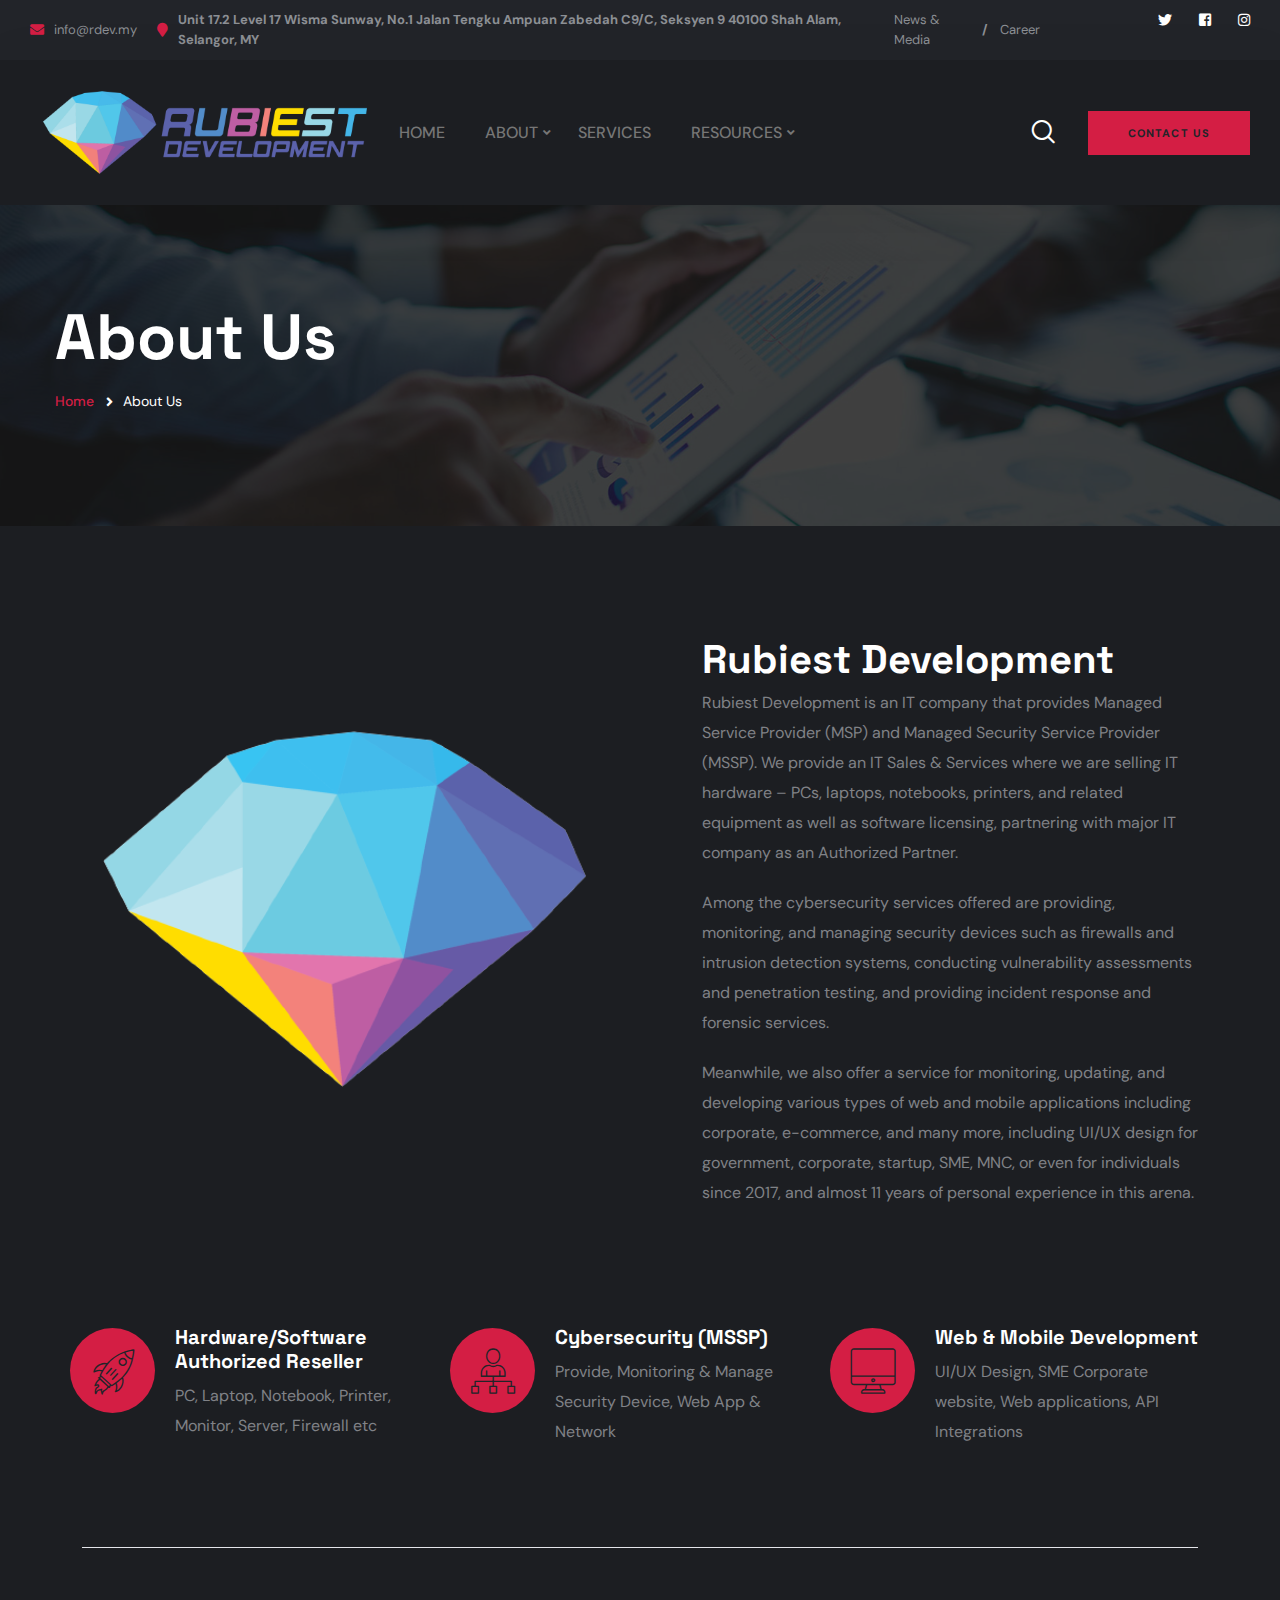
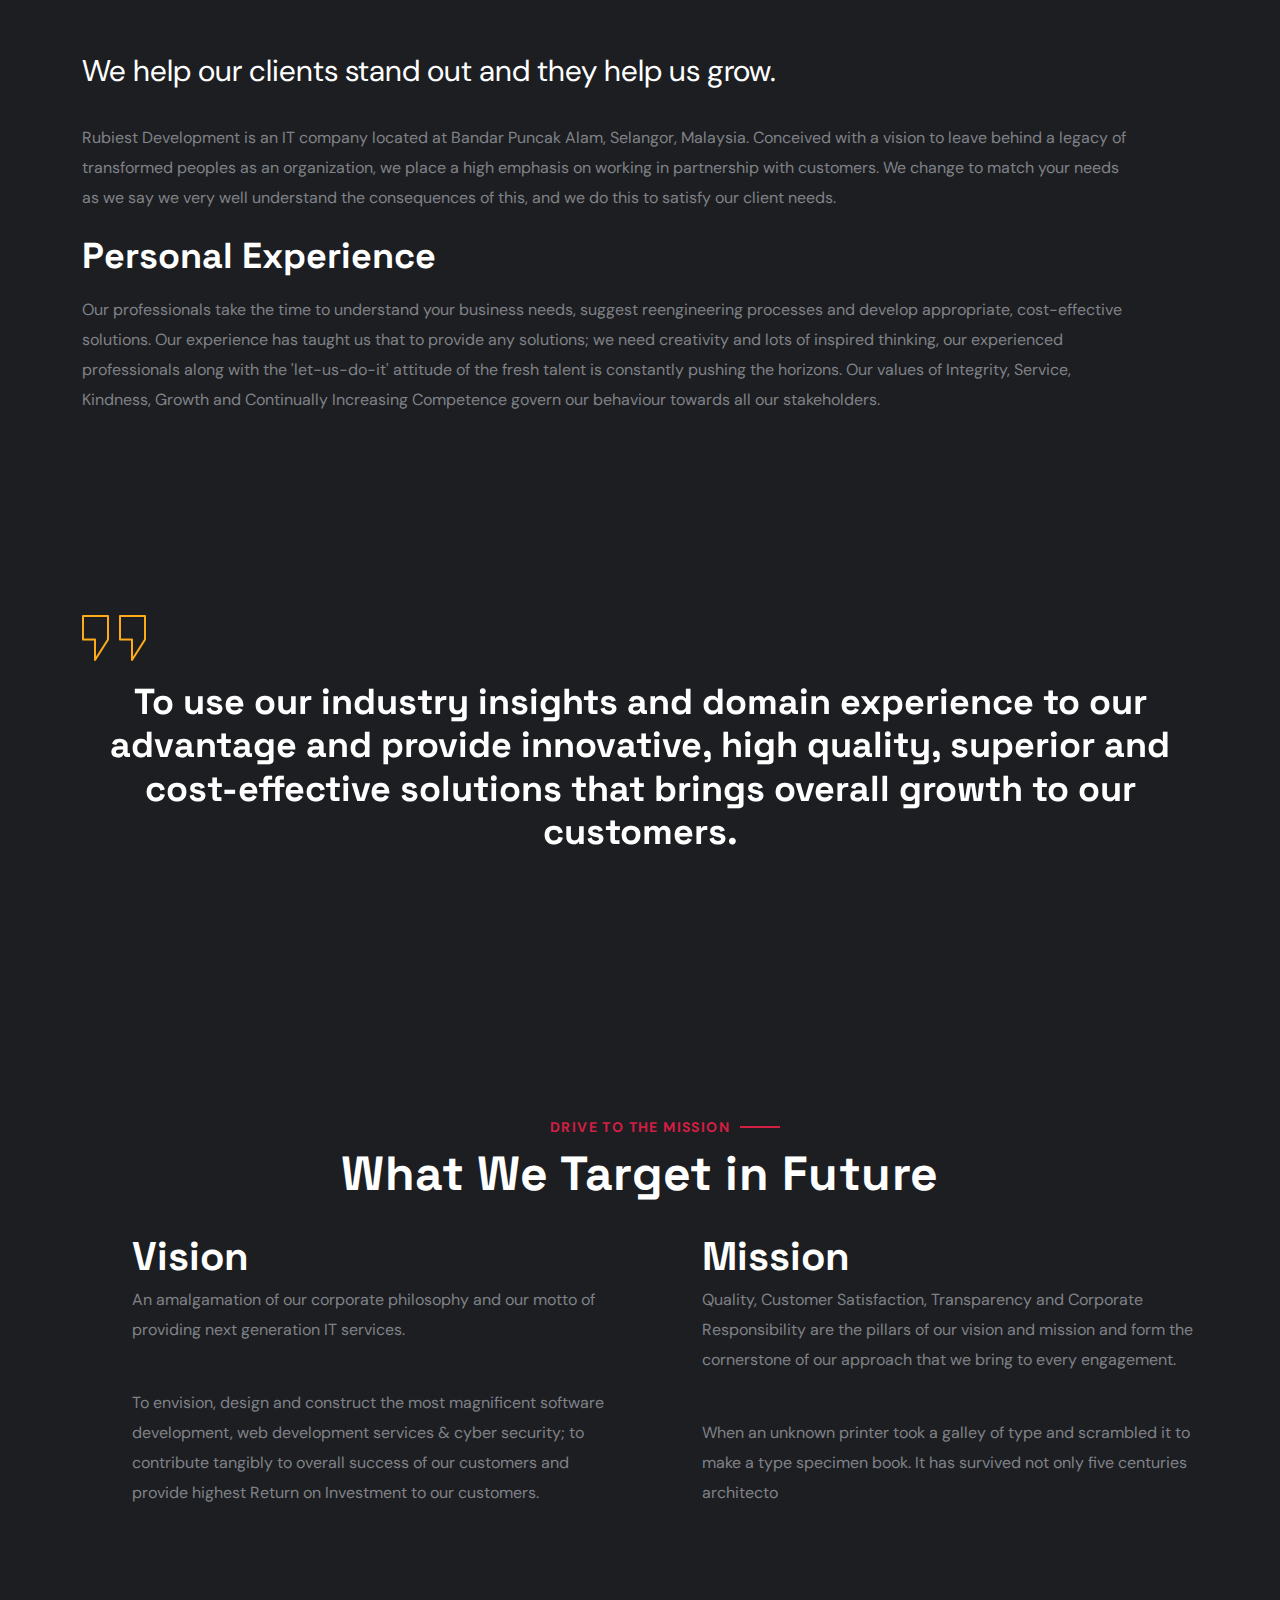
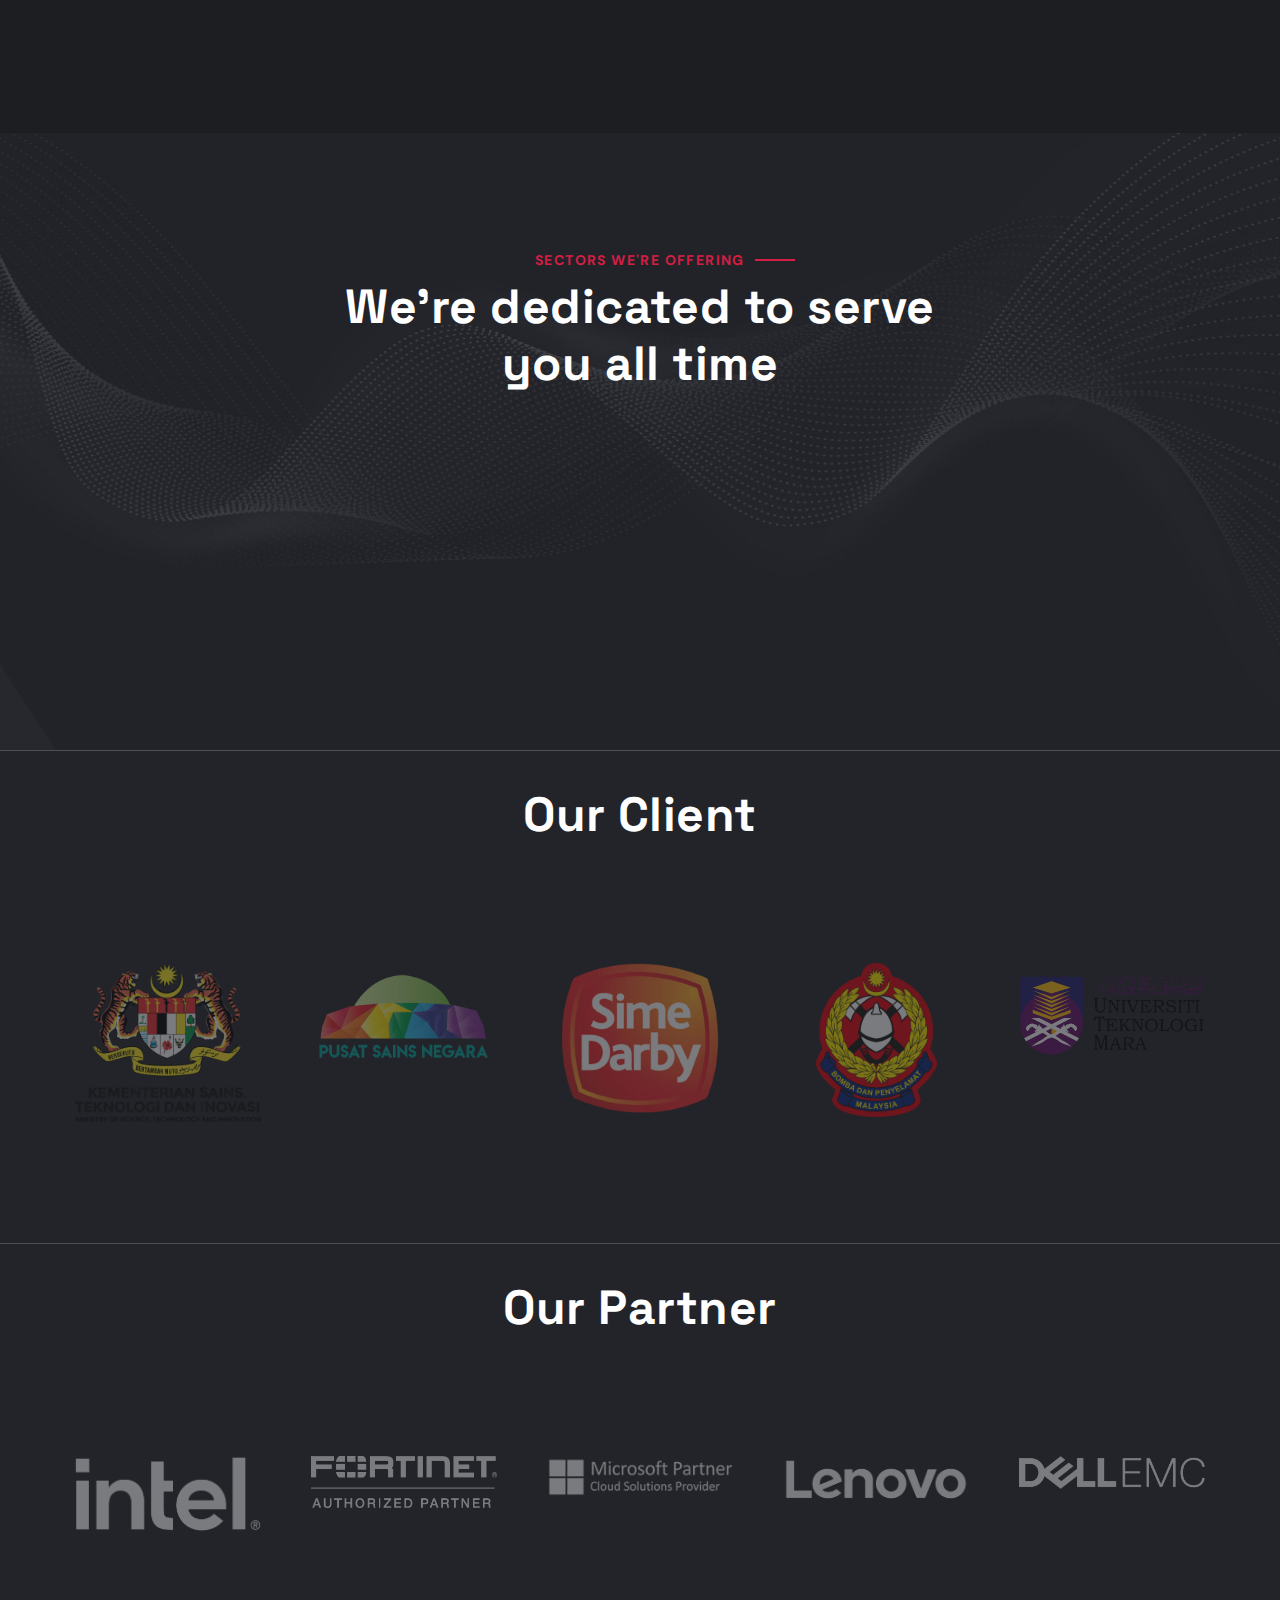
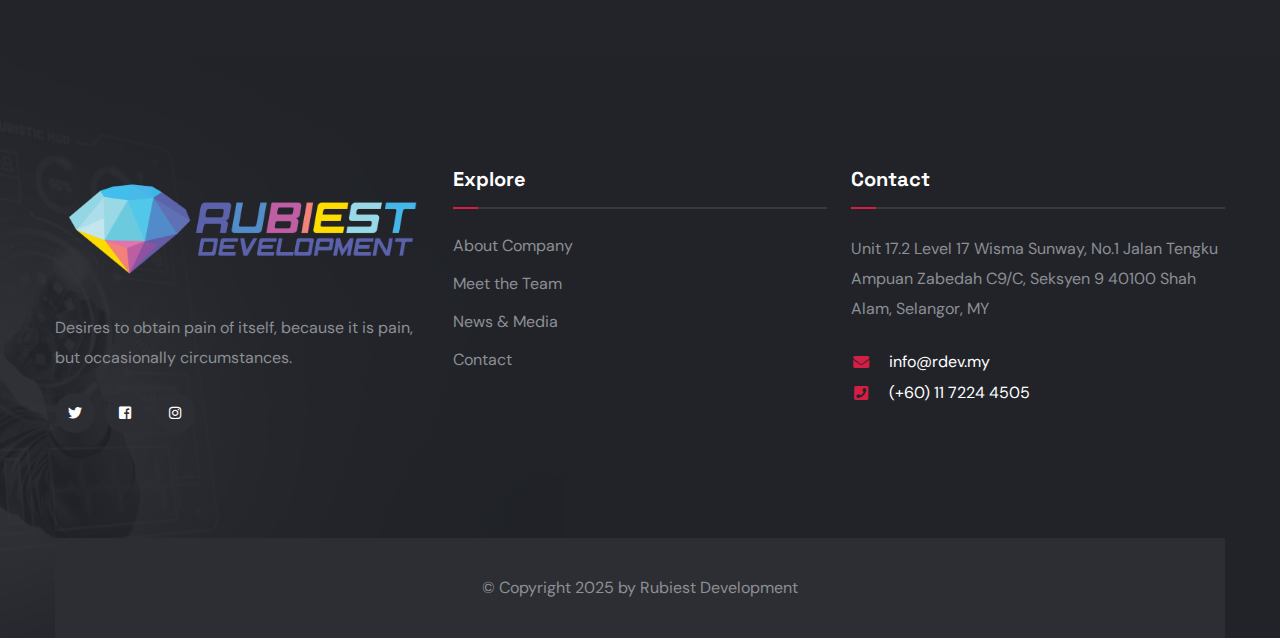
<file: page-about.html>
<!DOCTYPE html>
<html lang="en">
<head>
<!-- Google tag (gtag.js) -->
<script async src="https://www.googletagmanager.com/gtag/js?id=G-2S47ZB5SP5"></script>
<script>
  window.dataLayer = window.dataLayer || [];
  function gtag(){dataLayer.push(arguments);}
  gtag('js', new Date());

  gtag('config', 'G-2S47ZB5SP5');
</script>
<meta charset="utf-8">
<title>Rubiest Development | About | IT Consultant & Services</title>
<meta name="description" content="We build a safer IT environment (cyber security) where our services including providing, monitoring and managing security devices, such as firewalls and intrusion detection systems, conducting vulnerability assessments and penetration testing, providing incident response and forensic services. We also offering services where we develop various type of web and mobile application including corporate, e-commerce, and many more including UI/UX design for Government, Corporate, Startup, SME, MNC, or even for individual since 2017 and almost 11 years of personal experience in this arena">
<meta name="keywords" content="cybersecurity, ethical hacking, ethical hacker, it consultant, it services, monitoring system, vulnerability assessment, penetration testing, web application, mobile application, ui/ux design">
<!-- Stylesheets -->
<link href="css/bootstrap.min.css" rel="stylesheet">

<link href="css/style.css" rel="stylesheet">
<link href="css/responsive.css" rel="stylesheet">

<link href="css/style-dark.css" rel="stylesheet">

<link rel="shortcut icon" href="images/favicon.png" type="image/x-icon">
<link rel="icon" href="images/favicon.png" type="image/x-icon">

<!-- Responsive -->
<meta http-equiv="X-UA-Compatible" content="IE=edge">
<meta name="viewport" content="width=device-width, initial-scale=1.0, maximum-scale=1.0, user-scalable=0">
<!--[if lt IE 9]><script src="js/html5shiv.js"></script><![endif]-->
<!--[if lt IE 9]><script src="js/respond.js"></script><![endif]-->
</head>

<body>

<div class="page-wrapper">

        <!-- Preloader -->
        <div class="preloader"></div>

        <!-- Main Header-->
        <header class="main-header header-style-two">
                <!-- Header Top -->
                <div class="header-top">
                        <div class="inner-container">

                                <div class="top-left">
                                        <!-- Info List -->
					<ul class="list-style-one">
						<li><i class="fa fa-envelope"></i> <a href="mailto:info@rdev.my">info@rdev.my</a></li>
						<li><i class="fa fa-map-marker"></i>Unit 17.2 Level 17 Wisma Sunway, No.1 Jalan Tengku Ampuan Zabedah C9/C, Seksyen 9 40100 Shah Alam, Selangor, MY</li>
					</ul>
                                </div>

                                <div class="top-right">
                                        <ul class="useful-links">
                                                <li><a href="#" target="_blank">News & Media</a></li>
                                                <li><a href="#">Career</a></li>
                                        </ul>
                                </div>
                        </div>

                        <div class="outer-box">
                                <ul class="social-icon-one">
                                        <li><a href="https://twitter.com/rdevmy" target="_blank"><span class="fab fa-twitter"></span></a></li>
                                        <li><a href="https://www.facebook.com/rubiestdev" target="_blank"><span class="fab fa-facebook-square"></span></a></li>
                                        <li><a href="https://www.instagram.com/rubiestdev/" target="_blank"><span class="fab fa-instagram"></span></a></li>
                                </ul>
                        </div>
                </div>
                <!-- Header Top -->

                <!-- Header Lower -->
                <div class="header-lower">
                        <!-- Main box -->
                        <div class="main-box">
                                <div class="logo-box">
                                        <div class="logo"><a href="index.html"><img src="images/logo-xambitt3.png" alt="" title="Tronis"></a></div>
                                </div>

                                <!--Nav Box-->
                                <div class="nav-outer">

                                        <nav class="nav main-menu">
                                                <ul class="navigation">
                                                        <li><a href="index.html">HOME</a></li>
                                                        <li class="dropdown">
                                                                <a href="page-about.html">ABOUT</a>
                                                                <ul>
                                                                        <li><a href="page-about.html">WHO WE ARE</a></li>
                                                                        <li><a href="page-teams.html">OUR TEAMS</a></li>
                                                                </ul>
                                                        </li>
                                                        <li><a href="page-services.html">SERVICES</a></li>
                                                        <li class="dropdown">
								<a href="#">RESOURCES</a>
								<ul>
									<li><a href="page-fortinet.html">FORTINET</a></li>
								</ul>
							</li>
                                                </ul>
                                        </nav>
                                        <!-- Main Menu End-->


                                        <div class="outer-box">
                                                <div class="ui-btn-outer">
                                                        <button class="ui-btn ui-btn search-btn">
                                                                <span class="icon lnr lnr-icon-search"></span>
                                                        </button>
                                                </div>


                                                <a href="tel:+601172244505" class="info-btn">
							<i class="icon fa fa-phone"></i>
							<small>Call Anytime</small><br> + 60 ( 11 ) 7224 4505
						</a>

                                                <a href="page-contact.html" class="theme-btn btn-style-one"><span class="btn-title">contact us</span></a>

                                                <!-- Mobile Nav toggler -->
                                                <div class="mobile-nav-toggler"><span class="icon lnr-icon-bars"></span></div>
                                        </div>
                                </div>
                        </div>
                </div>
                <!-- End Header Lower -->

                <!-- Mobile Menu  -->
                <div class="mobile-menu">
                        <div class="menu-backdrop"></div>

                        <!--Here Menu Will Come Automatically Via Javascript / Same Menu as in Header-->
                        <nav class="menu-box">
                                <div class="upper-box">
                                        <div class="nav-logo"><a href="index.html"><img src="images/logo.png" alt="" title=""></a></div>
                                        <div class="close-btn"><i class="icon fa fa-times"></i></div>
                                </div>

                                <ul class="navigation clearfix">
                                        <!--Keep This Empty / Menu will come through Javascript-->
                                </ul>
                                <ul class="contact-list-one">
                                        <li>
						<!-- Contact Info Box -->
						<div class="contact-info-box">
							<i class="icon lnr-icon-phone-handset"></i>
							<span class="title">Call Now</span>
							<a href="tel:+601172244505">+60 (11) - 7224 4505</a>
						</div>
					</li>
					<li>
						<!-- Contact Info Box -->
						<div class="contact-info-box">
							<span class="icon lnr-icon-envelope1"></span>
							<span class="title">Send Email</span>
							<a href="mailto:info@rdev.my">info@rdev.my</a>
						</div>
					</li>
                                        <li>
                                                <!-- Contact Info Box -->
                                                <div class="contact-info-box">
                                                        <span class="icon lnr-icon-clock"></span>
                                                        <span class="title">Send Email</span>
                                                        Mon - Fri 9:00 - 6:00, Sat & Sun - CLOSED
                                                </div>
                                        </li>
                                </ul>


                                <ul class="social-links">
                                        <li><a href="https://twitter.com/rdevmy" target="_blank"><i class="fab fa-twitter"></i></a></li>
                                        <li><a href="https://www.facebook.com/rubiestdev" target="_blank"><i class="fab fa-facebook-f"></i></a></li>
                                        <li><a href="https://www.instagram.com/rubiestdev/"><i class="fab fa-instagram"></i></a></li>
                                </ul>
                        </nav>
                </div><!-- End Mobile Menu -->

                <!-- Header Search -->
                <div class="search-popup">
                        <span class="search-back-drop"></span>
                        <button class="close-search"><span class="fa fa-times"></span></button>

                        <div class="search-inner">
                                <form method="post" action="index.html">
                                        <div class="form-group">
                                                <input type="search" name="search-field" value="" placeholder="Search..." required="">
                                                <button type="submit"><i class="fa fa-search"></i></button>
                                        </div>
                                </form>
                        </div>
                </div>
                <!-- End Header Search -->

                <!-- Sticky Header  -->
                <div class="sticky-header">
                        <div class="auto-container">
                                <div class="inner-container">
                                        <!--Logo-->
                                        <div class="logo">
                                                <a href="index.html" title=""><img src="images/logo-xambitt2.png" alt="" title=""></a>
                                        </div>

                                        <!--Right Col-->
                                        <div class="nav-outer">
                                                <!-- Main Menu -->
                                                <nav class="main-menu">
                                                        <div class="navbar-collapse show collapse clearfix">
                                                                <ul class="navigation clearfix">
                                                                        <!--Keep This Empty / Menu will come through Javascript-->
                                                                </ul>
                                                        </div>
                                                </nav><!-- Main Menu End-->

                                                <!--Mobile Navigation Toggler-->
                                                <div class="mobile-nav-toggler"><span class="icon lnr-icon-bars"></span></div>
                                        </div>
                                </div>
                        </div>
                </div><!-- End Sticky Menu -->
        </header>
        <!--End Main Header -->

        <!-- Start main-content -->
        <section class="page-title" style="background-image: url(images/background/page-title.jpg);">
                <div class="auto-container">
                        <div class="title-outer">
                                <h1 class="title">About Us</h1>
                                <ul class="page-breadcrumb">
                                        <li><a href="index.html">Home</a></li>
                                        <li>About us</li>
                                </ul>
                        </div>
                </div>
        </section>
        <!-- end main-content -->

        <!--Team Details Start-->
        <section class="team-details">
                <div class="container pb-100">
                        <div class="team-details__top pb-70">
                                <div class="row">
                                        <div class="col-xl-6 col-lg-6">
                                                <div class="team-details__top-left">
                                                        <div class="team-details__top-img"> <img src="images/logo-removebg-preview.png" alt="">
                                                                <div class="team-details__big-text"></div>
                                                        </div>
                                                </div>
                                        </div>
                                        <div class="col-xl-6 col-lg-6">
                                                <div class="team-details__top-right text-xam">
                                                        <div class="team-details__top-content">
                                                                <h3 class="team-details__top-name text-xam">Rubiest Development</h3>
                                                                <p class="team-details__top-text-3">Rubiest Development is an IT company that provides Managed Service Provider (MSP) and Managed Security Service Provider (MSSP). We provide an IT Sales & Services where we are selling IT hardware – PCs, laptops, notebooks, printers, and related equipment as well as software licensing, partnering with major IT company as an Authorized Partner.</p>
                                                                <p class="team-details__top-text-3">Among the cybersecurity services offered are providing, monitoring, and managing security devices such as firewalls and intrusion detection systems, conducting vulnerability assessments and penetration testing, and providing incident response and forensic services.</p>
                                                                <p class="team-details__top-text-3">Meanwhile, we also offer a service for monitoring, updating, and developing various types of web and mobile applications including corporate, e-commerce, and many more, including UI/UX design for government, corporate, startup, SME, MNC, or even for individuals since 2017, and almost 11 years of personal experience in this arena. 
                                                                </p>
                                                        </div>
                                                </div>
                                        </div>
                                </div>
								<div class="row pt-100">
									<div class="col-xl-4 col-lg-4 col-md-12 about-block-four">
											<i class="icon flaticon-business-018-startup"></i>
											<h5 class="title">Hardware/Software Authorized Reseller</h5>
											<div class="text">PC, Laptop, Notebook, Printer, Monitor, Server, Firewall etc</div>
									</div>

									<div class="col-xl-4 col-lg-4 col-md-12 about-block-four">
											<i class="icon flaticon-business-020-hierarchy"></i>
											<h5 class="title">Cybersecurity (MSSP)</h5>
											<div class="text">Provide, Monitoring & Manage Security Device, Web App & Network</div>
									</div>

									<div class="col-xl-4 col-lg-4 col-md-12 about-block-four">
											<i class="icon flaticon-business-061-meeting"></i>
											<h5 class="title">Web & Mobile Development</h5>
											<div class="text">UI/UX Design, SME Corporate website, Web applications, API Integrations</div>
									</div>
								</div>
                        </div>
                        <div class="team-details__bottom pt-100 text-xam">
                                <div class="row">
                                        <div class="col-12">
                                                <div class="team-details__bottom-left">
                                                        <p class="team-details__top-text-1 text-xam">We help our clients stand out and they help us grow.</p>
                                                        <p class="team-details__bottom-left-center">Rubiest Development is an IT company located at Bandar Puncak Alam, Selangor, Malaysia. Conceived with a vision to leave behind a legacy of transformed peoples as an organization, we place a high emphasis on working in partnership with customers. We change to match your needs as we say we very well understand the consequences of this, and we do this to satisfy our client needs.</p>
                                                        <h4 class="team-details__bottom-left-title text-xam">Personal Experience</h4>
                                                        <p class="team-details__bottom-left-center">Our professionals take the time to understand your business needs, suggest reengineering processes and develop appropriate, cost-effective solutions. Our experience has taught us that to provide any solutions; we need creativity and lots of inspired thinking, our experienced professionals along with the 'let-us-do-it' attitude of the fresh talent is constantly pushing the horizons. Our values of Integrity, Service, Kindness, Growth and Continually Increasing Competence govern our behaviour towards all our stakeholders. </p>
                                                </div>
                                        </div>
                                </div>
                        </div>
                        <div class="testimonials">
                                <!-- Swiper -->
                                <div class="swiper-container testimonial-content">
                                        <div class="swiper-wrapper">
                                                <!-- Testimonial Block Two -->
                                                <div class="testimonial-block swiper-slide">
                                                        <div class="row">
                                                                <div class="content-column col-lg-12 col-md-12">
                                                                        <div class="icon-box">
                                                                                <span class="icon icon-quote"></span>
                                                                        </div>
                                                                        <h3 class="text-center text-xam">To use our industry insights and domain experience to our advantage and provide innovative, high quality, superior and cost-effective solutions that brings overall growth to our customers.</h3>
                                                                </div>
                                                        </div>
                                                </div>
                                        </div>
                                </div>

                                <!-- Testimonial Thumbs -->
                                <div class="swiper-container testimonial-thumbs">
                                        <div class="swiper-wrapper">
                                        </div>
                                </div>
                        </div>
                </div>
        </section>
        <!--Team Details End-->

        <!--Team Details Start-->
        <section class="team-details">
                <div class="container pb-100">

                        <div class="sec-title text-center">
                                <span class="sub-title">Drive to the mission</span>
                                <h2>What We Target in Future</h2>
                        </div>
                        <div class="team-details__top pb-70">
                                <div class="row">
                                        <div class="col-xl-6 col-lg-6">
                                                <div class="team-details__top-right">
                                                        <div class="team-details__top-content">
                                                                <h3 class="team-details__top-name text-xam">Vision</h3>
                                                                <p class="team-details__top-text-3">An amalgamation of our corporate philosophy and our motto of providing next generation IT services.</p>
                                                                <p class="team-details__top-text-2">To envision, design and construct the most magnificent software development, web development services & cyber security; to contribute tangibly to overall success of our customers and provide highest Return on Investment to our customers.</p>
                                                        </div>
                                                </div>
                                        </div>
                                        <div class="col-xl-6 col-lg-6">
                                                <div class="team-details__top-right">
                                                        <div class="team-details__top-content">
                                                                <h3 class="team-details__top-name text-xam">Mission</h3>
                                                                <p class="team-details__top-text-3">Quality, Customer Satisfaction, Transparency and Corporate Responsibility are the pillars of our vision and mission and form the cornerstone of our approach that we bring to every engagement.</p>
                                                                <p class="team-details__top-text-2">When an unknown printer took a galley of type and scrambled it to make a type specimen book. It has survived not only five centuries architecto</p>
                                                        </div>
                                                </div>
                                        </div>
                                </div>
                        </div>
                </div>
        </section>
        <!--Team Details End--> 

        <!-- Industries Section -->
        <section class="industries-section style-two">
                <div class="auto-container">
                        <div class="sec-title text-center light">
                                <span class="sub-title">Sectors we're offering</span>
                                <h2>We're dedicated to serve <br>you all time</h2>
                        </div>
                        <div class="row justify-content-center">
                                <!-- Feature Block Two -->
                                <div class="feature-block-two dark col-xl-2 col-lg-3 col-md-4 col-sm-6 wow fadeInUp">
                                        <div class="inner-box ">
                                                <i class="icon flaticon-business-011-dollar"></i>
                                                <h6 class="title"><a href="page-service-details.html">Banking</a></h6>
                                        </div>
                                </div>

                                <!-- Feature Block Two -->
                                <div class="feature-block-two dark col-xl-2 col-lg-3 col-md-4 col-sm-6 wow fadeInUp">
                                        <div class="inner-box ">
                                                <i class="icon flaticon-business-049-presentation"></i>
                                                <h6 class="title"><a href="page-service-details.html">Healthcare</a></h6>
                                        </div>
                                </div>

                                <!-- Feature Block Two -->
                                <div class="feature-block-two dark col-xl-2 col-lg-3 col-md-4 col-sm-6 wow fadeInUp">
                                        <div class="inner-box ">
                                                <i class="icon flaticon-business-061-meeting"></i>
                                                <h6 class="title"><a href="page-service-details.html">Education</a></h6>
                                        </div>
                                </div>

                                <!-- Feature Block Two -->
                                <div class="feature-block-two dark col-xl-2 col-lg-3 col-md-4 col-sm-6 wow fadeInUp">
                                        <div class="inner-box ">
                                                <i class="icon flaticon-business-030-settings"></i>
                                                <h6 class="title"><a href="page-service-details.html">Manufacturing</a></h6>
                                        </div>
                                </div>

                                <!-- Feature Block Two -->
                                <div class="feature-block-two dark col-xl-2 col-lg-3 col-md-4 col-sm-6 wow fadeInUp">
                                        <div class="inner-box ">
                                                <i class="icon flaticon-business-054-graph"></i>
                                                <h6 class="title"><a href="page-service-details.html">Federal/State Goverment</a></h6>
                                        </div>
                                </div>

                                <!-- Feature Block Two -->
                                <div class="feature-block-two dark col-xl-2 col-lg-3 col-md-4 col-sm-6 wow fadeInUp">
                                        <div class="inner-box ">
                                                <i class="icon flaticon-business-020-hierarchy"></i>
                                                <h6 class="title"><a href="page-service-details.html">Corporate</a></h6>
                                        </div>
                                </div>

                        </div>
                </div>
        </section>
        <!-- End Industries Section -->

        <!-- Clients Section   -->
	<section class="clients-section layout_6_dark layout_6_dark_xambitt alternate">
		<div class="auto-container">
			<div class="sec-title2 text-center light">
				<h2>Our Client</h2>
			</div>
			<!-- Sponsors Outer -->
			<div class="sponsors-outer">
				<!--clients carousel-->
				<ul class="clients-carousel owl-carousel owl-theme owl-loaded owl-drag">
					<li class="slide-item"> <a href="#"><img src="images/client/ksti.png" alt=""></a> </li>
					<li class="slide-item"> <a href="#"><img src="images/client/psn.png" alt=""></a> </li>
					<li class="slide-item"> <a href="#"><img src="images/client/simedarby.png" alt=""></a> </li>
					<li class="slide-item"> <a href="#"><img src="images/client/bomba.png" alt=""></a> </li>
					<li class="slide-item"> <a href="#"><img src="images/client/uitm.png" alt=""></a> </li>
				</ul>
			</div>
		</div>
	</section>

        <!-- Clients Section   -->
        <section class="clients-section layout_6_dark alternate">
                <div class="auto-container">
			<div class="sec-title2 text-center light">
				<h2>Our Partner</h2>
			</div>
                        <!-- Sponsors Outer -->
                        <div class="sponsors-outer">
                                <!--clients carousel-->
                                <ul class="clients-carousel owl-carousel owl-theme">
                                        <li class="slide-item"> <a href="#"><img src="images/partner/intel.png" alt=""></a> </li>
                                        <li class="slide-item"> <a href="#"><img src="images/partner/fortinet.png" alt=""></a> </li>
                                        <li class="slide-item"> <a href="#"><img src="images/partner/ms.png" alt=""></a> </li>
                                        <li class="slide-item"> <a href="#"><img src="images/partner/lenovo.png" alt=""></a> </li>
                                        <li class="slide-item"> <a href="#"><img src="images/partner/dellemc.png" alt=""></a> </li>
                                        <li class="slide-item"> <a href="#"><img src="images/partner/vmware.png" alt=""></a> </li>
                                        <li class="slide-item"> <a href="#"><img src="images/partner/hp.png" alt=""></a> </li>
					<li class="slide-item"> <a href="#"><img src="images/partner/tm.png" alt=""></a> </li>
					<li class="slide-item"> <a href="#"><img src="images/partner/ibm.png" alt=""></a> </li>
                                </ul>
                        </div>
                </div>
        </section>
        <!--End Clients Section -->

        <!-- Main Footer -->
        <footer class="main-footer">
                <div class="bg-image"  style="background-image: url(./images/background/2.jpg)"></div>

                <!-- Main Footer -->
        <footer class="main-footer">
                <div class="bg-image"  style="background-image: url(./images/background/2.jpg)"></div>

                <!--Widgets Section-->
                <div class="widgets-section">
                        <div class="auto-container">
                                <div class="row">
                                        <!--Footer Column-->
                                        <div class="footer-column col-xl-4 col-lg-12 col-md-6 col-sm-12">
                                                <div class="footer-widget about-widget">
                                                        <div class="logo"><a href="index.html"><img src="images/logo-xambitt2.png" alt="" ></a></div>
                                                        <div class="text">Desires to obtain pain of itself, because it is pain, but occasionally circumstances.</div>
                                                        <ul class="social-icon-two">
                                                                <li><a href="https://twitter.com/rdevmy" target="_blank"><span class="fab fa-twitter"></span></a></li>
                                                                <li><a href="https://www.facebook.com/rubiestdev" target="_blank"><span class="fab fa-facebook-square"></span></a></li>
                                                                <li><a href="https://www.instagram.com/rubiestdev/" target="_blank"><span class="fab fa-instagram"></span></a></li>
                                                        </ul>
                                                </div>
                                        </div>

                                        <!--Footer Column-->
                                        <div class="footer-column col-xl-4 col-lg-4 col-md-6 col-sm-12">
                                                <div class="footer-widget">
                                                        <h3 class="widget-title">Explore</h3>
                                                        <ul class="user-links">
                                                                <li><a href="page-about.html">About Company</a></li>
                                                                <li><a href="page-teams.html">Meet the Team</a></li>
                                                                <li><a href="#" target="_blank">News & Media</a></li>
                                                                <li><a href="page-contact.html">Contact</a></li>
                                                        </ul>
                                                </div>
                                        </div>

                                        <!--Footer Column-->
                                        <div class="footer-column col-xl-4 col-lg-4 col-md-6 col-sm-12">
						<div class="footer-widget contact-widget">
							<h3 class="widget-title">Contact</h3>
							<div class="widget-content">
								<div class="text">Unit 17.2 Level 17 Wisma Sunway, No.1 Jalan Tengku Ampuan Zabedah C9/C, Seksyen 9 40100 Shah Alam, Selangor, MY</div>
								<ul class="contact-info">
									<li><i class="fa fa-envelope"></i> <a href="mailto:info@rdev.my">info@rdev.my</a><br></li>
									<li><i class="fa fa-phone-square"></i> <a href="tel:+601172244505">(+60) 11 7224 4505</a><br></li>
								</ul>
							</div>
						</div>
					</div>

                                </div>
                        </div>
                </div>

                <!--Footer Bottom-->
                <div class="footer-bottom">
                        <div class="auto-container">
				<div class="inner-container">
					<div class="copyright-text">&copy; Copyright 2025 by <a href="index.html">Rubiest Development</a></div>
				</div>
                        </div>
                </div>
        </footer>
        <!--End Main Footer -->

</div><!-- End Page Wrapper -->


<!-- Scroll To Top -->
<div class="scroll-to-top scroll-to-target" data-target="html"><span class="fa fa-angle-up"></span></div>


<script src="js/jquery.js"></script>
<script src="js/popper.min.js"></script>
<script src="js/bootstrap.min.js"></script>
<script src="js/jquery.fancybox.js"></script>
<script src="js/jquery-ui.js"></script>
<script src="js/wow.js"></script>
<script src="js/appear.js"></script>
<script src="js/select2.min.js"></script>
<script src="js/swiper.min.js"></script>
<script src="js/owl.js"></script>
<script src="js/script.js"></script>
</body>
</html>
</file>
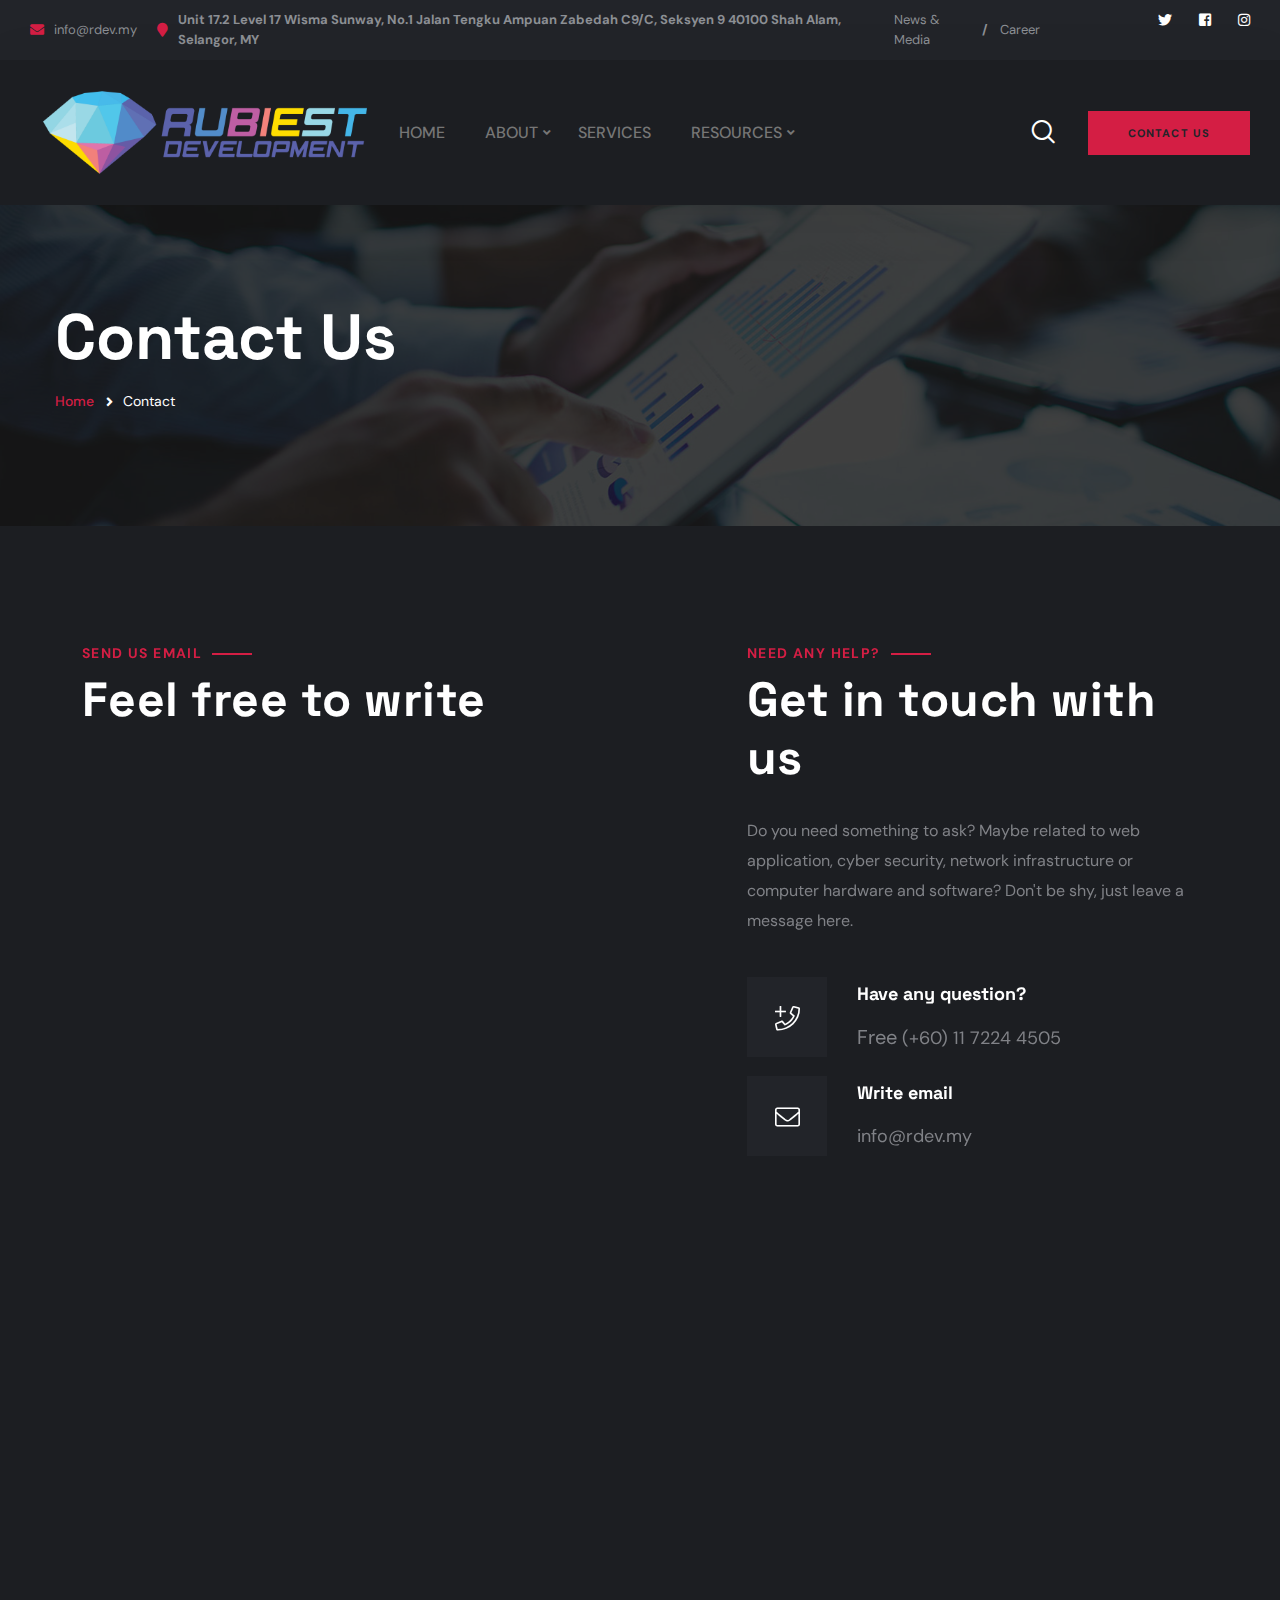
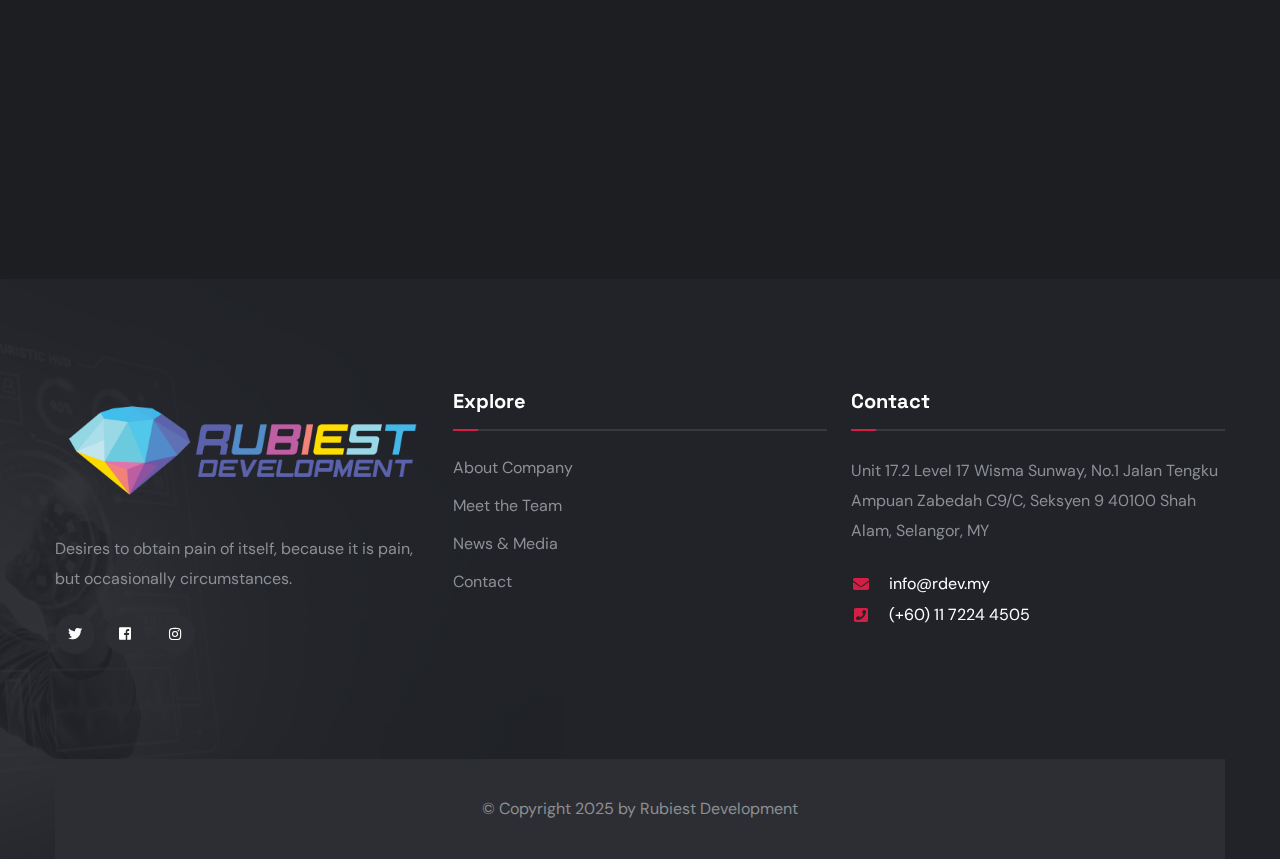
<file: page-contact.html>
<!DOCTYPE html>
<html lang="en">
<head>
<!-- Google tag (gtag.js) -->
<script async src="https://www.googletagmanager.com/gtag/js?id=G-2S47ZB5SP5"></script>
<script src="https://www.google.com/recaptcha/api.js" async defer></script>
<script>
  window.dataLayer = window.dataLayer || [];
  function gtag(){dataLayer.push(arguments);}
  gtag('js', new Date());

  gtag('config', 'G-2S47ZB5SP5');
</script>
<meta charset="utf-8">
<title>Rubiest Development | Contact | IT Consultant & Services</title>
<meta name="description" content="We build a safer IT environment (cyber security) where our services including providing, monitoring and managing security devices, such as firewalls and intrusion detection systems, conducting vulnerability assessments and penetration testing, providing incident response and forensic services. We also offering services where we develop various type of web and mobile application including corporate, e-commerce, and many more including UI/UX design for Government, Corporate, Startup, SME, MNC, or even for individual since 2017 and almost 11 years of personal experience in this arena">
<meta name="keywords" content="cybersecurity, ethical hacking, ethical hacker, it consultant, it services, monitoring system, vulnerability assessment, penetration testing, web application, mobile application, ui/ux design">
<!-- Stylesheets -->
<link href="css/bootstrap.min.css" rel="stylesheet">

<link href="css/style.css" rel="stylesheet">
<link href="css/responsive.css" rel="stylesheet">

<link href="css/style-dark.css" rel="stylesheet">

<link rel="shortcut icon" href="images/favicon.png" type="image/x-icon">
<link rel="icon" href="images/favicon.png" type="image/x-icon">

<!-- Responsive -->
<meta http-equiv="X-UA-Compatible" content="IE=edge">
<meta name="viewport" content="width=device-width, initial-scale=1.0, maximum-scale=1.0, user-scalable=0">
<!--[if lt IE 9]><script src="js/html5shiv.js"></script><![endif]-->
<!--[if lt IE 9]><script src="js/respond.js"></script><![endif]-->
</head>

<body>

<div class="page-wrapper">

	<!-- Preloader -->
	<div class="preloader"></div>

	<!-- Main Header-->
	<header class="main-header header-style-two">
		<!-- Header Top -->
		<div class="header-top">
			<div class="inner-container">

				<div class="top-left">
					<!-- Info List -->
					<ul class="list-style-one">
						<li><i class="fa fa-envelope"></i> <a href="mailto:info@rdev.my">info@rdev.my</a></li>
						<li><i class="fa fa-map-marker"></i>Unit 17.2 Level 17 Wisma Sunway, No.1 Jalan Tengku Ampuan Zabedah C9/C, Seksyen 9 40100 Shah Alam, Selangor, MY</li>
					</ul>
				</div>

				<div class="top-right">
					<ul class="useful-links">
						<li><a href="#" target="_blank">News & Media</a></li>
						<li><a href="#">Career</a></li>
					</ul>
				</div>
			</div>

			<div class="outer-box">
				<ul class="social-icon-one">
					<li><a href="https://twitter.com/rdevmy" target="_blank"><span class="fab fa-twitter"></span></a></li>
					<li><a href="https://www.facebook.com/rubiestdev" target="_blank"><span class="fab fa-facebook-square"></span></a></li>
					<li><a href="https://www.instagram.com/rubiestdev/" target="_blank"><span class="fab fa-instagram"></span></a></li>
				</ul>
			</div>
		</div>
		<!-- Header Top -->

		<!-- Header Lower -->
		<div class="header-lower">
			<!-- Main box -->
			<div class="main-box">
				<div class="logo-box">
					<div class="logo"><a href="index.html"><img src="images/logo-xambitt3.png" alt="" title="Tronis"></a></div>
				</div>

				<!--Nav Box-->
				<div class="nav-outer">

					<nav class="nav main-menu">
						<ul class="navigation">
							<li><a href="index.html">HOME</a></li>
							<li class="dropdown">
								<a href="page-about.html">ABOUT</a>
								<ul>
									<li><a href="page-about.html">WHO WE ARE</a></li>
									<li><a href="page-teams.html">OUR TEAMS</a></li>
								</ul>
							</li>
							<li><a href="page-services.html">SERVICES</a></li>
							<li class="dropdown">
								<a href="#">RESOURCES</a>
								<ul>
									<li><a href="page-fortinet.html">FORTINET</a></li>
								</ul>
							</li>
						</ul>
					</nav>
					<!-- Main Menu End-->


					<div class="outer-box">
						<div class="ui-btn-outer">
							<button class="ui-btn ui-btn search-btn">
								<span class="icon lnr lnr-icon-search"></span>
							</button>
						</div>


						<a href="tel:+601172244505" class="info-btn">
							<i class="icon fa fa-phone"></i>
							<small>Call Anytime</small><br> + 60 ( 11 ) 7224 4505
						</a>

						<a href="page-contact.html" class="theme-btn btn-style-one"><span class="btn-title">contact us</span></a>

						<!-- Mobile Nav toggler -->
						<div class="mobile-nav-toggler"><span class="icon lnr-icon-bars"></span></div>
					</div>
				</div>
			</div>
		</div>
		<!-- End Header Lower -->

		<!-- Mobile Menu  -->
		<div class="mobile-menu">
			<div class="menu-backdrop"></div>

			<!--Here Menu Will Come Automatically Via Javascript / Same Menu as in Header-->
			<nav class="menu-box">
				<div class="upper-box">
					<div class="nav-logo"><a href="index.html"><img src="images/logo.png" alt="" title=""></a></div>
					<div class="close-btn"><i class="icon fa fa-times"></i></div>
				</div>

				<ul class="navigation clearfix">
					<!--Keep This Empty / Menu will come through Javascript-->
				</ul>
				<ul class="contact-list-one">
					<li>
						<!-- Contact Info Box -->
						<div class="contact-info-box">
							<i class="icon lnr-icon-phone-handset"></i>
							<span class="title">Call Now</span>
							<a href="tel:+601172244505">+60 (11) - 7224 4505</a>
						</div>
					</li>
					<li>
						<!-- Contact Info Box -->
						<div class="contact-info-box">
							<span class="icon lnr-icon-envelope1"></span>
							<span class="title">Send Email</span>
							<a href="mailto:info@rdev.my">info@rdev.my</a>
						</div>
					</li>
					<li>
						<!-- Contact Info Box -->
						<div class="contact-info-box">
							<span class="icon lnr-icon-clock"></span>
							<span class="title">Send Email</span>
							Mon - Fri 9:00 - 6:00, Sat & Sun - CLOSED
						</div>
					</li>
				</ul>


				<ul class="social-links">
					<li><a href="https://twitter.com/rdevmy" target="_blank"><i class="fab fa-twitter"></i></a></li>
					<li><a href="https://www.facebook.com/rubiestdev" target="_blank"><i class="fab fa-facebook-f"></i></a></li>
					<li><a href="https://www.instagram.com/rubiestdev/"><i class="fab fa-instagram"></i></a></li>
				</ul>
			</nav>
		</div><!-- End Mobile Menu -->

		<!-- Header Search -->
		<div class="search-popup">
			<span class="search-back-drop"></span>
			<button class="close-search"><span class="fa fa-times"></span></button>

			<div class="search-inner">
				<form method="post" action="index.html">
					<div class="form-group">
						<input type="search" name="search-field" value="" placeholder="Search..." required="">
						<button type="submit"><i class="fa fa-search"></i></button>
					</div>
				</form>
			</div>
		</div>
		<!-- End Header Search -->

		<!-- Sticky Header  -->
		<div class="sticky-header">
			<div class="auto-container">
				<div class="inner-container">
					<!--Logo-->
					<div class="logo">
						<a href="index.html" title=""><img src="images/logo-xambitt2.png" alt="" title=""></a>
					</div>

					<!--Right Col-->
					<div class="nav-outer">
						<!-- Main Menu -->
						<nav class="main-menu">
							<div class="navbar-collapse show collapse clearfix">
								<ul class="navigation clearfix">
									<!--Keep This Empty / Menu will come through Javascript-->
								</ul>
							</div>
						</nav><!-- Main Menu End-->

						<!--Mobile Navigation Toggler-->
						<div class="mobile-nav-toggler"><span class="icon lnr-icon-bars"></span></div>
					</div>
				</div>
			</div>
		</div><!-- End Sticky Menu -->
	</header>
	<!--End Main Header -->

	<!-- Start main-content -->
	<section class="page-title" style="background-image: url(images/background/page-title.jpg);">
		<div class="auto-container">
			<div class="title-outer">
				<h1 class="title">Contact Us</h1>
				<ul class="page-breadcrumb">
					<li><a href="index.html">Home</a></li>
					<li>Contact</li>
				</ul>
			</div>
		</div>
	</section>
	<!-- end main-content -->

	<!--Contact Details Start-->
	<section class="contact-details">
		<div class="container ">
			<div class="row">
				<div class="col-xl-7 col-lg-6">
					<div class="sec-title">
						<span class="sub-title">Send us email</span>
						<h2>Feel free to write</h2>
					</div>
					<!-- Contact Form -->
					<iframe width="640px" height="480px" src="https://forms.office.com/r/GnaqsD8FXE?embed=true" frameborder="0" marginwidth="0" marginheight="0" style="border: none; max-width:100%; max-height:100vh" allowfullscreen webkitallowfullscreen mozallowfullscreen msallowfullscreen> </iframe>
					<!-- Contact Form Validation-->
				</div>
				<div class="col-xl-5 col-lg-6">
					<div class="contact-details__right">
						<div class="sec-title">
							<span class="sub-title">Need any help?</span>
							<h2>Get in touch with us</h2>
							<div class="text">Do you need something to ask? Maybe related to web application, cyber security, network infrastructure or computer hardware and software? Don't be shy, just leave a message here.</div>
						</div>
						<ul class="list-unstyled contact-details__info">
							<li>
								<div class="icon">
									<span class="lnr-icon-phone-plus"></span>
								</div>
								<div class="text">
									<h6 class="text-xam">Have any question?</h6>
									<a href="tel:+601172244505"><span>Free</span> (+60) 11 7224 4505</a>
								</div>
							</li>
							<li>
								<div class="icon">
									<span class="lnr-icon-envelope1"></span>
								</div>
								<div class="text">
									<h6 class="text-xam">Write email</h6>
									<a href="mailto:info@rdev.my">info@rdev.my</a>
								</div>
							</li>
						</ul>
					</div>
				</div>
			</div>
		</div>
	</section>
	<!--Contact Details End-->
	
	<!-- Divider: Google Map -->
	<section>
		<div class="container-fluid p-0">
			<div class="row">
				<!-- Google Map HTML Codes -->
				<iframe src="https://www.google.com/maps/embed?pb=!1m18!1m12!1m3!1d3983.439469472527!2d101.46053251143464!3d3.240336952569875!2m3!1f0!2f0!3f0!3m2!1i1024!2i768!4f13.1!3m3!1m2!1s0x31cc595d3cb5685b%3A0xd1b7433005039b52!2sRubiest%20Development!5e0!3m2!1sen!2smy!4v1682654140691!5m2!1sen!2smy" width="100%" height="500" style="border:0;" allowfullscreen="" loading="lazy" referrerpolicy="no-referrer-when-downgrade"></iframe>
			</div>
		</div>
	</section>

	<!-- Main Footer -->
	<footer class="main-footer">
		<div class="bg-image"  style="background-image: url(./images/background/2.jpg)"></div>

		<!--Widgets Section-->
		<div class="widgets-section">
			<div class="auto-container">
				<div class="row">
					<!--Footer Column-->
					<div class="footer-column col-xl-4 col-lg-12 col-md-6 col-sm-12">
						<div class="footer-widget about-widget">
							<div class="logo"><a href="index.html"><img src="images/logo-xambitt2.png" alt="" ></a></div>
							<div class="text">Desires to obtain pain of itself, because it is pain, but occasionally circumstances.</div>
							<ul class="social-icon-two">
								<li><a href="https://twitter.com/rdevmy" target="_blank"><span class="fab fa-twitter"></span></a></li>
								<li><a href="https://www.facebook.com/rubiestdev" target="_blank"><span class="fab fa-facebook-square"></span></a></li>
								<li><a href="https://www.instagram.com/rubiestdev/" target="_blank"><span class="fab fa-instagram"></span></a></li>
							</ul>
						</div>
					</div>

					<!--Footer Column-->
					<div class="footer-column col-xl-4 col-lg-4 col-md-6 col-sm-12">
						<div class="footer-widget">
							<h3 class="widget-title">Explore</h3>
							<ul class="user-links">
								<li><a href="page-about.html">About Company</a></li>
								<li><a href="page-teams.html">Meet the Team</a></li>
								<li><a href="#" target="_blank">News & Media</a></li>
								<li><a href="page-contact.html">Contact</a></li>
							</ul>
						</div>
					</div>

					<!--Footer Column-->
					<div class="footer-column col-xl-4 col-lg-4 col-md-6 col-sm-12">
						<div class="footer-widget contact-widget">
							<h3 class="widget-title">Contact</h3>
							<div class="widget-content">
								<div class="text">Unit 17.2 Level 17 Wisma Sunway, No.1 Jalan Tengku Ampuan Zabedah C9/C, Seksyen 9 40100 Shah Alam, Selangor, MY</div>
								<ul class="contact-info">
									<li><i class="fa fa-envelope"></i> <a href="mailto:info@rdev.my">info@rdev.my</a><br></li>
									<li><i class="fa fa-phone-square"></i> <a href="tel:+601172244505">(+60) 11 7224 4505</a><br></li>
								</ul>
							</div>
						</div>
					</div>

				</div>
			</div>
		</div>

		<!--Footer Bottom-->
		<div class="footer-bottom">
			<div class="auto-container">
				<div class="inner-container">
					<div class="copyright-text">&copy; Copyright 2025 by <a href="index.html">Rubiest Development</a></div>
				</div>
			</div>
		</div>
	</footer>
	<!--End Main Footer -->

</div><!-- End Page Wrapper -->


<!-- Scroll To Top -->
<div class="scroll-to-top scroll-to-target" data-target="html"><span class="fa fa-angle-up"></span></div>


<script src="js/jquery.js"></script>
<script src="js/popper.min.js"></script>
<script src="js/bootstrap.min.js"></script>
<script src="js/jquery.fancybox.js"></script>
<script src="js/jquery-ui.js"></script>
<script src="js/wow.js"></script>
<script src="js/appear.js"></script>
<script src="js/select2.min.js"></script>
<script src="js/swiper.min.js"></script>
<script src="js/owl.js"></script>
<script src="js/script.js"></script>

<!-- form submit -->
<script src="js/jquery.validate.min.js"></script>
<script src="js/jquery.form.min.js"></script>
<!-- 
<script>
	(function($) {
		$("#contact_form").validate({
			submitHandler: function(form) {
				var form_btn = $(form).find('button[type="submit"]');
				var form_result_div = '#form-result';
				$(form_result_div).remove();
				form_btn.before('<div id="form-result" class="alert alert-success" role="alert" style="display: none;"></div>');
				var form_btn_old_msg = form_btn.html();
				form_btn.html(form_btn.prop('disabled', true).data("loading-text"));
				$(form).ajaxSubmit({
					dataType:  'json',
					success: function(data) {
						if( data.status == 'true' ) {
							$(form).find('.form-control').val('');
						}
						form_btn.prop('disabled', false).html(form_btn_old_msg);
						$(form_result_div).html(data.message).fadeIn('slow');
						setTimeout(function(){ $(form_result_div).fadeOut('slow') }, 6000);
					}
				});
			}
		});
	})(jQuery);
</script>
-->
</body>
</html>
</file>
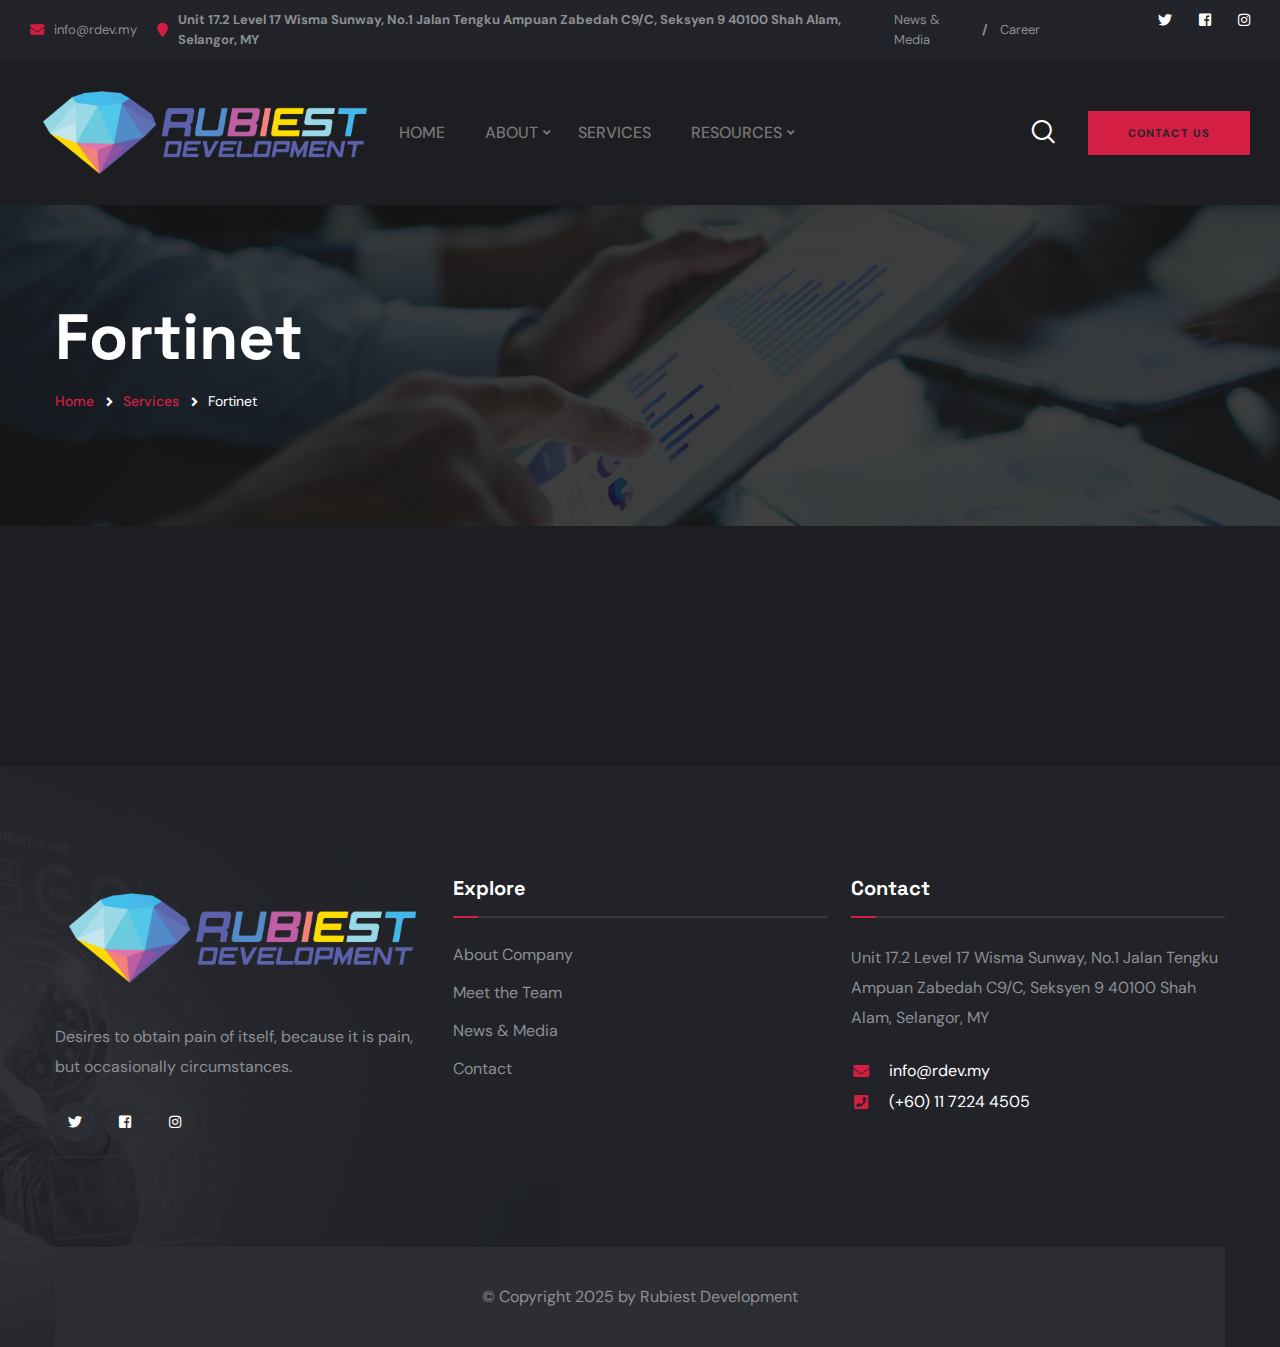
<file: page-fortinet.html>
<!DOCTYPE html>
<html lang="en">
<head>
<!-- Google tag (gtag.js) -->
<script async src="https://www.googletagmanager.com/gtag/js?id=G-2S47ZB5SP5"></script>
<script>
  window.dataLayer = window.dataLayer || [];
  function gtag(){dataLayer.push(arguments);}
  gtag('js', new Date());

  gtag('config', 'G-2S47ZB5SP5');
</script>
<meta charset="utf-8">
<title>Rubiest Development | Services | IT Consultant & Services</title>
<meta name="description" content="We build a safer IT environment (cyber security) where our services including providing, monitoring and managing security devices, such as firewalls and intrusion detection systems, conducting vulnerability assessments and penetration testing, providing incident response and forensic services. We also offering services where we develop various type of web and mobile application including corporate, e-commerce, and many more including UI/UX design for Government, Corporate, Startup, SME, MNC, or even for individual since 2017 and almost 11 years of personal experience in this arena">
<meta name="keywords" content="cybersecurity, ethical hacking, ethical hacker, it consultant, it services, monitoring system, vulnerability assessment, penetration testing, web application, mobile application, ui/ux design">
<!-- Stylesheets -->
<link href="css/bootstrap.min.css" rel="stylesheet">

<link href="css/style.css" rel="stylesheet">
<link href="css/responsive.css" rel="stylesheet">

<link href="css/style-dark.css" rel="stylesheet">

<link rel="shortcut icon" href="images/favicon.png" type="image/x-icon">
<link rel="icon" href="images/favicon.png" type="image/x-icon">

<!-- Responsive -->
<meta http-equiv="X-UA-Compatible" content="IE=edge">
<meta name="viewport" content="width=device-width, initial-scale=1.0, maximum-scale=1.0, user-scalable=0">
<!--[if lt IE 9]><script src="js/html5shiv.js"></script><![endif]-->
<!--[if lt IE 9]><script src="js/respond.js"></script><![endif]-->
</head>

<body>

<div class="page-wrapper">

	<!-- Preloader -->
	<div class="preloader"></div>

	<!-- Main Header-->
	<header class="main-header header-style-two">
		<!-- Header Top -->
		<div class="header-top">
			<div class="inner-container">

				<div class="top-left">
					<!-- Info List -->
					<ul class="list-style-one">
						<li><i class="fa fa-envelope"></i> <a href="mailto:info@rdev.my">info@rdev.my</a></li>
						<li><i class="fa fa-map-marker"></i>Unit 17.2 Level 17 Wisma Sunway, No.1 Jalan Tengku Ampuan Zabedah C9/C, Seksyen 9 40100 Shah Alam, Selangor, MY</li>
					</ul>
				</div>

				<div class="top-right">
					<ul class="useful-links">
						<li><a href="#" target="_blank">News & Media</a></li>
						<li><a href="#">Career</a></li>
					</ul>
				</div>
			</div>

			<div class="outer-box">
				<ul class="social-icon-one">
					<li><a href="https://twitter.com/rdevmy" target="_blank"><span class="fab fa-twitter"></span></a></li>
					<li><a href="https://www.facebook.com/rubiestdev" target="_blank"><span class="fab fa-facebook-square"></span></a></li>
					<li><a href="https://www.instagram.com/rubiestdev/" target="_blank"><span class="fab fa-instagram"></span></a></li>
				</ul>
			</div>
		</div>
		<!-- Header Top -->

		<!-- Header Lower -->
		<div class="header-lower">
			<!-- Main box -->
			<div class="main-box">
				<div class="logo-box">
					<div class="logo"><a href="index.html"><img src="images/logo-xambitt3.png" alt="" title="Tronis"></a></div>
				</div>

				<!--Nav Box-->
				<div class="nav-outer">

					<nav class="nav main-menu">
						<ul class="navigation">
							<li><a href="index.html">HOME</a></li>
							<li class="dropdown">
								<a href="page-about.html">ABOUT</a>
								<ul>
									<li><a href="page-about.html">WHO WE ARE</a></li>
									<li><a href="page-teams.html">OUR TEAMS</a></li>
								</ul>
							</li>
							<li><a href="page-services.html">SERVICES</a></li>
							<li class="dropdown">
								<a href="#">RESOURCES</a>
								<ul>
									<li><a href="page-fortinet.html">FORTINET</a></li>
								</ul>
							</li>
						</ul>
					</nav>
					<!-- Main Menu End-->


					<div class="outer-box">
						<div class="ui-btn-outer">
							<button class="ui-btn ui-btn search-btn">
								<span class="icon lnr lnr-icon-search"></span>
							</button>
						</div>


						<a href="tel:+601172244505" class="info-btn">
							<i class="icon fa fa-phone"></i>
							<small>Call Anytime</small><br> + 60 ( 11 ) 7224 4505
						</a>

						<a href="page-contact.html" class="theme-btn btn-style-one"><span class="btn-title">contact us</span></a>

						<!-- Mobile Nav toggler -->
						<div class="mobile-nav-toggler"><span class="icon lnr-icon-bars"></span></div>
					</div>
				</div>
			</div>
		</div>
		<!-- End Header Lower -->

		<!-- Mobile Menu  -->
		<div class="mobile-menu">
			<div class="menu-backdrop"></div>

			<!--Here Menu Will Come Automatically Via Javascript / Same Menu as in Header-->
			<nav class="menu-box">
				<div class="upper-box">
					<div class="nav-logo"><a href="index.html"><img src="images/logo.png" alt="" title=""></a></div>
					<div class="close-btn"><i class="icon fa fa-times"></i></div>
				</div>

				<ul class="navigation clearfix">
					<!--Keep This Empty / Menu will come through Javascript-->
				</ul>
				<ul class="contact-list-one">
					<li>
						<!-- Contact Info Box -->
						<div class="contact-info-box">
							<i class="icon lnr-icon-phone-handset"></i>
							<span class="title">Call Now</span>
							<a href="tel:+601172244505">+60 (11) - 7224 4505</a>
						</div>
					</li>
					<li>
						<!-- Contact Info Box -->
						<div class="contact-info-box">
							<span class="icon lnr-icon-envelope1"></span>
							<span class="title">Send Email</span>
							<a href="mailto:info@rdev.my">info@rdev.my</a>
						</div>
					</li>
					<li>
						<!-- Contact Info Box -->
						<div class="contact-info-box">
							<span class="icon lnr-icon-clock"></span>
							<span class="title">Send Email</span>
							Mon - Fri 9:00 - 6:00, Sat & Sun - CLOSED
						</div>
					</li>
				</ul>


				<ul class="social-links">
					<li><a href="https://twitter.com/rdevmy" target="_blank"><i class="fab fa-twitter"></i></a></li>
					<li><a href="https://www.facebook.com/rubiestdev" target="_blank"><i class="fab fa-facebook-f"></i></a></li>
					<li><a href="https://www.instagram.com/rubiestdev/"><i class="fab fa-instagram"></i></a></li>
				</ul>
			</nav>
		</div><!-- End Mobile Menu -->

		<!-- Header Search -->
		<div class="search-popup">
			<span class="search-back-drop"></span>
			<button class="close-search"><span class="fa fa-times"></span></button>

			<div class="search-inner">
				<form method="post" action="index.html">
					<div class="form-group">
						<input type="search" name="search-field" value="" placeholder="Search..." required="">
						<button type="submit"><i class="fa fa-search"></i></button>
					</div>
				</form>
			</div>
		</div>
		<!-- End Header Search -->

		<!-- Sticky Header  -->
		<div class="sticky-header">
			<div class="auto-container">
				<div class="inner-container">
					<!--Logo-->
					<div class="logo">
						<a href="index.html" title=""><img src="images/logo-xambitt2.png" alt="" title=""></a>
					</div>

					<!--Right Col-->
					<div class="nav-outer">
						<!-- Main Menu -->
						<nav class="main-menu">
							<div class="navbar-collapse show collapse clearfix">
								<ul class="navigation clearfix">
									<!--Keep This Empty / Menu will come through Javascript-->
								</ul>
							</div>
						</nav><!-- Main Menu End-->

						<!--Mobile Navigation Toggler-->
						<div class="mobile-nav-toggler"><span class="icon lnr-icon-bars"></span></div>
					</div>
				</div>
			</div>
		</div><!-- End Sticky Menu -->
	</header>
	<!--End Main Header -->

	<!-- Start main-content -->
	<section class="page-title" style="background-image: url(images/background/page-title.jpg);">
		<div class="auto-container">
			<div class="title-outer">
				<h1 class="title">Fortinet</h1>
				<ul class="page-breadcrumb">
					<li><a href="index.html">Home</a></li>
					<li><a href="services.html">Services</a></li>
					<li>Fortinet</li>
				</ul>
			</div>
		</div>
	</section>
	<!-- end main-content -->

	<!-- Services Section -->
	<section class="">
		<div class="container">
			<!-- Showcase Code -->
			<script class='CspSyndicationScript' type='text/javascript' rel='nofollow' async='true' src='https://publisher.impartner.io/Csp/?vendorName=fortinet-partner-program&partnerId=08db461a-cc90-2906-8727-98000606aac7'></script>
			<div class='showcase'></div>
		</div>
	</section>
	<!-- End Services Section-->

	<!-- Main Footer -->
	<footer class="main-footer">
		<div class="bg-image"  style="background-image: url(./images/background/2.jpg)"></div>

		<!-- Main Footer -->
	<footer class="main-footer">
		<div class="bg-image"  style="background-image: url(./images/background/2.jpg)"></div>

		<!--Widgets Section-->
		<div class="widgets-section">
			<div class="auto-container">
				<div class="row">
					<!--Footer Column-->
					<div class="footer-column col-xl-4 col-lg-12 col-md-6 col-sm-12">
						<div class="footer-widget about-widget">
							<div class="logo"><a href="index.html"><img src="images/logo-xambitt2.png" alt="" ></a></div>
							<div class="text">Desires to obtain pain of itself, because it is pain, but occasionally circumstances.</div>
							<ul class="social-icon-two">
								<li><a href="https://twitter.com/rdevmy" target="_blank"><span class="fab fa-twitter"></span></a></li>
								<li><a href="https://www.facebook.com/rubiestdev" target="_blank"><span class="fab fa-facebook-square"></span></a></li>
								<li><a href="https://www.instagram.com/rubiestdev/" target="_blank"><span class="fab fa-instagram"></span></a></li>
							</ul>
						</div>
					</div>

					<!--Footer Column-->
					<div class="footer-column col-xl-4 col-lg-4 col-md-6 col-sm-12">
						<div class="footer-widget">
							<h3 class="widget-title">Explore</h3>
							<ul class="user-links">
								<li><a href="page-about.html">About Company</a></li>
								<li><a href="page-teams.html">Meet the Team</a></li>
								<li><a href="#" target="_blank">News & Media</a></li>
								<li><a href="page-contact.html">Contact</a></li>
							</ul>
						</div>
					</div>

					<!--Footer Column-->
					<div class="footer-column col-xl-4 col-lg-4 col-md-6 col-sm-12">
						<div class="footer-widget contact-widget">
							<h3 class="widget-title">Contact</h3>
							<div class="widget-content">
								<div class="text">Unit 17.2 Level 17 Wisma Sunway, No.1 Jalan Tengku Ampuan Zabedah C9/C, Seksyen 9 40100 Shah Alam, Selangor, MY</div>
								<ul class="contact-info">
									<li><i class="fa fa-envelope"></i> <a href="mailto:info@rdev.my">info@rdev.my</a><br></li>
									<li><i class="fa fa-phone-square"></i> <a href="tel:+601172244505">(+60) 11 7224 4505</a><br></li>
								</ul>
							</div>
						</div>
					</div>

				</div>
			</div>
		</div>

		<!--Footer Bottom-->
		<div class="footer-bottom">
			<div class="auto-container">
				<div class="inner-container">
					<div class="copyright-text">&copy; Copyright 2025 by <a href="index.html">Rubiest Development</a></div>
				</div>
			</div>
		</div>
	</footer>
	<!--End Main Footer -->

</div><!-- End Page Wrapper -->


<!-- Scroll To Top -->
<div class="scroll-to-top scroll-to-target" data-target="html"><span class="fa fa-angle-up"></span></div>


<script src="js/jquery.js"></script>
<script src="js/popper.min.js"></script>
<script src="js/bootstrap.min.js"></script>
<script src="js/jquery.fancybox.js"></script>
<script src="js/jquery-ui.js"></script>
<script src="js/wow.js"></script>
<script src="js/appear.js"></script>
<script src="js/select2.min.js"></script>
<script src="js/swiper.min.js"></script>
<script src="js/owl.js"></script>
<script src="js/script.js"></script>
</body>
</html>
</file>
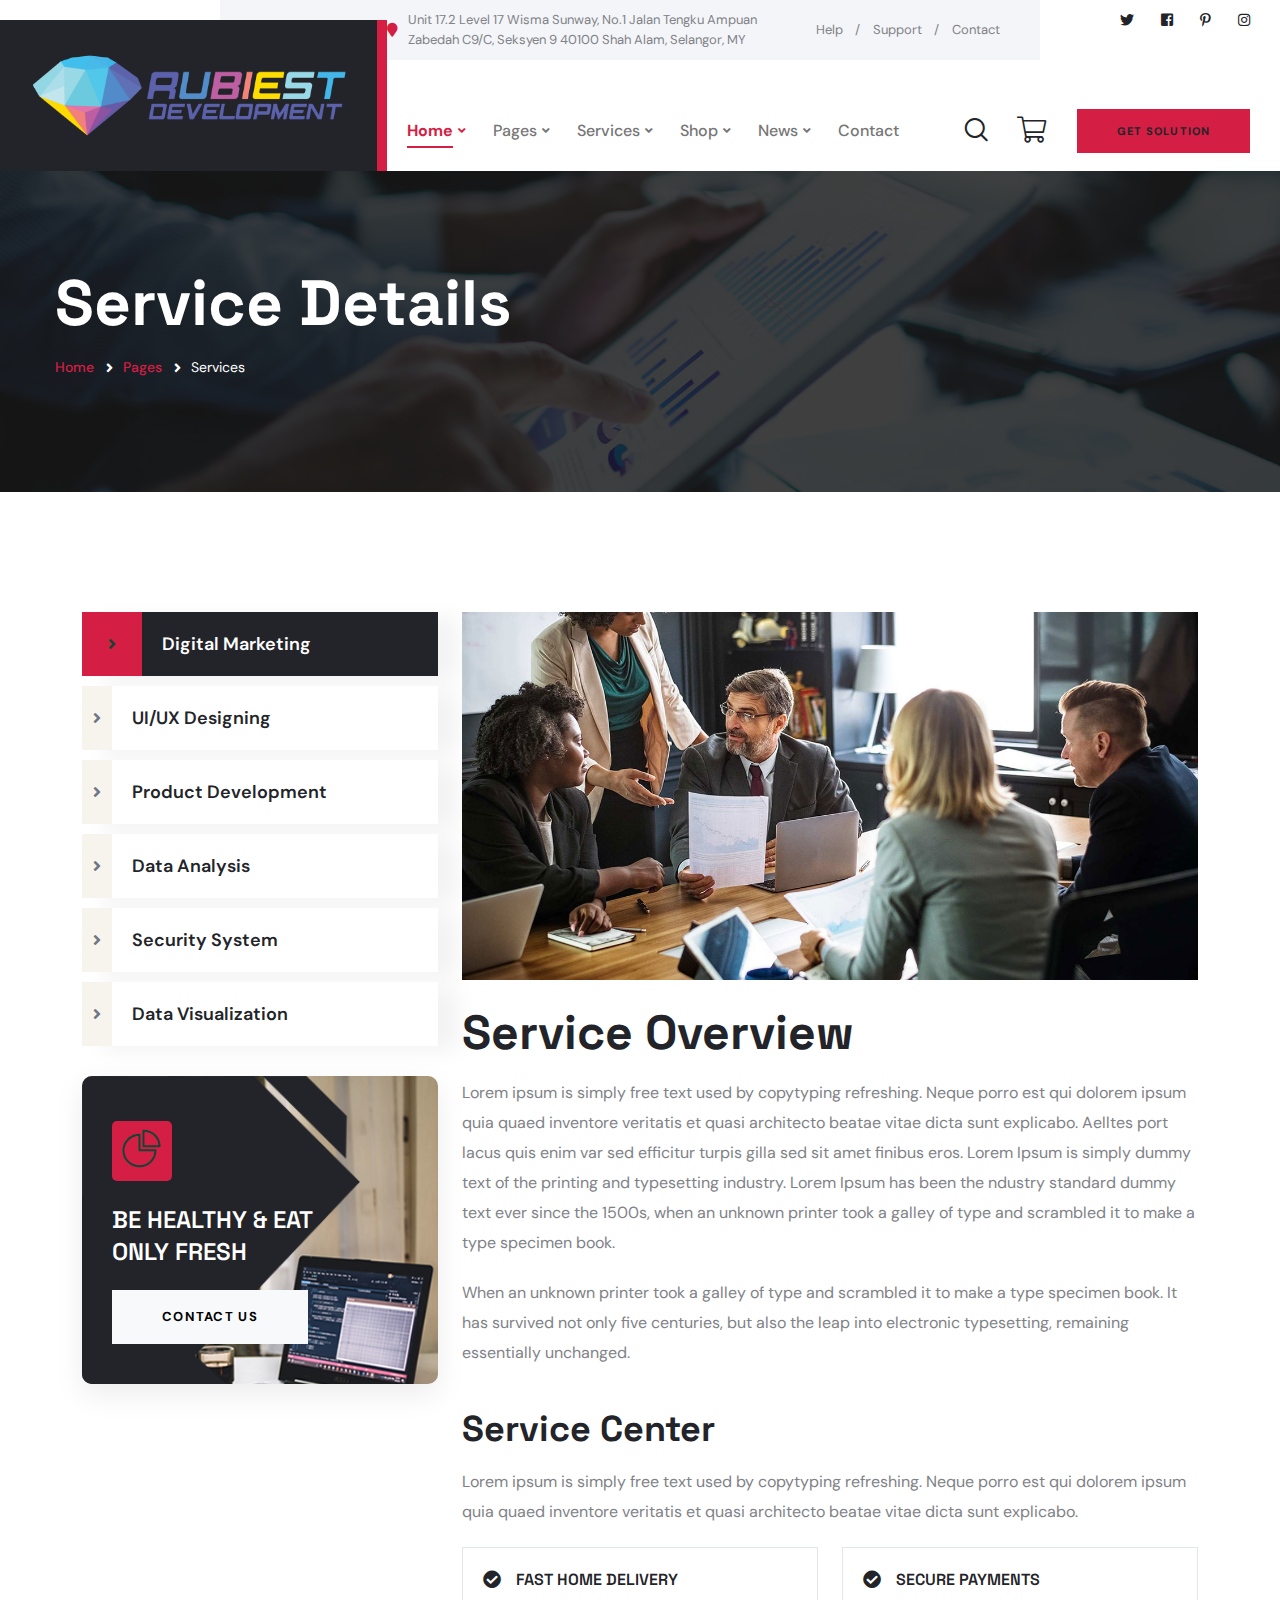
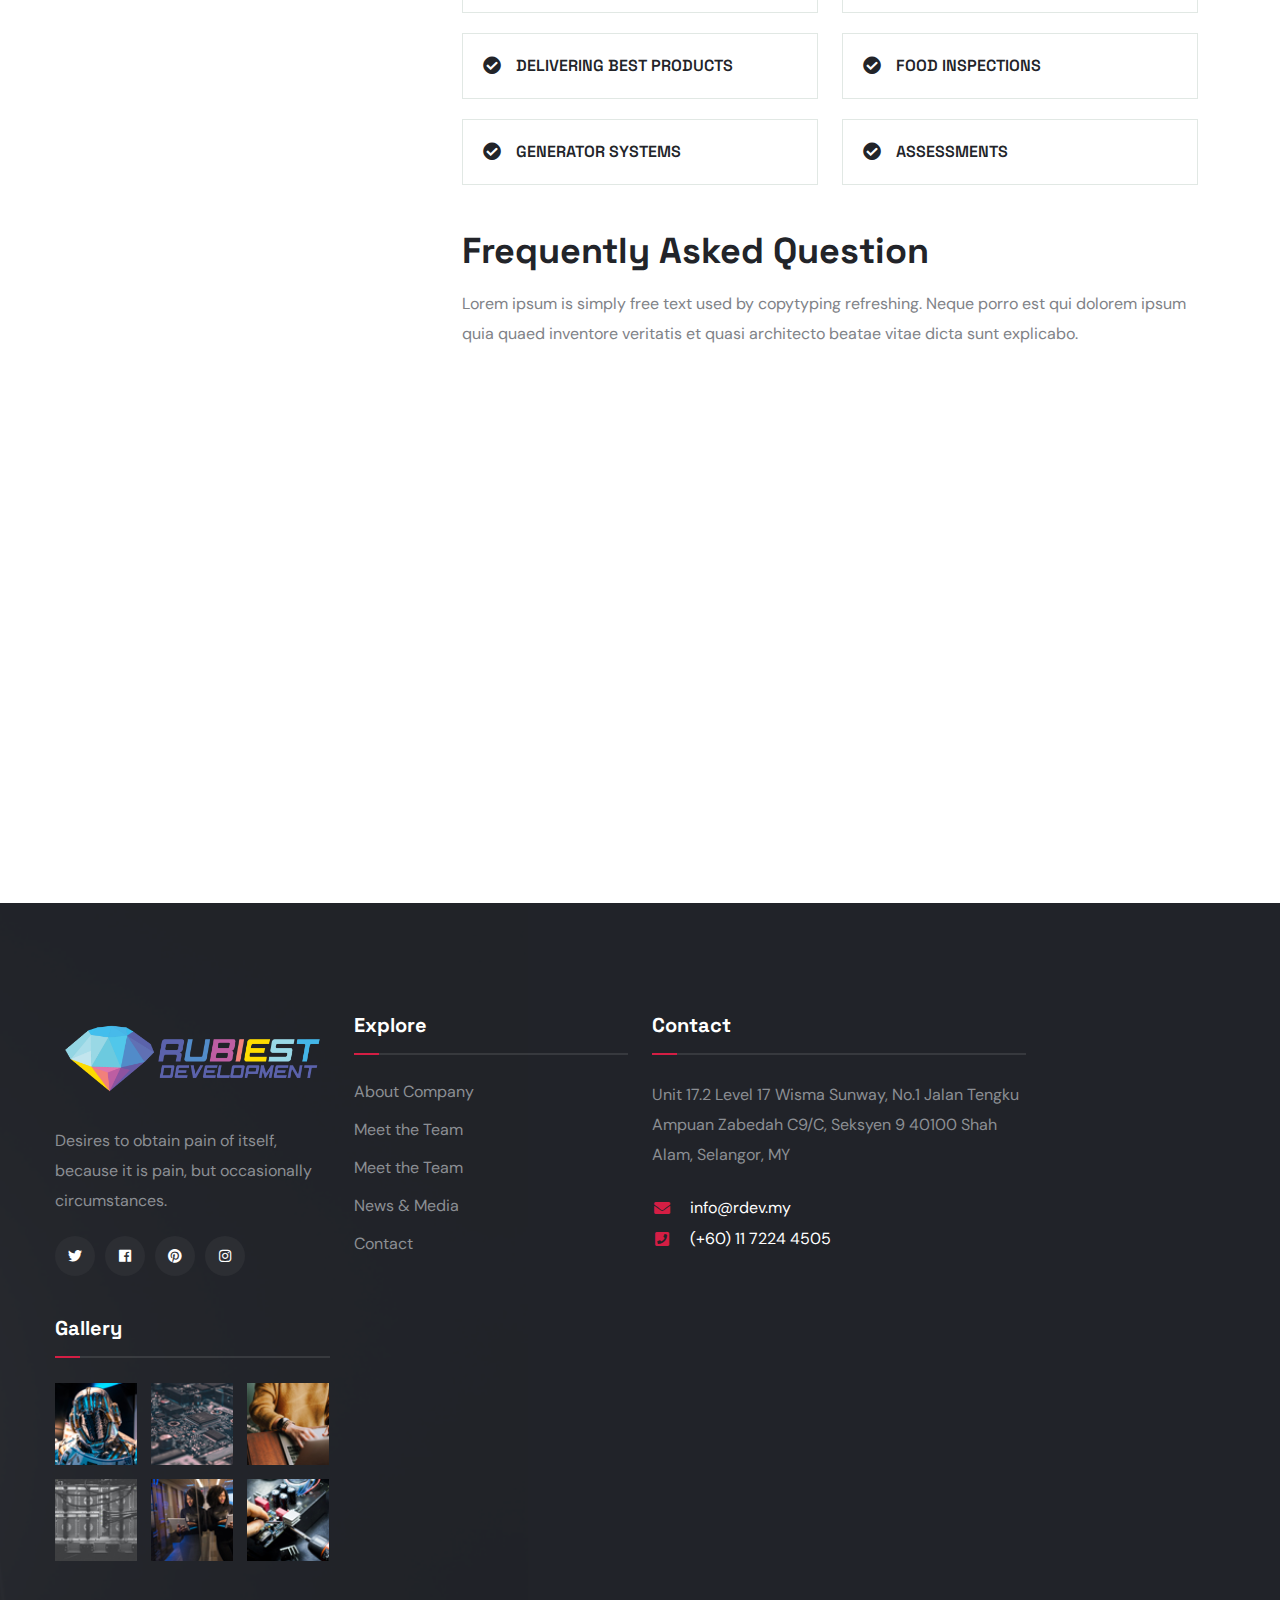
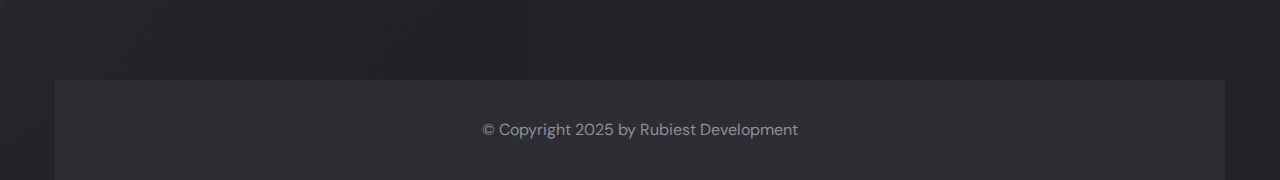
<file: page-service-details.html>
<!DOCTYPE html>
<html lang="en">
<head>
<!-- Google tag (gtag.js) -->
<script async src="https://www.googletagmanager.com/gtag/js?id=G-2S47ZB5SP5"></script>
<script>
  window.dataLayer = window.dataLayer || [];
  function gtag(){dataLayer.push(arguments);}
  gtag('js', new Date());

  gtag('config', 'G-2S47ZB5SP5');
</script>
<meta charset="utf-8">
<title>Rubiest Development | Service Details | IT Consultant & Services</title>
<meta name="description" content="We build a safer IT environment (cyber security) where our services including providing, monitoring and managing security devices, such as firewalls and intrusion detection systems, conducting vulnerability assessments and penetration testing, providing incident response and forensic services. We also offering services where we develop various type of web and mobile application including corporate, e-commerce, and many more including UI/UX design for Government, Corporate, Startup, SME, MNC, or even for individual since 2017 and almost 11 years of personal experience in this arena">
<meta name="keywords" content="cybersecurity, ethical hacking, ethical hacker, it consultant, it services, monitoring system, vulnerability assessment, penetration testing, web application, mobile application, ui/ux design">
<!-- Stylesheets -->
<link href="css/bootstrap.min.css" rel="stylesheet">

<link href="css/style.css" rel="stylesheet">
<link href="css/responsive.css" rel="stylesheet">

<link rel="shortcut icon" href="images/favicon.png" type="image/x-icon">
<link rel="icon" href="images/favicon.png" type="image/x-icon">

<!-- Responsive -->
<meta http-equiv="X-UA-Compatible" content="IE=edge">
<meta name="viewport" content="width=device-width, initial-scale=1.0, maximum-scale=1.0, user-scalable=0">
<!--[if lt IE 9]><script src="js/html5shiv.js"></script><![endif]-->
<!--[if lt IE 9]><script src="js/respond.js"></script><![endif]-->
</head>

<body>

<div class="page-wrapper">

	<!-- Preloader -->
	<div class="preloader"></div>

	<!-- Main Header-->
	<header class="main-header header-style-one">
		<!-- Header Top -->
		<div class="header-top">
			<div class="inner-container">

				<div class="top-left">
					<!-- Info List -->
					<ul class="list-style-one">
						<li><i class="fa fa-envelope"></i> <a href="mailto:info@rdev.my">info@rdev.my</a></li>
						<li><i class="fa fa-map-marker"></i>Unit 17.2 Level 17 Wisma Sunway, No.1 Jalan Tengku Ampuan Zabedah C9/C, Seksyen 9 40100 Shah Alam, Selangor, MY</li>
					</ul>
				</div>

				<div class="top-right">
					<ul class="useful-links">
						<li><a href="#">Help</a></li>
						<li><a href="#">Support</a></li>
						<li><a href="#">Contact</a></li>
					</ul>
				</div>
			</div>

			<div class="outer-box">
				<ul class="social-icon-one">
					<li><a href="#"><span class="fab fa-twitter"></span></a></li>
					<li><a href="#"><span class="fab fa-facebook-square"></span></a></li>
					<li><a href="#"><span class="fab fa-pinterest-p"></span></a></li>
					<li><a href="#"><span class="fab fa-instagram"></span></a></li>
				</ul>
			</div>
		</div>
		<!-- Header Top -->

		<!-- Header Lower -->
		<div class="header-lower">
			<!-- Main box -->
			<div class="main-box">
				<div class="logo-box">
					<div class="logo"><a href="index.html"><img src="images/logo.png" alt="" title="Tronis"></a></div>
				</div>

				<!--Nav Box-->
				<div class="nav-outer">

					<nav class="nav main-menu">
						<ul class="navigation">
							<li class="current dropdown"><a href="index.html">Home</a>
								<ul>
									<li><a href="index.html">Home Layout 1</a></li>
									<li class="dropdown"><a href="#">New Home Layouts</a>
										<ul>
											<li><a href="index-2.html">Home Layout 2</a></li>
											<li><a href="index-3.html">Home Layout 3</a></li>
											<li><a href="index-4.html">Home Layout 4</a></li>
											<li><a href="index-5.html">Home Layout 5</a></li>
											<li><a href="index-6.html">Home Layout 6</a></li>
											<li><a href="index-7.html">Home Layout 7</a></li>
											<li><a href="index-8.html">Home Layout 8</a></li>
										</ul>
									</li>
									<li class="dropdown"><a href="#">Dark Layout</a>
										<ul>
											<li><a href="index-1-dark.html">Dark Layout 1</a></li>
											<li><a href="index-2-dark.html">Dark Layout 2</a></li>
											<li><a href="index-3-dark.html">Dark Layout 3</a></li>
											<li><a href="index-4-dark.html">Dark Layout 4</a></li>
											<li><a href="index-5-dark.html">Dark Layout 5</a></li>
											<li><a href="index-6-dark.html">Dark Layout 6</a></li>
											<li><a href="index-7-dark.html">Dark Layout 7</a></li>
											<li><a href="index-8-dark.html">Dark Layout 8</a></li>
										</ul>
									</li>
									<li class="dropdown"><a href="#">Single</a>
										<ul>
											<li><a href="index-1-single.html">Home Single 1</a></li>
											<li><a href="index-2-single.html">Home Single 2</a></li>
											<li><a href="index-3-single.html">Home Single 3</a></li>
											<li><a href="index-4-single.html">Home Single 4</a></li>
											<li><a href="index-5-single.html">Home Single 5</a></li>
											<li><a href="index-6-single.html">Home Single 6</a></li>
											<li><a href="index-7-single.html">Home Single 7</a></li>
											<li><a href="index-8-single.html">Home Single 8</a></li>
										</ul>
									</li>
									<li class="dropdown"><a href="#">Boxed</a>
										<ul>
											<li><a href="index-1-boxed.html">Home Boxed 1</a></li>
											<li><a href="index-2-boxed.html">Home Boxed 2</a></li>
											<li><a href="index-3-boxed.html">Home Boxed 3</a></li>
											<li><a href="index-4-boxed.html">Home Boxed 4</a></li>
											<li><a href="index-5-boxed.html">Home Boxed 5</a></li>
											<li><a href="index-6-boxed.html">Home Boxed 6</a></li>
											<li><a href="index-7-boxed.html">Home Boxed 7</a></li>
											<li><a href="index-8-boxed.html">Home Boxed 8</a></li>
										</ul>
									</li>
									<li class="dropdown"><a href="#">Boxed + Single</a>
										<ul>
											<li><a href="index-1-boxed-single.html">Home Single Boxed 1</a></li>
											<li><a href="index-2-boxed-single.html">Home Single Boxed 2</a></li>
											<li><a href="index-3-boxed-single.html">Home Single Boxed 3</a></li>
											<li><a href="index-4-boxed-single.html">Home Single Boxed 4</a></li>
											<li><a href="index-5-boxed-single.html">Home Single Boxed 5</a></li>
											<li><a href="index-6-boxed-single.html">Home Single Boxed 6</a></li>
											<li><a href="index-7-boxed-single.html">Home Single Boxed 7</a></li>
											<li><a href="index-8-boxed-single.html">Home Single Boxed 8</a></li>
										</ul>
									</li>
									<li class="dropdown"><a href="#">RTL</a>
										<ul>
											<li><a href="index1-rtl.html">Home RTL 1</a></li>
										</ul>
									</li>
									<li class="dropdown"><a href="#">Header Styles</a>
										<ul>
											<li><a href="index.html">Header Style 1</a></li>
											<li><a href="index-2.html">Header Style 2</a></li>
											<li><a href="index-3.html">Header Style 3</a></li>
											<li><a href="index-4.html">Header Style 4</a></li>
											<li><a href="index-5.html">Header Style 5</a></li>
										</ul>
									</li>
								</ul>
							</li>
							<li class="dropdown"><a href="#">Pages</a>
								<ul>
									<li><a href="page-about.html">About</a></li>
									<li class="dropdown"><a href="#">Projects</a>
										<ul>
											<li><a href="page-projects.html">Projects List</a></li>
											<li><a href="page-project-details.html">Project Details</a></li>
										</ul>
									</li>
									<li class="dropdown"><a href="#">Team</a>
										<ul>
											<li><a href="page-team.html">Team List</a></li>
											<li><a href="page-team-details.html">Team Details</a></li>
										</ul>
									</li>
									<li><a href="page-testimonial.html">Testimonial</a></li>
									<li><a href="page-pricing.html">Pricing</a></li>
									<li><a href="page-faq.html">FAQ</a></li>
									<li><a href="page-404.html">Page 404</a></li>
								</ul>
							</li>
							<li class="dropdown"><a href="#">Services</a>
								<ul>
									<li><a href="page-services.html">Services List</a></li>
									<li><a href="page-service-details.html">Service Details</a></li>
								</ul>
							</li>
							<li class="dropdown"><a href="#">Shop</a>
								<ul>
									<li><a href="shop-products.html">Products</a></li>
									<li><a href="shop-products-sidebar.html">Products with Sidebar</a></li>
									<li><a href="shop-product-details.html">Product Details</a></li>
									<li><a href="shop-cart.html">Cart</a></li>
									<li><a href="shop-checkout.html">Checkout</a></li>
								</ul>
							</li>
							<li class="dropdown"><a href="#">News</a>
								<ul>
									<li><a href="news-grid.html">News Grid</a></li>
									<li><a href="news-details.html">News Details</a></li>
								</ul>
							</li>
							<li><a href="page-contact.html">Contact</a></li>
						</ul>
					</nav>
					<!-- Main Menu End-->


					<div class="outer-box">
						<div class="ui-btn-outer">
							<button class="ui-btn ui-btn search-btn">
								<span class="icon lnr lnr-icon-search"></span>
							</button>
							<a href="#" class="ui-btn"><i class="lnr-icon-shopping-cart"></i></a>
						</div>


						<a href="tel:+92(8800)9806" class="info-btn">
							<i class="icon fa fa-phone"></i>
							<small>Call Anytime</small><br> + 88 ( 9800 ) 6802
						</a>

						<a href="page-contact.html" class="theme-btn btn-style-one"><span class="btn-title">get solution</span></a>

						<!-- Mobile Nav toggler -->
						<div class="mobile-nav-toggler"><span class="icon lnr-icon-bars"></span></div>
					</div>
				</div>
			</div>
		</div>
		<!-- End Header Lower -->

		<!-- Mobile Menu  -->
		<div class="mobile-menu">
			<div class="menu-backdrop"></div>

			<!--Here Menu Will Come Automatically Via Javascript / Same Menu as in Header-->
			<nav class="menu-box">
				<div class="upper-box">
					<div class="nav-logo"><a href="index.html"><img src="images/logo.png" alt="" title=""></a></div>
					<div class="close-btn"><i class="icon fa fa-times"></i></div>
				</div>

				<ul class="navigation clearfix">
					<!--Keep This Empty / Menu will come through Javascript-->
				</ul>
				<ul class="contact-list-one">
					<li>
						<!-- Contact Info Box -->
						<div class="contact-info-box">
							<i class="icon lnr-icon-phone-handset"></i>
							<span class="title">Call Now</span>
							<a href="tel:+92880098670">+92 (8800) - 98670</a>
						</div>
					</li>
					<li>
						<!-- Contact Info Box -->
						<div class="contact-info-box">
							<span class="icon lnr-icon-envelope1"></span>
							<span class="title">Send Email</span>
							<a href="mailto:help@company.com">help@company.com</a>
						</div>
					</li>
					<li>
						<!-- Contact Info Box -->
						<div class="contact-info-box">
							<span class="icon lnr-icon-clock"></span>
							<span class="title">Send Email</span>
							Mon - Sat 8:00 - 6:30, Sunday - CLOSED
						</div>
					</li>
				</ul>


				<ul class="social-links">
					<li><a href="#"><i class="fab fa-twitter"></i></a></li>
					<li><a href="#"><i class="fab fa-facebook-f"></i></a></li>
					<li><a href="#"><i class="fab fa-pinterest"></i></a></li>
					<li><a href="#"><i class="fab fa-instagram"></i></a></li>
				</ul>
			</nav>
		</div><!-- End Mobile Menu -->

		<!-- Header Search -->
		<div class="search-popup">
			<span class="search-back-drop"></span>
			<button class="close-search"><span class="fa fa-times"></span></button>

			<div class="search-inner">
				<form method="post" action="index.html">
					<div class="form-group">
						<input type="search" name="search-field" value="" placeholder="Search..." required="">
						<button type="submit"><i class="fa fa-search"></i></button>
					</div>
				</form>
			</div>
		</div>
		<!-- End Header Search -->

		<!-- Sticky Header  -->
		<div class="sticky-header">
			<div class="auto-container">
				<div class="inner-container">
					<!--Logo-->
					<div class="logo">
						<a href="index.html" title=""><img src="images/logo-2.png" alt="" title=""></a>
					</div>

					<!--Right Col-->
					<div class="nav-outer">
						<!-- Main Menu -->
						<nav class="main-menu">
							<div class="navbar-collapse show collapse clearfix">
								<ul class="navigation clearfix">
									<!--Keep This Empty / Menu will come through Javascript-->
								</ul>
							</div>
						</nav><!-- Main Menu End-->

						<!--Mobile Navigation Toggler-->
						<div class="mobile-nav-toggler"><span class="icon lnr-icon-bars"></span></div>
					</div>
				</div>
			</div>
		</div><!-- End Sticky Menu -->
	</header>
	<!--End Main Header -->

	<!-- Start main-content -->
	<section class="page-title" style="background-image: url(images/background/page-title.jpg);">
		<div class="auto-container">
			<div class="title-outer">
				<h1 class="title">Service Details</h1>
				<ul class="page-breadcrumb">
					<li><a href="index.html">Home</a></li>
					<li><a href="#">Pages</a></li>
					<li>Services</li>
				</ul>
			</div>
		</div>
	</section>
	<!-- end main-content -->

	<!--Start Services Details-->
	<section class="services-details">
		<div class="container">
			<div class="row">
				<!--Start Services Details Sidebar-->
				<div class="col-xl-4 col-lg-4">
					<div class="service-sidebar">
						<!--Start Services Details Sidebar Single-->
						<div class="sidebar-widget service-sidebar-single">
							<div class="service-sidebar wow fadeInUp"
								data-wow-delay="0.1s" data-wow-duration="1200m">
							    <div class="service-list">
						        <ul>
					            <li><a href="page-service-details.html" class="current"><i class="fas fa-angle-right"></i><span>Digital Marketing</span></a></li>
					            <li><a href="page-service-details.html"><i class="fas fa-angle-right"></i><span>UI/UX Designing</span></a></li>
					            <li><a href="page-service-details.html"><i class="fas fa-angle-right"></i><span>Product Development</span></a></li>
					            <li><a href="page-service-details.html"><i class="fas fa-angle-right"></i><span>Data Analysis</span></a></li>
					            <li><a href="page-service-details.html"><i class="fas fa-angle-right"></i><span>Security System</span></a></li>
					            <li><a href="page-service-details.html"><i class="fas fa-angle-right"></i><span>Data Visualization</span></a></li>
						        </ul>
							    </div>
							</div>
						</div>

						<!--End Services Details Sidebar Single-->
            <div class="sidebar-widget banner-widget">
              <div class="widget-content" style="background-image: url(images/resource/contact.jpg);">
                <div class="shape" style="background-image: url(images/resource/overlay-shape.png);"></div>
                <div class="content-box">
                  <div class="icon-box">
                    <i class="lnr lnr-icon-pie-chart"></i>
                  </div>
                  <h3>Be healthy & eat only fresh</h3>
                  <a href="page-contact.html" class="theme-btn btn-style-two bg-light"><span class="btn-title text-black"> Contact us</span></a>
                </div>
              </div>
            </div>

						<!--Start Services Details Sidebar Single-->
						<div class="sidebar-widget service-sidebar-single mt-5">
							<div class="service-sidebar-single-btn wow fadeInUp"
								data-wow-delay="0.5s" data-wow-duration="1200m">
								<a href="#" class="theme-btn btn-style-one d-grid"><span class="btn-title"><span class="fas fa-file-pdf"></span> download pdf file</span></a>
							</div>
						</div>
						<!--End Services Details Sidebar Single-->
					</div>
				</div>
				<!--End Services Details Sidebar-->

				<!--Start Services Details Content-->
				<div class="col-xl-8 col-lg-8">
					<div class="services-details__content">
						<img src="images/resource/service-details.jpg" alt="" />
						<h2 class="mt-4">Service Overview</h2>
						<p>Lorem ipsum is simply free text used by copytyping refreshing. Neque porro est qui dolorem ipsum quia quaed inventore veritatis et quasi architecto beatae vitae dicta sunt explicabo. Aelltes port lacus quis enim var sed efficitur turpis gilla sed sit amet finibus eros. Lorem Ipsum is simply dummy text of the printing and typesetting industry. Lorem Ipsum has been the ndustry standard dummy text ever since the 1500s, when an unknown printer took a galley of type and scrambled it to make a type specimen book.</p>
						<p>When an unknown printer took a galley of type and scrambled it to make a type specimen book. It has survived not only five centuries, but also the leap into electronic typesetting, remaining essentially unchanged. </p>
						<div class="content mt-40">
							<div class="text">
								<h3>Service Center</h3>
								<p>Lorem ipsum is simply free text used by copytyping refreshing. Neque porro est qui dolorem ipsum quia quaed inventore veritatis et quasi architecto beatae vitae dicta sunt explicabo.</p>
							</div>
							<div class="feature-list">
								<div class="row clearfix">
									<div class="col-lg-6 col-md-6 col-sm-12 column">
										<div class="single-item">
											<div class="icon-box"><i class="fas fa-check-circle"></i></div>
											<h6 class="title">Fast home delivery</h6>
										</div>
									</div>
									<div class="col-lg-6 col-md-6 col-sm-12 column">
										<div class="single-item">
											<div class="icon-box"><i class="fas fa-check-circle"></i></div>
											<h6 class="title">Secure Payments</h6>
										</div>
									</div>
									<div class="col-lg-6 col-md-6 col-sm-12 column">
										<div class="single-item">
											<div class="icon-box"><i class="fas fa-check-circle"></i></div>
											<h6 class="title">Delivering best products</h6>
										</div>
									</div>
									<div class="col-lg-6 col-md-6 col-sm-12 column">
										<div class="single-item">
											<div class="icon-box"><i class="fas fa-check-circle"></i></div>
											<h6 class="title">Food Inspections</h6>
										</div>
									</div>
									<div class="col-lg-6 col-md-6 col-sm-12 column">
										<div class="single-item">
											<div class="icon-box"><i class="fas fa-check-circle"></i></div>
											<h6 class="title">Generator Systems</h6>
										</div>
									</div>
									<div class="col-lg-6 col-md-6 col-sm-12 column">
										<div class="single-item">
											<div class="icon-box"><i class="fas fa-check-circle"></i></div>
											<h6 class="title">Assessments</h6>
										</div>
									</div>
								</div>
							</div>
						</div>
						<div class=" mt-25">
							<h3>Frequently Asked Question</h3>
							<p>Lorem ipsum is simply free text used by copytyping refreshing. Neque porro est qui dolorem ipsum quia quaed inventore veritatis et quasi architecto beatae vitae dicta sunt explicabo.</p>
							<ul class="accordion-box wow fadeInRight">
								<!--Block-->
								<li class="accordion block">
									<div class="acc-btn">Is my technology allowed on tech?
										<div class="icon fa fa-plus"></div>
									</div>
									<div class="acc-content">
										<div class="content">
											<div class="text">There are many variations of passages the majority have suffered alteration in some fo injected humour, or randomised words believable.</div>
										</div>
									</div>
								</li>
								<!--Block-->
								<li class="accordion block active-block">
									<div class="acc-btn active">How to soft launch your business?
										<div class="icon fa fa-plus"></div>
									</div>
									<div class="acc-content current">
										<div class="content">
											<div class="text">There are many variations of passages the majority have suffered alteration in some fo injected humour, or randomised words believable.</div>
										</div>
									</div>
								</li>
								<!--Block-->
								<li class="accordion block">
									<div class="acc-btn">How to turn visitors into contributors
										<div class="icon fa fa-plus"></div>
									</div>
									<div class="acc-content">
										<div class="content">
											<div class="text">There are many variations of passages the majority have suffered alteration in some fo injected humour, or randomised words believable.</div>
										</div>
									</div>
								</li>
								<!--Block-->
								<li class="accordion block">
									<div class="acc-btn">How can i find my solutions?
										<div class="icon fa fa-plus"></div>
									</div>
									<div class="acc-content">
										<div class="content">
											<div class="text">There are many variations of passages the majority have suffered alteration in some fo injected humour, or randomised words believable.</div>
										</div>
									</div>
								</li>
							</ul>
						</div>
					</div>
				</div>
				<!--End Services Details Content-->
			</div>
		</div>
	</section>
	<!--End Services Details-->

	<!-- Main Footer -->
	<footer class="main-footer">
		<div class="bg-image"  style="background-image: url(./images/background/2.jpg)"></div>

		<!--Widgets Section-->
		<div class="widgets-section">
			<div class="auto-container">
				<div class="row">
					<!--Footer Column-->
					<div class="footer-column col-xl-3 col-lg-12 col-md-6 col-sm-12">
						<div class="footer-widget about-widget">
							<div class="logo"><a href="index.html"><img src="images/logo.png" alt="" ></a></div>
							<div class="text">Desires to obtain pain of itself, because it is pain, but occasionally circumstances.</div>
							<ul class="social-icon-two">
								<li><a href="#"><i class="fab fa-twitter"></i></a></li>
								<li><a href="#"><i class="fab fa-facebook"></i></a></li>
								<li><a href="#"><i class="fab fa-pinterest"></i></a></li>
								<li><a href="#"><i class="fab fa-instagram"></i></a></li>
							</ul>
						</div>
					</div>

					<!--Footer Column-->
					<div class="footer-column col-xl-3 col-lg-4 col-md-6 col-sm-12">
						<div class="footer-widget">
							<h3 class="widget-title">Explore</h3>
							<ul class="user-links">
								<li><a href="#">About Company</a></li>
								<li><a href="#">Meet the Team</a></li>
								<li><a href="page-teams.html">Meet the Team</a></li>
								<li><a href="https://0x01.xambitt.com" target="_blank">News & Media</a></li>
								<li><a href="page-contact.html">Contact</a></li>
							</ul>
						</div>
					</div>

					<!--Footer Column-->
					<div class="footer-column col-xl-4 col-lg-4 col-md-6 col-sm-12">
						<div class="footer-widget contact-widget">
							<h3 class="widget-title">Contact</h3>
							<div class="widget-content">
								<div class="text">Unit 17.2 Level 17 Wisma Sunway, No.1 Jalan Tengku Ampuan Zabedah C9/C, Seksyen 9 40100 Shah Alam, Selangor, MY</div>
								<ul class="contact-info">
									<li><i class="fa fa-envelope"></i> <a href="mailto:info@rdev.my">info@rdev.my</a><br></li>
									<li><i class="fa fa-phone-square"></i> <a href="tel:+601172244505">(+60) 11 7224 4505</a><br></li>
								</ul>
							</div>
						</div>
					</div>

					<!--Footer Column-->
					<div class="footer-column col-xl-3 col-lg-4 col-md-6 col-sm-12">
						<div class="footer-widget gallery-widget">
							<h3 class="widget-title">Gallery</h3>
							<div class="widget-content">
								<div class="outer clearfix">
									<figure class="image">
										<a href="#"><img src="images/resource/project-thumb-1.jpg" alt=""></a>
									</figure>
									<figure class="image">
										<a href="#"><img src="images/resource/project-thumb-2.jpg" alt=""></a>
									</figure>
									<figure class="image">
										<a href="#"><img src="images/resource/project-thumb-3.jpg" alt=""></a>
									</figure>
									<figure class="image">
										<a href="#"><img src="images/resource/project-thumb-4.jpg" alt=""></a>
									</figure>
									<figure class="image">
										<a href="#"><img src="images/resource/project-thumb-5.jpg" alt=""></a>
									</figure>
									<figure class="image">
										<a href="#"><img src="images/resource/project-thumb-6.jpg" alt=""></a>
									</figure>
								</div>
							</div>
						</div>
					</div>

				</div>
			</div>
		</div>

		<!--Footer Bottom-->
		<div class="footer-bottom">
			<div class="auto-container">
				<div class="inner-container">
					<div class="copyright-text">&copy; Copyright 2025 by <a href="index.html">Rubiest Development</a></div>
				</div>
			</div>
		</div>
	</footer>
	<!--End Main Footer -->

</div><!-- End Page Wrapper -->


<!-- Scroll To Top -->
<div class="scroll-to-top scroll-to-target" data-target="html"><span class="fa fa-angle-up"></span></div>


<script src="js/jquery.js"></script>
<script src="js/popper.min.js"></script>
<script src="js/bootstrap.min.js"></script>
<script src="js/jquery.fancybox.js"></script>
<script src="js/jquery-ui.js"></script>
<script src="js/wow.js"></script>
<script src="js/appear.js"></script>
<script src="js/select2.min.js"></script>
<script src="js/swiper.min.js"></script>
<script src="js/owl.js"></script>
<script src="js/script.js"></script>
</body>
</html>
</file>
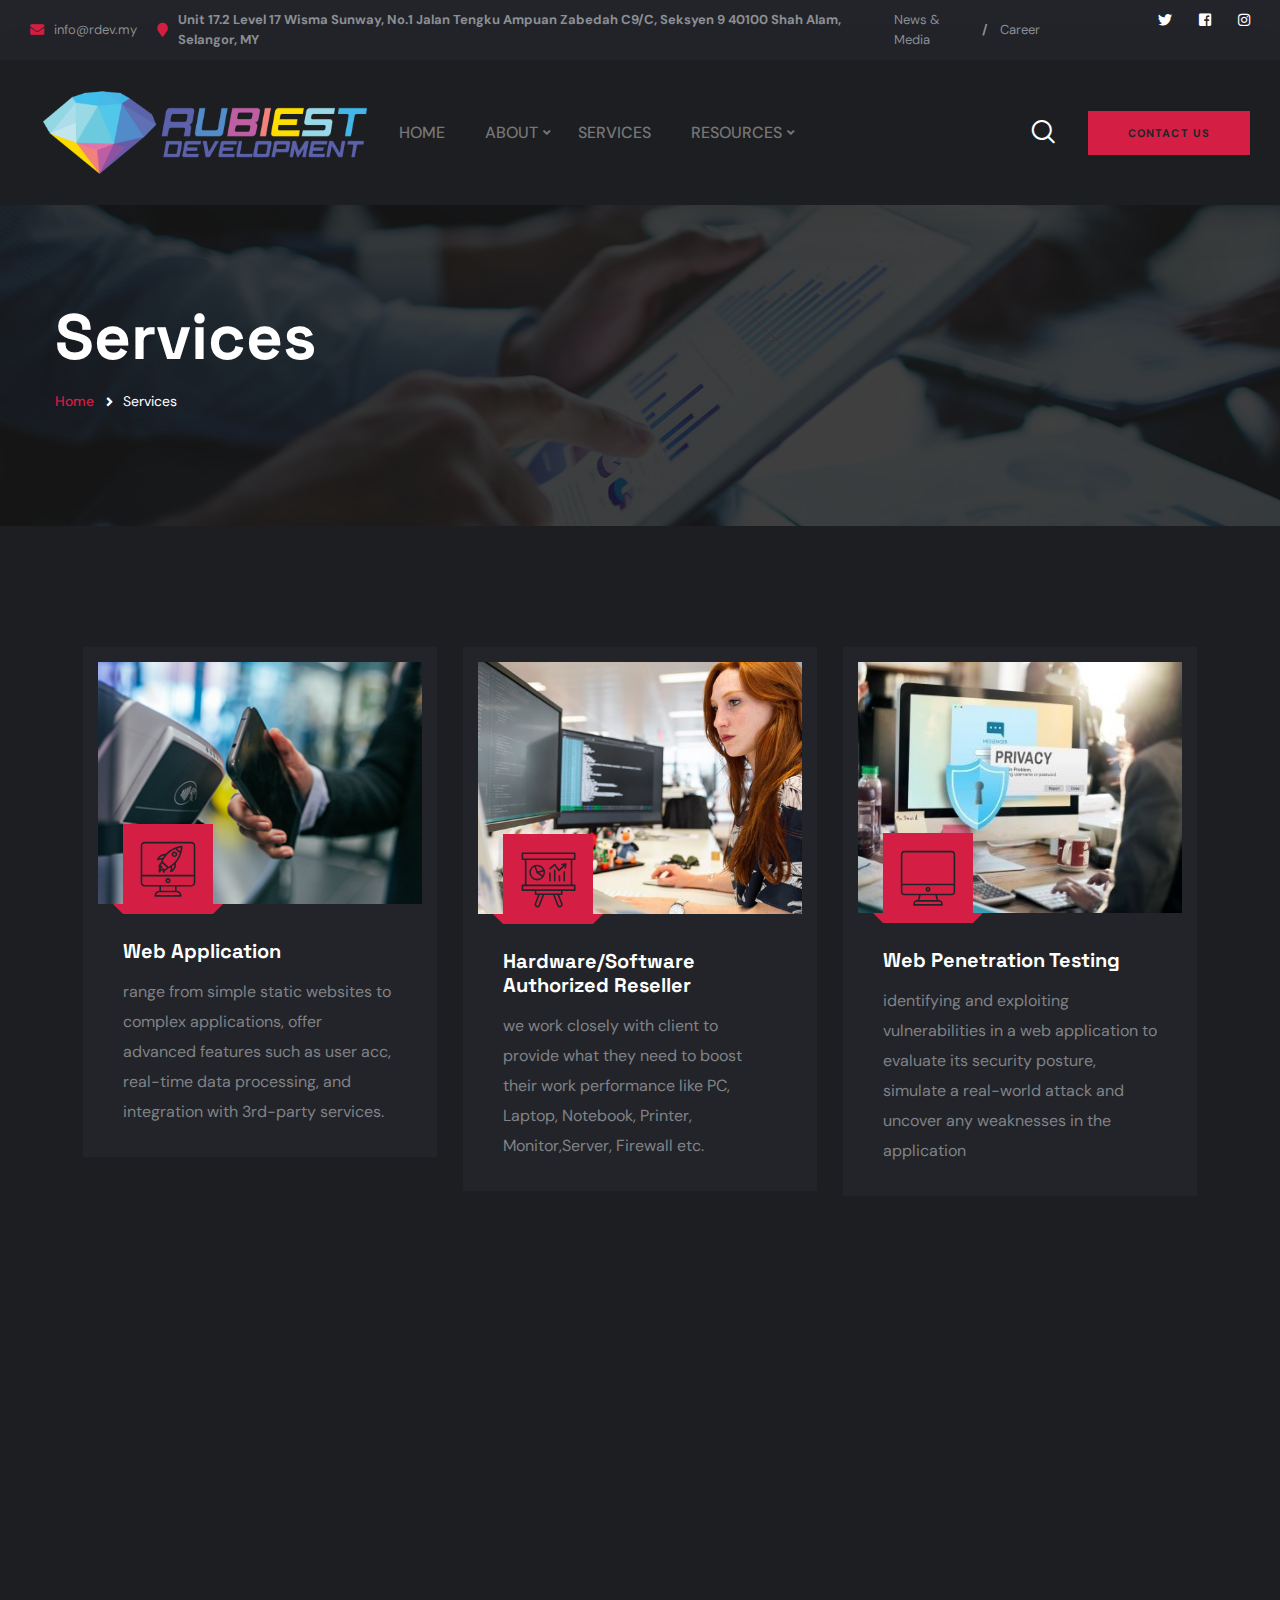
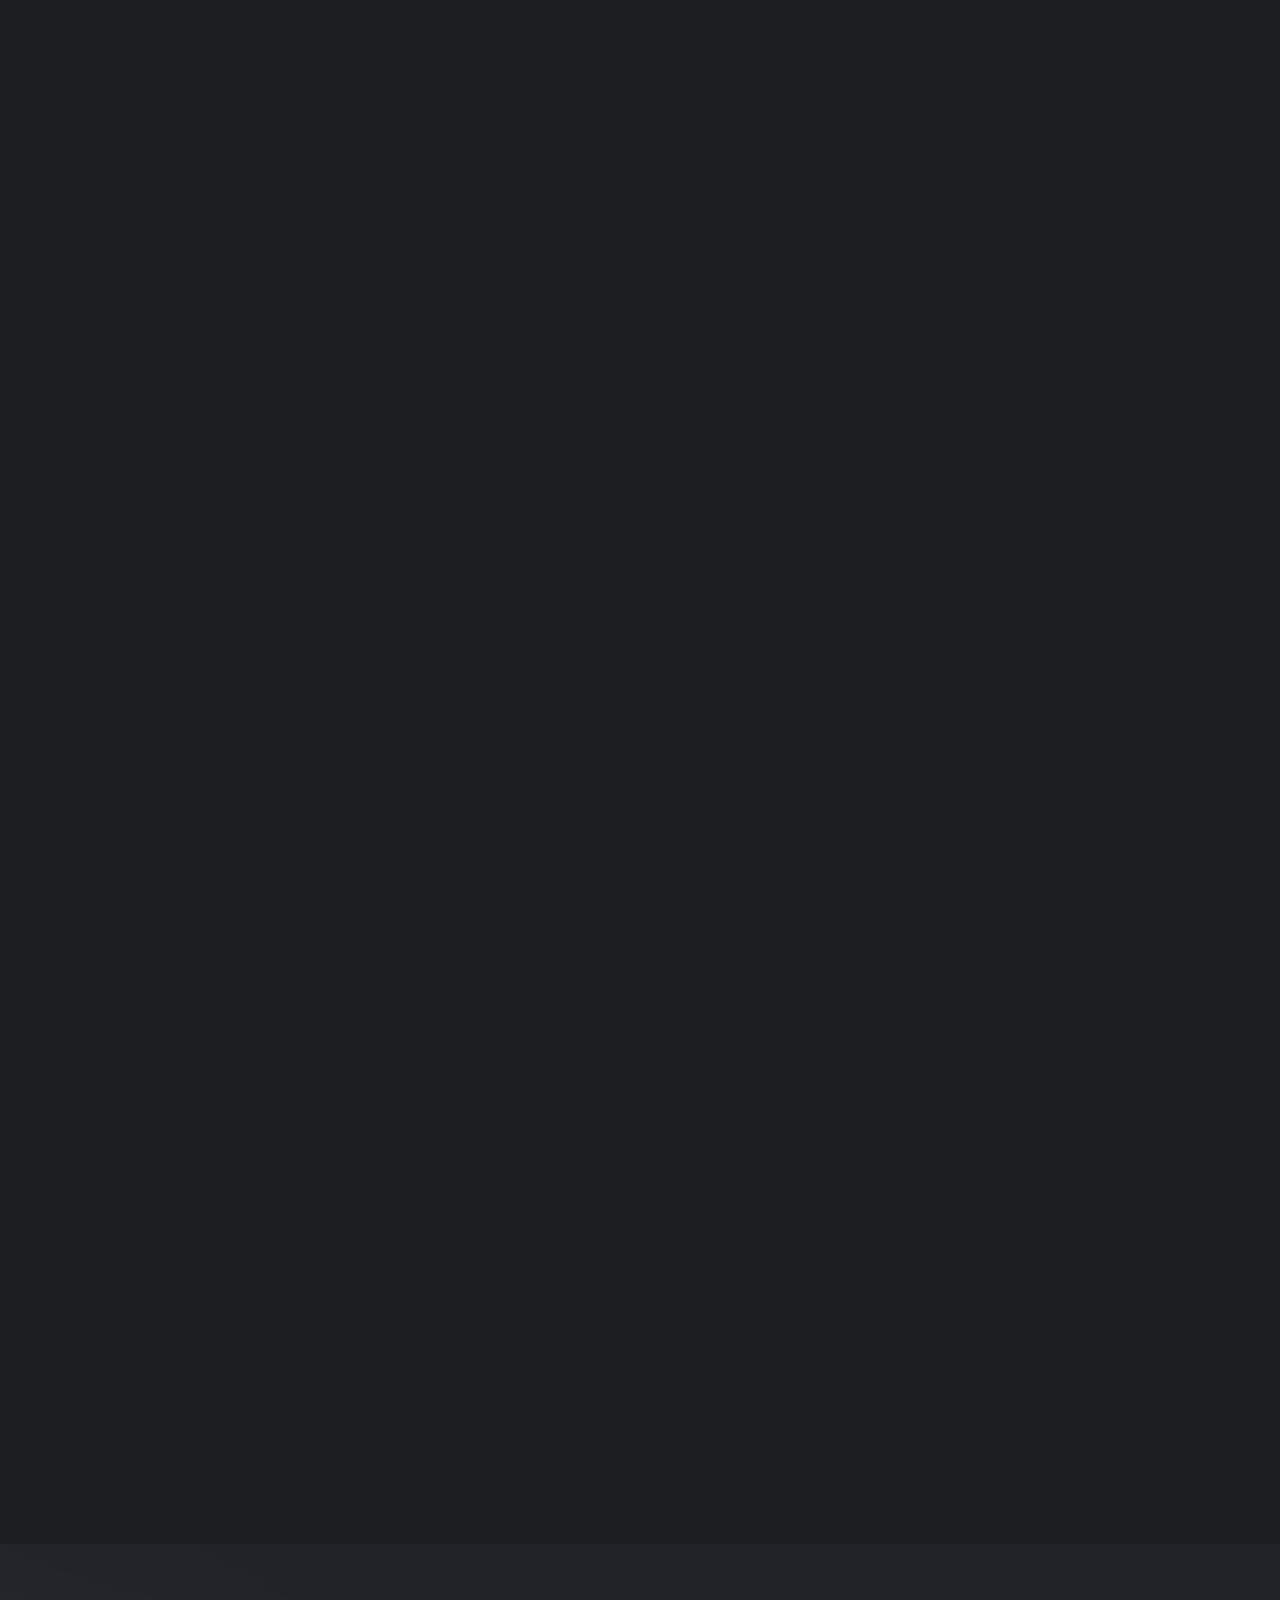
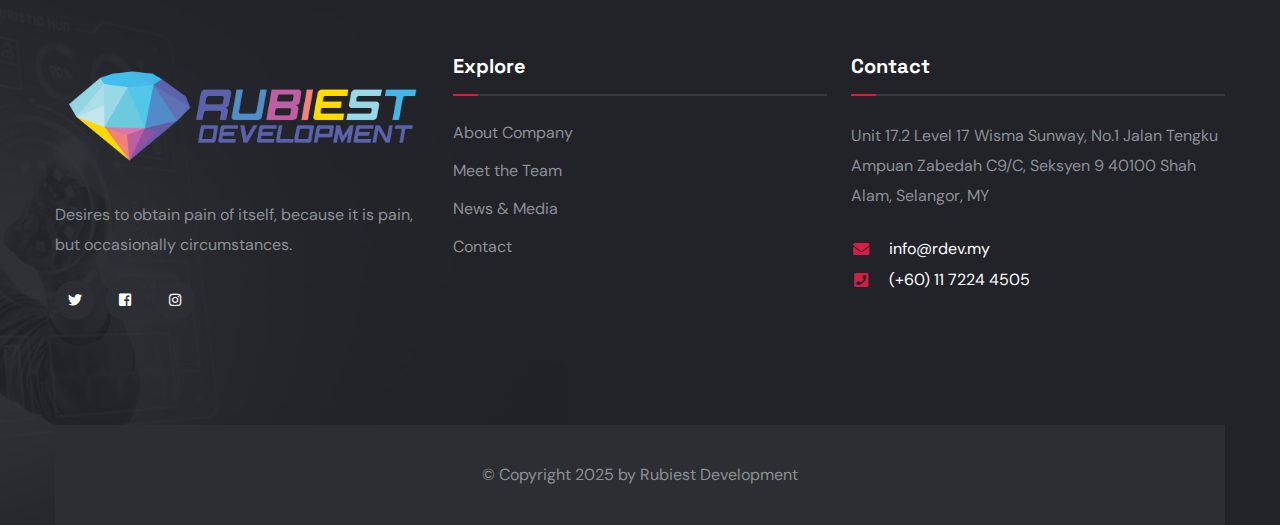
<file: page-services.html>
<!DOCTYPE html>
<html lang="en">
<head>
<!-- Google tag (gtag.js) -->
<script async src="https://www.googletagmanager.com/gtag/js?id=G-2S47ZB5SP5"></script>
<script>
  window.dataLayer = window.dataLayer || [];
  function gtag(){dataLayer.push(arguments);}
  gtag('js', new Date());

  gtag('config', 'G-2S47ZB5SP5');
</script>
<meta charset="utf-8">
<title>Rubiest Development | Services | IT Consultant & Services</title>
<meta name="description" content="We build a safer IT environment (cyber security) where our services including providing, monitoring and managing security devices, such as firewalls and intrusion detection systems, conducting vulnerability assessments and penetration testing, providing incident response and forensic services. We also offering services where we develop various type of web and mobile application including corporate, e-commerce, and many more including UI/UX design for Government, Corporate, Startup, SME, MNC, or even for individual since 2017 and almost 11 years of personal experience in this arena">
<meta name="keywords" content="cybersecurity, ethical hacking, ethical hacker, it consultant, it services, monitoring system, vulnerability assessment, penetration testing, web application, mobile application, ui/ux design">
<!-- Stylesheets -->
<link href="css/bootstrap.min.css" rel="stylesheet">

<link href="css/style.css" rel="stylesheet">
<link href="css/responsive.css" rel="stylesheet">

<link href="css/style-dark.css" rel="stylesheet">

<link rel="shortcut icon" href="images/favicon.png" type="image/x-icon">
<link rel="icon" href="images/favicon.png" type="image/x-icon">

<!-- Responsive -->
<meta http-equiv="X-UA-Compatible" content="IE=edge">
<meta name="viewport" content="width=device-width, initial-scale=1.0, maximum-scale=1.0, user-scalable=0">
<!--[if lt IE 9]><script src="js/html5shiv.js"></script><![endif]-->
<!--[if lt IE 9]><script src="js/respond.js"></script><![endif]-->
</head>

<body>

<div class="page-wrapper">

	<!-- Preloader -->
	<div class="preloader"></div>

	<!-- Main Header-->
	<header class="main-header header-style-two">
		<!-- Header Top -->
		<div class="header-top">
			<div class="inner-container">

				<div class="top-left">
					<!-- Info List -->
					<ul class="list-style-one">
						<li><i class="fa fa-envelope"></i> <a href="mailto:info@rdev.my">info@rdev.my</a></li>
						<li><i class="fa fa-map-marker"></i>Unit 17.2 Level 17 Wisma Sunway, No.1 Jalan Tengku Ampuan Zabedah C9/C, Seksyen 9 40100 Shah Alam, Selangor, MY</li>
					</ul>
				</div>

				<div class="top-right">
					<ul class="useful-links">
						<li><a href="#" target="_blank">News & Media</a></li>
						<li><a href="#">Career</a></li>
					</ul>
				</div>
			</div>

			<div class="outer-box">
				<ul class="social-icon-one">
					<li><a href="https://twitter.com/rdevmy" target="_blank"><span class="fab fa-twitter"></span></a></li>
					<li><a href="https://www.facebook.com/rubiestdev" target="_blank"><span class="fab fa-facebook-square"></span></a></li>
					<li><a href="https://www.instagram.com/rubiestdev/" target="_blank"><span class="fab fa-instagram"></span></a></li>
				</ul>
			</div>
		</div>
		<!-- Header Top -->

		<!-- Header Lower -->
		<div class="header-lower">
			<!-- Main box -->
			<div class="main-box">
				<div class="logo-box">
					<div class="logo"><a href="index.html"><img src="images/logo-xambitt3.png" alt="" title="Tronis"></a></div>
				</div>

				<!--Nav Box-->
				<div class="nav-outer">

					<nav class="nav main-menu">
						<ul class="navigation">
							<li><a href="index.html">HOME</a></li>
							<li class="dropdown">
								<a href="page-about.html">ABOUT</a>
								<ul>
									<li><a href="page-about.html">WHO WE ARE</a></li>
									<li><a href="page-teams.html">OUR TEAMS</a></li>
								</ul>
							</li>
							<li><a href="page-services.html">SERVICES</a></li>
							<li class="dropdown">
								<a href="#">RESOURCES</a>
								<ul>
									<li><a href="page-fortinet.html">FORTINET</a></li>
								</ul>
							</li>
						</ul>
					</nav>
					<!-- Main Menu End-->


					<div class="outer-box">
						<div class="ui-btn-outer">
							<button class="ui-btn ui-btn search-btn">
								<span class="icon lnr lnr-icon-search"></span>
							</button>
						</div>


						<a href="tel:+601172244505" class="info-btn">
							<i class="icon fa fa-phone"></i>
							<small>Call Anytime</small><br> + 60 ( 11 ) 7224 4505
						</a>

						<a href="page-contact.html" class="theme-btn btn-style-one"><span class="btn-title">contact us</span></a>

						<!-- Mobile Nav toggler -->
						<div class="mobile-nav-toggler"><span class="icon lnr-icon-bars"></span></div>
					</div>
				</div>
			</div>
		</div>
		<!-- End Header Lower -->

		<!-- Mobile Menu  -->
		<div class="mobile-menu">
			<div class="menu-backdrop"></div>

			<!--Here Menu Will Come Automatically Via Javascript / Same Menu as in Header-->
			<nav class="menu-box">
				<div class="upper-box">
					<div class="nav-logo"><a href="index.html"><img src="images/logo.png" alt="" title=""></a></div>
					<div class="close-btn"><i class="icon fa fa-times"></i></div>
				</div>

				<ul class="navigation clearfix">
					<!--Keep This Empty / Menu will come through Javascript-->
				</ul>
				<ul class="contact-list-one">
					<li>
						<!-- Contact Info Box -->
						<div class="contact-info-box">
							<i class="icon lnr-icon-phone-handset"></i>
							<span class="title">Call Now</span>
							<a href="tel:+601172244505">+60 (11) - 7224 4505</a>
						</div>
					</li>
					<li>
						<!-- Contact Info Box -->
						<div class="contact-info-box">
							<span class="icon lnr-icon-envelope1"></span>
							<span class="title">Send Email</span>
							<a href="mailto:info@rdev.my">info@rdev.my</a>
						</div>
					</li>
					<li>
						<!-- Contact Info Box -->
						<div class="contact-info-box">
							<span class="icon lnr-icon-clock"></span>
							<span class="title">Send Email</span>
							Mon - Fri 9:00 - 6:00, Sat & Sun - CLOSED
						</div>
					</li>
				</ul>


				<ul class="social-links">
					<li><a href="https://twitter.com/rdevmy" target="_blank"><i class="fab fa-twitter"></i></a></li>
					<li><a href="https://www.facebook.com/rubiestdev" target="_blank"><i class="fab fa-facebook-f"></i></a></li>
					<li><a href="https://www.instagram.com/rubiestdev/"><i class="fab fa-instagram"></i></a></li>
				</ul>
			</nav>
		</div><!-- End Mobile Menu -->

		<!-- Header Search -->
		<div class="search-popup">
			<span class="search-back-drop"></span>
			<button class="close-search"><span class="fa fa-times"></span></button>

			<div class="search-inner">
				<form method="post" action="index.html">
					<div class="form-group">
						<input type="search" name="search-field" value="" placeholder="Search..." required="">
						<button type="submit"><i class="fa fa-search"></i></button>
					</div>
				</form>
			</div>
		</div>
		<!-- End Header Search -->

		<!-- Sticky Header  -->
		<div class="sticky-header">
			<div class="auto-container">
				<div class="inner-container">
					<!--Logo-->
					<div class="logo">
						<a href="index.html" title=""><img src="images/logo-xambitt2.png" alt="" title=""></a>
					</div>

					<!--Right Col-->
					<div class="nav-outer">
						<!-- Main Menu -->
						<nav class="main-menu">
							<div class="navbar-collapse show collapse clearfix">
								<ul class="navigation clearfix">
									<!--Keep This Empty / Menu will come through Javascript-->
								</ul>
							</div>
						</nav><!-- Main Menu End-->

						<!--Mobile Navigation Toggler-->
						<div class="mobile-nav-toggler"><span class="icon lnr-icon-bars"></span></div>
					</div>
				</div>
			</div>
		</div><!-- End Sticky Menu -->
	</header>
	<!--End Main Header -->

	<!-- Start main-content -->
	<section class="page-title" style="background-image: url(images/background/page-title.jpg);">
		<div class="auto-container">
			<div class="title-outer">
				<h1 class="title">Services</h1>
				<ul class="page-breadcrumb">
					<li><a href="index.html">Home</a></li>
					<li>Services</li>
				</ul>
			</div>
		</div>
	</section>
	<!-- end main-content -->

	<!-- Services Section -->
	<section class="">
		<div class="container">

			<div class="row">
				<!-- Service Block -->
				<div class="service-block col-lg-4 col-md-6 col-sm-12 wow fadeInUp">
					<div class="inner-box">
						<div class="image-box">
							<figure class="image"><a href="page-services.html"><img src="images/resource/service-1.jpg" alt=""></a></figure>
							<div class="icon-box"><i class="icon flaticon-business-010-startup"></i></div>
						</div>
						<div class="content-box">
							<h5 class="title">Web Application</h5>
							<div class="text">range from simple static websites to complex applications, offer advanced features such as user acc, real-time data processing, and integration with 3rd-party services.</div>
						</div>
					</div>
				</div>

				<!-- Service Block -->
				<div class="service-block col-lg-4 col-md-6 col-sm-12 wow fadeInUp" data-wow-delay="300ms">
					<div class="inner-box">
						<div class="image-box">
							<figure class="image"><a href="page-services.html"><img src="images/img-xam1.jpg" alt=""></a></figure>
							<div class="icon-box"><i class="icon flaticon-business-002-graph"></i></div>
						</div>
						<div class="content-box">
							<h5 class="title">Hardware/Software Authorized Reseller</h5>
							<div class="text">we work closely with client to provide what they need to boost their work performance like PC, Laptop, Notebook, Printer, Monitor,Server, Firewall etc.</div>
						</div>
					</div>
				</div>

				<!-- Service Block -->
				<div class="service-block col-lg-4 col-md-6 col-sm-12 wow fadeInUp" data-wow-delay="600ms">
					<div class="inner-box">
						<div class="image-box">
							<figure class="image"><a href="page-services.html"><img src="images/resource/img-xam3.jpg" alt=""></a></figure>
							<div class="icon-box"><i class="icon flaticon-business-061-meeting"></i></div>
						</div>
						<div class="content-box">
							<h5 class="title">Web Penetration Testing</h5>
							<div class="text">identifying and exploiting vulnerabilities in a web application to evaluate its security posture, simulate a real-world attack and uncover any weaknesses in the application</div>
						</div>
					</div>
				</div>
			</div>
			<div class="row">
				<!-- Service Block -->
				<div class="service-block col-lg-4 col-md-6 col-sm-12 wow fadeInUp">
					<div class="inner-box">
						<div class="image-box">
							<figure class="image"><a href="page-services.html"><img src="images/resource/nettest.jpg" alt=""></a></figure>
							<div class="icon-box"><i class="icon flaticon-business-027-world"></i></div>
						</div>
						<div class="content-box">
							<h5 class="title">Network Penetration Testing</h5>
							<div class="text">identifying and exploiting vulnerabilities in a computer network to evaluate its security posture, involves several phases including reconnaissance, scanning, vulnerability identification, and exploitation</div>
						</div>
					</div>
				</div>

				<!-- Service Block -->
				<div class="service-block col-lg-4 col-md-6 col-sm-12 wow fadeInUp" data-wow-delay="300ms">
					<div class="inner-box">
						<div class="image-box">
							<figure class="image"><a href="page-services.html"><img src="images/resource/service-2.jpg" alt=""></a></figure>
							<div class="icon-box"><i class="icon flaticon-business-039-graph"></i></div>
						</div>
						<div class="content-box">
							<h5 class="title">Incident Response</h5>
							<div class="text">identifying, investigating, and mitigating a security incident that has occurred within an organization, identifying, investigating, and mitigating a security incident that has occurred within an organization</div>
						</div>
					</div>
				</div>

				<!-- Service Block -->
				<div class="service-block col-lg-4 col-md-6 col-sm-12 wow fadeInUp" data-wow-delay="600ms">
					<div class="inner-box">
						<div class="image-box">
							<figure class="image"><a href="page-services.html"><img src="images/resource/service-3.jpg" alt=""></a></figure>
							<div class="icon-box"><i class="icon flaticon-business-035-helpline"></i></div>
						</div>
						<div class="content-box">
							<h5 class="title">IT Infra & Server/Cloud System</h5>
							<div class="text">underlying physical and virtual components that support an organization's information technology environment, include servers, storage devices, networking equipment, and software applications</div>
						</div>
					</div>
				</div>
			</div>
			<div class="row">
				<!-- Service Block -->
				<div class="service-block col-lg-4 col-md-6 col-sm-12 wow fadeInUp">
					<div class="inner-box">
						<div class="image-box">
							<figure class="image"><a href="page-services.html"><img src="images/resource/passive.jpg" alt=""></a></figure>
							<div class="icon-box"><i class="icon flaticon-business-003-chat"></i></div>
						</div>
						<div class="content-box">
							<h5 class="title">Passive & Active Reconnaissance</h5>
							<div class="text">one of the important techniques in the process of assessing and understanding the security posture of a system or network.</div>
						</div>
					</div>
				</div>

				<!-- Service Block -->
				<div class="service-block col-lg-4 col-md-6 col-sm-12 wow fadeInUp" data-wow-delay="300ms">
					<div class="inner-box">
						<div class="image-box">
							<figure class="image"><a href="page-services.html"><img src="images/resource/consult.jpg" alt=""></a></figure>
							<div class="icon-box"><i class="icon flaticon-business-049-presentation"></i></div>
						</div>
						<div class="content-box">
							<h5 class="title">IT Consultation & Advisor</h5>
							<div class="text">service offered by professionals in the field of information technology to help businesses and organizations improve their technology infrastructure and processes.</div>
						</div>
					</div>
				</div>

				<!-- Service Block -->
				<div class="service-block col-lg-4 col-md-6 col-sm-12 wow fadeInUp" data-wow-delay="600ms">
					<div class="inner-box">
						<div class="image-box">
							<figure class="image"><a href="page-services.html"><img src="images/resource/mobile-security.jpg" alt=""></a></figure>
							<div class="icon-box"><i class="icon flaticon-business-062-diagram"></i></div>
						</div>
						<div class="content-box">
							<h5 class="title">Security Audit Assessment</h5>
							<div class="text">process of evaluating an organization's information security policies, procedures, and infrastructure to identify vulnerabilities, weaknesses, and potential threats.</div>
						</div>
					</div>
				</div>
			</div>
			<div class="row">
				<!-- Service Block -->
				<div class="service-block col-lg-4 col-md-6 col-sm-12 wow fadeInUp">
					<div class="inner-box">
						<div class="image-box">
							<figure class="image"><a href="page-services.html"><img src="images/resource/usb.jpg" alt=""></a></figure>
							<div class="icon-box"><i class="icon flaticon-business-053-mouse"></i></div>
						</div>
						<div class="content-box">
							<h5 class="title">Computer Hardware & Software</h5>
							<div class="text">with our technology partner such as Microsoft, Dell, and etc, we can advise your organization what you need in order to fullfil your requirement.</div>
						</div>
					</div>
				</div>

				<!-- Service Block -->
				<div class="service-block col-lg-4 col-md-6 col-sm-12 wow fadeInUp" data-wow-delay="300ms">
					<div class="inner-box">
						<div class="image-box">
							<figure class="image"><a href="page-services.html"><img src="images/resource/server.jpg" alt=""></a></figure>
							<div class="icon-box"><i class="icon flaticon-business-031-stamp"></i></div>
						</div>
						<div class="content-box">
							<h5 class="title">Design & Build Network Infrastructure</h5>
							<div class="text">involves creating a secure and efficient system for transmitting data between devices, servers, and other network components.</div>
						</div>
					</div>
				</div>

				<!-- Service Block -->
				<div class="service-block col-lg-4 col-md-6 col-sm-12 wow fadeInUp" data-wow-delay="600ms">
					<div class="inner-box">
						<div class="image-box">
							<figure class="image"><a href="page-services.html"><img src="images/resource/mssp.jpg" alt=""></a></figure>
							<div class="icon-box"><i class="icon flaticon-business-043-battery"></i></div>
						</div>
						<div class="content-box">
							<h5 class="title">MSSP</h5>
							<div class="text">we also offer a range of security services, including security monitoring, threat detection and response, vulnerability management, and security consulting.</div>
						</div>
					</div>
				</div>
			</div>
		</div>
	</section>
	<!-- End Services Section-->

	<!-- Main Footer -->
	<footer class="main-footer">
		<div class="bg-image"  style="background-image: url(./images/background/2.jpg)"></div>

		<!-- Main Footer -->
	<footer class="main-footer">
		<div class="bg-image"  style="background-image: url(./images/background/2.jpg)"></div>

		<!--Widgets Section-->
		<div class="widgets-section">
			<div class="auto-container">
				<div class="row">
					<!--Footer Column-->
					<div class="footer-column col-xl-4 col-lg-12 col-md-6 col-sm-12">
						<div class="footer-widget about-widget">
							<div class="logo"><a href="index.html"><img src="images/logo-xambitt2.png" alt="" ></a></div>
							<div class="text">Desires to obtain pain of itself, because it is pain, but occasionally circumstances.</div>
							<ul class="social-icon-two">
								<li><a href="https://twitter.com/rdevmy" target="_blank"><span class="fab fa-twitter"></span></a></li>
								<li><a href="https://www.facebook.com/rubiestdev" target="_blank"><span class="fab fa-facebook-square"></span></a></li>
								<li><a href="https://www.instagram.com/rubiestdev/" target="_blank"><span class="fab fa-instagram"></span></a></li>
							</ul>
						</div>
					</div>

					<!--Footer Column-->
					<div class="footer-column col-xl-4 col-lg-4 col-md-6 col-sm-12">
						<div class="footer-widget">
							<h3 class="widget-title">Explore</h3>
							<ul class="user-links">
								<li><a href="page-about.html">About Company</a></li>
								<li><a href="page-teams.html">Meet the Team</a></li>
								<li><a href="#" target="_blank">News & Media</a></li>
								<li><a href="page-contact.html">Contact</a></li>
							</ul>
						</div>
					</div>

					<!--Footer Column-->
					<div class="footer-column col-xl-4 col-lg-4 col-md-6 col-sm-12">
						<div class="footer-widget contact-widget">
							<h3 class="widget-title">Contact</h3>
							<div class="widget-content">
								<div class="text">Unit 17.2 Level 17 Wisma Sunway, No.1 Jalan Tengku Ampuan Zabedah C9/C, Seksyen 9 40100 Shah Alam, Selangor, MY</div>
								<ul class="contact-info">
									<li><i class="fa fa-envelope"></i> <a href="mailto:info@rdev.my">info@rdev.my</a><br></li>
									<li><i class="fa fa-phone-square"></i> <a href="tel:+601172244505">(+60) 11 7224 4505</a><br></li>
								</ul>
							</div>
						</div>
					</div>

				</div>
			</div>
		</div>

		<!--Footer Bottom-->
		<div class="footer-bottom">
			<div class="auto-container">
				<div class="inner-container">
					<div class="copyright-text">&copy; Copyright 2025 by <a href="index.html">Rubiest Development</a></div>
				</div>
			</div>
		</div>
	</footer>
	<!--End Main Footer -->

</div><!-- End Page Wrapper -->


<!-- Scroll To Top -->
<div class="scroll-to-top scroll-to-target" data-target="html"><span class="fa fa-angle-up"></span></div>


<script src="js/jquery.js"></script>
<script src="js/popper.min.js"></script>
<script src="js/bootstrap.min.js"></script>
<script src="js/jquery.fancybox.js"></script>
<script src="js/jquery-ui.js"></script>
<script src="js/wow.js"></script>
<script src="js/appear.js"></script>
<script src="js/select2.min.js"></script>
<script src="js/swiper.min.js"></script>
<script src="js/owl.js"></script>
<script src="js/script.js"></script>
</body>
</html>
</file>
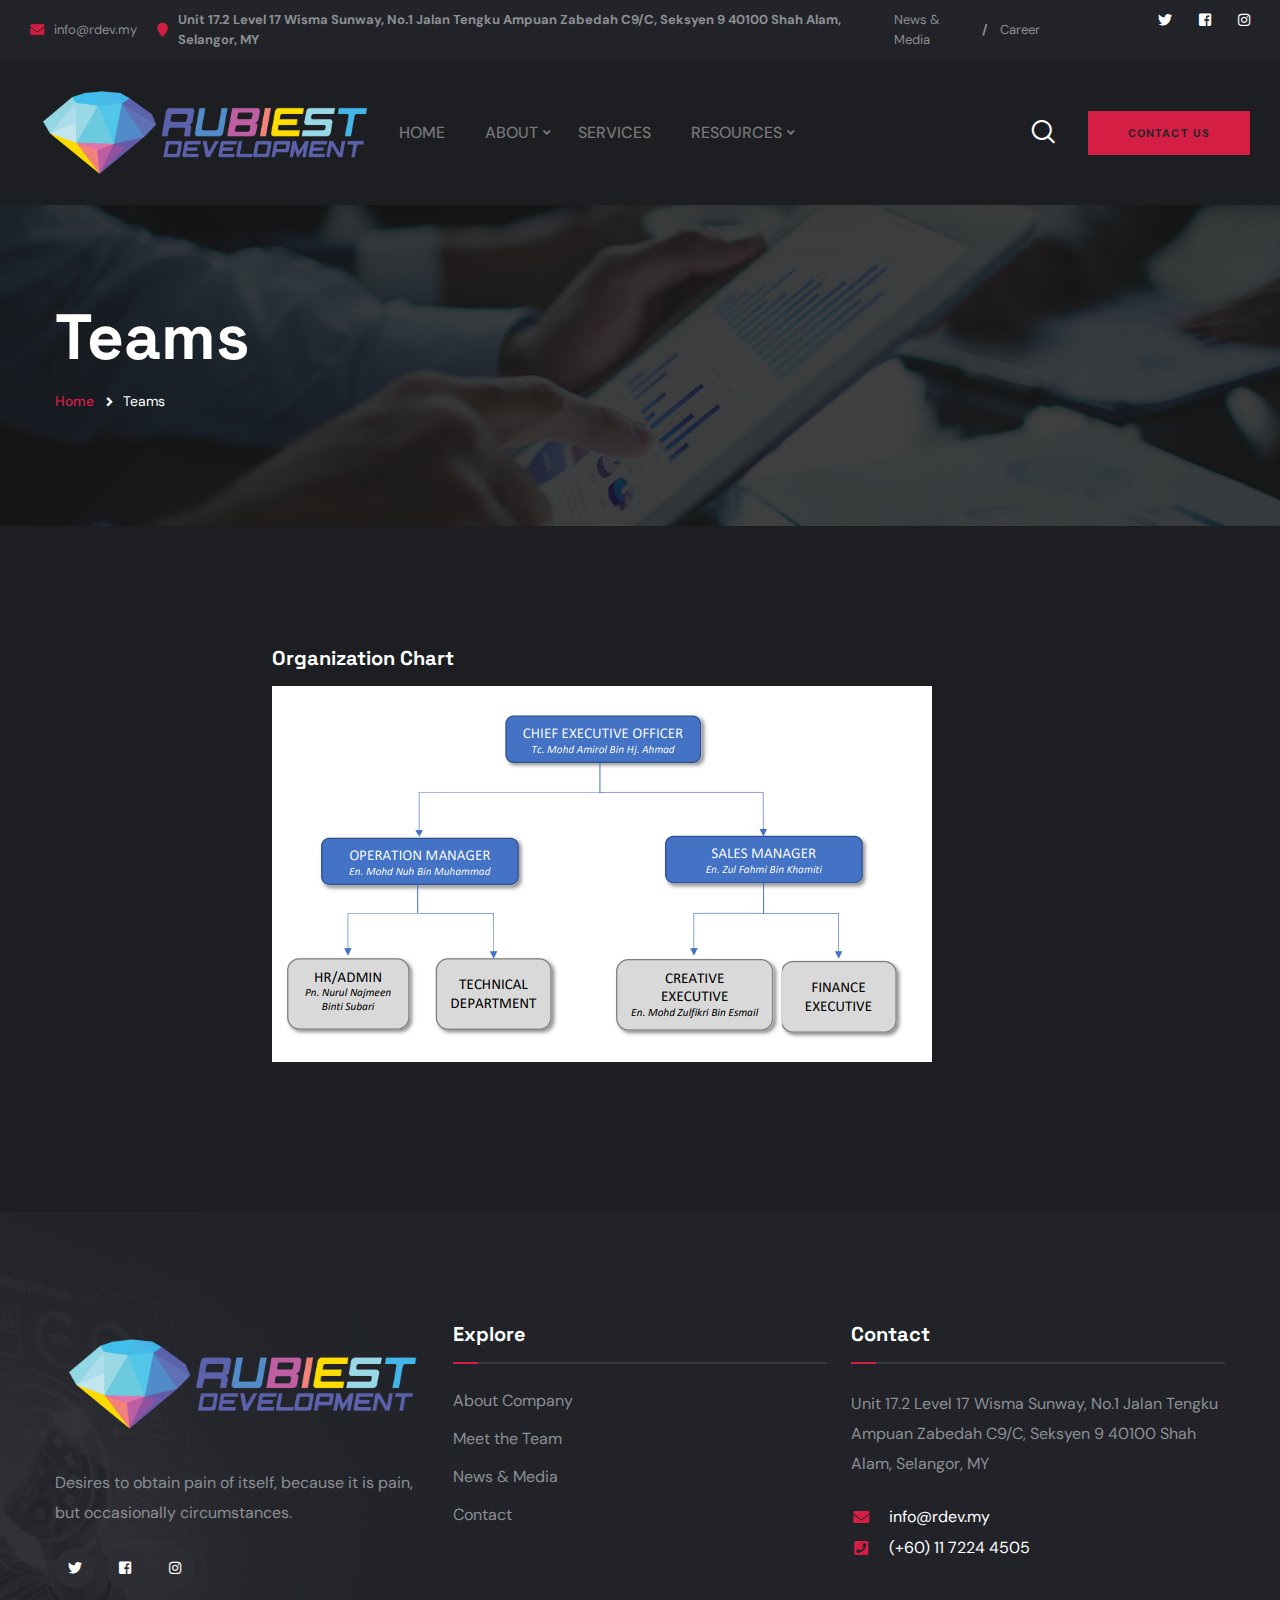
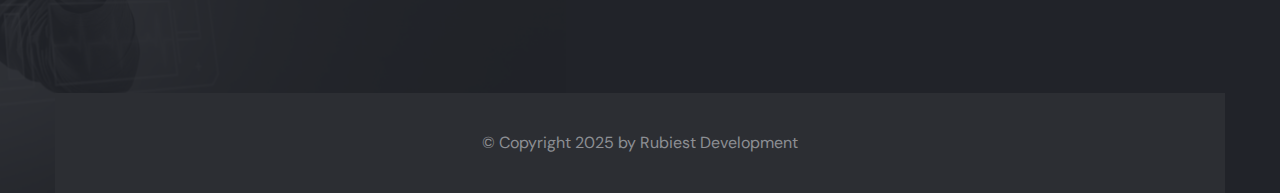
<file: page-teams.html>
<!DOCTYPE html>
<html lang="en">
<head>
<!-- Google tag (gtag.js) -->
<script async src="https://www.googletagmanager.com/gtag/js?id=G-2S47ZB5SP5"></script>
<script>
  window.dataLayer = window.dataLayer || [];
  function gtag(){dataLayer.push(arguments);}
  gtag('js', new Date());

  gtag('config', 'G-2S47ZB5SP5');
</script>
<meta charset="utf-8">
<title>Rubiest Development | Teams | IT Consultant & Services</title>
<meta name="description" content="We build a safer IT environment (cyber security) where our services including providing, monitoring and managing security devices, such as firewalls and intrusion detection systems, conducting vulnerability assessments and penetration testing, providing incident response and forensic services. We also offering services where we develop various type of web and mobile application including corporate, e-commerce, and many more including UI/UX design for Government, Corporate, Startup, SME, MNC, or even for individual since 2017 and almost 11 years of personal experience in this arena">
<meta name="keywords" content="cybersecurity, ethical hacking, ethical hacker, it consultant, it services, monitoring system, vulnerability assessment, penetration testing, web application, mobile application, ui/ux design">
<!-- Stylesheets -->
<link href="css/bootstrap.min.css" rel="stylesheet">

<link href="css/style.css" rel="stylesheet">
<link href="css/responsive.css" rel="stylesheet">

<link href="css/style-dark.css" rel="stylesheet">

<link rel="shortcut icon" href="images/favicon.png" type="image/x-icon">
<link rel="icon" href="images/favicon.png" type="image/x-icon">

<!-- Responsive -->
<meta http-equiv="X-UA-Compatible" content="IE=edge">
<meta name="viewport" content="width=device-width, initial-scale=1.0, maximum-scale=1.0, user-scalable=0">
<!--[if lt IE 9]><script src="js/html5shiv.js"></script><![endif]-->
<!--[if lt IE 9]><script src="js/respond.js"></script><![endif]-->
</head>

<body>

<div class="page-wrapper">

	<!-- Preloader -->
	<div class="preloader"></div>

	<!-- Main Header-->
	<header class="main-header header-style-two">
		<!-- Header Top -->
		<div class="header-top">
			<div class="inner-container">

				<div class="top-left">
					<!-- Info List -->
					<ul class="list-style-one">
						<li><i class="fa fa-envelope"></i> <a href="mailto:info@rdev.my">info@rdev.my</a></li>
						<li><i class="fa fa-map-marker"></i>Unit 17.2 Level 17 Wisma Sunway, No.1 Jalan Tengku Ampuan Zabedah C9/C, Seksyen 9 40100 Shah Alam, Selangor, MY</li>
					</ul>
				</div>

				<div class="top-right">
					<ul class="useful-links">
						<li><a href="#" target="_blank">News & Media</a></li>
						<li><a href="#">Career</a></li>
					</ul>
				</div>
			</div>

			<div class="outer-box">
				<ul class="social-icon-one">
					<li><a href="https://twitter.com/rdevmy" target="_blank"><span class="fab fa-twitter"></span></a></li>
					<li><a href="https://www.facebook.com/rubiestdev" target="_blank"><span class="fab fa-facebook-square"></span></a></li>
					<li><a href="https://www.instagram.com/rubiestdev/" target="_blank"><span class="fab fa-instagram"></span></a></li>
				</ul>
			</div>
		</div>
		<!-- Header Top -->

		<!-- Header Lower -->
		<div class="header-lower">
			<!-- Main box -->
			<div class="main-box">
				<div class="logo-box">
					<div class="logo"><a href="index.html"><img src="images/logo-xambitt3.png" alt="" title="Tronis"></a></div>
				</div>

				<!--Nav Box-->
				<div class="nav-outer">

					<nav class="nav main-menu">
						<ul class="navigation">
							<li><a href="index.html">HOME</a></li>
							<li class="dropdown">
								<a href="page-about.html">ABOUT</a>
								<ul>
									<li><a href="page-about.html">WHO WE ARE</a></li>
									<li><a href="page-teams.html">OUR TEAMS</a></li>
								</ul>
							</li>
							<li><a href="page-services.html">SERVICES</a></li>
							<li class="dropdown">
								<a href="#">RESOURCES</a>
								<ul>
									<li><a href="page-fortinet.html">FORTINET</a></li>
								</ul>
							</li>
						</ul>
					</nav>
					<!-- Main Menu End-->


					<div class="outer-box">
						<div class="ui-btn-outer">
							<button class="ui-btn ui-btn search-btn">
								<span class="icon lnr lnr-icon-search"></span>
							</button>
						</div>


						<a href="tel:+601172244505" class="info-btn">
							<i class="icon fa fa-phone"></i>
							<small>Call Anytime</small><br> + 60 ( 11 ) 7224 4505
						</a>

						<a href="page-contact.html" class="theme-btn btn-style-one"><span class="btn-title">contact us</span></a>

						<!-- Mobile Nav toggler -->
						<div class="mobile-nav-toggler"><span class="icon lnr-icon-bars"></span></div>
					</div>
				</div>
			</div>
		</div>
		<!-- End Header Lower -->

		<!-- Mobile Menu  -->
		<div class="mobile-menu">
			<div class="menu-backdrop"></div>

			<!--Here Menu Will Come Automatically Via Javascript / Same Menu as in Header-->
			<nav class="menu-box">
				<div class="upper-box">
					<div class="nav-logo"><a href="index.html"><img src="images/logo.png" alt="" title=""></a></div>
					<div class="close-btn"><i class="icon fa fa-times"></i></div>
				</div>

				<ul class="navigation clearfix">
					<!--Keep This Empty / Menu will come through Javascript-->
				</ul>
				<ul class="contact-list-one">
					<li>
						<!-- Contact Info Box -->
						<div class="contact-info-box">
							<i class="icon lnr-icon-phone-handset"></i>
							<span class="title">Call Now</span>
							<a href="tel:+601172244505">+60 (11) - 7224 4505</a>
						</div>
					</li>
					<li>
						<!-- Contact Info Box -->
						<div class="contact-info-box">
							<span class="icon lnr-icon-envelope1"></span>
							<span class="title">Send Email</span>
							<a href="mailto:info@rdev.my">info@rdev.my</a>
						</div>
					</li>
					<li>
						<!-- Contact Info Box -->
						<div class="contact-info-box">
							<span class="icon lnr-icon-clock"></span>
							<span class="title">Send Email</span>
							Mon - Fri 9:00 - 6:00, Sat & Sun - CLOSED
						</div>
					</li>
				</ul>


				<ul class="social-links">
					<li><a href="https://twitter.com/rdevmy" target="_blank"><i class="fab fa-twitter"></i></a></li>
					<li><a href="https://www.facebook.com/rubiestdev" target="_blank"><i class="fab fa-facebook-f"></i></a></li>
					<li><a href="https://www.instagram.com/rubiestdev/"><i class="fab fa-instagram"></i></a></li>
				</ul>
			</nav>
		</div><!-- End Mobile Menu -->

		<!-- Header Search -->
		<div class="search-popup">
			<span class="search-back-drop"></span>
			<button class="close-search"><span class="fa fa-times"></span></button>

			<div class="search-inner">
				<form method="post" action="index.html">
					<div class="form-group">
						<input type="search" name="search-field" value="" placeholder="Search..." required="">
						<button type="submit"><i class="fa fa-search"></i></button>
					</div>
				</form>
			</div>
		</div>
		<!-- End Header Search -->

		<!-- Sticky Header  -->
		<div class="sticky-header">
			<div class="auto-container">
				<div class="inner-container">
					<!--Logo-->
					<div class="logo">
						<a href="index.html" title=""><img src="images/logo-xambitt2.png" alt="" title=""></a>
					</div>

					<!--Right Col-->
					<div class="nav-outer">
						<!-- Main Menu -->
						<nav class="main-menu">
							<div class="navbar-collapse show collapse clearfix">
								<ul class="navigation clearfix">
									<!--Keep This Empty / Menu will come through Javascript-->
								</ul>
							</div>
						</nav><!-- Main Menu End-->

						<!--Mobile Navigation Toggler-->
						<div class="mobile-nav-toggler"><span class="icon lnr-icon-bars"></span></div>
					</div>
				</div>
			</div>
		</div><!-- End Sticky Menu -->
	</header>
	<!--End Main Header -->

	<!-- Start main-content -->
	<section class="page-title" style="background-image: url(images/background/page-title.jpg);">
		<div class="auto-container">
			<div class="title-outer">
				<h1 class="title">Teams</h1>
				<ul class="page-breadcrumb">
					<li><a href="index.html">Home</a></li>
					<li>Teams</li>
				</ul>
			</div>
		</div>
	</section>
	<!-- end main-content -->

	<!-- Services Section -->
	<section class="">
		<div class="container">

			<div class="row">
				<div class="service-block col-lg-2 col-md-12"></div>
				<div class="service-block col-lg-8 col-md-12">
					<h5 class="title"><a href="page-services.html">Organization Chart</a></h5>
					<img src="images/team-struc.png" alt="">
				</div>
				<div class="service-block col-lg-2 col-md-12"></div>
				
			</div>
			
		</div>
	</section>
	<!-- End Services Section-->

	<!-- Main Footer -->
	<footer class="main-footer">
		<div class="bg-image"  style="background-image: url(./images/background/2.jpg)"></div>

		<!-- Main Footer -->
	<footer class="main-footer">
		<div class="bg-image"  style="background-image: url(./images/background/2.jpg)"></div>

		<!--Widgets Section-->
		<div class="widgets-section">
			<div class="auto-container">
				<div class="row">
					<!--Footer Column-->
					<div class="footer-column col-xl-4 col-lg-12 col-md-6 col-sm-12">
						<div class="footer-widget about-widget">
							<div class="logo"><a href="index.html"><img src="images/logo-xambitt2.png" alt="" ></a></div>
							<div class="text">Desires to obtain pain of itself, because it is pain, but occasionally circumstances.</div>
							<ul class="social-icon-two">
								<li><a href="https://twitter.com/rdevmy" target="_blank"><span class="fab fa-twitter"></span></a></li>
								<li><a href="https://www.facebook.com/rubiestdev" target="_blank"><span class="fab fa-facebook-square"></span></a></li>
								<li><a href="https://www.instagram.com/rubiestdev/" target="_blank"><span class="fab fa-instagram"></span></a></li>
							</ul>
						</div>
					</div>

					<!--Footer Column-->
					<div class="footer-column col-xl-4 col-lg-4 col-md-6 col-sm-12">
						<div class="footer-widget">
							<h3 class="widget-title">Explore</h3>
							<ul class="user-links">
								<li><a href="page-about.html">About Company</a></li>
								<li><a href="page-teams.html">Meet the Team</a></li>
								<li><a href="#" target="_blank">News & Media</a></li>
								<li><a href="page-contact.html">Contact</a></li>
							</ul>
						</div>
					</div>

					<!--Footer Column-->
					<div class="footer-column col-xl-4 col-lg-4 col-md-6 col-sm-12">
						<div class="footer-widget contact-widget">
							<h3 class="widget-title">Contact</h3>
							<div class="widget-content">
								<div class="text">Unit 17.2 Level 17 Wisma Sunway, No.1 Jalan Tengku Ampuan Zabedah C9/C, Seksyen 9 40100 Shah Alam, Selangor, MY</div>
								<ul class="contact-info">
									<li><i class="fa fa-envelope"></i> <a href="mailto:info@rdev.my">info@rdev.my</a><br></li>
									<li><i class="fa fa-phone-square"></i> <a href="tel:+601172244505">(+60) 11 7224 4505</a><br></li>
								</ul>
							</div>
						</div>
					</div>

				</div>
			</div>
		</div>

		<!--Footer Bottom-->
		<div class="footer-bottom">
			<div class="auto-container">
				<div class="inner-container">
					<div class="copyright-text">&copy; Copyright 2025 by <a href="index.html">Rubiest Development</a></div>
				</div>
			</div>
		</div>
	</footer>
	<!--End Main Footer -->

</div><!-- End Page Wrapper -->


<!-- Scroll To Top -->
<div class="scroll-to-top scroll-to-target" data-target="html"><span class="fa fa-angle-up"></span></div>


<script src="js/jquery.js"></script>
<script src="js/popper.min.js"></script>
<script src="js/bootstrap.min.js"></script>
<script src="js/jquery.fancybox.js"></script>
<script src="js/jquery-ui.js"></script>
<script src="js/wow.js"></script>
<script src="js/appear.js"></script>
<script src="js/select2.min.js"></script>
<script src="js/swiper.min.js"></script>
<script src="js/owl.js"></script>
<script src="js/script.js"></script>
</body>
</html>
</file>
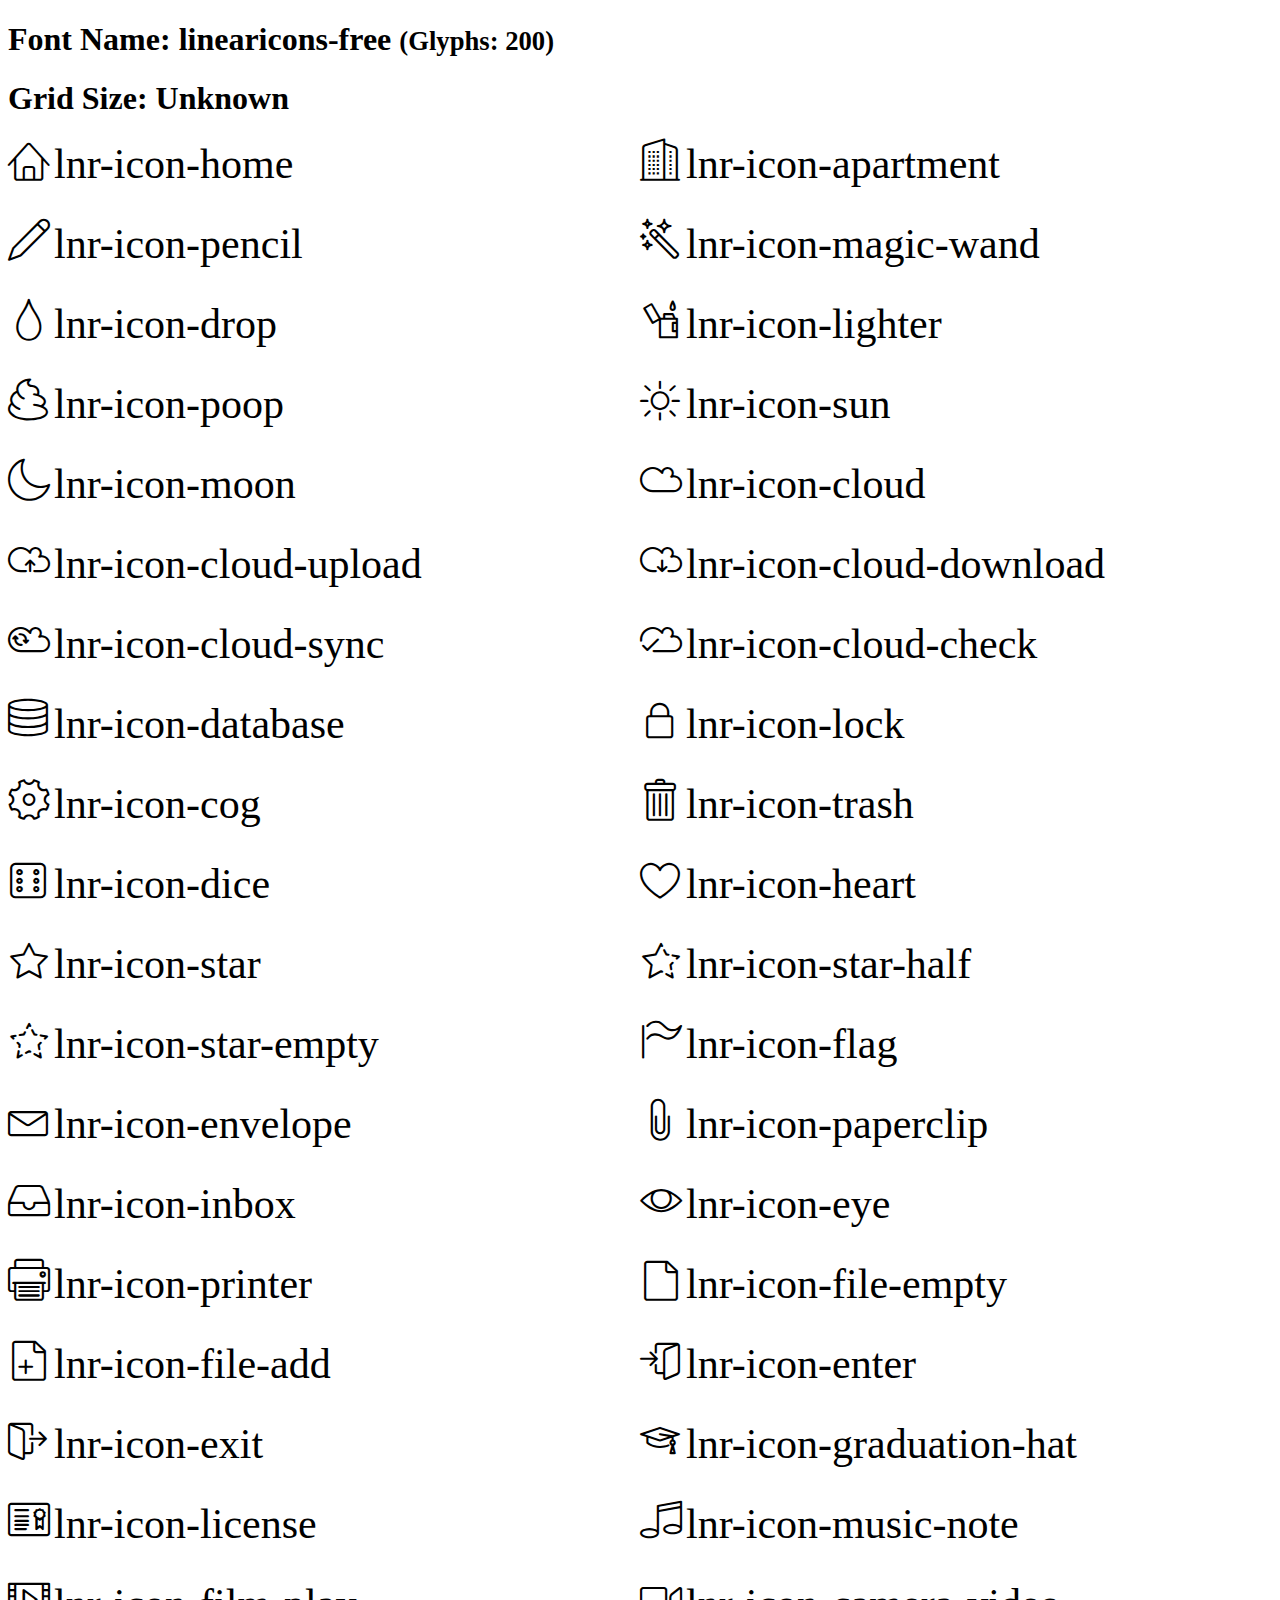
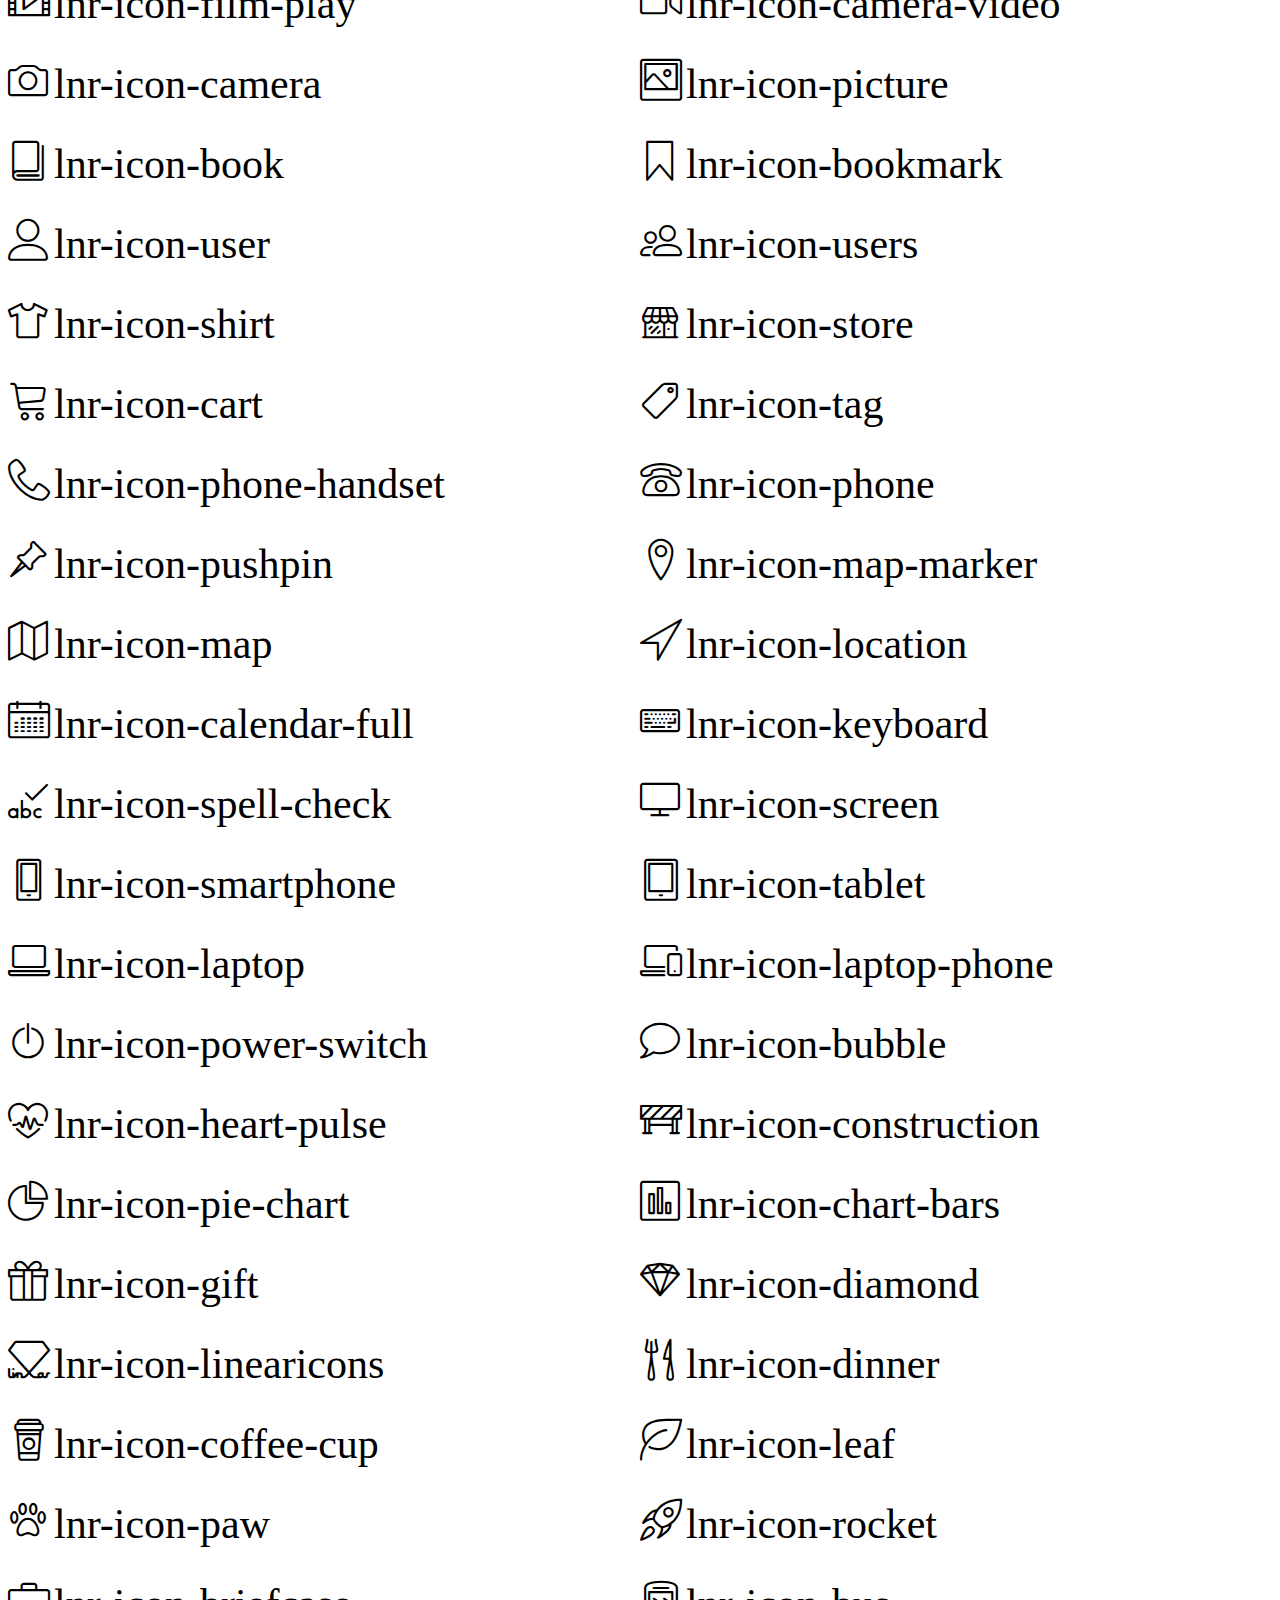
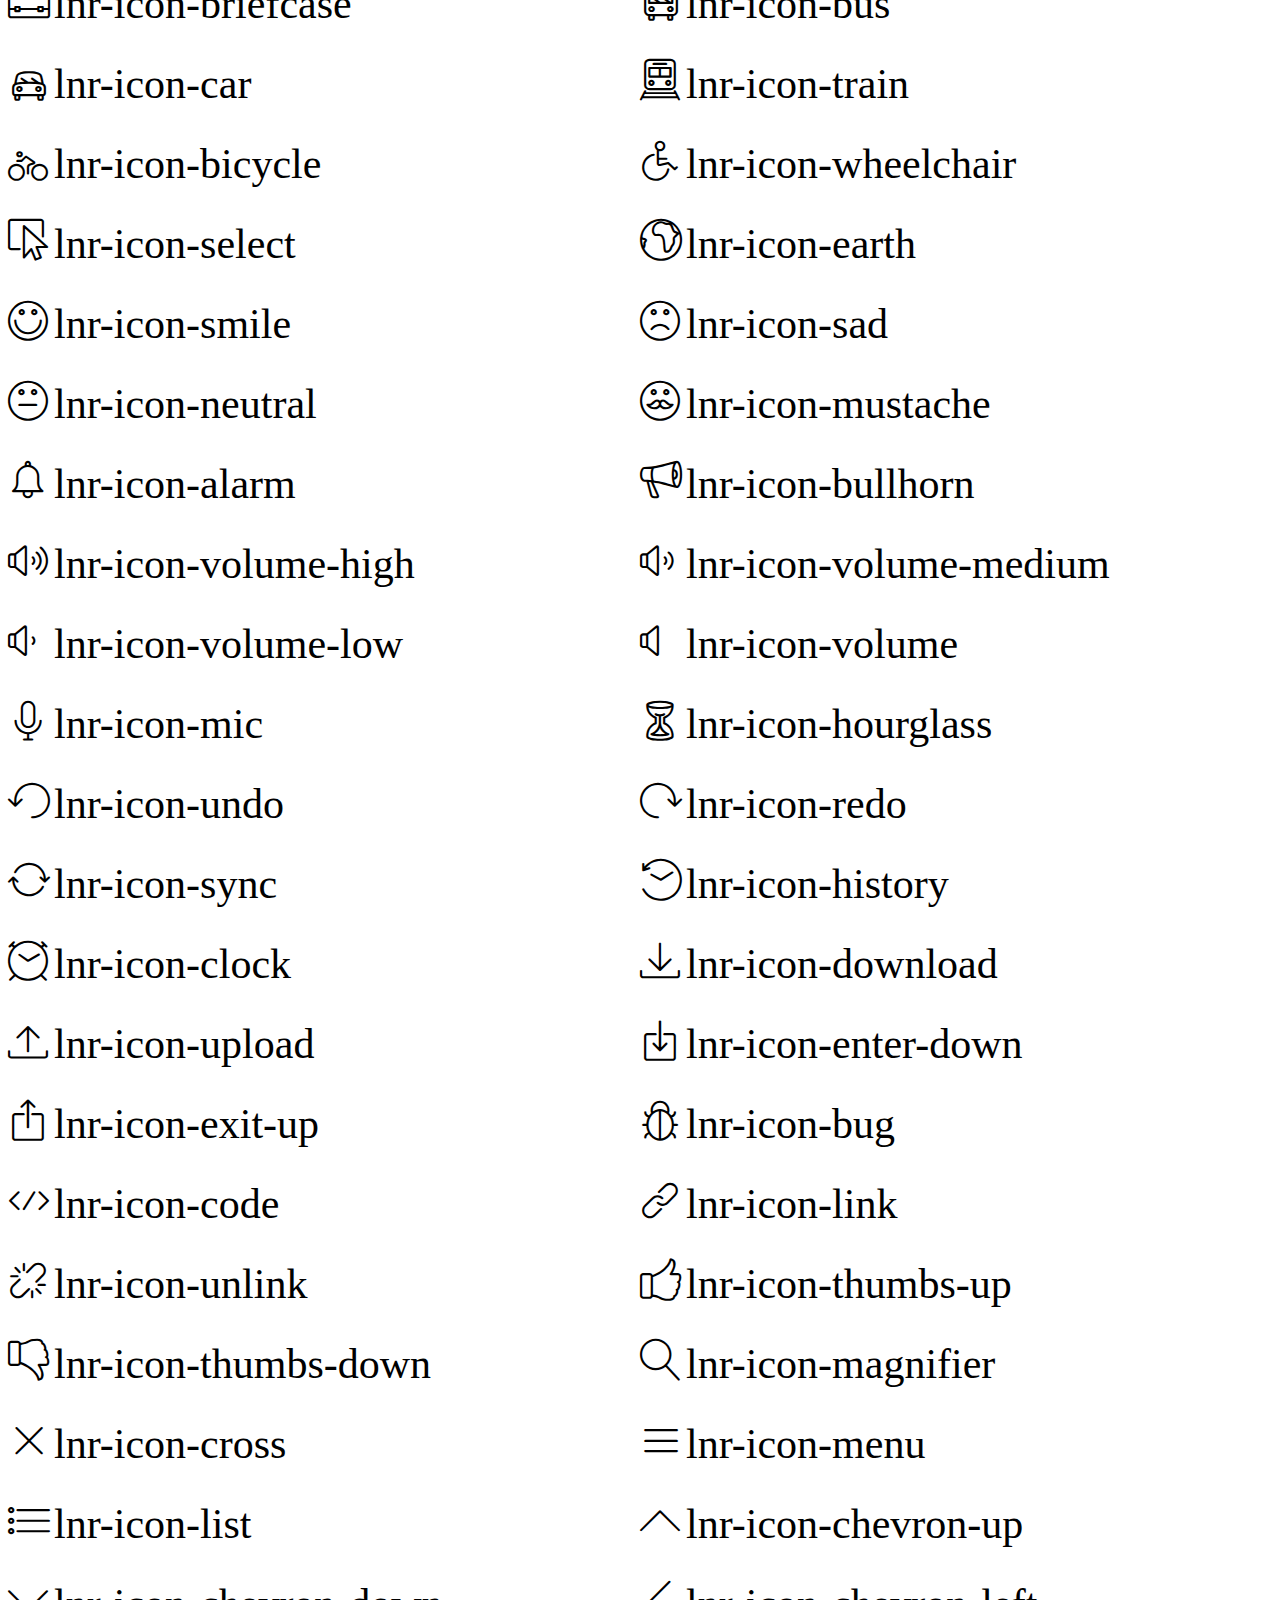
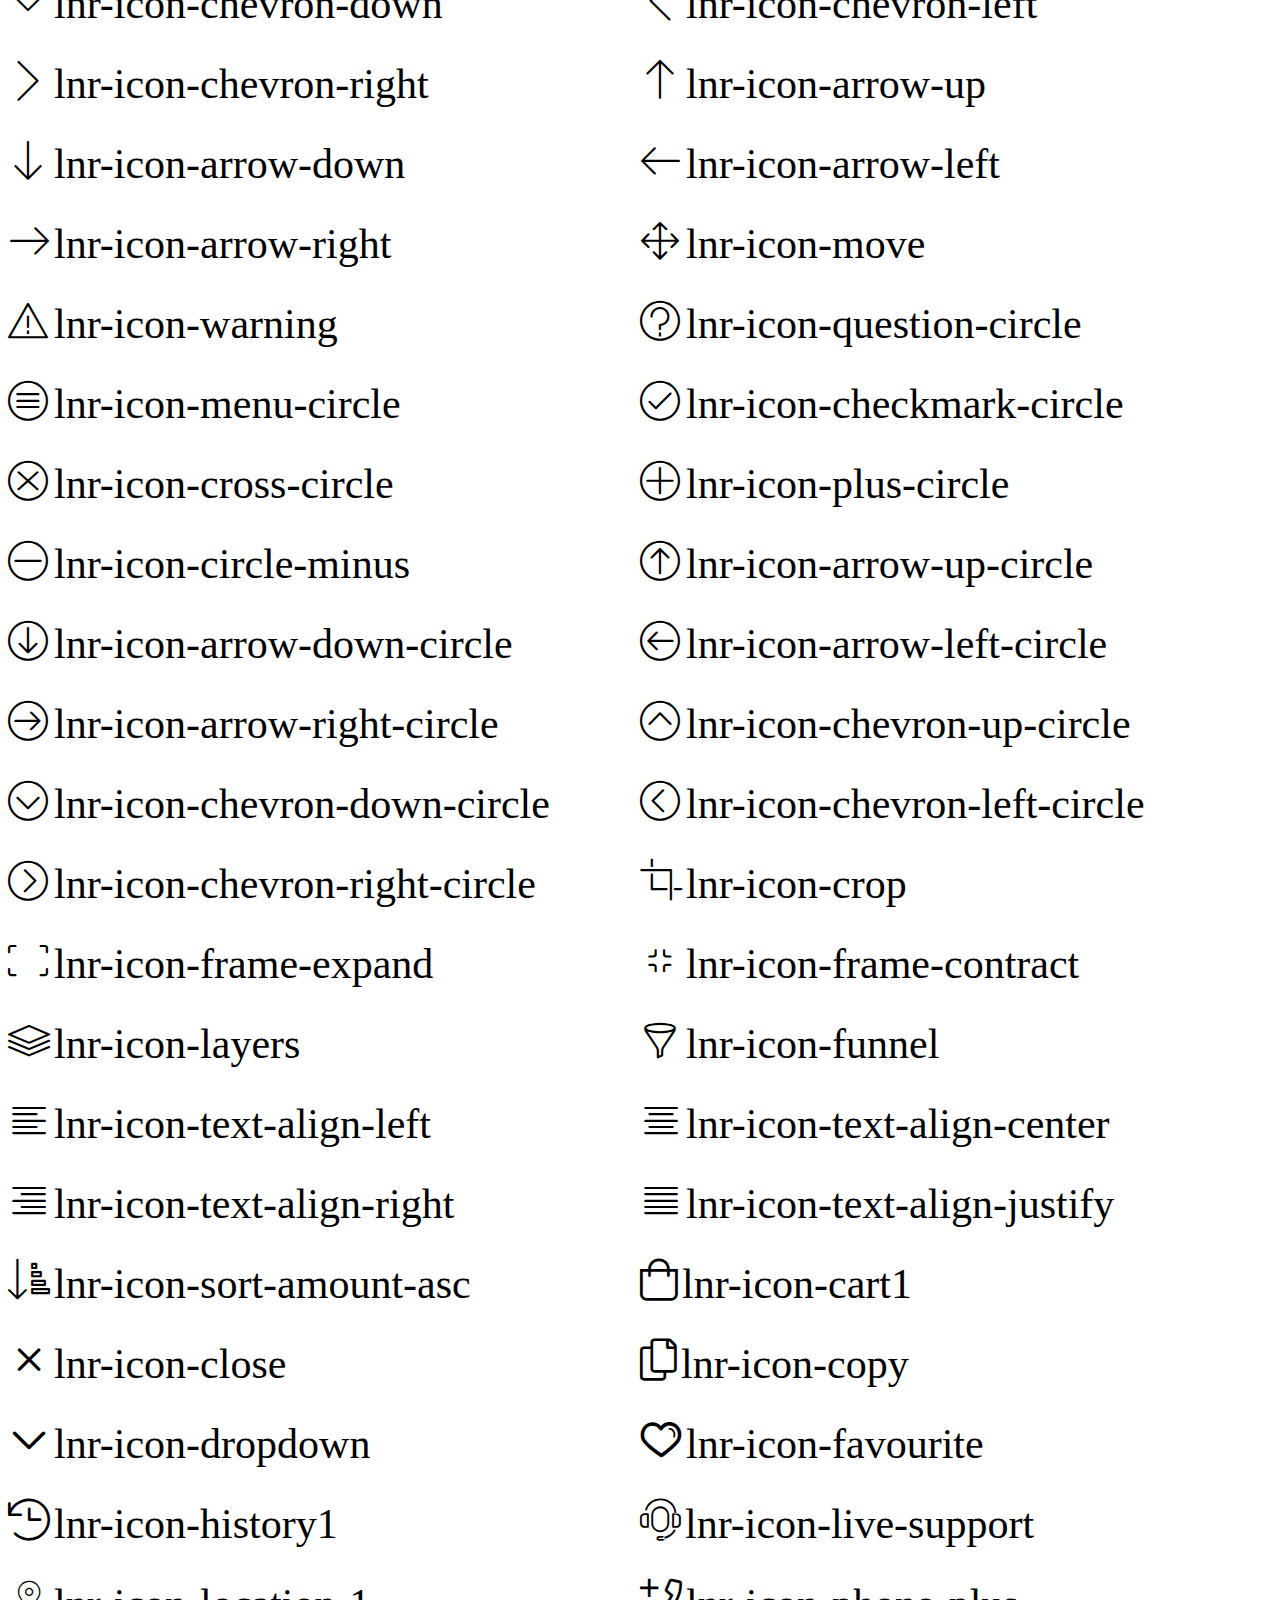
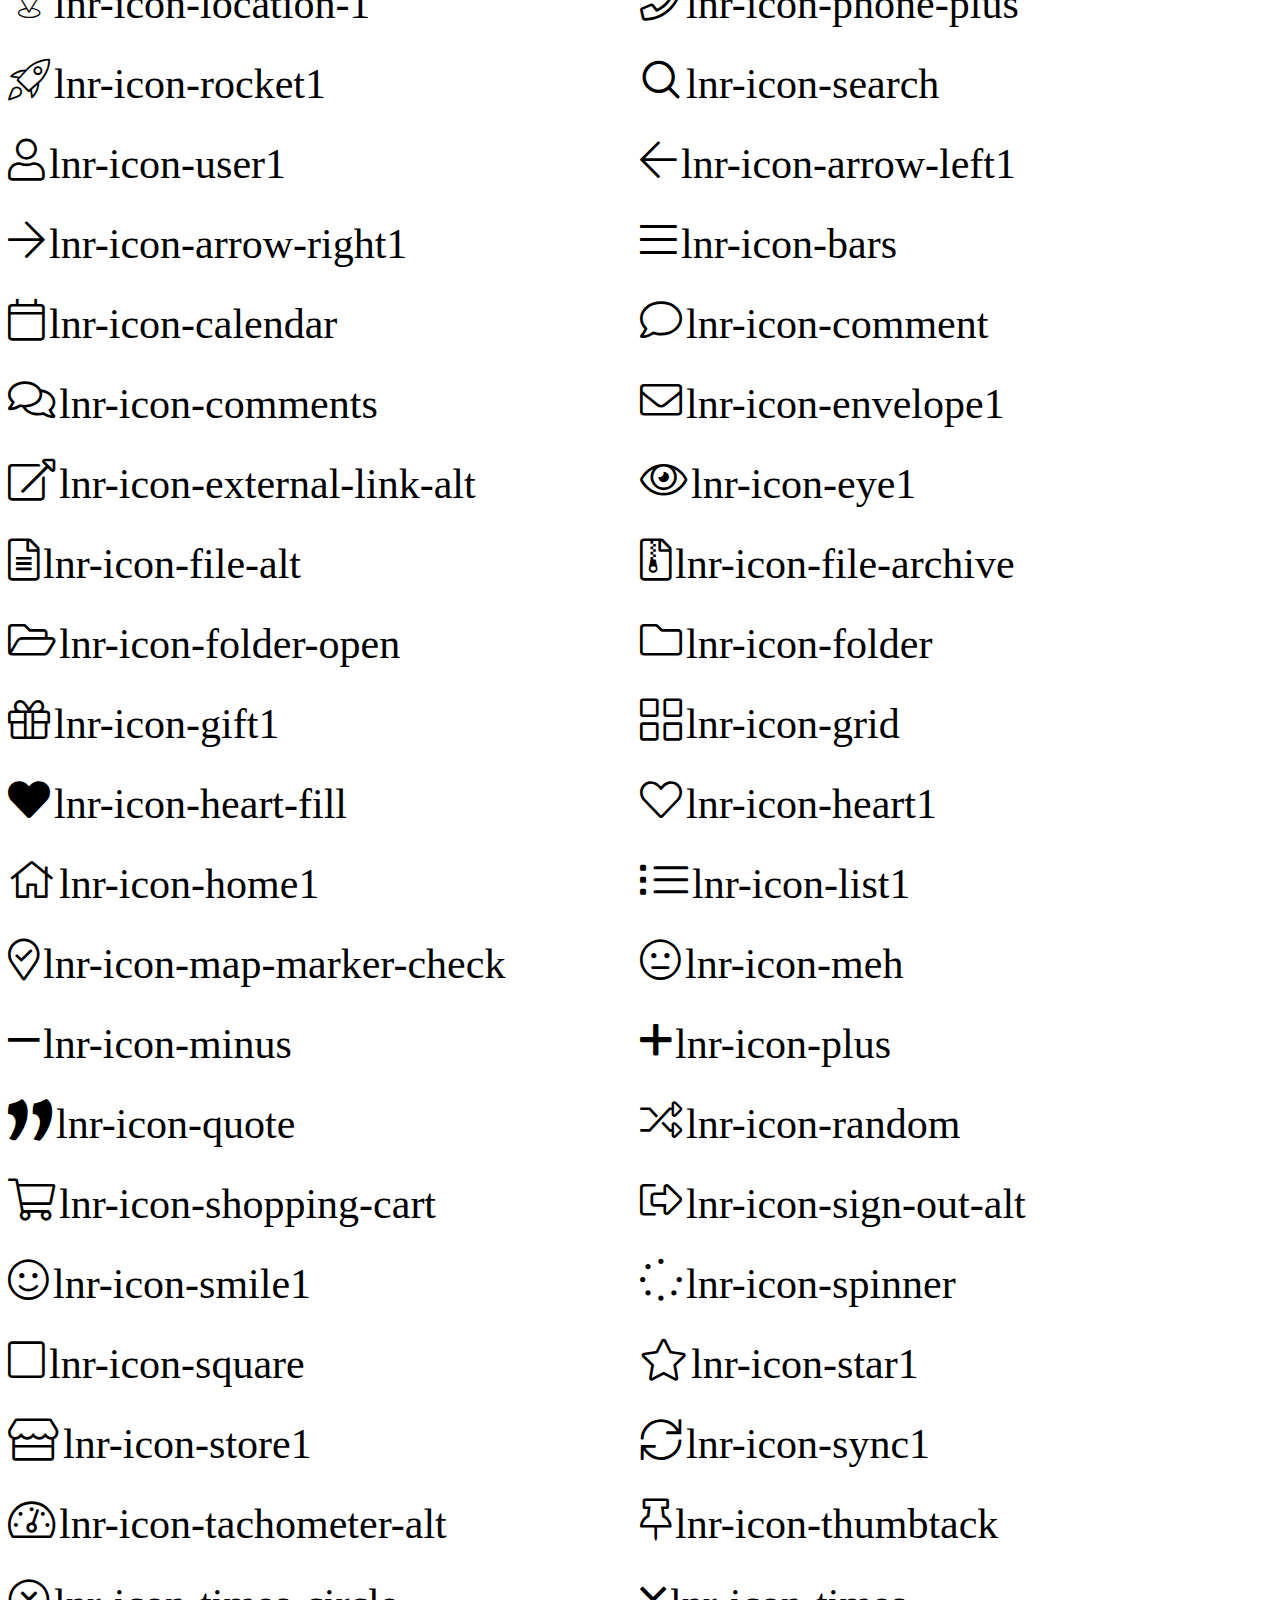
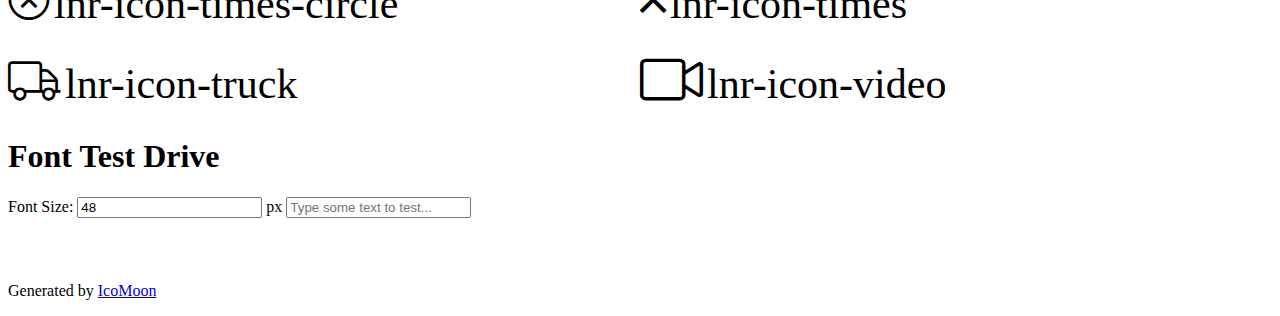
<file: fonts/linear.html>
<!doctype html>
<html>
<head>
    <meta charset="utf-8">
    <title>IcoMoon Demo</title>
    <meta name="description" content="An Icon Font Generated By IcoMoon.io">
    <meta name="viewport" content="width=device-width, initial-scale=1">
    <link rel="stylesheet" href="../css/linear.css">

    <style type="text/css">
        .glyph{
            float: left;
            width: 45%;
            margin-right: 5%;
            margin-bottom: 30px;
        }

        .glyph .pbs span{
            font-size: 42px;
        }

        .glyph .fs0,
        .glyph fieldset{
            display: none;
        }
    </style>
</head>

<body>
    <div class="bgc1 clearfix">
        <h1 class="mhmm mvm"><span class="fgc1">Font Name:</span> linearicons-free <small class="fgc1">(Glyphs:&nbsp;200)</small></h1>
    </div>
    <div class="clearfix mhl ptl">
        <h1 class="mvm mtn fgc1">Grid Size: Unknown</h1>
        <div class="glyph fs1">
            <div class="clearfix bshadow0 pbs">
                <span class="lnr-icon-home"></span>
                <span class="mls"> lnr-icon-home</span>
            </div>
            <fieldset class="fs0 size1of1 clearfix hidden-false">
                <input type="text" readonly value="e800" class="unit size1of2" />
                <input type="text" maxlength="1" readonly value="&#xe800;" class="unitRight size1of2 talign-right" />
            </fieldset>
            <div class="fs0 bshadow0 clearfix hidden-true">
                <span class="unit pvs fgc1">liga: </span>
                <input type="text" readonly value="" class="liga unitRight" />
            </div>
        </div>
        <div class="glyph fs1">
            <div class="clearfix bshadow0 pbs">
                <span class="lnr-icon-apartment"></span>
                <span class="mls"> lnr-icon-apartment</span>
            </div>
            <fieldset class="fs0 size1of1 clearfix hidden-false">
                <input type="text" readonly value="e801" class="unit size1of2" />
                <input type="text" maxlength="1" readonly value="&#xe801;" class="unitRight size1of2 talign-right" />
            </fieldset>
            <div class="fs0 bshadow0 clearfix hidden-true">
                <span class="unit pvs fgc1">liga: </span>
                <input type="text" readonly value="" class="liga unitRight" />
            </div>
        </div>
        <div class="glyph fs1">
            <div class="clearfix bshadow0 pbs">
                <span class="lnr-icon-pencil"></span>
                <span class="mls"> lnr-icon-pencil</span>
            </div>
            <fieldset class="fs0 size1of1 clearfix hidden-false">
                <input type="text" readonly value="e802" class="unit size1of2" />
                <input type="text" maxlength="1" readonly value="&#xe802;" class="unitRight size1of2 talign-right" />
            </fieldset>
            <div class="fs0 bshadow0 clearfix hidden-true">
                <span class="unit pvs fgc1">liga: </span>
                <input type="text" readonly value="" class="liga unitRight" />
            </div>
        </div>
        <div class="glyph fs1">
            <div class="clearfix bshadow0 pbs">
                <span class="lnr-icon-magic-wand"></span>
                <span class="mls"> lnr-icon-magic-wand</span>
            </div>
            <fieldset class="fs0 size1of1 clearfix hidden-false">
                <input type="text" readonly value="e803" class="unit size1of2" />
                <input type="text" maxlength="1" readonly value="&#xe803;" class="unitRight size1of2 talign-right" />
            </fieldset>
            <div class="fs0 bshadow0 clearfix hidden-true">
                <span class="unit pvs fgc1">liga: </span>
                <input type="text" readonly value="" class="liga unitRight" />
            </div>
        </div>
        <div class="glyph fs1">
            <div class="clearfix bshadow0 pbs">
                <span class="lnr-icon-drop"></span>
                <span class="mls"> lnr-icon-drop</span>
            </div>
            <fieldset class="fs0 size1of1 clearfix hidden-false">
                <input type="text" readonly value="e804" class="unit size1of2" />
                <input type="text" maxlength="1" readonly value="&#xe804;" class="unitRight size1of2 talign-right" />
            </fieldset>
            <div class="fs0 bshadow0 clearfix hidden-true">
                <span class="unit pvs fgc1">liga: </span>
                <input type="text" readonly value="" class="liga unitRight" />
            </div>
        </div>
        <div class="glyph fs1">
            <div class="clearfix bshadow0 pbs">
                <span class="lnr-icon-lighter"></span>
                <span class="mls"> lnr-icon-lighter</span>
            </div>
            <fieldset class="fs0 size1of1 clearfix hidden-false">
                <input type="text" readonly value="e805" class="unit size1of2" />
                <input type="text" maxlength="1" readonly value="&#xe805;" class="unitRight size1of2 talign-right" />
            </fieldset>
            <div class="fs0 bshadow0 clearfix hidden-true">
                <span class="unit pvs fgc1">liga: </span>
                <input type="text" readonly value="" class="liga unitRight" />
            </div>
        </div>
        <div class="glyph fs1">
            <div class="clearfix bshadow0 pbs">
                <span class="lnr-icon-poop"></span>
                <span class="mls"> lnr-icon-poop</span>
            </div>
            <fieldset class="fs0 size1of1 clearfix hidden-false">
                <input type="text" readonly value="e806" class="unit size1of2" />
                <input type="text" maxlength="1" readonly value="&#xe806;" class="unitRight size1of2 talign-right" />
            </fieldset>
            <div class="fs0 bshadow0 clearfix hidden-true">
                <span class="unit pvs fgc1">liga: </span>
                <input type="text" readonly value="" class="liga unitRight" />
            </div>
        </div>
        <div class="glyph fs1">
            <div class="clearfix bshadow0 pbs">
                <span class="lnr-icon-sun"></span>
                <span class="mls"> lnr-icon-sun</span>
            </div>
            <fieldset class="fs0 size1of1 clearfix hidden-false">
                <input type="text" readonly value="e807" class="unit size1of2" />
                <input type="text" maxlength="1" readonly value="&#xe807;" class="unitRight size1of2 talign-right" />
            </fieldset>
            <div class="fs0 bshadow0 clearfix hidden-true">
                <span class="unit pvs fgc1">liga: </span>
                <input type="text" readonly value="" class="liga unitRight" />
            </div>
        </div>
        <div class="glyph fs1">
            <div class="clearfix bshadow0 pbs">
                <span class="lnr-icon-moon"></span>
                <span class="mls"> lnr-icon-moon</span>
            </div>
            <fieldset class="fs0 size1of1 clearfix hidden-false">
                <input type="text" readonly value="e808" class="unit size1of2" />
                <input type="text" maxlength="1" readonly value="&#xe808;" class="unitRight size1of2 talign-right" />
            </fieldset>
            <div class="fs0 bshadow0 clearfix hidden-true">
                <span class="unit pvs fgc1">liga: </span>
                <input type="text" readonly value="" class="liga unitRight" />
            </div>
        </div>
        <div class="glyph fs1">
            <div class="clearfix bshadow0 pbs">
                <span class="lnr-icon-cloud"></span>
                <span class="mls"> lnr-icon-cloud</span>
            </div>
            <fieldset class="fs0 size1of1 clearfix hidden-false">
                <input type="text" readonly value="e809" class="unit size1of2" />
                <input type="text" maxlength="1" readonly value="&#xe809;" class="unitRight size1of2 talign-right" />
            </fieldset>
            <div class="fs0 bshadow0 clearfix hidden-true">
                <span class="unit pvs fgc1">liga: </span>
                <input type="text" readonly value="" class="liga unitRight" />
            </div>
        </div>
        <div class="glyph fs1">
            <div class="clearfix bshadow0 pbs">
                <span class="lnr-icon-cloud-upload"></span>
                <span class="mls"> lnr-icon-cloud-upload</span>
            </div>
            <fieldset class="fs0 size1of1 clearfix hidden-false">
                <input type="text" readonly value="e80a" class="unit size1of2" />
                <input type="text" maxlength="1" readonly value="&#xe80a;" class="unitRight size1of2 talign-right" />
            </fieldset>
            <div class="fs0 bshadow0 clearfix hidden-true">
                <span class="unit pvs fgc1">liga: </span>
                <input type="text" readonly value="" class="liga unitRight" />
            </div>
        </div>
        <div class="glyph fs1">
            <div class="clearfix bshadow0 pbs">
                <span class="lnr-icon-cloud-download"></span>
                <span class="mls"> lnr-icon-cloud-download</span>
            </div>
            <fieldset class="fs0 size1of1 clearfix hidden-false">
                <input type="text" readonly value="e80b" class="unit size1of2" />
                <input type="text" maxlength="1" readonly value="&#xe80b;" class="unitRight size1of2 talign-right" />
            </fieldset>
            <div class="fs0 bshadow0 clearfix hidden-true">
                <span class="unit pvs fgc1">liga: </span>
                <input type="text" readonly value="" class="liga unitRight" />
            </div>
        </div>
        <div class="glyph fs1">
            <div class="clearfix bshadow0 pbs">
                <span class="lnr-icon-cloud-sync"></span>
                <span class="mls"> lnr-icon-cloud-sync</span>
            </div>
            <fieldset class="fs0 size1of1 clearfix hidden-false">
                <input type="text" readonly value="e80c" class="unit size1of2" />
                <input type="text" maxlength="1" readonly value="&#xe80c;" class="unitRight size1of2 talign-right" />
            </fieldset>
            <div class="fs0 bshadow0 clearfix hidden-true">
                <span class="unit pvs fgc1">liga: </span>
                <input type="text" readonly value="" class="liga unitRight" />
            </div>
        </div>
        <div class="glyph fs1">
            <div class="clearfix bshadow0 pbs">
                <span class="lnr-icon-cloud-check"></span>
                <span class="mls"> lnr-icon-cloud-check</span>
            </div>
            <fieldset class="fs0 size1of1 clearfix hidden-false">
                <input type="text" readonly value="e80d" class="unit size1of2" />
                <input type="text" maxlength="1" readonly value="&#xe80d;" class="unitRight size1of2 talign-right" />
            </fieldset>
            <div class="fs0 bshadow0 clearfix hidden-true">
                <span class="unit pvs fgc1">liga: </span>
                <input type="text" readonly value="" class="liga unitRight" />
            </div>
        </div>
        <div class="glyph fs1">
            <div class="clearfix bshadow0 pbs">
                <span class="lnr-icon-database"></span>
                <span class="mls"> lnr-icon-database</span>
            </div>
            <fieldset class="fs0 size1of1 clearfix hidden-false">
                <input type="text" readonly value="e80e" class="unit size1of2" />
                <input type="text" maxlength="1" readonly value="&#xe80e;" class="unitRight size1of2 talign-right" />
            </fieldset>
            <div class="fs0 bshadow0 clearfix hidden-true">
                <span class="unit pvs fgc1">liga: </span>
                <input type="text" readonly value="" class="liga unitRight" />
            </div>
        </div>
        <div class="glyph fs1">
            <div class="clearfix bshadow0 pbs">
                <span class="lnr-icon-lock"></span>
                <span class="mls"> lnr-icon-lock</span>
            </div>
            <fieldset class="fs0 size1of1 clearfix hidden-false">
                <input type="text" readonly value="e80f" class="unit size1of2" />
                <input type="text" maxlength="1" readonly value="&#xe80f;" class="unitRight size1of2 talign-right" />
            </fieldset>
            <div class="fs0 bshadow0 clearfix hidden-true">
                <span class="unit pvs fgc1">liga: </span>
                <input type="text" readonly value="" class="liga unitRight" />
            </div>
        </div>
        <div class="glyph fs1">
            <div class="clearfix bshadow0 pbs">
                <span class="lnr-icon-cog"></span>
                <span class="mls"> lnr-icon-cog</span>
            </div>
            <fieldset class="fs0 size1of1 clearfix hidden-false">
                <input type="text" readonly value="e810" class="unit size1of2" />
                <input type="text" maxlength="1" readonly value="&#xe810;" class="unitRight size1of2 talign-right" />
            </fieldset>
            <div class="fs0 bshadow0 clearfix hidden-true">
                <span class="unit pvs fgc1">liga: </span>
                <input type="text" readonly value="" class="liga unitRight" />
            </div>
        </div>
        <div class="glyph fs1">
            <div class="clearfix bshadow0 pbs">
                <span class="lnr-icon-trash"></span>
                <span class="mls"> lnr-icon-trash</span>
            </div>
            <fieldset class="fs0 size1of1 clearfix hidden-false">
                <input type="text" readonly value="e811" class="unit size1of2" />
                <input type="text" maxlength="1" readonly value="&#xe811;" class="unitRight size1of2 talign-right" />
            </fieldset>
            <div class="fs0 bshadow0 clearfix hidden-true">
                <span class="unit pvs fgc1">liga: </span>
                <input type="text" readonly value="" class="liga unitRight" />
            </div>
        </div>
        <div class="glyph fs1">
            <div class="clearfix bshadow0 pbs">
                <span class="lnr-icon-dice"></span>
                <span class="mls"> lnr-icon-dice</span>
            </div>
            <fieldset class="fs0 size1of1 clearfix hidden-false">
                <input type="text" readonly value="e812" class="unit size1of2" />
                <input type="text" maxlength="1" readonly value="&#xe812;" class="unitRight size1of2 talign-right" />
            </fieldset>
            <div class="fs0 bshadow0 clearfix hidden-true">
                <span class="unit pvs fgc1">liga: </span>
                <input type="text" readonly value="" class="liga unitRight" />
            </div>
        </div>
        <div class="glyph fs1">
            <div class="clearfix bshadow0 pbs">
                <span class="lnr-icon-heart"></span>
                <span class="mls"> lnr-icon-heart</span>
            </div>
            <fieldset class="fs0 size1of1 clearfix hidden-false">
                <input type="text" readonly value="e813" class="unit size1of2" />
                <input type="text" maxlength="1" readonly value="&#xe813;" class="unitRight size1of2 talign-right" />
            </fieldset>
            <div class="fs0 bshadow0 clearfix hidden-true">
                <span class="unit pvs fgc1">liga: </span>
                <input type="text" readonly value="" class="liga unitRight" />
            </div>
        </div>
        <div class="glyph fs1">
            <div class="clearfix bshadow0 pbs">
                <span class="lnr-icon-star"></span>
                <span class="mls"> lnr-icon-star</span>
            </div>
            <fieldset class="fs0 size1of1 clearfix hidden-false">
                <input type="text" readonly value="e814" class="unit size1of2" />
                <input type="text" maxlength="1" readonly value="&#xe814;" class="unitRight size1of2 talign-right" />
            </fieldset>
            <div class="fs0 bshadow0 clearfix hidden-true">
                <span class="unit pvs fgc1">liga: </span>
                <input type="text" readonly value="" class="liga unitRight" />
            </div>
        </div>
        <div class="glyph fs1">
            <div class="clearfix bshadow0 pbs">
                <span class="lnr-icon-star-half"></span>
                <span class="mls"> lnr-icon-star-half</span>
            </div>
            <fieldset class="fs0 size1of1 clearfix hidden-false">
                <input type="text" readonly value="e815" class="unit size1of2" />
                <input type="text" maxlength="1" readonly value="&#xe815;" class="unitRight size1of2 talign-right" />
            </fieldset>
            <div class="fs0 bshadow0 clearfix hidden-true">
                <span class="unit pvs fgc1">liga: </span>
                <input type="text" readonly value="" class="liga unitRight" />
            </div>
        </div>
        <div class="glyph fs1">
            <div class="clearfix bshadow0 pbs">
                <span class="lnr-icon-star-empty"></span>
                <span class="mls"> lnr-icon-star-empty</span>
            </div>
            <fieldset class="fs0 size1of1 clearfix hidden-false">
                <input type="text" readonly value="e816" class="unit size1of2" />
                <input type="text" maxlength="1" readonly value="&#xe816;" class="unitRight size1of2 talign-right" />
            </fieldset>
            <div class="fs0 bshadow0 clearfix hidden-true">
                <span class="unit pvs fgc1">liga: </span>
                <input type="text" readonly value="" class="liga unitRight" />
            </div>
        </div>
        <div class="glyph fs1">
            <div class="clearfix bshadow0 pbs">
                <span class="lnr-icon-flag"></span>
                <span class="mls"> lnr-icon-flag</span>
            </div>
            <fieldset class="fs0 size1of1 clearfix hidden-false">
                <input type="text" readonly value="e817" class="unit size1of2" />
                <input type="text" maxlength="1" readonly value="&#xe817;" class="unitRight size1of2 talign-right" />
            </fieldset>
            <div class="fs0 bshadow0 clearfix hidden-true">
                <span class="unit pvs fgc1">liga: </span>
                <input type="text" readonly value="" class="liga unitRight" />
            </div>
        </div>
        <div class="glyph fs1">
            <div class="clearfix bshadow0 pbs">
                <span class="lnr-icon-envelope"></span>
                <span class="mls"> lnr-icon-envelope</span>
            </div>
            <fieldset class="fs0 size1of1 clearfix hidden-false">
                <input type="text" readonly value="e818" class="unit size1of2" />
                <input type="text" maxlength="1" readonly value="&#xe818;" class="unitRight size1of2 talign-right" />
            </fieldset>
            <div class="fs0 bshadow0 clearfix hidden-true">
                <span class="unit pvs fgc1">liga: </span>
                <input type="text" readonly value="" class="liga unitRight" />
            </div>
        </div>
        <div class="glyph fs1">
            <div class="clearfix bshadow0 pbs">
                <span class="lnr-icon-paperclip"></span>
                <span class="mls"> lnr-icon-paperclip</span>
            </div>
            <fieldset class="fs0 size1of1 clearfix hidden-false">
                <input type="text" readonly value="e819" class="unit size1of2" />
                <input type="text" maxlength="1" readonly value="&#xe819;" class="unitRight size1of2 talign-right" />
            </fieldset>
            <div class="fs0 bshadow0 clearfix hidden-true">
                <span class="unit pvs fgc1">liga: </span>
                <input type="text" readonly value="" class="liga unitRight" />
            </div>
        </div>
        <div class="glyph fs1">
            <div class="clearfix bshadow0 pbs">
                <span class="lnr-icon-inbox"></span>
                <span class="mls"> lnr-icon-inbox</span>
            </div>
            <fieldset class="fs0 size1of1 clearfix hidden-false">
                <input type="text" readonly value="e81a" class="unit size1of2" />
                <input type="text" maxlength="1" readonly value="&#xe81a;" class="unitRight size1of2 talign-right" />
            </fieldset>
            <div class="fs0 bshadow0 clearfix hidden-true">
                <span class="unit pvs fgc1">liga: </span>
                <input type="text" readonly value="" class="liga unitRight" />
            </div>
        </div>
        <div class="glyph fs1">
            <div class="clearfix bshadow0 pbs">
                <span class="lnr-icon-eye"></span>
                <span class="mls"> lnr-icon-eye</span>
            </div>
            <fieldset class="fs0 size1of1 clearfix hidden-false">
                <input type="text" readonly value="e81b" class="unit size1of2" />
                <input type="text" maxlength="1" readonly value="&#xe81b;" class="unitRight size1of2 talign-right" />
            </fieldset>
            <div class="fs0 bshadow0 clearfix hidden-true">
                <span class="unit pvs fgc1">liga: </span>
                <input type="text" readonly value="" class="liga unitRight" />
            </div>
        </div>
        <div class="glyph fs1">
            <div class="clearfix bshadow0 pbs">
                <span class="lnr-icon-printer"></span>
                <span class="mls"> lnr-icon-printer</span>
            </div>
            <fieldset class="fs0 size1of1 clearfix hidden-false">
                <input type="text" readonly value="e81c" class="unit size1of2" />
                <input type="text" maxlength="1" readonly value="&#xe81c;" class="unitRight size1of2 talign-right" />
            </fieldset>
            <div class="fs0 bshadow0 clearfix hidden-true">
                <span class="unit pvs fgc1">liga: </span>
                <input type="text" readonly value="" class="liga unitRight" />
            </div>
        </div>
        <div class="glyph fs1">
            <div class="clearfix bshadow0 pbs">
                <span class="lnr-icon-file-empty"></span>
                <span class="mls"> lnr-icon-file-empty</span>
            </div>
            <fieldset class="fs0 size1of1 clearfix hidden-false">
                <input type="text" readonly value="e81d" class="unit size1of2" />
                <input type="text" maxlength="1" readonly value="&#xe81d;" class="unitRight size1of2 talign-right" />
            </fieldset>
            <div class="fs0 bshadow0 clearfix hidden-true">
                <span class="unit pvs fgc1">liga: </span>
                <input type="text" readonly value="" class="liga unitRight" />
            </div>
        </div>
        <div class="glyph fs1">
            <div class="clearfix bshadow0 pbs">
                <span class="lnr-icon-file-add"></span>
                <span class="mls"> lnr-icon-file-add</span>
            </div>
            <fieldset class="fs0 size1of1 clearfix hidden-false">
                <input type="text" readonly value="e81e" class="unit size1of2" />
                <input type="text" maxlength="1" readonly value="&#xe81e;" class="unitRight size1of2 talign-right" />
            </fieldset>
            <div class="fs0 bshadow0 clearfix hidden-true">
                <span class="unit pvs fgc1">liga: </span>
                <input type="text" readonly value="" class="liga unitRight" />
            </div>
        </div>
        <div class="glyph fs1">
            <div class="clearfix bshadow0 pbs">
                <span class="lnr-icon-enter"></span>
                <span class="mls"> lnr-icon-enter</span>
            </div>
            <fieldset class="fs0 size1of1 clearfix hidden-false">
                <input type="text" readonly value="e81f" class="unit size1of2" />
                <input type="text" maxlength="1" readonly value="&#xe81f;" class="unitRight size1of2 talign-right" />
            </fieldset>
            <div class="fs0 bshadow0 clearfix hidden-true">
                <span class="unit pvs fgc1">liga: </span>
                <input type="text" readonly value="" class="liga unitRight" />
            </div>
        </div>
        <div class="glyph fs1">
            <div class="clearfix bshadow0 pbs">
                <span class="lnr-icon-exit"></span>
                <span class="mls"> lnr-icon-exit</span>
            </div>
            <fieldset class="fs0 size1of1 clearfix hidden-false">
                <input type="text" readonly value="e820" class="unit size1of2" />
                <input type="text" maxlength="1" readonly value="&#xe820;" class="unitRight size1of2 talign-right" />
            </fieldset>
            <div class="fs0 bshadow0 clearfix hidden-true">
                <span class="unit pvs fgc1">liga: </span>
                <input type="text" readonly value="" class="liga unitRight" />
            </div>
        </div>
        <div class="glyph fs1">
            <div class="clearfix bshadow0 pbs">
                <span class="lnr-icon-graduation-hat"></span>
                <span class="mls"> lnr-icon-graduation-hat</span>
            </div>
            <fieldset class="fs0 size1of1 clearfix hidden-false">
                <input type="text" readonly value="e821" class="unit size1of2" />
                <input type="text" maxlength="1" readonly value="&#xe821;" class="unitRight size1of2 talign-right" />
            </fieldset>
            <div class="fs0 bshadow0 clearfix hidden-true">
                <span class="unit pvs fgc1">liga: </span>
                <input type="text" readonly value="" class="liga unitRight" />
            </div>
        </div>
        <div class="glyph fs1">
            <div class="clearfix bshadow0 pbs">
                <span class="lnr-icon-license"></span>
                <span class="mls"> lnr-icon-license</span>
            </div>
            <fieldset class="fs0 size1of1 clearfix hidden-false">
                <input type="text" readonly value="e822" class="unit size1of2" />
                <input type="text" maxlength="1" readonly value="&#xe822;" class="unitRight size1of2 talign-right" />
            </fieldset>
            <div class="fs0 bshadow0 clearfix hidden-true">
                <span class="unit pvs fgc1">liga: </span>
                <input type="text" readonly value="" class="liga unitRight" />
            </div>
        </div>
        <div class="glyph fs1">
            <div class="clearfix bshadow0 pbs">
                <span class="lnr-icon-music-note"></span>
                <span class="mls"> lnr-icon-music-note</span>
            </div>
            <fieldset class="fs0 size1of1 clearfix hidden-false">
                <input type="text" readonly value="e823" class="unit size1of2" />
                <input type="text" maxlength="1" readonly value="&#xe823;" class="unitRight size1of2 talign-right" />
            </fieldset>
            <div class="fs0 bshadow0 clearfix hidden-true">
                <span class="unit pvs fgc1">liga: </span>
                <input type="text" readonly value="" class="liga unitRight" />
            </div>
        </div>
        <div class="glyph fs1">
            <div class="clearfix bshadow0 pbs">
                <span class="lnr-icon-film-play"></span>
                <span class="mls"> lnr-icon-film-play</span>
            </div>
            <fieldset class="fs0 size1of1 clearfix hidden-false">
                <input type="text" readonly value="e824" class="unit size1of2" />
                <input type="text" maxlength="1" readonly value="&#xe824;" class="unitRight size1of2 talign-right" />
            </fieldset>
            <div class="fs0 bshadow0 clearfix hidden-true">
                <span class="unit pvs fgc1">liga: </span>
                <input type="text" readonly value="" class="liga unitRight" />
            </div>
        </div>
        <div class="glyph fs1">
            <div class="clearfix bshadow0 pbs">
                <span class="lnr-icon-camera-video"></span>
                <span class="mls"> lnr-icon-camera-video</span>
            </div>
            <fieldset class="fs0 size1of1 clearfix hidden-false">
                <input type="text" readonly value="e825" class="unit size1of2" />
                <input type="text" maxlength="1" readonly value="&#xe825;" class="unitRight size1of2 talign-right" />
            </fieldset>
            <div class="fs0 bshadow0 clearfix hidden-true">
                <span class="unit pvs fgc1">liga: </span>
                <input type="text" readonly value="" class="liga unitRight" />
            </div>
        </div>
        <div class="glyph fs1">
            <div class="clearfix bshadow0 pbs">
                <span class="lnr-icon-camera"></span>
                <span class="mls"> lnr-icon-camera</span>
            </div>
            <fieldset class="fs0 size1of1 clearfix hidden-false">
                <input type="text" readonly value="e826" class="unit size1of2" />
                <input type="text" maxlength="1" readonly value="&#xe826;" class="unitRight size1of2 talign-right" />
            </fieldset>
            <div class="fs0 bshadow0 clearfix hidden-true">
                <span class="unit pvs fgc1">liga: </span>
                <input type="text" readonly value="" class="liga unitRight" />
            </div>
        </div>
        <div class="glyph fs1">
            <div class="clearfix bshadow0 pbs">
                <span class="lnr-icon-picture"></span>
                <span class="mls"> lnr-icon-picture</span>
            </div>
            <fieldset class="fs0 size1of1 clearfix hidden-false">
                <input type="text" readonly value="e827" class="unit size1of2" />
                <input type="text" maxlength="1" readonly value="&#xe827;" class="unitRight size1of2 talign-right" />
            </fieldset>
            <div class="fs0 bshadow0 clearfix hidden-true">
                <span class="unit pvs fgc1">liga: </span>
                <input type="text" readonly value="" class="liga unitRight" />
            </div>
        </div>
        <div class="glyph fs1">
            <div class="clearfix bshadow0 pbs">
                <span class="lnr-icon-book"></span>
                <span class="mls"> lnr-icon-book</span>
            </div>
            <fieldset class="fs0 size1of1 clearfix hidden-false">
                <input type="text" readonly value="e828" class="unit size1of2" />
                <input type="text" maxlength="1" readonly value="&#xe828;" class="unitRight size1of2 talign-right" />
            </fieldset>
            <div class="fs0 bshadow0 clearfix hidden-true">
                <span class="unit pvs fgc1">liga: </span>
                <input type="text" readonly value="" class="liga unitRight" />
            </div>
        </div>
        <div class="glyph fs1">
            <div class="clearfix bshadow0 pbs">
                <span class="lnr-icon-bookmark"></span>
                <span class="mls"> lnr-icon-bookmark</span>
            </div>
            <fieldset class="fs0 size1of1 clearfix hidden-false">
                <input type="text" readonly value="e829" class="unit size1of2" />
                <input type="text" maxlength="1" readonly value="&#xe829;" class="unitRight size1of2 talign-right" />
            </fieldset>
            <div class="fs0 bshadow0 clearfix hidden-true">
                <span class="unit pvs fgc1">liga: </span>
                <input type="text" readonly value="" class="liga unitRight" />
            </div>
        </div>
        <div class="glyph fs1">
            <div class="clearfix bshadow0 pbs">
                <span class="lnr-icon-user"></span>
                <span class="mls"> lnr-icon-user</span>
            </div>
            <fieldset class="fs0 size1of1 clearfix hidden-false">
                <input type="text" readonly value="e82a" class="unit size1of2" />
                <input type="text" maxlength="1" readonly value="&#xe82a;" class="unitRight size1of2 talign-right" />
            </fieldset>
            <div class="fs0 bshadow0 clearfix hidden-true">
                <span class="unit pvs fgc1">liga: </span>
                <input type="text" readonly value="" class="liga unitRight" />
            </div>
        </div>
        <div class="glyph fs1">
            <div class="clearfix bshadow0 pbs">
                <span class="lnr-icon-users"></span>
                <span class="mls"> lnr-icon-users</span>
            </div>
            <fieldset class="fs0 size1of1 clearfix hidden-false">
                <input type="text" readonly value="e82b" class="unit size1of2" />
                <input type="text" maxlength="1" readonly value="&#xe82b;" class="unitRight size1of2 talign-right" />
            </fieldset>
            <div class="fs0 bshadow0 clearfix hidden-true">
                <span class="unit pvs fgc1">liga: </span>
                <input type="text" readonly value="" class="liga unitRight" />
            </div>
        </div>
        <div class="glyph fs1">
            <div class="clearfix bshadow0 pbs">
                <span class="lnr-icon-shirt"></span>
                <span class="mls"> lnr-icon-shirt</span>
            </div>
            <fieldset class="fs0 size1of1 clearfix hidden-false">
                <input type="text" readonly value="e82c" class="unit size1of2" />
                <input type="text" maxlength="1" readonly value="&#xe82c;" class="unitRight size1of2 talign-right" />
            </fieldset>
            <div class="fs0 bshadow0 clearfix hidden-true">
                <span class="unit pvs fgc1">liga: </span>
                <input type="text" readonly value="" class="liga unitRight" />
            </div>
        </div>
        <div class="glyph fs1">
            <div class="clearfix bshadow0 pbs">
                <span class="lnr-icon-store"></span>
                <span class="mls"> lnr-icon-store</span>
            </div>
            <fieldset class="fs0 size1of1 clearfix hidden-false">
                <input type="text" readonly value="e82d" class="unit size1of2" />
                <input type="text" maxlength="1" readonly value="&#xe82d;" class="unitRight size1of2 talign-right" />
            </fieldset>
            <div class="fs0 bshadow0 clearfix hidden-true">
                <span class="unit pvs fgc1">liga: </span>
                <input type="text" readonly value="" class="liga unitRight" />
            </div>
        </div>
        <div class="glyph fs1">
            <div class="clearfix bshadow0 pbs">
                <span class="lnr-icon-cart"></span>
                <span class="mls"> lnr-icon-cart</span>
            </div>
            <fieldset class="fs0 size1of1 clearfix hidden-false">
                <input type="text" readonly value="e82e" class="unit size1of2" />
                <input type="text" maxlength="1" readonly value="&#xe82e;" class="unitRight size1of2 talign-right" />
            </fieldset>
            <div class="fs0 bshadow0 clearfix hidden-true">
                <span class="unit pvs fgc1">liga: </span>
                <input type="text" readonly value="" class="liga unitRight" />
            </div>
        </div>
        <div class="glyph fs1">
            <div class="clearfix bshadow0 pbs">
                <span class="lnr-icon-tag"></span>
                <span class="mls"> lnr-icon-tag</span>
            </div>
            <fieldset class="fs0 size1of1 clearfix hidden-false">
                <input type="text" readonly value="e82f" class="unit size1of2" />
                <input type="text" maxlength="1" readonly value="&#xe82f;" class="unitRight size1of2 talign-right" />
            </fieldset>
            <div class="fs0 bshadow0 clearfix hidden-true">
                <span class="unit pvs fgc1">liga: </span>
                <input type="text" readonly value="" class="liga unitRight" />
            </div>
        </div>
        <div class="glyph fs1">
            <div class="clearfix bshadow0 pbs">
                <span class="lnr-icon-phone-handset"></span>
                <span class="mls"> lnr-icon-phone-handset</span>
            </div>
            <fieldset class="fs0 size1of1 clearfix hidden-false">
                <input type="text" readonly value="e830" class="unit size1of2" />
                <input type="text" maxlength="1" readonly value="&#xe830;" class="unitRight size1of2 talign-right" />
            </fieldset>
            <div class="fs0 bshadow0 clearfix hidden-true">
                <span class="unit pvs fgc1">liga: </span>
                <input type="text" readonly value="" class="liga unitRight" />
            </div>
        </div>
        <div class="glyph fs1">
            <div class="clearfix bshadow0 pbs">
                <span class="lnr-icon-phone"></span>
                <span class="mls"> lnr-icon-phone</span>
            </div>
            <fieldset class="fs0 size1of1 clearfix hidden-false">
                <input type="text" readonly value="e831" class="unit size1of2" />
                <input type="text" maxlength="1" readonly value="&#xe831;" class="unitRight size1of2 talign-right" />
            </fieldset>
            <div class="fs0 bshadow0 clearfix hidden-true">
                <span class="unit pvs fgc1">liga: </span>
                <input type="text" readonly value="" class="liga unitRight" />
            </div>
        </div>
        <div class="glyph fs1">
            <div class="clearfix bshadow0 pbs">
                <span class="lnr-icon-pushpin"></span>
                <span class="mls"> lnr-icon-pushpin</span>
            </div>
            <fieldset class="fs0 size1of1 clearfix hidden-false">
                <input type="text" readonly value="e832" class="unit size1of2" />
                <input type="text" maxlength="1" readonly value="&#xe832;" class="unitRight size1of2 talign-right" />
            </fieldset>
            <div class="fs0 bshadow0 clearfix hidden-true">
                <span class="unit pvs fgc1">liga: </span>
                <input type="text" readonly value="" class="liga unitRight" />
            </div>
        </div>
        <div class="glyph fs1">
            <div class="clearfix bshadow0 pbs">
                <span class="lnr-icon-map-marker"></span>
                <span class="mls"> lnr-icon-map-marker</span>
            </div>
            <fieldset class="fs0 size1of1 clearfix hidden-false">
                <input type="text" readonly value="e833" class="unit size1of2" />
                <input type="text" maxlength="1" readonly value="&#xe833;" class="unitRight size1of2 talign-right" />
            </fieldset>
            <div class="fs0 bshadow0 clearfix hidden-true">
                <span class="unit pvs fgc1">liga: </span>
                <input type="text" readonly value="" class="liga unitRight" />
            </div>
        </div>
        <div class="glyph fs1">
            <div class="clearfix bshadow0 pbs">
                <span class="lnr-icon-map"></span>
                <span class="mls"> lnr-icon-map</span>
            </div>
            <fieldset class="fs0 size1of1 clearfix hidden-false">
                <input type="text" readonly value="e834" class="unit size1of2" />
                <input type="text" maxlength="1" readonly value="&#xe834;" class="unitRight size1of2 talign-right" />
            </fieldset>
            <div class="fs0 bshadow0 clearfix hidden-true">
                <span class="unit pvs fgc1">liga: </span>
                <input type="text" readonly value="" class="liga unitRight" />
            </div>
        </div>
        <div class="glyph fs1">
            <div class="clearfix bshadow0 pbs">
                <span class="lnr-icon-location"></span>
                <span class="mls"> lnr-icon-location</span>
            </div>
            <fieldset class="fs0 size1of1 clearfix hidden-false">
                <input type="text" readonly value="e835" class="unit size1of2" />
                <input type="text" maxlength="1" readonly value="&#xe835;" class="unitRight size1of2 talign-right" />
            </fieldset>
            <div class="fs0 bshadow0 clearfix hidden-true">
                <span class="unit pvs fgc1">liga: </span>
                <input type="text" readonly value="" class="liga unitRight" />
            </div>
        </div>
        <div class="glyph fs1">
            <div class="clearfix bshadow0 pbs">
                <span class="lnr-icon-calendar-full"></span>
                <span class="mls"> lnr-icon-calendar-full</span>
            </div>
            <fieldset class="fs0 size1of1 clearfix hidden-false">
                <input type="text" readonly value="e836" class="unit size1of2" />
                <input type="text" maxlength="1" readonly value="&#xe836;" class="unitRight size1of2 talign-right" />
            </fieldset>
            <div class="fs0 bshadow0 clearfix hidden-true">
                <span class="unit pvs fgc1">liga: </span>
                <input type="text" readonly value="" class="liga unitRight" />
            </div>
        </div>
        <div class="glyph fs1">
            <div class="clearfix bshadow0 pbs">
                <span class="lnr-icon-keyboard"></span>
                <span class="mls"> lnr-icon-keyboard</span>
            </div>
            <fieldset class="fs0 size1of1 clearfix hidden-false">
                <input type="text" readonly value="e837" class="unit size1of2" />
                <input type="text" maxlength="1" readonly value="&#xe837;" class="unitRight size1of2 talign-right" />
            </fieldset>
            <div class="fs0 bshadow0 clearfix hidden-true">
                <span class="unit pvs fgc1">liga: </span>
                <input type="text" readonly value="" class="liga unitRight" />
            </div>
        </div>
        <div class="glyph fs1">
            <div class="clearfix bshadow0 pbs">
                <span class="lnr-icon-spell-check"></span>
                <span class="mls"> lnr-icon-spell-check</span>
            </div>
            <fieldset class="fs0 size1of1 clearfix hidden-false">
                <input type="text" readonly value="e838" class="unit size1of2" />
                <input type="text" maxlength="1" readonly value="&#xe838;" class="unitRight size1of2 talign-right" />
            </fieldset>
            <div class="fs0 bshadow0 clearfix hidden-true">
                <span class="unit pvs fgc1">liga: </span>
                <input type="text" readonly value="" class="liga unitRight" />
            </div>
        </div>
        <div class="glyph fs1">
            <div class="clearfix bshadow0 pbs">
                <span class="lnr-icon-screen"></span>
                <span class="mls"> lnr-icon-screen</span>
            </div>
            <fieldset class="fs0 size1of1 clearfix hidden-false">
                <input type="text" readonly value="e839" class="unit size1of2" />
                <input type="text" maxlength="1" readonly value="&#xe839;" class="unitRight size1of2 talign-right" />
            </fieldset>
            <div class="fs0 bshadow0 clearfix hidden-true">
                <span class="unit pvs fgc1">liga: </span>
                <input type="text" readonly value="" class="liga unitRight" />
            </div>
        </div>
        <div class="glyph fs1">
            <div class="clearfix bshadow0 pbs">
                <span class="lnr-icon-smartphone"></span>
                <span class="mls"> lnr-icon-smartphone</span>
            </div>
            <fieldset class="fs0 size1of1 clearfix hidden-false">
                <input type="text" readonly value="e83a" class="unit size1of2" />
                <input type="text" maxlength="1" readonly value="&#xe83a;" class="unitRight size1of2 talign-right" />
            </fieldset>
            <div class="fs0 bshadow0 clearfix hidden-true">
                <span class="unit pvs fgc1">liga: </span>
                <input type="text" readonly value="" class="liga unitRight" />
            </div>
        </div>
        <div class="glyph fs1">
            <div class="clearfix bshadow0 pbs">
                <span class="lnr-icon-tablet"></span>
                <span class="mls"> lnr-icon-tablet</span>
            </div>
            <fieldset class="fs0 size1of1 clearfix hidden-false">
                <input type="text" readonly value="e83b" class="unit size1of2" />
                <input type="text" maxlength="1" readonly value="&#xe83b;" class="unitRight size1of2 talign-right" />
            </fieldset>
            <div class="fs0 bshadow0 clearfix hidden-true">
                <span class="unit pvs fgc1">liga: </span>
                <input type="text" readonly value="" class="liga unitRight" />
            </div>
        </div>
        <div class="glyph fs1">
            <div class="clearfix bshadow0 pbs">
                <span class="lnr-icon-laptop"></span>
                <span class="mls"> lnr-icon-laptop</span>
            </div>
            <fieldset class="fs0 size1of1 clearfix hidden-false">
                <input type="text" readonly value="e83c" class="unit size1of2" />
                <input type="text" maxlength="1" readonly value="&#xe83c;" class="unitRight size1of2 talign-right" />
            </fieldset>
            <div class="fs0 bshadow0 clearfix hidden-true">
                <span class="unit pvs fgc1">liga: </span>
                <input type="text" readonly value="" class="liga unitRight" />
            </div>
        </div>
        <div class="glyph fs1">
            <div class="clearfix bshadow0 pbs">
                <span class="lnr-icon-laptop-phone"></span>
                <span class="mls"> lnr-icon-laptop-phone</span>
            </div>
            <fieldset class="fs0 size1of1 clearfix hidden-false">
                <input type="text" readonly value="e83d" class="unit size1of2" />
                <input type="text" maxlength="1" readonly value="&#xe83d;" class="unitRight size1of2 talign-right" />
            </fieldset>
            <div class="fs0 bshadow0 clearfix hidden-true">
                <span class="unit pvs fgc1">liga: </span>
                <input type="text" readonly value="" class="liga unitRight" />
            </div>
        </div>
        <div class="glyph fs1">
            <div class="clearfix bshadow0 pbs">
                <span class="lnr-icon-power-switch"></span>
                <span class="mls"> lnr-icon-power-switch</span>
            </div>
            <fieldset class="fs0 size1of1 clearfix hidden-false">
                <input type="text" readonly value="e83e" class="unit size1of2" />
                <input type="text" maxlength="1" readonly value="&#xe83e;" class="unitRight size1of2 talign-right" />
            </fieldset>
            <div class="fs0 bshadow0 clearfix hidden-true">
                <span class="unit pvs fgc1">liga: </span>
                <input type="text" readonly value="" class="liga unitRight" />
            </div>
        </div>
        <div class="glyph fs1">
            <div class="clearfix bshadow0 pbs">
                <span class="lnr-icon-bubble"></span>
                <span class="mls"> lnr-icon-bubble</span>
            </div>
            <fieldset class="fs0 size1of1 clearfix hidden-false">
                <input type="text" readonly value="e83f" class="unit size1of2" />
                <input type="text" maxlength="1" readonly value="&#xe83f;" class="unitRight size1of2 talign-right" />
            </fieldset>
            <div class="fs0 bshadow0 clearfix hidden-true">
                <span class="unit pvs fgc1">liga: </span>
                <input type="text" readonly value="" class="liga unitRight" />
            </div>
        </div>
        <div class="glyph fs1">
            <div class="clearfix bshadow0 pbs">
                <span class="lnr-icon-heart-pulse"></span>
                <span class="mls"> lnr-icon-heart-pulse</span>
            </div>
            <fieldset class="fs0 size1of1 clearfix hidden-false">
                <input type="text" readonly value="e840" class="unit size1of2" />
                <input type="text" maxlength="1" readonly value="&#xe840;" class="unitRight size1of2 talign-right" />
            </fieldset>
            <div class="fs0 bshadow0 clearfix hidden-true">
                <span class="unit pvs fgc1">liga: </span>
                <input type="text" readonly value="" class="liga unitRight" />
            </div>
        </div>
        <div class="glyph fs1">
            <div class="clearfix bshadow0 pbs">
                <span class="lnr-icon-construction"></span>
                <span class="mls"> lnr-icon-construction</span>
            </div>
            <fieldset class="fs0 size1of1 clearfix hidden-false">
                <input type="text" readonly value="e841" class="unit size1of2" />
                <input type="text" maxlength="1" readonly value="&#xe841;" class="unitRight size1of2 talign-right" />
            </fieldset>
            <div class="fs0 bshadow0 clearfix hidden-true">
                <span class="unit pvs fgc1">liga: </span>
                <input type="text" readonly value="" class="liga unitRight" />
            </div>
        </div>
        <div class="glyph fs1">
            <div class="clearfix bshadow0 pbs">
                <span class="lnr-icon-pie-chart"></span>
                <span class="mls"> lnr-icon-pie-chart</span>
            </div>
            <fieldset class="fs0 size1of1 clearfix hidden-false">
                <input type="text" readonly value="e842" class="unit size1of2" />
                <input type="text" maxlength="1" readonly value="&#xe842;" class="unitRight size1of2 talign-right" />
            </fieldset>
            <div class="fs0 bshadow0 clearfix hidden-true">
                <span class="unit pvs fgc1">liga: </span>
                <input type="text" readonly value="" class="liga unitRight" />
            </div>
        </div>
        <div class="glyph fs1">
            <div class="clearfix bshadow0 pbs">
                <span class="lnr-icon-chart-bars"></span>
                <span class="mls"> lnr-icon-chart-bars</span>
            </div>
            <fieldset class="fs0 size1of1 clearfix hidden-false">
                <input type="text" readonly value="e843" class="unit size1of2" />
                <input type="text" maxlength="1" readonly value="&#xe843;" class="unitRight size1of2 talign-right" />
            </fieldset>
            <div class="fs0 bshadow0 clearfix hidden-true">
                <span class="unit pvs fgc1">liga: </span>
                <input type="text" readonly value="" class="liga unitRight" />
            </div>
        </div>
        <div class="glyph fs1">
            <div class="clearfix bshadow0 pbs">
                <span class="lnr-icon-gift"></span>
                <span class="mls"> lnr-icon-gift</span>
            </div>
            <fieldset class="fs0 size1of1 clearfix hidden-false">
                <input type="text" readonly value="e844" class="unit size1of2" />
                <input type="text" maxlength="1" readonly value="&#xe844;" class="unitRight size1of2 talign-right" />
            </fieldset>
            <div class="fs0 bshadow0 clearfix hidden-true">
                <span class="unit pvs fgc1">liga: </span>
                <input type="text" readonly value="" class="liga unitRight" />
            </div>
        </div>
        <div class="glyph fs1">
            <div class="clearfix bshadow0 pbs">
                <span class="lnr-icon-diamond"></span>
                <span class="mls"> lnr-icon-diamond</span>
            </div>
            <fieldset class="fs0 size1of1 clearfix hidden-false">
                <input type="text" readonly value="e845" class="unit size1of2" />
                <input type="text" maxlength="1" readonly value="&#xe845;" class="unitRight size1of2 talign-right" />
            </fieldset>
            <div class="fs0 bshadow0 clearfix hidden-true">
                <span class="unit pvs fgc1">liga: </span>
                <input type="text" readonly value="" class="liga unitRight" />
            </div>
        </div>
        <div class="glyph fs1">
            <div class="clearfix bshadow0 pbs">
                <span class="lnr-icon-linearicons"></span>
                <span class="mls"> lnr-icon-linearicons</span>
            </div>
            <fieldset class="fs0 size1of1 clearfix hidden-false">
                <input type="text" readonly value="e846" class="unit size1of2" />
                <input type="text" maxlength="1" readonly value="&#xe846;" class="unitRight size1of2 talign-right" />
            </fieldset>
            <div class="fs0 bshadow0 clearfix hidden-true">
                <span class="unit pvs fgc1">liga: </span>
                <input type="text" readonly value="" class="liga unitRight" />
            </div>
        </div>
        <div class="glyph fs1">
            <div class="clearfix bshadow0 pbs">
                <span class="lnr-icon-dinner"></span>
                <span class="mls"> lnr-icon-dinner</span>
            </div>
            <fieldset class="fs0 size1of1 clearfix hidden-false">
                <input type="text" readonly value="e847" class="unit size1of2" />
                <input type="text" maxlength="1" readonly value="&#xe847;" class="unitRight size1of2 talign-right" />
            </fieldset>
            <div class="fs0 bshadow0 clearfix hidden-true">
                <span class="unit pvs fgc1">liga: </span>
                <input type="text" readonly value="" class="liga unitRight" />
            </div>
        </div>
        <div class="glyph fs1">
            <div class="clearfix bshadow0 pbs">
                <span class="lnr-icon-coffee-cup"></span>
                <span class="mls"> lnr-icon-coffee-cup</span>
            </div>
            <fieldset class="fs0 size1of1 clearfix hidden-false">
                <input type="text" readonly value="e848" class="unit size1of2" />
                <input type="text" maxlength="1" readonly value="&#xe848;" class="unitRight size1of2 talign-right" />
            </fieldset>
            <div class="fs0 bshadow0 clearfix hidden-true">
                <span class="unit pvs fgc1">liga: </span>
                <input type="text" readonly value="" class="liga unitRight" />
            </div>
        </div>
        <div class="glyph fs1">
            <div class="clearfix bshadow0 pbs">
                <span class="lnr-icon-leaf"></span>
                <span class="mls"> lnr-icon-leaf</span>
            </div>
            <fieldset class="fs0 size1of1 clearfix hidden-false">
                <input type="text" readonly value="e849" class="unit size1of2" />
                <input type="text" maxlength="1" readonly value="&#xe849;" class="unitRight size1of2 talign-right" />
            </fieldset>
            <div class="fs0 bshadow0 clearfix hidden-true">
                <span class="unit pvs fgc1">liga: </span>
                <input type="text" readonly value="" class="liga unitRight" />
            </div>
        </div>
        <div class="glyph fs1">
            <div class="clearfix bshadow0 pbs">
                <span class="lnr-icon-paw"></span>
                <span class="mls"> lnr-icon-paw</span>
            </div>
            <fieldset class="fs0 size1of1 clearfix hidden-false">
                <input type="text" readonly value="e84a" class="unit size1of2" />
                <input type="text" maxlength="1" readonly value="&#xe84a;" class="unitRight size1of2 talign-right" />
            </fieldset>
            <div class="fs0 bshadow0 clearfix hidden-true">
                <span class="unit pvs fgc1">liga: </span>
                <input type="text" readonly value="" class="liga unitRight" />
            </div>
        </div>
        <div class="glyph fs1">
            <div class="clearfix bshadow0 pbs">
                <span class="lnr-icon-rocket"></span>
                <span class="mls"> lnr-icon-rocket</span>
            </div>
            <fieldset class="fs0 size1of1 clearfix hidden-false">
                <input type="text" readonly value="e84b" class="unit size1of2" />
                <input type="text" maxlength="1" readonly value="&#xe84b;" class="unitRight size1of2 talign-right" />
            </fieldset>
            <div class="fs0 bshadow0 clearfix hidden-true">
                <span class="unit pvs fgc1">liga: </span>
                <input type="text" readonly value="" class="liga unitRight" />
            </div>
        </div>
        <div class="glyph fs1">
            <div class="clearfix bshadow0 pbs">
                <span class="lnr-icon-briefcase"></span>
                <span class="mls"> lnr-icon-briefcase</span>
            </div>
            <fieldset class="fs0 size1of1 clearfix hidden-false">
                <input type="text" readonly value="e84c" class="unit size1of2" />
                <input type="text" maxlength="1" readonly value="&#xe84c;" class="unitRight size1of2 talign-right" />
            </fieldset>
            <div class="fs0 bshadow0 clearfix hidden-true">
                <span class="unit pvs fgc1">liga: </span>
                <input type="text" readonly value="" class="liga unitRight" />
            </div>
        </div>
        <div class="glyph fs1">
            <div class="clearfix bshadow0 pbs">
                <span class="lnr-icon-bus"></span>
                <span class="mls"> lnr-icon-bus</span>
            </div>
            <fieldset class="fs0 size1of1 clearfix hidden-false">
                <input type="text" readonly value="e84d" class="unit size1of2" />
                <input type="text" maxlength="1" readonly value="&#xe84d;" class="unitRight size1of2 talign-right" />
            </fieldset>
            <div class="fs0 bshadow0 clearfix hidden-true">
                <span class="unit pvs fgc1">liga: </span>
                <input type="text" readonly value="" class="liga unitRight" />
            </div>
        </div>
        <div class="glyph fs1">
            <div class="clearfix bshadow0 pbs">
                <span class="lnr-icon-car"></span>
                <span class="mls"> lnr-icon-car</span>
            </div>
            <fieldset class="fs0 size1of1 clearfix hidden-false">
                <input type="text" readonly value="e84e" class="unit size1of2" />
                <input type="text" maxlength="1" readonly value="&#xe84e;" class="unitRight size1of2 talign-right" />
            </fieldset>
            <div class="fs0 bshadow0 clearfix hidden-true">
                <span class="unit pvs fgc1">liga: </span>
                <input type="text" readonly value="" class="liga unitRight" />
            </div>
        </div>
        <div class="glyph fs1">
            <div class="clearfix bshadow0 pbs">
                <span class="lnr-icon-train"></span>
                <span class="mls"> lnr-icon-train</span>
            </div>
            <fieldset class="fs0 size1of1 clearfix hidden-false">
                <input type="text" readonly value="e84f" class="unit size1of2" />
                <input type="text" maxlength="1" readonly value="&#xe84f;" class="unitRight size1of2 talign-right" />
            </fieldset>
            <div class="fs0 bshadow0 clearfix hidden-true">
                <span class="unit pvs fgc1">liga: </span>
                <input type="text" readonly value="" class="liga unitRight" />
            </div>
        </div>
        <div class="glyph fs1">
            <div class="clearfix bshadow0 pbs">
                <span class="lnr-icon-bicycle"></span>
                <span class="mls"> lnr-icon-bicycle</span>
            </div>
            <fieldset class="fs0 size1of1 clearfix hidden-false">
                <input type="text" readonly value="e850" class="unit size1of2" />
                <input type="text" maxlength="1" readonly value="&#xe850;" class="unitRight size1of2 talign-right" />
            </fieldset>
            <div class="fs0 bshadow0 clearfix hidden-true">
                <span class="unit pvs fgc1">liga: </span>
                <input type="text" readonly value="" class="liga unitRight" />
            </div>
        </div>
        <div class="glyph fs1">
            <div class="clearfix bshadow0 pbs">
                <span class="lnr-icon-wheelchair"></span>
                <span class="mls"> lnr-icon-wheelchair</span>
            </div>
            <fieldset class="fs0 size1of1 clearfix hidden-false">
                <input type="text" readonly value="e851" class="unit size1of2" />
                <input type="text" maxlength="1" readonly value="&#xe851;" class="unitRight size1of2 talign-right" />
            </fieldset>
            <div class="fs0 bshadow0 clearfix hidden-true">
                <span class="unit pvs fgc1">liga: </span>
                <input type="text" readonly value="" class="liga unitRight" />
            </div>
        </div>
        <div class="glyph fs1">
            <div class="clearfix bshadow0 pbs">
                <span class="lnr-icon-select"></span>
                <span class="mls"> lnr-icon-select</span>
            </div>
            <fieldset class="fs0 size1of1 clearfix hidden-false">
                <input type="text" readonly value="e852" class="unit size1of2" />
                <input type="text" maxlength="1" readonly value="&#xe852;" class="unitRight size1of2 talign-right" />
            </fieldset>
            <div class="fs0 bshadow0 clearfix hidden-true">
                <span class="unit pvs fgc1">liga: </span>
                <input type="text" readonly value="" class="liga unitRight" />
            </div>
        </div>
        <div class="glyph fs1">
            <div class="clearfix bshadow0 pbs">
                <span class="lnr-icon-earth"></span>
                <span class="mls"> lnr-icon-earth</span>
            </div>
            <fieldset class="fs0 size1of1 clearfix hidden-false">
                <input type="text" readonly value="e853" class="unit size1of2" />
                <input type="text" maxlength="1" readonly value="&#xe853;" class="unitRight size1of2 talign-right" />
            </fieldset>
            <div class="fs0 bshadow0 clearfix hidden-true">
                <span class="unit pvs fgc1">liga: </span>
                <input type="text" readonly value="" class="liga unitRight" />
            </div>
        </div>
        <div class="glyph fs1">
            <div class="clearfix bshadow0 pbs">
                <span class="lnr-icon-smile"></span>
                <span class="mls"> lnr-icon-smile</span>
            </div>
            <fieldset class="fs0 size1of1 clearfix hidden-false">
                <input type="text" readonly value="e854" class="unit size1of2" />
                <input type="text" maxlength="1" readonly value="&#xe854;" class="unitRight size1of2 talign-right" />
            </fieldset>
            <div class="fs0 bshadow0 clearfix hidden-true">
                <span class="unit pvs fgc1">liga: </span>
                <input type="text" readonly value="" class="liga unitRight" />
            </div>
        </div>
        <div class="glyph fs1">
            <div class="clearfix bshadow0 pbs">
                <span class="lnr-icon-sad"></span>
                <span class="mls"> lnr-icon-sad</span>
            </div>
            <fieldset class="fs0 size1of1 clearfix hidden-false">
                <input type="text" readonly value="e855" class="unit size1of2" />
                <input type="text" maxlength="1" readonly value="&#xe855;" class="unitRight size1of2 talign-right" />
            </fieldset>
            <div class="fs0 bshadow0 clearfix hidden-true">
                <span class="unit pvs fgc1">liga: </span>
                <input type="text" readonly value="" class="liga unitRight" />
            </div>
        </div>
        <div class="glyph fs1">
            <div class="clearfix bshadow0 pbs">
                <span class="lnr-icon-neutral"></span>
                <span class="mls"> lnr-icon-neutral</span>
            </div>
            <fieldset class="fs0 size1of1 clearfix hidden-false">
                <input type="text" readonly value="e856" class="unit size1of2" />
                <input type="text" maxlength="1" readonly value="&#xe856;" class="unitRight size1of2 talign-right" />
            </fieldset>
            <div class="fs0 bshadow0 clearfix hidden-true">
                <span class="unit pvs fgc1">liga: </span>
                <input type="text" readonly value="" class="liga unitRight" />
            </div>
        </div>
        <div class="glyph fs1">
            <div class="clearfix bshadow0 pbs">
                <span class="lnr-icon-mustache"></span>
                <span class="mls"> lnr-icon-mustache</span>
            </div>
            <fieldset class="fs0 size1of1 clearfix hidden-false">
                <input type="text" readonly value="e857" class="unit size1of2" />
                <input type="text" maxlength="1" readonly value="&#xe857;" class="unitRight size1of2 talign-right" />
            </fieldset>
            <div class="fs0 bshadow0 clearfix hidden-true">
                <span class="unit pvs fgc1">liga: </span>
                <input type="text" readonly value="" class="liga unitRight" />
            </div>
        </div>
        <div class="glyph fs1">
            <div class="clearfix bshadow0 pbs">
                <span class="lnr-icon-alarm"></span>
                <span class="mls"> lnr-icon-alarm</span>
            </div>
            <fieldset class="fs0 size1of1 clearfix hidden-false">
                <input type="text" readonly value="e858" class="unit size1of2" />
                <input type="text" maxlength="1" readonly value="&#xe858;" class="unitRight size1of2 talign-right" />
            </fieldset>
            <div class="fs0 bshadow0 clearfix hidden-true">
                <span class="unit pvs fgc1">liga: </span>
                <input type="text" readonly value="" class="liga unitRight" />
            </div>
        </div>
        <div class="glyph fs1">
            <div class="clearfix bshadow0 pbs">
                <span class="lnr-icon-bullhorn"></span>
                <span class="mls"> lnr-icon-bullhorn</span>
            </div>
            <fieldset class="fs0 size1of1 clearfix hidden-false">
                <input type="text" readonly value="e859" class="unit size1of2" />
                <input type="text" maxlength="1" readonly value="&#xe859;" class="unitRight size1of2 talign-right" />
            </fieldset>
            <div class="fs0 bshadow0 clearfix hidden-true">
                <span class="unit pvs fgc1">liga: </span>
                <input type="text" readonly value="" class="liga unitRight" />
            </div>
        </div>
        <div class="glyph fs1">
            <div class="clearfix bshadow0 pbs">
                <span class="lnr-icon-volume-high"></span>
                <span class="mls"> lnr-icon-volume-high</span>
            </div>
            <fieldset class="fs0 size1of1 clearfix hidden-false">
                <input type="text" readonly value="e85a" class="unit size1of2" />
                <input type="text" maxlength="1" readonly value="&#xe85a;" class="unitRight size1of2 talign-right" />
            </fieldset>
            <div class="fs0 bshadow0 clearfix hidden-true">
                <span class="unit pvs fgc1">liga: </span>
                <input type="text" readonly value="" class="liga unitRight" />
            </div>
        </div>
        <div class="glyph fs1">
            <div class="clearfix bshadow0 pbs">
                <span class="lnr-icon-volume-medium"></span>
                <span class="mls"> lnr-icon-volume-medium</span>
            </div>
            <fieldset class="fs0 size1of1 clearfix hidden-false">
                <input type="text" readonly value="e85b" class="unit size1of2" />
                <input type="text" maxlength="1" readonly value="&#xe85b;" class="unitRight size1of2 talign-right" />
            </fieldset>
            <div class="fs0 bshadow0 clearfix hidden-true">
                <span class="unit pvs fgc1">liga: </span>
                <input type="text" readonly value="" class="liga unitRight" />
            </div>
        </div>
        <div class="glyph fs1">
            <div class="clearfix bshadow0 pbs">
                <span class="lnr-icon-volume-low"></span>
                <span class="mls"> lnr-icon-volume-low</span>
            </div>
            <fieldset class="fs0 size1of1 clearfix hidden-false">
                <input type="text" readonly value="e85c" class="unit size1of2" />
                <input type="text" maxlength="1" readonly value="&#xe85c;" class="unitRight size1of2 talign-right" />
            </fieldset>
            <div class="fs0 bshadow0 clearfix hidden-true">
                <span class="unit pvs fgc1">liga: </span>
                <input type="text" readonly value="" class="liga unitRight" />
            </div>
        </div>
        <div class="glyph fs1">
            <div class="clearfix bshadow0 pbs">
                <span class="lnr-icon-volume"></span>
                <span class="mls"> lnr-icon-volume</span>
            </div>
            <fieldset class="fs0 size1of1 clearfix hidden-false">
                <input type="text" readonly value="e85d" class="unit size1of2" />
                <input type="text" maxlength="1" readonly value="&#xe85d;" class="unitRight size1of2 talign-right" />
            </fieldset>
            <div class="fs0 bshadow0 clearfix hidden-true">
                <span class="unit pvs fgc1">liga: </span>
                <input type="text" readonly value="" class="liga unitRight" />
            </div>
        </div>
        <div class="glyph fs1">
            <div class="clearfix bshadow0 pbs">
                <span class="lnr-icon-mic"></span>
                <span class="mls"> lnr-icon-mic</span>
            </div>
            <fieldset class="fs0 size1of1 clearfix hidden-false">
                <input type="text" readonly value="e85e" class="unit size1of2" />
                <input type="text" maxlength="1" readonly value="&#xe85e;" class="unitRight size1of2 talign-right" />
            </fieldset>
            <div class="fs0 bshadow0 clearfix hidden-true">
                <span class="unit pvs fgc1">liga: </span>
                <input type="text" readonly value="" class="liga unitRight" />
            </div>
        </div>
        <div class="glyph fs1">
            <div class="clearfix bshadow0 pbs">
                <span class="lnr-icon-hourglass"></span>
                <span class="mls"> lnr-icon-hourglass</span>
            </div>
            <fieldset class="fs0 size1of1 clearfix hidden-false">
                <input type="text" readonly value="e85f" class="unit size1of2" />
                <input type="text" maxlength="1" readonly value="&#xe85f;" class="unitRight size1of2 talign-right" />
            </fieldset>
            <div class="fs0 bshadow0 clearfix hidden-true">
                <span class="unit pvs fgc1">liga: </span>
                <input type="text" readonly value="" class="liga unitRight" />
            </div>
        </div>
        <div class="glyph fs1">
            <div class="clearfix bshadow0 pbs">
                <span class="lnr-icon-undo"></span>
                <span class="mls"> lnr-icon-undo</span>
            </div>
            <fieldset class="fs0 size1of1 clearfix hidden-false">
                <input type="text" readonly value="e860" class="unit size1of2" />
                <input type="text" maxlength="1" readonly value="&#xe860;" class="unitRight size1of2 talign-right" />
            </fieldset>
            <div class="fs0 bshadow0 clearfix hidden-true">
                <span class="unit pvs fgc1">liga: </span>
                <input type="text" readonly value="" class="liga unitRight" />
            </div>
        </div>
        <div class="glyph fs1">
            <div class="clearfix bshadow0 pbs">
                <span class="lnr-icon-redo"></span>
                <span class="mls"> lnr-icon-redo</span>
            </div>
            <fieldset class="fs0 size1of1 clearfix hidden-false">
                <input type="text" readonly value="e861" class="unit size1of2" />
                <input type="text" maxlength="1" readonly value="&#xe861;" class="unitRight size1of2 talign-right" />
            </fieldset>
            <div class="fs0 bshadow0 clearfix hidden-true">
                <span class="unit pvs fgc1">liga: </span>
                <input type="text" readonly value="" class="liga unitRight" />
            </div>
        </div>
        <div class="glyph fs1">
            <div class="clearfix bshadow0 pbs">
                <span class="lnr-icon-sync"></span>
                <span class="mls"> lnr-icon-sync</span>
            </div>
            <fieldset class="fs0 size1of1 clearfix hidden-false">
                <input type="text" readonly value="e862" class="unit size1of2" />
                <input type="text" maxlength="1" readonly value="&#xe862;" class="unitRight size1of2 talign-right" />
            </fieldset>
            <div class="fs0 bshadow0 clearfix hidden-true">
                <span class="unit pvs fgc1">liga: </span>
                <input type="text" readonly value="" class="liga unitRight" />
            </div>
        </div>
        <div class="glyph fs1">
            <div class="clearfix bshadow0 pbs">
                <span class="lnr-icon-history"></span>
                <span class="mls"> lnr-icon-history</span>
            </div>
            <fieldset class="fs0 size1of1 clearfix hidden-false">
                <input type="text" readonly value="e863" class="unit size1of2" />
                <input type="text" maxlength="1" readonly value="&#xe863;" class="unitRight size1of2 talign-right" />
            </fieldset>
            <div class="fs0 bshadow0 clearfix hidden-true">
                <span class="unit pvs fgc1">liga: </span>
                <input type="text" readonly value="" class="liga unitRight" />
            </div>
        </div>
        <div class="glyph fs1">
            <div class="clearfix bshadow0 pbs">
                <span class="lnr-icon-clock"></span>
                <span class="mls"> lnr-icon-clock</span>
            </div>
            <fieldset class="fs0 size1of1 clearfix hidden-false">
                <input type="text" readonly value="e864" class="unit size1of2" />
                <input type="text" maxlength="1" readonly value="&#xe864;" class="unitRight size1of2 talign-right" />
            </fieldset>
            <div class="fs0 bshadow0 clearfix hidden-true">
                <span class="unit pvs fgc1">liga: </span>
                <input type="text" readonly value="" class="liga unitRight" />
            </div>
        </div>
        <div class="glyph fs1">
            <div class="clearfix bshadow0 pbs">
                <span class="lnr-icon-download"></span>
                <span class="mls"> lnr-icon-download</span>
            </div>
            <fieldset class="fs0 size1of1 clearfix hidden-false">
                <input type="text" readonly value="e865" class="unit size1of2" />
                <input type="text" maxlength="1" readonly value="&#xe865;" class="unitRight size1of2 talign-right" />
            </fieldset>
            <div class="fs0 bshadow0 clearfix hidden-true">
                <span class="unit pvs fgc1">liga: </span>
                <input type="text" readonly value="" class="liga unitRight" />
            </div>
        </div>
        <div class="glyph fs1">
            <div class="clearfix bshadow0 pbs">
                <span class="lnr-icon-upload"></span>
                <span class="mls"> lnr-icon-upload</span>
            </div>
            <fieldset class="fs0 size1of1 clearfix hidden-false">
                <input type="text" readonly value="e866" class="unit size1of2" />
                <input type="text" maxlength="1" readonly value="&#xe866;" class="unitRight size1of2 talign-right" />
            </fieldset>
            <div class="fs0 bshadow0 clearfix hidden-true">
                <span class="unit pvs fgc1">liga: </span>
                <input type="text" readonly value="" class="liga unitRight" />
            </div>
        </div>
        <div class="glyph fs1">
            <div class="clearfix bshadow0 pbs">
                <span class="lnr-icon-enter-down"></span>
                <span class="mls"> lnr-icon-enter-down</span>
            </div>
            <fieldset class="fs0 size1of1 clearfix hidden-false">
                <input type="text" readonly value="e867" class="unit size1of2" />
                <input type="text" maxlength="1" readonly value="&#xe867;" class="unitRight size1of2 talign-right" />
            </fieldset>
            <div class="fs0 bshadow0 clearfix hidden-true">
                <span class="unit pvs fgc1">liga: </span>
                <input type="text" readonly value="" class="liga unitRight" />
            </div>
        </div>
        <div class="glyph fs1">
            <div class="clearfix bshadow0 pbs">
                <span class="lnr-icon-exit-up"></span>
                <span class="mls"> lnr-icon-exit-up</span>
            </div>
            <fieldset class="fs0 size1of1 clearfix hidden-false">
                <input type="text" readonly value="e868" class="unit size1of2" />
                <input type="text" maxlength="1" readonly value="&#xe868;" class="unitRight size1of2 talign-right" />
            </fieldset>
            <div class="fs0 bshadow0 clearfix hidden-true">
                <span class="unit pvs fgc1">liga: </span>
                <input type="text" readonly value="" class="liga unitRight" />
            </div>
        </div>
        <div class="glyph fs1">
            <div class="clearfix bshadow0 pbs">
                <span class="lnr-icon-bug"></span>
                <span class="mls"> lnr-icon-bug</span>
            </div>
            <fieldset class="fs0 size1of1 clearfix hidden-false">
                <input type="text" readonly value="e869" class="unit size1of2" />
                <input type="text" maxlength="1" readonly value="&#xe869;" class="unitRight size1of2 talign-right" />
            </fieldset>
            <div class="fs0 bshadow0 clearfix hidden-true">
                <span class="unit pvs fgc1">liga: </span>
                <input type="text" readonly value="" class="liga unitRight" />
            </div>
        </div>
        <div class="glyph fs1">
            <div class="clearfix bshadow0 pbs">
                <span class="lnr-icon-code"></span>
                <span class="mls"> lnr-icon-code</span>
            </div>
            <fieldset class="fs0 size1of1 clearfix hidden-false">
                <input type="text" readonly value="e86a" class="unit size1of2" />
                <input type="text" maxlength="1" readonly value="&#xe86a;" class="unitRight size1of2 talign-right" />
            </fieldset>
            <div class="fs0 bshadow0 clearfix hidden-true">
                <span class="unit pvs fgc1">liga: </span>
                <input type="text" readonly value="" class="liga unitRight" />
            </div>
        </div>
        <div class="glyph fs1">
            <div class="clearfix bshadow0 pbs">
                <span class="lnr-icon-link"></span>
                <span class="mls"> lnr-icon-link</span>
            </div>
            <fieldset class="fs0 size1of1 clearfix hidden-false">
                <input type="text" readonly value="e86b" class="unit size1of2" />
                <input type="text" maxlength="1" readonly value="&#xe86b;" class="unitRight size1of2 talign-right" />
            </fieldset>
            <div class="fs0 bshadow0 clearfix hidden-true">
                <span class="unit pvs fgc1">liga: </span>
                <input type="text" readonly value="" class="liga unitRight" />
            </div>
        </div>
        <div class="glyph fs1">
            <div class="clearfix bshadow0 pbs">
                <span class="lnr-icon-unlink"></span>
                <span class="mls"> lnr-icon-unlink</span>
            </div>
            <fieldset class="fs0 size1of1 clearfix hidden-false">
                <input type="text" readonly value="e86c" class="unit size1of2" />
                <input type="text" maxlength="1" readonly value="&#xe86c;" class="unitRight size1of2 talign-right" />
            </fieldset>
            <div class="fs0 bshadow0 clearfix hidden-true">
                <span class="unit pvs fgc1">liga: </span>
                <input type="text" readonly value="" class="liga unitRight" />
            </div>
        </div>
        <div class="glyph fs1">
            <div class="clearfix bshadow0 pbs">
                <span class="lnr-icon-thumbs-up"></span>
                <span class="mls"> lnr-icon-thumbs-up</span>
            </div>
            <fieldset class="fs0 size1of1 clearfix hidden-false">
                <input type="text" readonly value="e86d" class="unit size1of2" />
                <input type="text" maxlength="1" readonly value="&#xe86d;" class="unitRight size1of2 talign-right" />
            </fieldset>
            <div class="fs0 bshadow0 clearfix hidden-true">
                <span class="unit pvs fgc1">liga: </span>
                <input type="text" readonly value="" class="liga unitRight" />
            </div>
        </div>
        <div class="glyph fs1">
            <div class="clearfix bshadow0 pbs">
                <span class="lnr-icon-thumbs-down"></span>
                <span class="mls"> lnr-icon-thumbs-down</span>
            </div>
            <fieldset class="fs0 size1of1 clearfix hidden-false">
                <input type="text" readonly value="e86e" class="unit size1of2" />
                <input type="text" maxlength="1" readonly value="&#xe86e;" class="unitRight size1of2 talign-right" />
            </fieldset>
            <div class="fs0 bshadow0 clearfix hidden-true">
                <span class="unit pvs fgc1">liga: </span>
                <input type="text" readonly value="" class="liga unitRight" />
            </div>
        </div>
        <div class="glyph fs1">
            <div class="clearfix bshadow0 pbs">
                <span class="lnr-icon-magnifier"></span>
                <span class="mls"> lnr-icon-magnifier</span>
            </div>
            <fieldset class="fs0 size1of1 clearfix hidden-false">
                <input type="text" readonly value="e86f" class="unit size1of2" />
                <input type="text" maxlength="1" readonly value="&#xe86f;" class="unitRight size1of2 talign-right" />
            </fieldset>
            <div class="fs0 bshadow0 clearfix hidden-true">
                <span class="unit pvs fgc1">liga: </span>
                <input type="text" readonly value="" class="liga unitRight" />
            </div>
        </div>
        <div class="glyph fs1">
            <div class="clearfix bshadow0 pbs">
                <span class="lnr-icon-cross"></span>
                <span class="mls"> lnr-icon-cross</span>
            </div>
            <fieldset class="fs0 size1of1 clearfix hidden-false">
                <input type="text" readonly value="e870" class="unit size1of2" />
                <input type="text" maxlength="1" readonly value="&#xe870;" class="unitRight size1of2 talign-right" />
            </fieldset>
            <div class="fs0 bshadow0 clearfix hidden-true">
                <span class="unit pvs fgc1">liga: </span>
                <input type="text" readonly value="" class="liga unitRight" />
            </div>
        </div>
        <div class="glyph fs1">
            <div class="clearfix bshadow0 pbs">
                <span class="lnr-icon-menu"></span>
                <span class="mls"> lnr-icon-menu</span>
            </div>
            <fieldset class="fs0 size1of1 clearfix hidden-false">
                <input type="text" readonly value="e871" class="unit size1of2" />
                <input type="text" maxlength="1" readonly value="&#xe871;" class="unitRight size1of2 talign-right" />
            </fieldset>
            <div class="fs0 bshadow0 clearfix hidden-true">
                <span class="unit pvs fgc1">liga: </span>
                <input type="text" readonly value="" class="liga unitRight" />
            </div>
        </div>
        <div class="glyph fs1">
            <div class="clearfix bshadow0 pbs">
                <span class="lnr-icon-list"></span>
                <span class="mls"> lnr-icon-list</span>
            </div>
            <fieldset class="fs0 size1of1 clearfix hidden-false">
                <input type="text" readonly value="e872" class="unit size1of2" />
                <input type="text" maxlength="1" readonly value="&#xe872;" class="unitRight size1of2 talign-right" />
            </fieldset>
            <div class="fs0 bshadow0 clearfix hidden-true">
                <span class="unit pvs fgc1">liga: </span>
                <input type="text" readonly value="" class="liga unitRight" />
            </div>
        </div>
        <div class="glyph fs1">
            <div class="clearfix bshadow0 pbs">
                <span class="lnr-icon-chevron-up"></span>
                <span class="mls"> lnr-icon-chevron-up</span>
            </div>
            <fieldset class="fs0 size1of1 clearfix hidden-false">
                <input type="text" readonly value="e873" class="unit size1of2" />
                <input type="text" maxlength="1" readonly value="&#xe873;" class="unitRight size1of2 talign-right" />
            </fieldset>
            <div class="fs0 bshadow0 clearfix hidden-true">
                <span class="unit pvs fgc1">liga: </span>
                <input type="text" readonly value="" class="liga unitRight" />
            </div>
        </div>
        <div class="glyph fs1">
            <div class="clearfix bshadow0 pbs">
                <span class="lnr-icon-chevron-down"></span>
                <span class="mls"> lnr-icon-chevron-down</span>
            </div>
            <fieldset class="fs0 size1of1 clearfix hidden-false">
                <input type="text" readonly value="e874" class="unit size1of2" />
                <input type="text" maxlength="1" readonly value="&#xe874;" class="unitRight size1of2 talign-right" />
            </fieldset>
            <div class="fs0 bshadow0 clearfix hidden-true">
                <span class="unit pvs fgc1">liga: </span>
                <input type="text" readonly value="" class="liga unitRight" />
            </div>
        </div>
        <div class="glyph fs1">
            <div class="clearfix bshadow0 pbs">
                <span class="lnr-icon-chevron-left"></span>
                <span class="mls"> lnr-icon-chevron-left</span>
            </div>
            <fieldset class="fs0 size1of1 clearfix hidden-false">
                <input type="text" readonly value="e875" class="unit size1of2" />
                <input type="text" maxlength="1" readonly value="&#xe875;" class="unitRight size1of2 talign-right" />
            </fieldset>
            <div class="fs0 bshadow0 clearfix hidden-true">
                <span class="unit pvs fgc1">liga: </span>
                <input type="text" readonly value="" class="liga unitRight" />
            </div>
        </div>
        <div class="glyph fs1">
            <div class="clearfix bshadow0 pbs">
                <span class="lnr-icon-chevron-right"></span>
                <span class="mls"> lnr-icon-chevron-right</span>
            </div>
            <fieldset class="fs0 size1of1 clearfix hidden-false">
                <input type="text" readonly value="e876" class="unit size1of2" />
                <input type="text" maxlength="1" readonly value="&#xe876;" class="unitRight size1of2 talign-right" />
            </fieldset>
            <div class="fs0 bshadow0 clearfix hidden-true">
                <span class="unit pvs fgc1">liga: </span>
                <input type="text" readonly value="" class="liga unitRight" />
            </div>
        </div>
        <div class="glyph fs1">
            <div class="clearfix bshadow0 pbs">
                <span class="lnr-icon-arrow-up"></span>
                <span class="mls"> lnr-icon-arrow-up</span>
            </div>
            <fieldset class="fs0 size1of1 clearfix hidden-false">
                <input type="text" readonly value="e877" class="unit size1of2" />
                <input type="text" maxlength="1" readonly value="&#xe877;" class="unitRight size1of2 talign-right" />
            </fieldset>
            <div class="fs0 bshadow0 clearfix hidden-true">
                <span class="unit pvs fgc1">liga: </span>
                <input type="text" readonly value="" class="liga unitRight" />
            </div>
        </div>
        <div class="glyph fs1">
            <div class="clearfix bshadow0 pbs">
                <span class="lnr-icon-arrow-down"></span>
                <span class="mls"> lnr-icon-arrow-down</span>
            </div>
            <fieldset class="fs0 size1of1 clearfix hidden-false">
                <input type="text" readonly value="e878" class="unit size1of2" />
                <input type="text" maxlength="1" readonly value="&#xe878;" class="unitRight size1of2 talign-right" />
            </fieldset>
            <div class="fs0 bshadow0 clearfix hidden-true">
                <span class="unit pvs fgc1">liga: </span>
                <input type="text" readonly value="" class="liga unitRight" />
            </div>
        </div>
        <div class="glyph fs1">
            <div class="clearfix bshadow0 pbs">
                <span class="lnr-icon-arrow-left"></span>
                <span class="mls"> lnr-icon-arrow-left</span>
            </div>
            <fieldset class="fs0 size1of1 clearfix hidden-false">
                <input type="text" readonly value="e879" class="unit size1of2" />
                <input type="text" maxlength="1" readonly value="&#xe879;" class="unitRight size1of2 talign-right" />
            </fieldset>
            <div class="fs0 bshadow0 clearfix hidden-true">
                <span class="unit pvs fgc1">liga: </span>
                <input type="text" readonly value="" class="liga unitRight" />
            </div>
        </div>
        <div class="glyph fs1">
            <div class="clearfix bshadow0 pbs">
                <span class="lnr-icon-arrow-right"></span>
                <span class="mls"> lnr-icon-arrow-right</span>
            </div>
            <fieldset class="fs0 size1of1 clearfix hidden-false">
                <input type="text" readonly value="e87a" class="unit size1of2" />
                <input type="text" maxlength="1" readonly value="&#xe87a;" class="unitRight size1of2 talign-right" />
            </fieldset>
            <div class="fs0 bshadow0 clearfix hidden-true">
                <span class="unit pvs fgc1">liga: </span>
                <input type="text" readonly value="" class="liga unitRight" />
            </div>
        </div>
        <div class="glyph fs1">
            <div class="clearfix bshadow0 pbs">
                <span class="lnr-icon-move"></span>
                <span class="mls"> lnr-icon-move</span>
            </div>
            <fieldset class="fs0 size1of1 clearfix hidden-false">
                <input type="text" readonly value="e87b" class="unit size1of2" />
                <input type="text" maxlength="1" readonly value="&#xe87b;" class="unitRight size1of2 talign-right" />
            </fieldset>
            <div class="fs0 bshadow0 clearfix hidden-true">
                <span class="unit pvs fgc1">liga: </span>
                <input type="text" readonly value="" class="liga unitRight" />
            </div>
        </div>
        <div class="glyph fs1">
            <div class="clearfix bshadow0 pbs">
                <span class="lnr-icon-warning"></span>
                <span class="mls"> lnr-icon-warning</span>
            </div>
            <fieldset class="fs0 size1of1 clearfix hidden-false">
                <input type="text" readonly value="e87c" class="unit size1of2" />
                <input type="text" maxlength="1" readonly value="&#xe87c;" class="unitRight size1of2 talign-right" />
            </fieldset>
            <div class="fs0 bshadow0 clearfix hidden-true">
                <span class="unit pvs fgc1">liga: </span>
                <input type="text" readonly value="" class="liga unitRight" />
            </div>
        </div>
        <div class="glyph fs1">
            <div class="clearfix bshadow0 pbs">
                <span class="lnr-icon-question-circle"></span>
                <span class="mls"> lnr-icon-question-circle</span>
            </div>
            <fieldset class="fs0 size1of1 clearfix hidden-false">
                <input type="text" readonly value="e87d" class="unit size1of2" />
                <input type="text" maxlength="1" readonly value="&#xe87d;" class="unitRight size1of2 talign-right" />
            </fieldset>
            <div class="fs0 bshadow0 clearfix hidden-true">
                <span class="unit pvs fgc1">liga: </span>
                <input type="text" readonly value="" class="liga unitRight" />
            </div>
        </div>
        <div class="glyph fs1">
            <div class="clearfix bshadow0 pbs">
                <span class="lnr-icon-menu-circle"></span>
                <span class="mls"> lnr-icon-menu-circle</span>
            </div>
            <fieldset class="fs0 size1of1 clearfix hidden-false">
                <input type="text" readonly value="e87e" class="unit size1of2" />
                <input type="text" maxlength="1" readonly value="&#xe87e;" class="unitRight size1of2 talign-right" />
            </fieldset>
            <div class="fs0 bshadow0 clearfix hidden-true">
                <span class="unit pvs fgc1">liga: </span>
                <input type="text" readonly value="" class="liga unitRight" />
            </div>
        </div>
        <div class="glyph fs1">
            <div class="clearfix bshadow0 pbs">
                <span class="lnr-icon-checkmark-circle"></span>
                <span class="mls"> lnr-icon-checkmark-circle</span>
            </div>
            <fieldset class="fs0 size1of1 clearfix hidden-false">
                <input type="text" readonly value="e87f" class="unit size1of2" />
                <input type="text" maxlength="1" readonly value="&#xe87f;" class="unitRight size1of2 talign-right" />
            </fieldset>
            <div class="fs0 bshadow0 clearfix hidden-true">
                <span class="unit pvs fgc1">liga: </span>
                <input type="text" readonly value="" class="liga unitRight" />
            </div>
        </div>
        <div class="glyph fs1">
            <div class="clearfix bshadow0 pbs">
                <span class="lnr-icon-cross-circle"></span>
                <span class="mls"> lnr-icon-cross-circle</span>
            </div>
            <fieldset class="fs0 size1of1 clearfix hidden-false">
                <input type="text" readonly value="e880" class="unit size1of2" />
                <input type="text" maxlength="1" readonly value="&#xe880;" class="unitRight size1of2 talign-right" />
            </fieldset>
            <div class="fs0 bshadow0 clearfix hidden-true">
                <span class="unit pvs fgc1">liga: </span>
                <input type="text" readonly value="" class="liga unitRight" />
            </div>
        </div>
        <div class="glyph fs1">
            <div class="clearfix bshadow0 pbs">
                <span class="lnr-icon-plus-circle"></span>
                <span class="mls"> lnr-icon-plus-circle</span>
            </div>
            <fieldset class="fs0 size1of1 clearfix hidden-false">
                <input type="text" readonly value="e881" class="unit size1of2" />
                <input type="text" maxlength="1" readonly value="&#xe881;" class="unitRight size1of2 talign-right" />
            </fieldset>
            <div class="fs0 bshadow0 clearfix hidden-true">
                <span class="unit pvs fgc1">liga: </span>
                <input type="text" readonly value="" class="liga unitRight" />
            </div>
        </div>
        <div class="glyph fs1">
            <div class="clearfix bshadow0 pbs">
                <span class="lnr-icon-circle-minus"></span>
                <span class="mls"> lnr-icon-circle-minus</span>
            </div>
            <fieldset class="fs0 size1of1 clearfix hidden-false">
                <input type="text" readonly value="e882" class="unit size1of2" />
                <input type="text" maxlength="1" readonly value="&#xe882;" class="unitRight size1of2 talign-right" />
            </fieldset>
            <div class="fs0 bshadow0 clearfix hidden-true">
                <span class="unit pvs fgc1">liga: </span>
                <input type="text" readonly value="" class="liga unitRight" />
            </div>
        </div>
        <div class="glyph fs1">
            <div class="clearfix bshadow0 pbs">
                <span class="lnr-icon-arrow-up-circle"></span>
                <span class="mls"> lnr-icon-arrow-up-circle</span>
            </div>
            <fieldset class="fs0 size1of1 clearfix hidden-false">
                <input type="text" readonly value="e883" class="unit size1of2" />
                <input type="text" maxlength="1" readonly value="&#xe883;" class="unitRight size1of2 talign-right" />
            </fieldset>
            <div class="fs0 bshadow0 clearfix hidden-true">
                <span class="unit pvs fgc1">liga: </span>
                <input type="text" readonly value="" class="liga unitRight" />
            </div>
        </div>
        <div class="glyph fs1">
            <div class="clearfix bshadow0 pbs">
                <span class="lnr-icon-arrow-down-circle"></span>
                <span class="mls"> lnr-icon-arrow-down-circle</span>
            </div>
            <fieldset class="fs0 size1of1 clearfix hidden-false">
                <input type="text" readonly value="e884" class="unit size1of2" />
                <input type="text" maxlength="1" readonly value="&#xe884;" class="unitRight size1of2 talign-right" />
            </fieldset>
            <div class="fs0 bshadow0 clearfix hidden-true">
                <span class="unit pvs fgc1">liga: </span>
                <input type="text" readonly value="" class="liga unitRight" />
            </div>
        </div>
        <div class="glyph fs1">
            <div class="clearfix bshadow0 pbs">
                <span class="lnr-icon-arrow-left-circle"></span>
                <span class="mls"> lnr-icon-arrow-left-circle</span>
            </div>
            <fieldset class="fs0 size1of1 clearfix hidden-false">
                <input type="text" readonly value="e885" class="unit size1of2" />
                <input type="text" maxlength="1" readonly value="&#xe885;" class="unitRight size1of2 talign-right" />
            </fieldset>
            <div class="fs0 bshadow0 clearfix hidden-true">
                <span class="unit pvs fgc1">liga: </span>
                <input type="text" readonly value="" class="liga unitRight" />
            </div>
        </div>
        <div class="glyph fs1">
            <div class="clearfix bshadow0 pbs">
                <span class="lnr-icon-arrow-right-circle"></span>
                <span class="mls"> lnr-icon-arrow-right-circle</span>
            </div>
            <fieldset class="fs0 size1of1 clearfix hidden-false">
                <input type="text" readonly value="e886" class="unit size1of2" />
                <input type="text" maxlength="1" readonly value="&#xe886;" class="unitRight size1of2 talign-right" />
            </fieldset>
            <div class="fs0 bshadow0 clearfix hidden-true">
                <span class="unit pvs fgc1">liga: </span>
                <input type="text" readonly value="" class="liga unitRight" />
            </div>
        </div>
        <div class="glyph fs1">
            <div class="clearfix bshadow0 pbs">
                <span class="lnr-icon-chevron-up-circle"></span>
                <span class="mls"> lnr-icon-chevron-up-circle</span>
            </div>
            <fieldset class="fs0 size1of1 clearfix hidden-false">
                <input type="text" readonly value="e887" class="unit size1of2" />
                <input type="text" maxlength="1" readonly value="&#xe887;" class="unitRight size1of2 talign-right" />
            </fieldset>
            <div class="fs0 bshadow0 clearfix hidden-true">
                <span class="unit pvs fgc1">liga: </span>
                <input type="text" readonly value="" class="liga unitRight" />
            </div>
        </div>
        <div class="glyph fs1">
            <div class="clearfix bshadow0 pbs">
                <span class="lnr-icon-chevron-down-circle"></span>
                <span class="mls"> lnr-icon-chevron-down-circle</span>
            </div>
            <fieldset class="fs0 size1of1 clearfix hidden-false">
                <input type="text" readonly value="e888" class="unit size1of2" />
                <input type="text" maxlength="1" readonly value="&#xe888;" class="unitRight size1of2 talign-right" />
            </fieldset>
            <div class="fs0 bshadow0 clearfix hidden-true">
                <span class="unit pvs fgc1">liga: </span>
                <input type="text" readonly value="" class="liga unitRight" />
            </div>
        </div>
        <div class="glyph fs1">
            <div class="clearfix bshadow0 pbs">
                <span class="lnr-icon-chevron-left-circle"></span>
                <span class="mls"> lnr-icon-chevron-left-circle</span>
            </div>
            <fieldset class="fs0 size1of1 clearfix hidden-false">
                <input type="text" readonly value="e889" class="unit size1of2" />
                <input type="text" maxlength="1" readonly value="&#xe889;" class="unitRight size1of2 talign-right" />
            </fieldset>
            <div class="fs0 bshadow0 clearfix hidden-true">
                <span class="unit pvs fgc1">liga: </span>
                <input type="text" readonly value="" class="liga unitRight" />
            </div>
        </div>
        <div class="glyph fs1">
            <div class="clearfix bshadow0 pbs">
                <span class="lnr-icon-chevron-right-circle"></span>
                <span class="mls"> lnr-icon-chevron-right-circle</span>
            </div>
            <fieldset class="fs0 size1of1 clearfix hidden-false">
                <input type="text" readonly value="e88a" class="unit size1of2" />
                <input type="text" maxlength="1" readonly value="&#xe88a;" class="unitRight size1of2 talign-right" />
            </fieldset>
            <div class="fs0 bshadow0 clearfix hidden-true">
                <span class="unit pvs fgc1">liga: </span>
                <input type="text" readonly value="" class="liga unitRight" />
            </div>
        </div>
        <div class="glyph fs1">
            <div class="clearfix bshadow0 pbs">
                <span class="lnr-icon-crop"></span>
                <span class="mls"> lnr-icon-crop</span>
            </div>
            <fieldset class="fs0 size1of1 clearfix hidden-false">
                <input type="text" readonly value="e88b" class="unit size1of2" />
                <input type="text" maxlength="1" readonly value="&#xe88b;" class="unitRight size1of2 talign-right" />
            </fieldset>
            <div class="fs0 bshadow0 clearfix hidden-true">
                <span class="unit pvs fgc1">liga: </span>
                <input type="text" readonly value="" class="liga unitRight" />
            </div>
        </div>
        <div class="glyph fs1">
            <div class="clearfix bshadow0 pbs">
                <span class="lnr-icon-frame-expand"></span>
                <span class="mls"> lnr-icon-frame-expand</span>
            </div>
            <fieldset class="fs0 size1of1 clearfix hidden-false">
                <input type="text" readonly value="e88c" class="unit size1of2" />
                <input type="text" maxlength="1" readonly value="&#xe88c;" class="unitRight size1of2 talign-right" />
            </fieldset>
            <div class="fs0 bshadow0 clearfix hidden-true">
                <span class="unit pvs fgc1">liga: </span>
                <input type="text" readonly value="" class="liga unitRight" />
            </div>
        </div>
        <div class="glyph fs1">
            <div class="clearfix bshadow0 pbs">
                <span class="lnr-icon-frame-contract"></span>
                <span class="mls"> lnr-icon-frame-contract</span>
            </div>
            <fieldset class="fs0 size1of1 clearfix hidden-false">
                <input type="text" readonly value="e88d" class="unit size1of2" />
                <input type="text" maxlength="1" readonly value="&#xe88d;" class="unitRight size1of2 talign-right" />
            </fieldset>
            <div class="fs0 bshadow0 clearfix hidden-true">
                <span class="unit pvs fgc1">liga: </span>
                <input type="text" readonly value="" class="liga unitRight" />
            </div>
        </div>
        <div class="glyph fs1">
            <div class="clearfix bshadow0 pbs">
                <span class="lnr-icon-layers"></span>
                <span class="mls"> lnr-icon-layers</span>
            </div>
            <fieldset class="fs0 size1of1 clearfix hidden-false">
                <input type="text" readonly value="e88e" class="unit size1of2" />
                <input type="text" maxlength="1" readonly value="&#xe88e;" class="unitRight size1of2 talign-right" />
            </fieldset>
            <div class="fs0 bshadow0 clearfix hidden-true">
                <span class="unit pvs fgc1">liga: </span>
                <input type="text" readonly value="" class="liga unitRight" />
            </div>
        </div>
        <div class="glyph fs1">
            <div class="clearfix bshadow0 pbs">
                <span class="lnr-icon-funnel"></span>
                <span class="mls"> lnr-icon-funnel</span>
            </div>
            <fieldset class="fs0 size1of1 clearfix hidden-false">
                <input type="text" readonly value="e88f" class="unit size1of2" />
                <input type="text" maxlength="1" readonly value="&#xe88f;" class="unitRight size1of2 talign-right" />
            </fieldset>
            <div class="fs0 bshadow0 clearfix hidden-true">
                <span class="unit pvs fgc1">liga: </span>
                <input type="text" readonly value="" class="liga unitRight" />
            </div>
        </div>
        <div class="glyph fs1">
            <div class="clearfix bshadow0 pbs">
                <span class="lnr-icon-text-align-left"></span>
                <span class="mls"> lnr-icon-text-align-left</span>
            </div>
            <fieldset class="fs0 size1of1 clearfix hidden-false">
                <input type="text" readonly value="e898" class="unit size1of2" />
                <input type="text" maxlength="1" readonly value="&#xe898;" class="unitRight size1of2 talign-right" />
            </fieldset>
            <div class="fs0 bshadow0 clearfix hidden-true">
                <span class="unit pvs fgc1">liga: </span>
                <input type="text" readonly value="" class="liga unitRight" />
            </div>
        </div>
        <div class="glyph fs1">
            <div class="clearfix bshadow0 pbs">
                <span class="lnr-icon-text-align-center"></span>
                <span class="mls"> lnr-icon-text-align-center</span>
            </div>
            <fieldset class="fs0 size1of1 clearfix hidden-false">
                <input type="text" readonly value="e899" class="unit size1of2" />
                <input type="text" maxlength="1" readonly value="&#xe899;" class="unitRight size1of2 talign-right" />
            </fieldset>
            <div class="fs0 bshadow0 clearfix hidden-true">
                <span class="unit pvs fgc1">liga: </span>
                <input type="text" readonly value="" class="liga unitRight" />
            </div>
        </div>
        <div class="glyph fs1">
            <div class="clearfix bshadow0 pbs">
                <span class="lnr-icon-text-align-right"></span>
                <span class="mls"> lnr-icon-text-align-right</span>
            </div>
            <fieldset class="fs0 size1of1 clearfix hidden-false">
                <input type="text" readonly value="e89a" class="unit size1of2" />
                <input type="text" maxlength="1" readonly value="&#xe89a;" class="unitRight size1of2 talign-right" />
            </fieldset>
            <div class="fs0 bshadow0 clearfix hidden-true">
                <span class="unit pvs fgc1">liga: </span>
                <input type="text" readonly value="" class="liga unitRight" />
            </div>
        </div>
        <div class="glyph fs1">
            <div class="clearfix bshadow0 pbs">
                <span class="lnr-icon-text-align-justify"></span>
                <span class="mls"> lnr-icon-text-align-justify</span>
            </div>
            <fieldset class="fs0 size1of1 clearfix hidden-false">
                <input type="text" readonly value="e89b" class="unit size1of2" />
                <input type="text" maxlength="1" readonly value="&#xe89b;" class="unitRight size1of2 talign-right" />
            </fieldset>
            <div class="fs0 bshadow0 clearfix hidden-true">
                <span class="unit pvs fgc1">liga: </span>
                <input type="text" readonly value="" class="liga unitRight" />
            </div>
        </div>
        <div class="glyph fs1">
            <div class="clearfix bshadow0 pbs">
                <span class="lnr-icon-sort-amount-asc"></span>
                <span class="mls"> lnr-icon-sort-amount-asc</span>
            </div>
            <fieldset class="fs0 size1of1 clearfix hidden-false">
                <input type="text" readonly value="e8a4" class="unit size1of2" />
                <input type="text" maxlength="1" readonly value="&#xe8a4;" class="unitRight size1of2 talign-right" />
            </fieldset>
            <div class="fs0 bshadow0 clearfix hidden-true">
                <span class="unit pvs fgc1">liga: </span>
                <input type="text" readonly value="" class="liga unitRight" />
            </div>
        </div>
        <div class="glyph fs1">
            <div class="clearfix bshadow0 pbs">
                <span class="lnr-icon-cart1"></span>
                <span class="mls"> lnr-icon-cart1</span>
            </div>
            <fieldset class="fs0 size1of1 clearfix hidden-false">
                <input type="text" readonly value="e003" class="unit size1of2" />
                <input type="text" maxlength="1" readonly value="&#xe003;" class="unitRight size1of2 talign-right" />
            </fieldset>
            <div class="fs0 bshadow0 clearfix hidden-true">
                <span class="unit pvs fgc1">liga: </span>
                <input type="text" readonly value="" class="liga unitRight" />
            </div>
        </div>
        <div class="glyph fs1">
            <div class="clearfix bshadow0 pbs">
                <span class="lnr-icon-close"></span>
                <span class="mls"> lnr-icon-close</span>
            </div>
            <fieldset class="fs0 size1of1 clearfix hidden-false">
                <input type="text" readonly value="e005" class="unit size1of2" />
                <input type="text" maxlength="1" readonly value="&#xe005;" class="unitRight size1of2 talign-right" />
            </fieldset>
            <div class="fs0 bshadow0 clearfix hidden-true">
                <span class="unit pvs fgc1">liga: </span>
                <input type="text" readonly value="" class="liga unitRight" />
            </div>
        </div>
        <div class="glyph fs1">
            <div class="clearfix bshadow0 pbs">
                <span class="lnr-icon-copy"></span>
                <span class="mls"> lnr-icon-copy</span>
            </div>
            <fieldset class="fs0 size1of1 clearfix hidden-false">
                <input type="text" readonly value="e007" class="unit size1of2" />
                <input type="text" maxlength="1" readonly value="&#xe007;" class="unitRight size1of2 talign-right" />
            </fieldset>
            <div class="fs0 bshadow0 clearfix hidden-true">
                <span class="unit pvs fgc1">liga: </span>
                <input type="text" readonly value="" class="liga unitRight" />
            </div>
        </div>
        <div class="glyph fs1">
            <div class="clearfix bshadow0 pbs">
                <span class="lnr-icon-dropdown"></span>
                <span class="mls"> lnr-icon-dropdown</span>
            </div>
            <fieldset class="fs0 size1of1 clearfix hidden-false">
                <input type="text" readonly value="e00a" class="unit size1of2" />
                <input type="text" maxlength="1" readonly value="&#xe00a;" class="unitRight size1of2 talign-right" />
            </fieldset>
            <div class="fs0 bshadow0 clearfix hidden-true">
                <span class="unit pvs fgc1">liga: </span>
                <input type="text" readonly value="" class="liga unitRight" />
            </div>
        </div>
        <div class="glyph fs1">
            <div class="clearfix bshadow0 pbs">
                <span class="lnr-icon-favourite"></span>
                <span class="mls"> lnr-icon-favourite</span>
            </div>
            <fieldset class="fs0 size1of1 clearfix hidden-false">
                <input type="text" readonly value="e00c" class="unit size1of2" />
                <input type="text" maxlength="1" readonly value="&#xe00c;" class="unitRight size1of2 talign-right" />
            </fieldset>
            <div class="fs0 bshadow0 clearfix hidden-true">
                <span class="unit pvs fgc1">liga: </span>
                <input type="text" readonly value="" class="liga unitRight" />
            </div>
        </div>
        <div class="glyph fs1">
            <div class="clearfix bshadow0 pbs">
                <span class="lnr-icon-history1"></span>
                <span class="mls"> lnr-icon-history1</span>
            </div>
            <fieldset class="fs0 size1of1 clearfix hidden-false">
                <input type="text" readonly value="e00f" class="unit size1of2" />
                <input type="text" maxlength="1" readonly value="&#xe00f;" class="unitRight size1of2 talign-right" />
            </fieldset>
            <div class="fs0 bshadow0 clearfix hidden-true">
                <span class="unit pvs fgc1">liga: </span>
                <input type="text" readonly value="" class="liga unitRight" />
            </div>
        </div>
        <div class="glyph fs1">
            <div class="clearfix bshadow0 pbs">
                <span class="lnr-icon-live-support"></span>
                <span class="mls"> lnr-icon-live-support</span>
            </div>
            <fieldset class="fs0 size1of1 clearfix hidden-false">
                <input type="text" readonly value="e012" class="unit size1of2" />
                <input type="text" maxlength="1" readonly value="&#xe012;" class="unitRight size1of2 talign-right" />
            </fieldset>
            <div class="fs0 bshadow0 clearfix hidden-true">
                <span class="unit pvs fgc1">liga: </span>
                <input type="text" readonly value="" class="liga unitRight" />
            </div>
        </div>
        <div class="glyph fs1">
            <div class="clearfix bshadow0 pbs">
                <span class="lnr-icon-location-1"></span>
                <span class="mls"> lnr-icon-location-1</span>
            </div>
            <fieldset class="fs0 size1of1 clearfix hidden-false">
                <input type="text" readonly value="e013" class="unit size1of2" />
                <input type="text" maxlength="1" readonly value="&#xe013;" class="unitRight size1of2 talign-right" />
            </fieldset>
            <div class="fs0 bshadow0 clearfix hidden-true">
                <span class="unit pvs fgc1">liga: </span>
                <input type="text" readonly value="" class="liga unitRight" />
            </div>
        </div>
        <div class="glyph fs1">
            <div class="clearfix bshadow0 pbs">
                <span class="lnr-icon-phone-plus"></span>
                <span class="mls"> lnr-icon-phone-plus</span>
            </div>
            <fieldset class="fs0 size1of1 clearfix hidden-false">
                <input type="text" readonly value="e01a" class="unit size1of2" />
                <input type="text" maxlength="1" readonly value="&#xe01a;" class="unitRight size1of2 talign-right" />
            </fieldset>
            <div class="fs0 bshadow0 clearfix hidden-true">
                <span class="unit pvs fgc1">liga: </span>
                <input type="text" readonly value="" class="liga unitRight" />
            </div>
        </div>
        <div class="glyph fs1">
            <div class="clearfix bshadow0 pbs">
                <span class="lnr-icon-rocket1"></span>
                <span class="mls"> lnr-icon-rocket1</span>
            </div>
            <fieldset class="fs0 size1of1 clearfix hidden-false">
                <input type="text" readonly value="e01c" class="unit size1of2" />
                <input type="text" maxlength="1" readonly value="&#xe01c;" class="unitRight size1of2 talign-right" />
            </fieldset>
            <div class="fs0 bshadow0 clearfix hidden-true">
                <span class="unit pvs fgc1">liga: </span>
                <input type="text" readonly value="" class="liga unitRight" />
            </div>
        </div>
        <div class="glyph fs1">
            <div class="clearfix bshadow0 pbs">
                <span class="lnr-icon-search"></span>
                <span class="mls"> lnr-icon-search</span>
            </div>
            <fieldset class="fs0 size1of1 clearfix hidden-false">
                <input type="text" readonly value="e01d" class="unit size1of2" />
                <input type="text" maxlength="1" readonly value="&#xe01d;" class="unitRight size1of2 talign-right" />
            </fieldset>
            <div class="fs0 bshadow0 clearfix hidden-true">
                <span class="unit pvs fgc1">liga: </span>
                <input type="text" readonly value="" class="liga unitRight" />
            </div>
        </div>
        <div class="glyph fs1">
            <div class="clearfix bshadow0 pbs">
                <span class="lnr-icon-user1"></span>
                <span class="mls"> lnr-icon-user1</span>
            </div>
            <fieldset class="fs0 size1of1 clearfix hidden-false">
                <input type="text" readonly value="e023" class="unit size1of2" />
                <input type="text" maxlength="1" readonly value="&#xe023;" class="unitRight size1of2 talign-right" />
            </fieldset>
            <div class="fs0 bshadow0 clearfix hidden-true">
                <span class="unit pvs fgc1">liga: </span>
                <input type="text" readonly value="" class="liga unitRight" />
            </div>
        </div>
        <div class="glyph fs1">
            <div class="clearfix bshadow0 pbs">
                <span class="lnr-icon-arrow-left1"></span>
                <span class="mls"> lnr-icon-arrow-left1</span>
            </div>
            <fieldset class="fs0 size1of1 clearfix hidden-false">
                <input type="text" readonly value="e029" class="unit size1of2" />
                <input type="text" maxlength="1" readonly value="&#xe029;" class="unitRight size1of2 talign-right" />
            </fieldset>
            <div class="fs0 bshadow0 clearfix hidden-true">
                <span class="unit pvs fgc1">liga: </span>
                <input type="text" readonly value="" class="liga unitRight" />
            </div>
        </div>
        <div class="glyph fs1">
            <div class="clearfix bshadow0 pbs">
                <span class="lnr-icon-arrow-right1"></span>
                <span class="mls"> lnr-icon-arrow-right1</span>
            </div>
            <fieldset class="fs0 size1of1 clearfix hidden-false">
                <input type="text" readonly value="e02a" class="unit size1of2" />
                <input type="text" maxlength="1" readonly value="&#xe02a;" class="unitRight size1of2 talign-right" />
            </fieldset>
            <div class="fs0 bshadow0 clearfix hidden-true">
                <span class="unit pvs fgc1">liga: </span>
                <input type="text" readonly value="" class="liga unitRight" />
            </div>
        </div>
        <div class="glyph fs1">
            <div class="clearfix bshadow0 pbs">
                <span class="lnr-icon-bars"></span>
                <span class="mls"> lnr-icon-bars</span>
            </div>
            <fieldset class="fs0 size1of1 clearfix hidden-false">
                <input type="text" readonly value="e02b" class="unit size1of2" />
                <input type="text" maxlength="1" readonly value="&#xe02b;" class="unitRight size1of2 talign-right" />
            </fieldset>
            <div class="fs0 bshadow0 clearfix hidden-true">
                <span class="unit pvs fgc1">liga: </span>
                <input type="text" readonly value="" class="liga unitRight" />
            </div>
        </div>
        <div class="glyph fs1">
            <div class="clearfix bshadow0 pbs">
                <span class="lnr-icon-calendar"></span>
                <span class="mls"> lnr-icon-calendar</span>
            </div>
            <fieldset class="fs0 size1of1 clearfix hidden-false">
                <input type="text" readonly value="e02c" class="unit size1of2" />
                <input type="text" maxlength="1" readonly value="&#xe02c;" class="unitRight size1of2 talign-right" />
            </fieldset>
            <div class="fs0 bshadow0 clearfix hidden-true">
                <span class="unit pvs fgc1">liga: </span>
                <input type="text" readonly value="" class="liga unitRight" />
            </div>
        </div>
        <div class="glyph fs1">
            <div class="clearfix bshadow0 pbs">
                <span class="lnr-icon-comment"></span>
                <span class="mls"> lnr-icon-comment</span>
            </div>
            <fieldset class="fs0 size1of1 clearfix hidden-false">
                <input type="text" readonly value="e034" class="unit size1of2" />
                <input type="text" maxlength="1" readonly value="&#xe034;" class="unitRight size1of2 talign-right" />
            </fieldset>
            <div class="fs0 bshadow0 clearfix hidden-true">
                <span class="unit pvs fgc1">liga: </span>
                <input type="text" readonly value="" class="liga unitRight" />
            </div>
        </div>
        <div class="glyph fs1">
            <div class="clearfix bshadow0 pbs">
                <span class="lnr-icon-comments"></span>
                <span class="mls"> lnr-icon-comments</span>
            </div>
            <fieldset class="fs0 size1of1 clearfix hidden-false">
                <input type="text" readonly value="e035" class="unit size1of2" />
                <input type="text" maxlength="1" readonly value="&#xe035;" class="unitRight size1of2 talign-right" />
            </fieldset>
            <div class="fs0 bshadow0 clearfix hidden-true">
                <span class="unit pvs fgc1">liga: </span>
                <input type="text" readonly value="" class="liga unitRight" />
            </div>
        </div>
        <div class="glyph fs1">
            <div class="clearfix bshadow0 pbs">
                <span class="lnr-icon-envelope1"></span>
                <span class="mls"> lnr-icon-envelope1</span>
            </div>
            <fieldset class="fs0 size1of1 clearfix hidden-false">
                <input type="text" readonly value="e037" class="unit size1of2" />
                <input type="text" maxlength="1" readonly value="&#xe037;" class="unitRight size1of2 talign-right" />
            </fieldset>
            <div class="fs0 bshadow0 clearfix hidden-true">
                <span class="unit pvs fgc1">liga: </span>
                <input type="text" readonly value="" class="liga unitRight" />
            </div>
        </div>
        <div class="glyph fs1">
            <div class="clearfix bshadow0 pbs">
                <span class="lnr-icon-external-link-alt"></span>
                <span class="mls"> lnr-icon-external-link-alt</span>
            </div>
            <fieldset class="fs0 size1of1 clearfix hidden-false">
                <input type="text" readonly value="e039" class="unit size1of2" />
                <input type="text" maxlength="1" readonly value="&#xe039;" class="unitRight size1of2 talign-right" />
            </fieldset>
            <div class="fs0 bshadow0 clearfix hidden-true">
                <span class="unit pvs fgc1">liga: </span>
                <input type="text" readonly value="" class="liga unitRight" />
            </div>
        </div>
        <div class="glyph fs1">
            <div class="clearfix bshadow0 pbs">
                <span class="lnr-icon-eye1"></span>
                <span class="mls"> lnr-icon-eye1</span>
            </div>
            <fieldset class="fs0 size1of1 clearfix hidden-false">
                <input type="text" readonly value="e03a" class="unit size1of2" />
                <input type="text" maxlength="1" readonly value="&#xe03a;" class="unitRight size1of2 talign-right" />
            </fieldset>
            <div class="fs0 bshadow0 clearfix hidden-true">
                <span class="unit pvs fgc1">liga: </span>
                <input type="text" readonly value="" class="liga unitRight" />
            </div>
        </div>
        <div class="glyph fs1">
            <div class="clearfix bshadow0 pbs">
                <span class="lnr-icon-file-alt"></span>
                <span class="mls"> lnr-icon-file-alt</span>
            </div>
            <fieldset class="fs0 size1of1 clearfix hidden-false">
                <input type="text" readonly value="e03b" class="unit size1of2" />
                <input type="text" maxlength="1" readonly value="&#xe03b;" class="unitRight size1of2 talign-right" />
            </fieldset>
            <div class="fs0 bshadow0 clearfix hidden-true">
                <span class="unit pvs fgc1">liga: </span>
                <input type="text" readonly value="" class="liga unitRight" />
            </div>
        </div>
        <div class="glyph fs1">
            <div class="clearfix bshadow0 pbs">
                <span class="lnr-icon-file-archive"></span>
                <span class="mls"> lnr-icon-file-archive</span>
            </div>
            <fieldset class="fs0 size1of1 clearfix hidden-false">
                <input type="text" readonly value="e03c" class="unit size1of2" />
                <input type="text" maxlength="1" readonly value="&#xe03c;" class="unitRight size1of2 talign-right" />
            </fieldset>
            <div class="fs0 bshadow0 clearfix hidden-true">
                <span class="unit pvs fgc1">liga: </span>
                <input type="text" readonly value="" class="liga unitRight" />
            </div>
        </div>
        <div class="glyph fs1">
            <div class="clearfix bshadow0 pbs">
                <span class="lnr-icon-folder-open"></span>
                <span class="mls"> lnr-icon-folder-open</span>
            </div>
            <fieldset class="fs0 size1of1 clearfix hidden-false">
                <input type="text" readonly value="e03d" class="unit size1of2" />
                <input type="text" maxlength="1" readonly value="&#xe03d;" class="unitRight size1of2 talign-right" />
            </fieldset>
            <div class="fs0 bshadow0 clearfix hidden-true">
                <span class="unit pvs fgc1">liga: </span>
                <input type="text" readonly value="" class="liga unitRight" />
            </div>
        </div>
        <div class="glyph fs1">
            <div class="clearfix bshadow0 pbs">
                <span class="lnr-icon-folder"></span>
                <span class="mls"> lnr-icon-folder</span>
            </div>
            <fieldset class="fs0 size1of1 clearfix hidden-false">
                <input type="text" readonly value="e03e" class="unit size1of2" />
                <input type="text" maxlength="1" readonly value="&#xe03e;" class="unitRight size1of2 talign-right" />
            </fieldset>
            <div class="fs0 bshadow0 clearfix hidden-true">
                <span class="unit pvs fgc1">liga: </span>
                <input type="text" readonly value="" class="liga unitRight" />
            </div>
        </div>
        <div class="glyph fs1">
            <div class="clearfix bshadow0 pbs">
                <span class="lnr-icon-gift1"></span>
                <span class="mls"> lnr-icon-gift1</span>
            </div>
            <fieldset class="fs0 size1of1 clearfix hidden-false">
                <input type="text" readonly value="e040" class="unit size1of2" />
                <input type="text" maxlength="1" readonly value="&#xe040;" class="unitRight size1of2 talign-right" />
            </fieldset>
            <div class="fs0 bshadow0 clearfix hidden-true">
                <span class="unit pvs fgc1">liga: </span>
                <input type="text" readonly value="" class="liga unitRight" />
            </div>
        </div>
        <div class="glyph fs1">
            <div class="clearfix bshadow0 pbs">
                <span class="lnr-icon-grid"></span>
                <span class="mls"> lnr-icon-grid</span>
            </div>
            <fieldset class="fs0 size1of1 clearfix hidden-false">
                <input type="text" readonly value="e041" class="unit size1of2" />
                <input type="text" maxlength="1" readonly value="&#xe041;" class="unitRight size1of2 talign-right" />
            </fieldset>
            <div class="fs0 bshadow0 clearfix hidden-true">
                <span class="unit pvs fgc1">liga: </span>
                <input type="text" readonly value="" class="liga unitRight" />
            </div>
        </div>
        <div class="glyph fs1">
            <div class="clearfix bshadow0 pbs">
                <span class="lnr-icon-heart-fill"></span>
                <span class="mls"> lnr-icon-heart-fill</span>
            </div>
            <fieldset class="fs0 size1of1 clearfix hidden-false">
                <input type="text" readonly value="e042" class="unit size1of2" />
                <input type="text" maxlength="1" readonly value="&#xe042;" class="unitRight size1of2 talign-right" />
            </fieldset>
            <div class="fs0 bshadow0 clearfix hidden-true">
                <span class="unit pvs fgc1">liga: </span>
                <input type="text" readonly value="" class="liga unitRight" />
            </div>
        </div>
        <div class="glyph fs1">
            <div class="clearfix bshadow0 pbs">
                <span class="lnr-icon-heart1"></span>
                <span class="mls"> lnr-icon-heart1</span>
            </div>
            <fieldset class="fs0 size1of1 clearfix hidden-false">
                <input type="text" readonly value="e043" class="unit size1of2" />
                <input type="text" maxlength="1" readonly value="&#xe043;" class="unitRight size1of2 talign-right" />
            </fieldset>
            <div class="fs0 bshadow0 clearfix hidden-true">
                <span class="unit pvs fgc1">liga: </span>
                <input type="text" readonly value="" class="liga unitRight" />
            </div>
        </div>
        <div class="glyph fs1">
            <div class="clearfix bshadow0 pbs">
                <span class="lnr-icon-home1"></span>
                <span class="mls"> lnr-icon-home1</span>
            </div>
            <fieldset class="fs0 size1of1 clearfix hidden-false">
                <input type="text" readonly value="e044" class="unit size1of2" />
                <input type="text" maxlength="1" readonly value="&#xe044;" class="unitRight size1of2 talign-right" />
            </fieldset>
            <div class="fs0 bshadow0 clearfix hidden-true">
                <span class="unit pvs fgc1">liga: </span>
                <input type="text" readonly value="" class="liga unitRight" />
            </div>
        </div>
        <div class="glyph fs1">
            <div class="clearfix bshadow0 pbs">
                <span class="lnr-icon-list1"></span>
                <span class="mls"> lnr-icon-list1</span>
            </div>
            <fieldset class="fs0 size1of1 clearfix hidden-false">
                <input type="text" readonly value="e047" class="unit size1of2" />
                <input type="text" maxlength="1" readonly value="&#xe047;" class="unitRight size1of2 talign-right" />
            </fieldset>
            <div class="fs0 bshadow0 clearfix hidden-true">
                <span class="unit pvs fgc1">liga: </span>
                <input type="text" readonly value="" class="liga unitRight" />
            </div>
        </div>
        <div class="glyph fs1">
            <div class="clearfix bshadow0 pbs">
                <span class="lnr-icon-map-marker-check"></span>
                <span class="mls"> lnr-icon-map-marker-check</span>
            </div>
            <fieldset class="fs0 size1of1 clearfix hidden-false">
                <input type="text" readonly value="e04c" class="unit size1of2" />
                <input type="text" maxlength="1" readonly value="&#xe04c;" class="unitRight size1of2 talign-right" />
            </fieldset>
            <div class="fs0 bshadow0 clearfix hidden-true">
                <span class="unit pvs fgc1">liga: </span>
                <input type="text" readonly value="" class="liga unitRight" />
            </div>
        </div>
        <div class="glyph fs1">
            <div class="clearfix bshadow0 pbs">
                <span class="lnr-icon-meh"></span>
                <span class="mls"> lnr-icon-meh</span>
            </div>
            <fieldset class="fs0 size1of1 clearfix hidden-false">
                <input type="text" readonly value="e04d" class="unit size1of2" />
                <input type="text" maxlength="1" readonly value="&#xe04d;" class="unitRight size1of2 talign-right" />
            </fieldset>
            <div class="fs0 bshadow0 clearfix hidden-true">
                <span class="unit pvs fgc1">liga: </span>
                <input type="text" readonly value="" class="liga unitRight" />
            </div>
        </div>
        <div class="glyph fs1">
            <div class="clearfix bshadow0 pbs">
                <span class="lnr-icon-minus"></span>
                <span class="mls"> lnr-icon-minus</span>
            </div>
            <fieldset class="fs0 size1of1 clearfix hidden-false">
                <input type="text" readonly value="e04e" class="unit size1of2" />
                <input type="text" maxlength="1" readonly value="&#xe04e;" class="unitRight size1of2 talign-right" />
            </fieldset>
            <div class="fs0 bshadow0 clearfix hidden-true">
                <span class="unit pvs fgc1">liga: </span>
                <input type="text" readonly value="" class="liga unitRight" />
            </div>
        </div>
        <div class="glyph fs1">
            <div class="clearfix bshadow0 pbs">
                <span class="lnr-icon-plus"></span>
                <span class="mls"> lnr-icon-plus</span>
            </div>
            <fieldset class="fs0 size1of1 clearfix hidden-false">
                <input type="text" readonly value="e051" class="unit size1of2" />
                <input type="text" maxlength="1" readonly value="&#xe051;" class="unitRight size1of2 talign-right" />
            </fieldset>
            <div class="fs0 bshadow0 clearfix hidden-true">
                <span class="unit pvs fgc1">liga: </span>
                <input type="text" readonly value="" class="liga unitRight" />
            </div>
        </div>
        <div class="glyph fs1">
            <div class="clearfix bshadow0 pbs">
                <span class="lnr-icon-quote"></span>
                <span class="mls"> lnr-icon-quote</span>
            </div>
            <fieldset class="fs0 size1of1 clearfix hidden-false">
                <input type="text" readonly value="e052" class="unit size1of2" />
                <input type="text" maxlength="1" readonly value="&#xe052;" class="unitRight size1of2 talign-right" />
            </fieldset>
            <div class="fs0 bshadow0 clearfix hidden-true">
                <span class="unit pvs fgc1">liga: </span>
                <input type="text" readonly value="" class="liga unitRight" />
            </div>
        </div>
        <div class="glyph fs1">
            <div class="clearfix bshadow0 pbs">
                <span class="lnr-icon-random"></span>
                <span class="mls"> lnr-icon-random</span>
            </div>
            <fieldset class="fs0 size1of1 clearfix hidden-false">
                <input type="text" readonly value="e053" class="unit size1of2" />
                <input type="text" maxlength="1" readonly value="&#xe053;" class="unitRight size1of2 talign-right" />
            </fieldset>
            <div class="fs0 bshadow0 clearfix hidden-true">
                <span class="unit pvs fgc1">liga: </span>
                <input type="text" readonly value="" class="liga unitRight" />
            </div>
        </div>
        <div class="glyph fs1">
            <div class="clearfix bshadow0 pbs">
                <span class="lnr-icon-shopping-cart"></span>
                <span class="mls"> lnr-icon-shopping-cart</span>
            </div>
            <fieldset class="fs0 size1of1 clearfix hidden-false">
                <input type="text" readonly value="e057" class="unit size1of2" />
                <input type="text" maxlength="1" readonly value="&#xe057;" class="unitRight size1of2 talign-right" />
            </fieldset>
            <div class="fs0 bshadow0 clearfix hidden-true">
                <span class="unit pvs fgc1">liga: </span>
                <input type="text" readonly value="" class="liga unitRight" />
            </div>
        </div>
        <div class="glyph fs1">
            <div class="clearfix bshadow0 pbs">
                <span class="lnr-icon-sign-out-alt"></span>
                <span class="mls"> lnr-icon-sign-out-alt</span>
            </div>
            <fieldset class="fs0 size1of1 clearfix hidden-false">
                <input type="text" readonly value="e058" class="unit size1of2" />
                <input type="text" maxlength="1" readonly value="&#xe058;" class="unitRight size1of2 talign-right" />
            </fieldset>
            <div class="fs0 bshadow0 clearfix hidden-true">
                <span class="unit pvs fgc1">liga: </span>
                <input type="text" readonly value="" class="liga unitRight" />
            </div>
        </div>
        <div class="glyph fs1">
            <div class="clearfix bshadow0 pbs">
                <span class="lnr-icon-smile1"></span>
                <span class="mls"> lnr-icon-smile1</span>
            </div>
            <fieldset class="fs0 size1of1 clearfix hidden-false">
                <input type="text" readonly value="e059" class="unit size1of2" />
                <input type="text" maxlength="1" readonly value="&#xe059;" class="unitRight size1of2 talign-right" />
            </fieldset>
            <div class="fs0 bshadow0 clearfix hidden-true">
                <span class="unit pvs fgc1">liga: </span>
                <input type="text" readonly value="" class="liga unitRight" />
            </div>
        </div>
        <div class="glyph fs1">
            <div class="clearfix bshadow0 pbs">
                <span class="lnr-icon-spinner"></span>
                <span class="mls"> lnr-icon-spinner</span>
            </div>
            <fieldset class="fs0 size1of1 clearfix hidden-false">
                <input type="text" readonly value="e05a" class="unit size1of2" />
                <input type="text" maxlength="1" readonly value="&#xe05a;" class="unitRight size1of2 talign-right" />
            </fieldset>
            <div class="fs0 bshadow0 clearfix hidden-true">
                <span class="unit pvs fgc1">liga: </span>
                <input type="text" readonly value="" class="liga unitRight" />
            </div>
        </div>
        <div class="glyph fs1">
            <div class="clearfix bshadow0 pbs">
                <span class="lnr-icon-square"></span>
                <span class="mls"> lnr-icon-square</span>
            </div>
            <fieldset class="fs0 size1of1 clearfix hidden-false">
                <input type="text" readonly value="e05b" class="unit size1of2" />
                <input type="text" maxlength="1" readonly value="&#xe05b;" class="unitRight size1of2 talign-right" />
            </fieldset>
            <div class="fs0 bshadow0 clearfix hidden-true">
                <span class="unit pvs fgc1">liga: </span>
                <input type="text" readonly value="" class="liga unitRight" />
            </div>
        </div>
        <div class="glyph fs1">
            <div class="clearfix bshadow0 pbs">
                <span class="lnr-icon-star1"></span>
                <span class="mls"> lnr-icon-star1</span>
            </div>
            <fieldset class="fs0 size1of1 clearfix hidden-false">
                <input type="text" readonly value="e05c" class="unit size1of2" />
                <input type="text" maxlength="1" readonly value="&#xe05c;" class="unitRight size1of2 talign-right" />
            </fieldset>
            <div class="fs0 bshadow0 clearfix hidden-true">
                <span class="unit pvs fgc1">liga: </span>
                <input type="text" readonly value="" class="liga unitRight" />
            </div>
        </div>
        <div class="glyph fs1">
            <div class="clearfix bshadow0 pbs">
                <span class="lnr-icon-store1"></span>
                <span class="mls"> lnr-icon-store1</span>
            </div>
            <fieldset class="fs0 size1of1 clearfix hidden-false">
                <input type="text" readonly value="e05d" class="unit size1of2" />
                <input type="text" maxlength="1" readonly value="&#xe05d;" class="unitRight size1of2 talign-right" />
            </fieldset>
            <div class="fs0 bshadow0 clearfix hidden-true">
                <span class="unit pvs fgc1">liga: </span>
                <input type="text" readonly value="" class="liga unitRight" />
            </div>
        </div>
        <div class="glyph fs1">
            <div class="clearfix bshadow0 pbs">
                <span class="lnr-icon-sync1"></span>
                <span class="mls"> lnr-icon-sync1</span>
            </div>
            <fieldset class="fs0 size1of1 clearfix hidden-false">
                <input type="text" readonly value="e05e" class="unit size1of2" />
                <input type="text" maxlength="1" readonly value="&#xe05e;" class="unitRight size1of2 talign-right" />
            </fieldset>
            <div class="fs0 bshadow0 clearfix hidden-true">
                <span class="unit pvs fgc1">liga: </span>
                <input type="text" readonly value="" class="liga unitRight" />
            </div>
        </div>
        <div class="glyph fs1">
            <div class="clearfix bshadow0 pbs">
                <span class="lnr-icon-tachometer-alt"></span>
                <span class="mls"> lnr-icon-tachometer-alt</span>
            </div>
            <fieldset class="fs0 size1of1 clearfix hidden-false">
                <input type="text" readonly value="e05f" class="unit size1of2" />
                <input type="text" maxlength="1" readonly value="&#xe05f;" class="unitRight size1of2 talign-right" />
            </fieldset>
            <div class="fs0 bshadow0 clearfix hidden-true">
                <span class="unit pvs fgc1">liga: </span>
                <input type="text" readonly value="" class="liga unitRight" />
            </div>
        </div>
        <div class="glyph fs1">
            <div class="clearfix bshadow0 pbs">
                <span class="lnr-icon-thumbtack"></span>
                <span class="mls"> lnr-icon-thumbtack</span>
            </div>
            <fieldset class="fs0 size1of1 clearfix hidden-false">
                <input type="text" readonly value="e062" class="unit size1of2" />
                <input type="text" maxlength="1" readonly value="&#xe062;" class="unitRight size1of2 talign-right" />
            </fieldset>
            <div class="fs0 bshadow0 clearfix hidden-true">
                <span class="unit pvs fgc1">liga: </span>
                <input type="text" readonly value="" class="liga unitRight" />
            </div>
        </div>
        <div class="glyph fs1">
            <div class="clearfix bshadow0 pbs">
                <span class="lnr-icon-times-circle"></span>
                <span class="mls"> lnr-icon-times-circle</span>
            </div>
            <fieldset class="fs0 size1of1 clearfix hidden-false">
                <input type="text" readonly value="e063" class="unit size1of2" />
                <input type="text" maxlength="1" readonly value="&#xe063;" class="unitRight size1of2 talign-right" />
            </fieldset>
            <div class="fs0 bshadow0 clearfix hidden-true">
                <span class="unit pvs fgc1">liga: </span>
                <input type="text" readonly value="" class="liga unitRight" />
            </div>
        </div>
        <div class="glyph fs1">
            <div class="clearfix bshadow0 pbs">
                <span class="lnr-icon-times"></span>
                <span class="mls"> lnr-icon-times</span>
            </div>
            <fieldset class="fs0 size1of1 clearfix hidden-false">
                <input type="text" readonly value="e064" class="unit size1of2" />
                <input type="text" maxlength="1" readonly value="&#xe064;" class="unitRight size1of2 talign-right" />
            </fieldset>
            <div class="fs0 bshadow0 clearfix hidden-true">
                <span class="unit pvs fgc1">liga: </span>
                <input type="text" readonly value="" class="liga unitRight" />
            </div>
        </div>
        <div class="glyph fs1">
            <div class="clearfix bshadow0 pbs">
                <span class="lnr-icon-truck"></span>
                <span class="mls"> lnr-icon-truck</span>
            </div>
            <fieldset class="fs0 size1of1 clearfix hidden-false">
                <input type="text" readonly value="e065" class="unit size1of2" />
                <input type="text" maxlength="1" readonly value="&#xe065;" class="unitRight size1of2 talign-right" />
            </fieldset>
            <div class="fs0 bshadow0 clearfix hidden-true">
                <span class="unit pvs fgc1">liga: </span>
                <input type="text" readonly value="" class="liga unitRight" />
            </div>
        </div>
        <div class="glyph fs1">
            <div class="clearfix bshadow0 pbs">
                <span class="lnr-icon-video"></span>
                <span class="mls"> lnr-icon-video</span>
            </div>
            <fieldset class="fs0 size1of1 clearfix hidden-false">
                <input type="text" readonly value="e066" class="unit size1of2" />
                <input type="text" maxlength="1" readonly value="&#xe066;" class="unitRight size1of2 talign-right" />
            </fieldset>
            <div class="fs0 bshadow0 clearfix hidden-true">
                <span class="unit pvs fgc1">liga: </span>
                <input type="text" readonly value="" class="liga unitRight" />
            </div>
        </div>
    </div>

    <!--[if gt IE 8]><!-->
    <div class="mhl clearfix mbl">
        <h1>Font Test Drive</h1>
        <label>
            Font Size: <input id="fontSize" type="number" class="textbox0 mbm"
            min="8" value="48" />
            px
        </label>
        <input id="testText" type="text" class="phl size1of1 mvl"
        placeholder="Type some text to test..." value=""/>
        <div id="testDrive" class="icon-" style="font-family: linearicons-free">&nbsp;
        </div>
    </div>
    <!--<![endif]-->
    <div class="bgc1 clearfix">
        <p class="mhl">Generated by <a href="https://icomoon.io/app">IcoMoon</a></p>
    </div>

    <script src="demo-files/demo.js"></script>
</body>
</html>
</file>
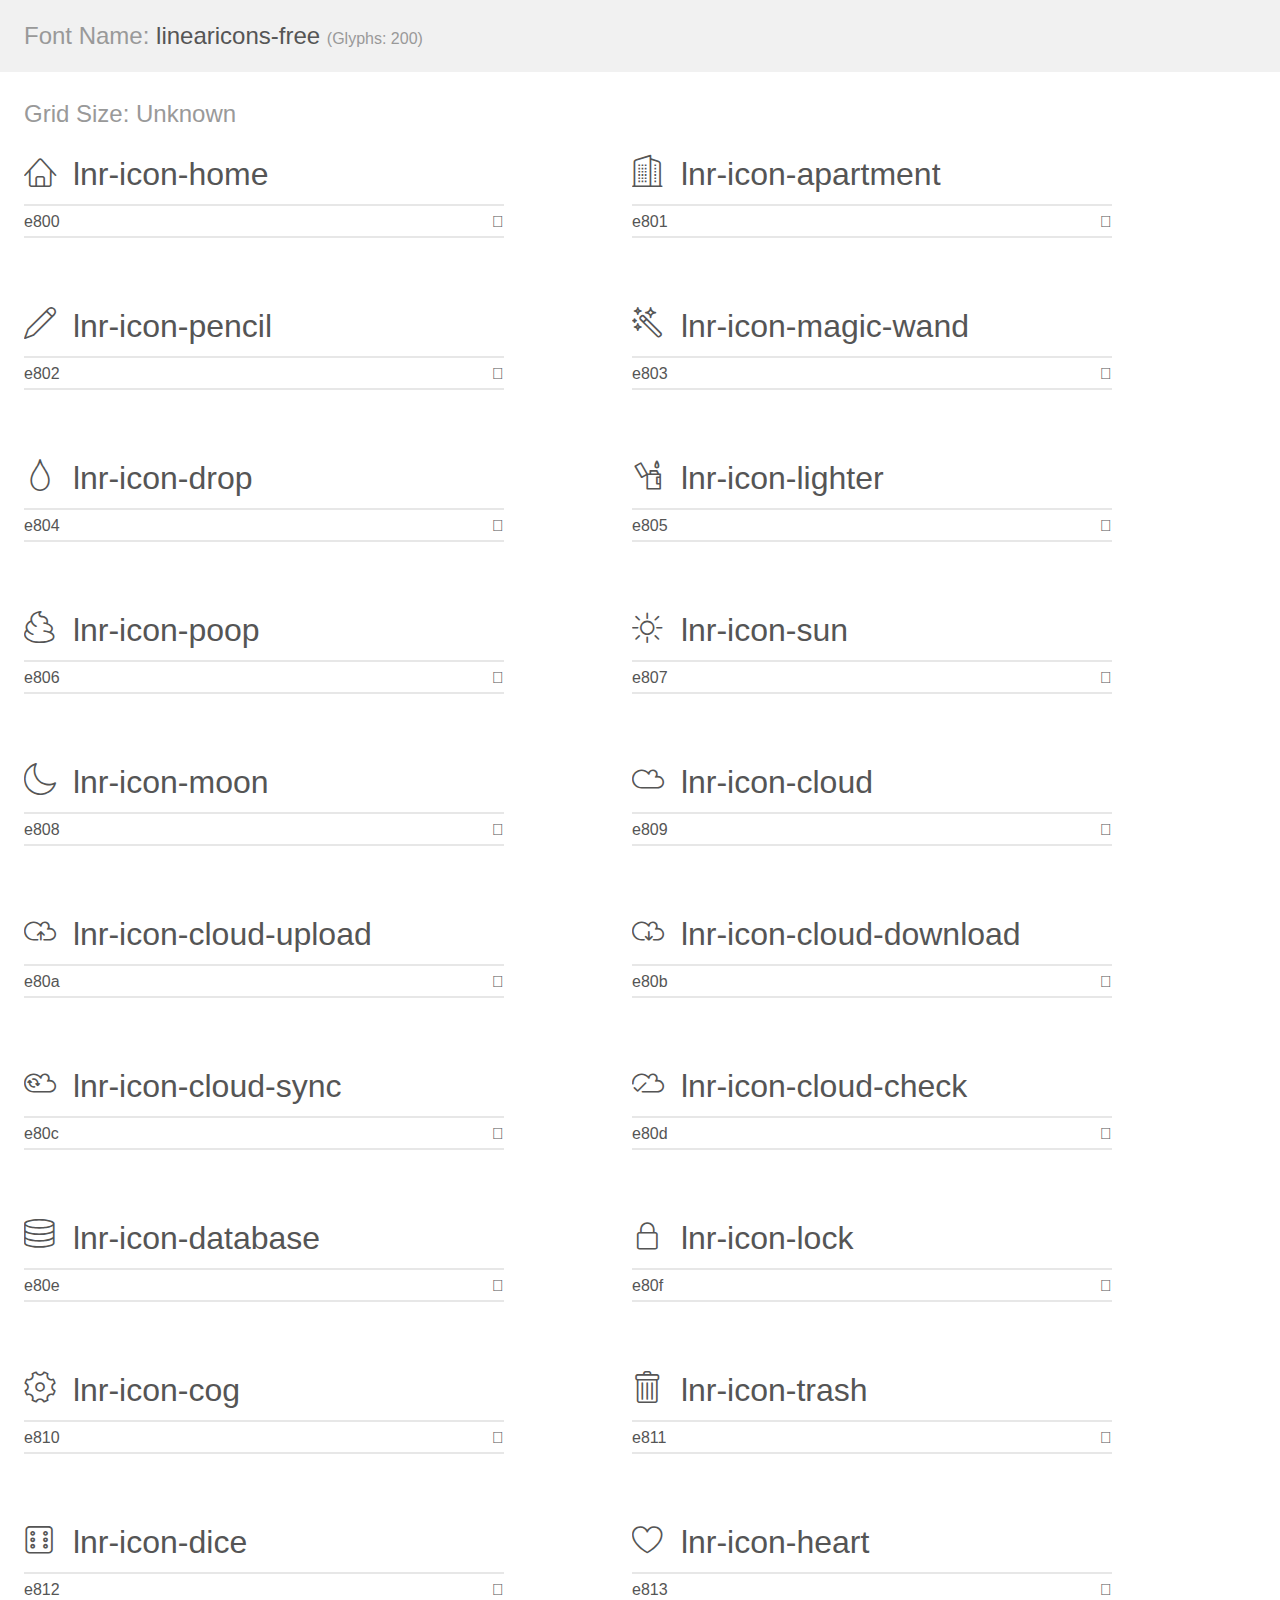
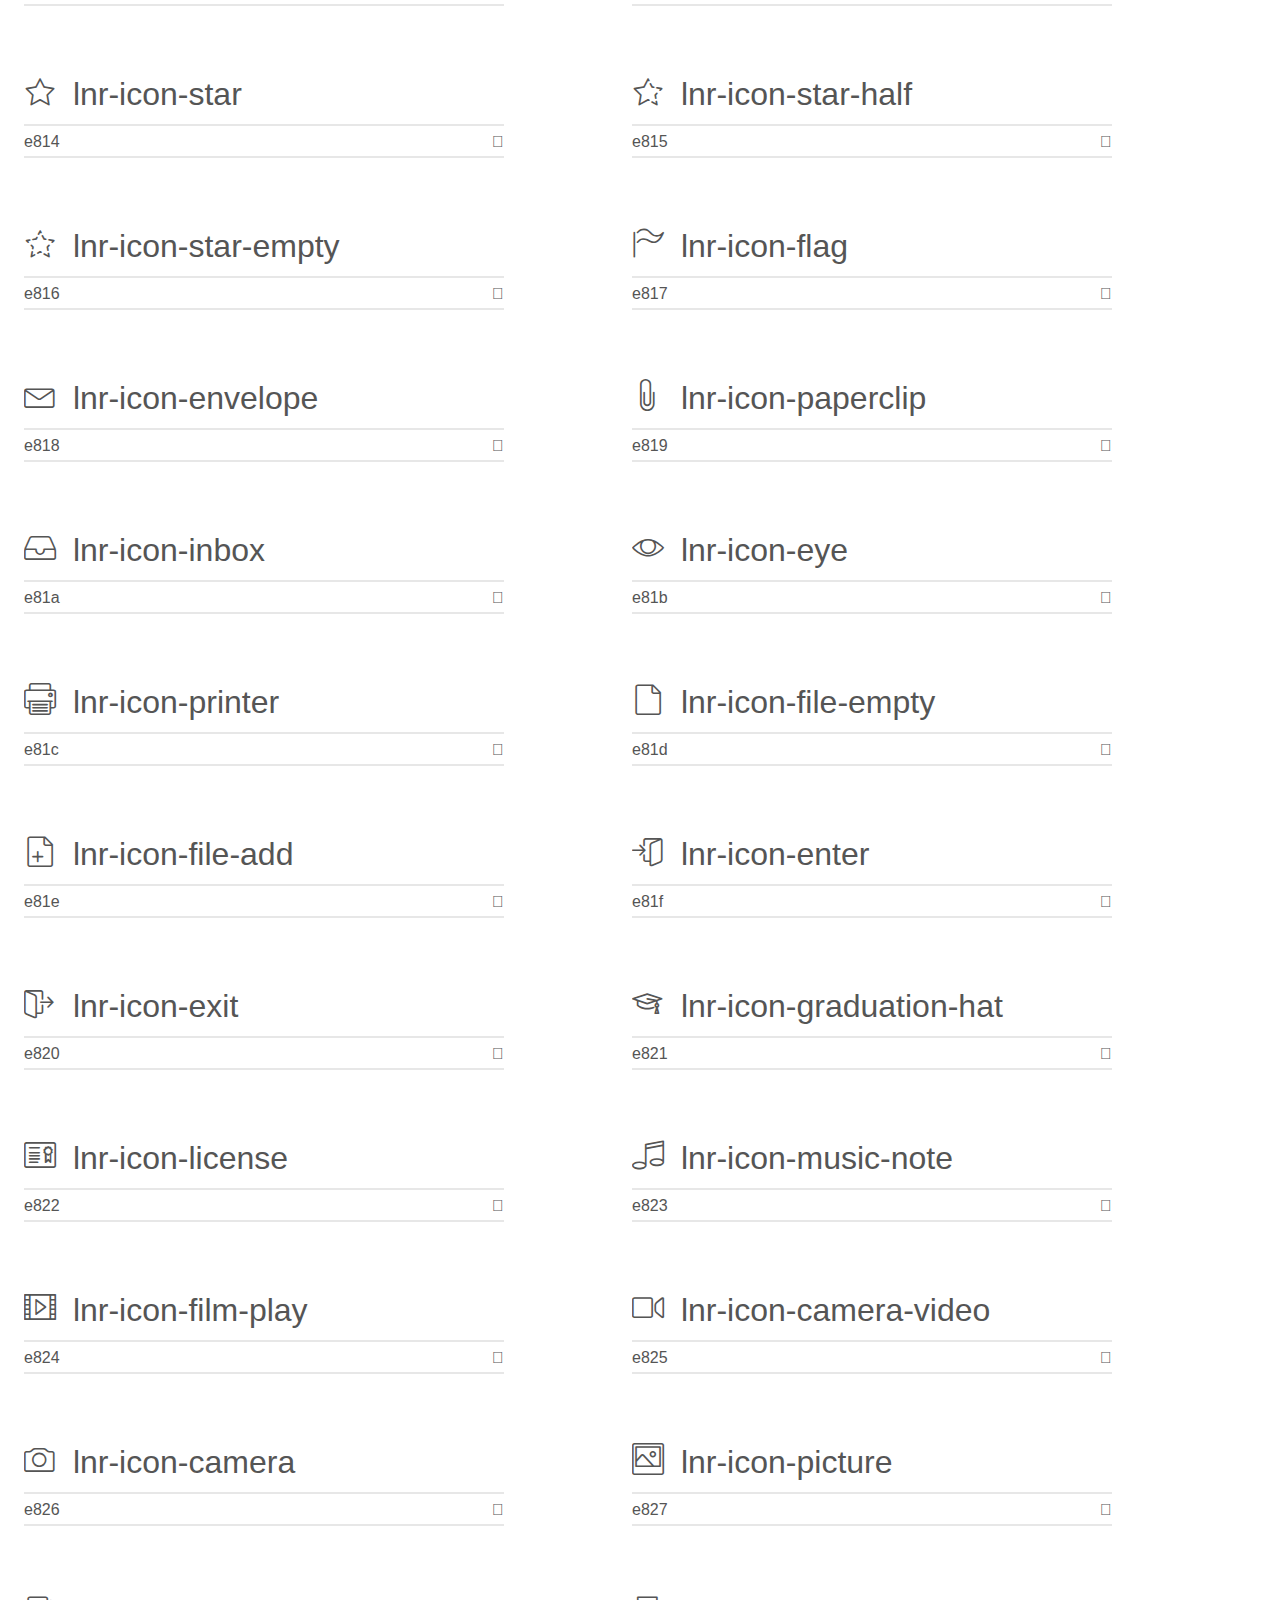
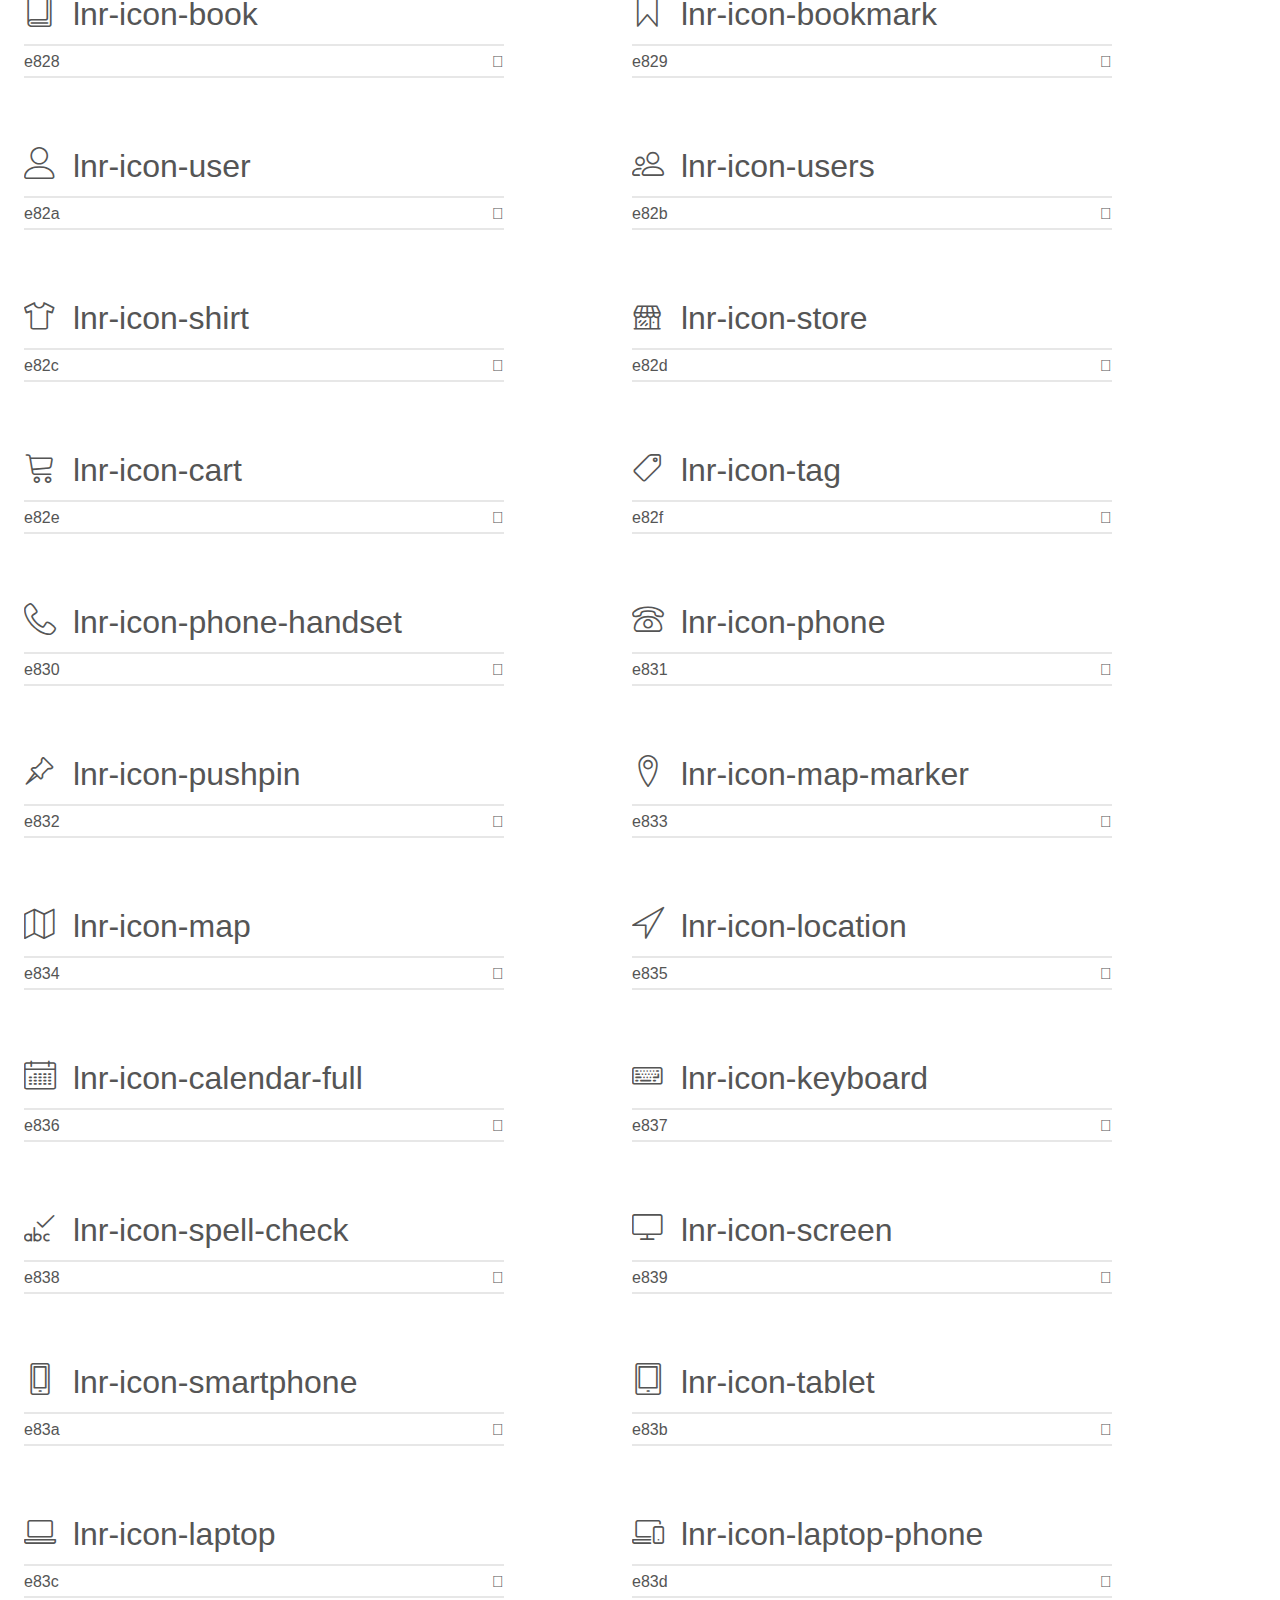
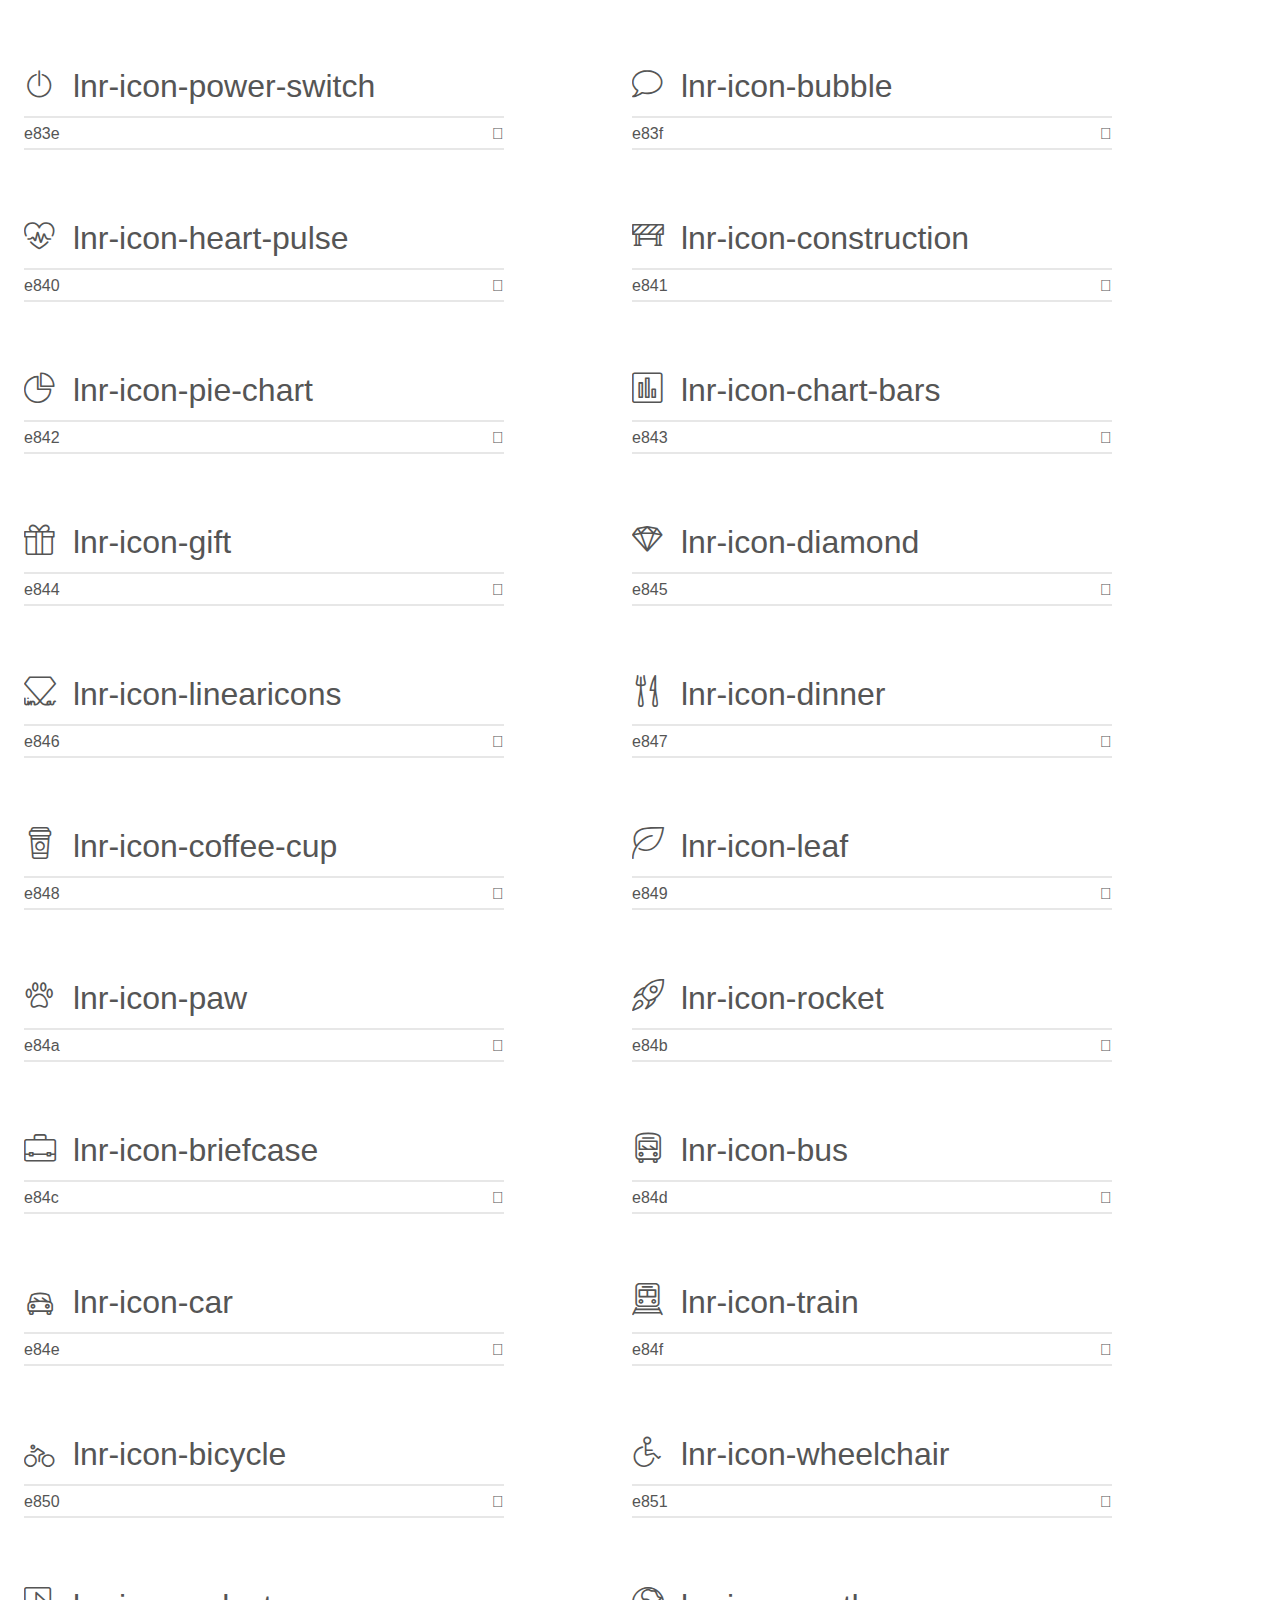
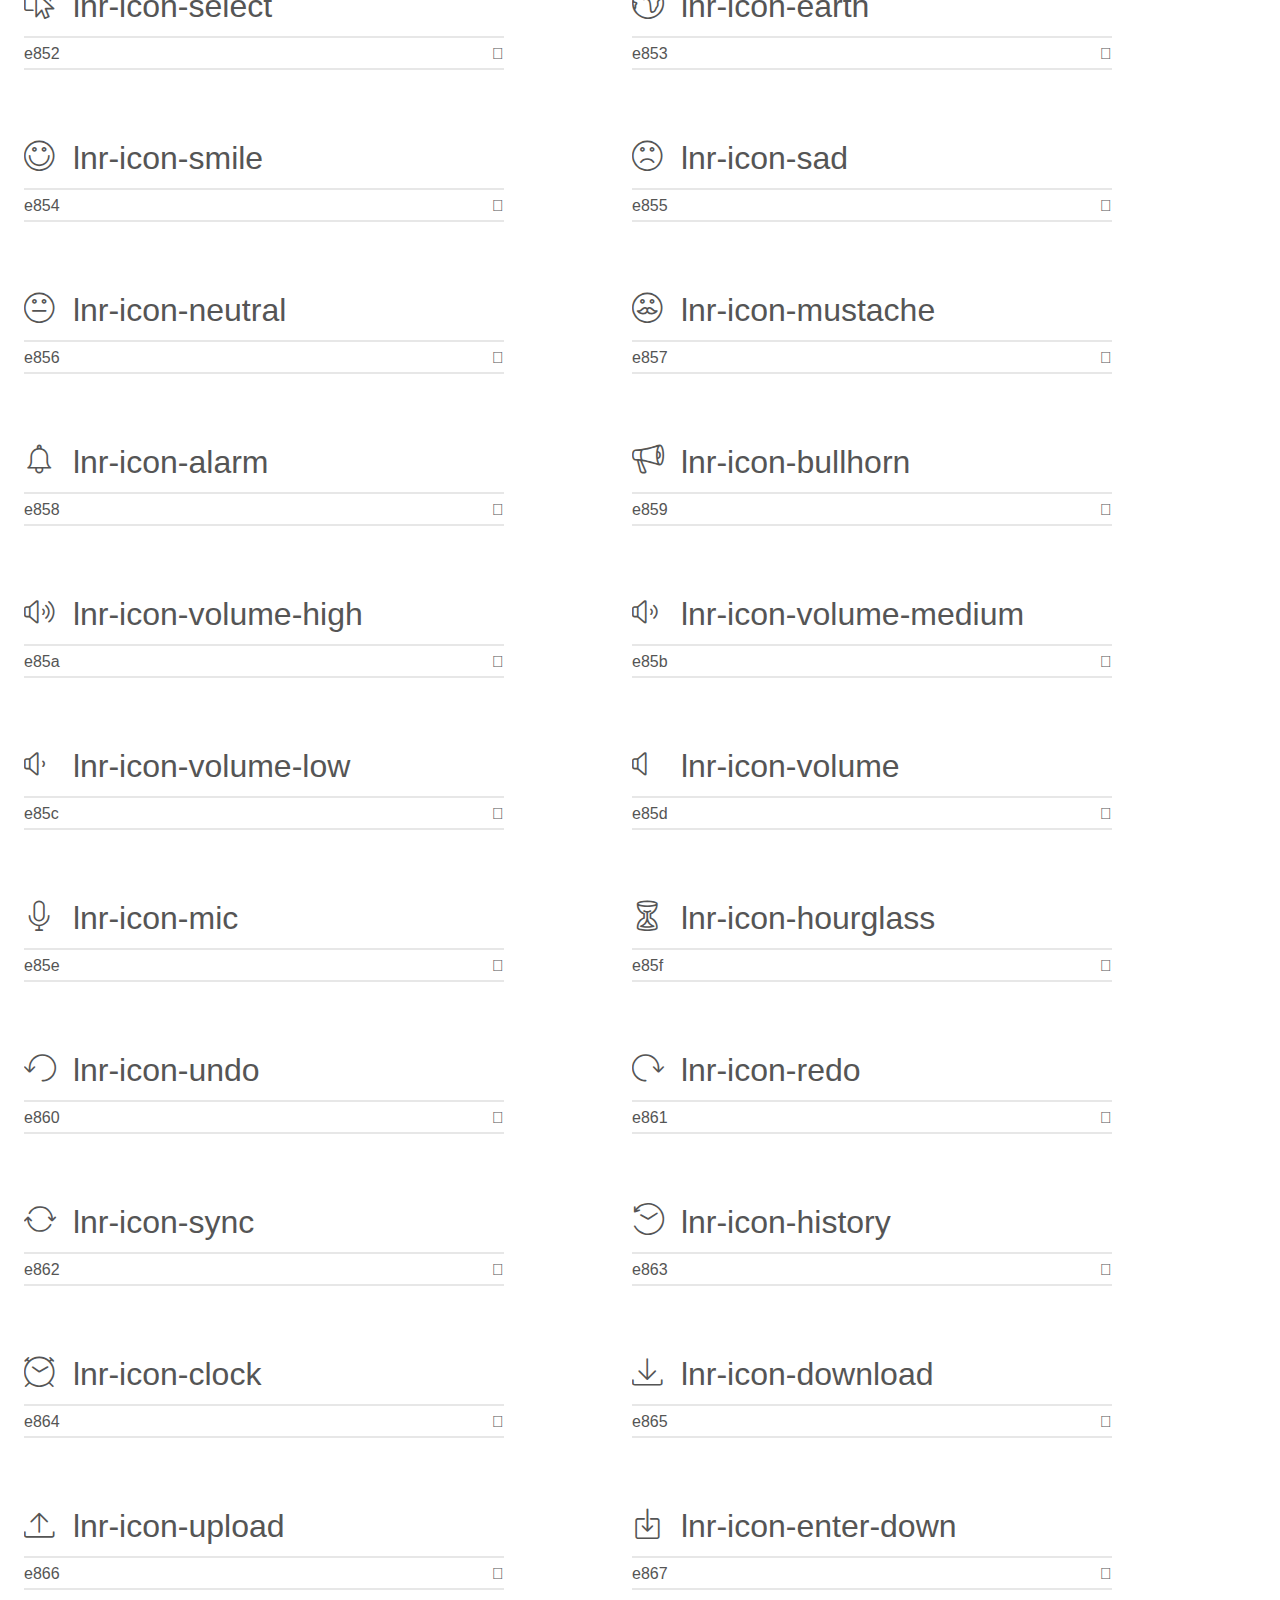
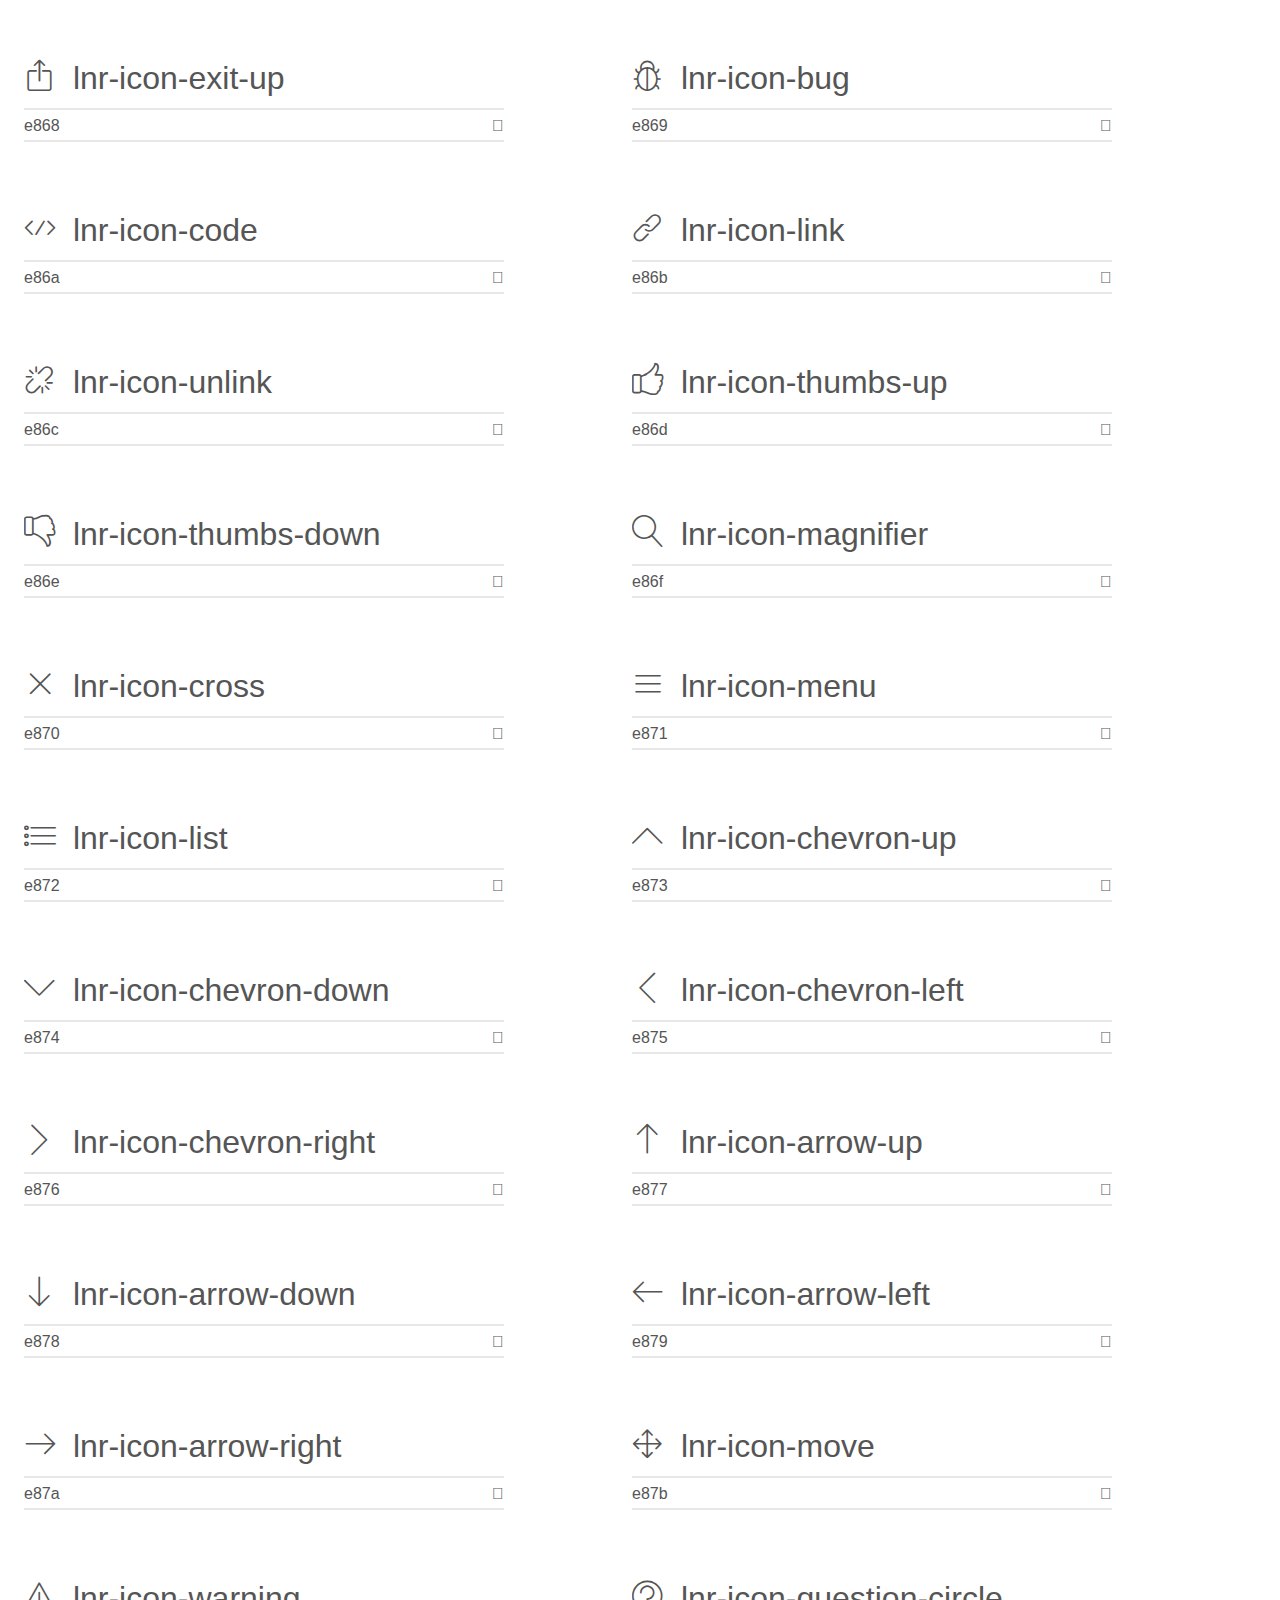
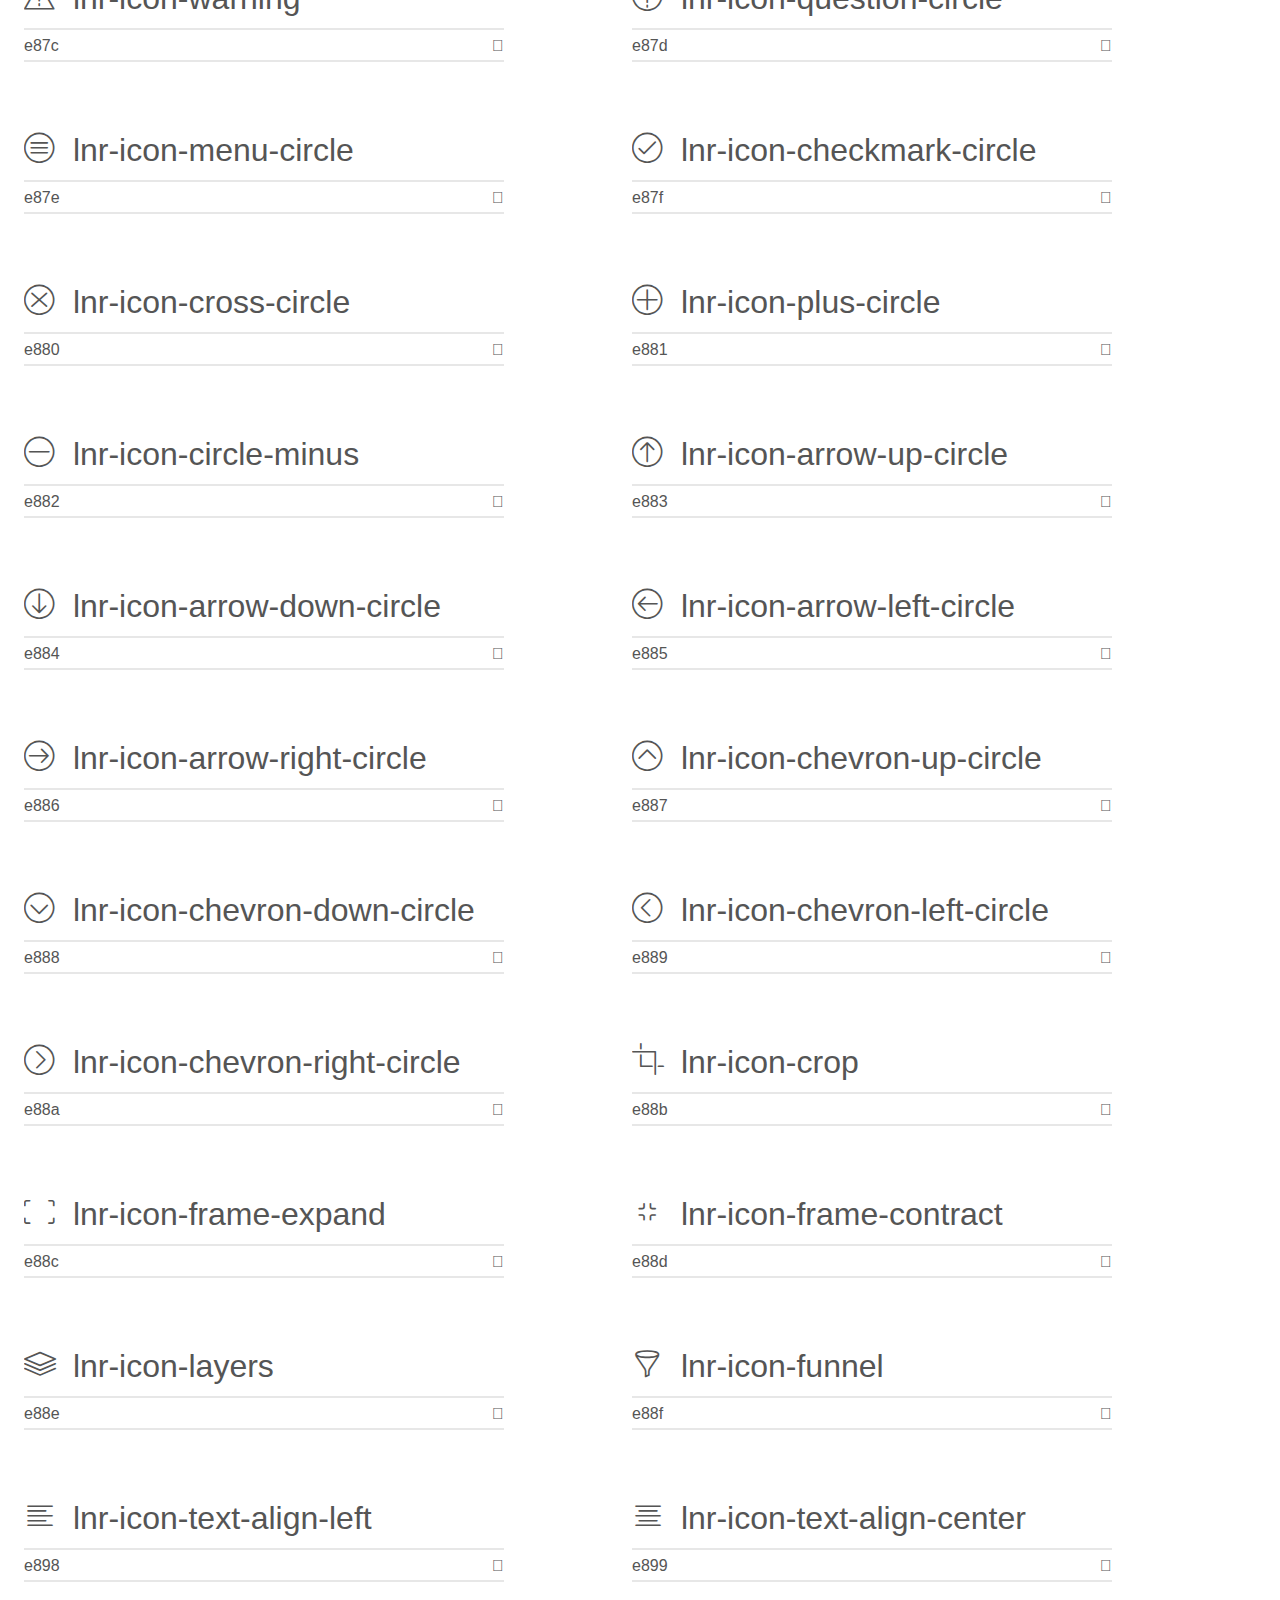
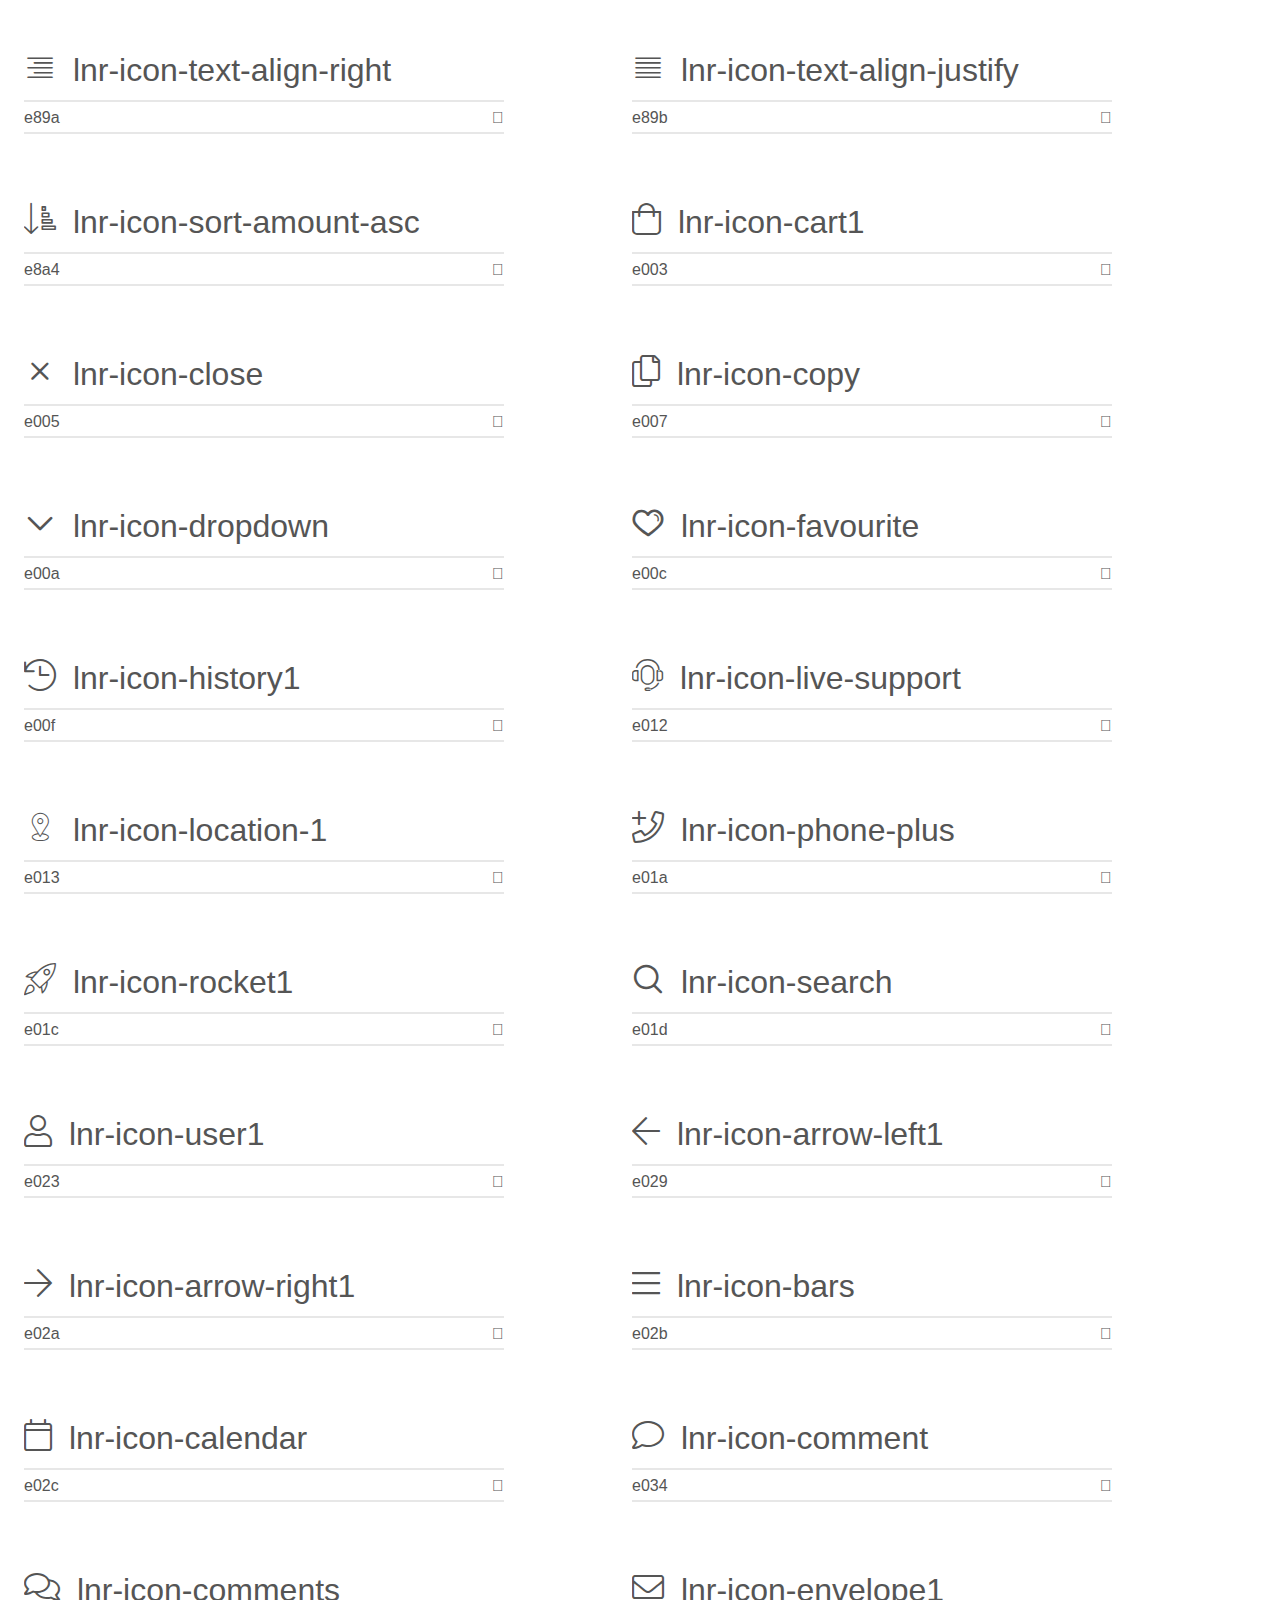
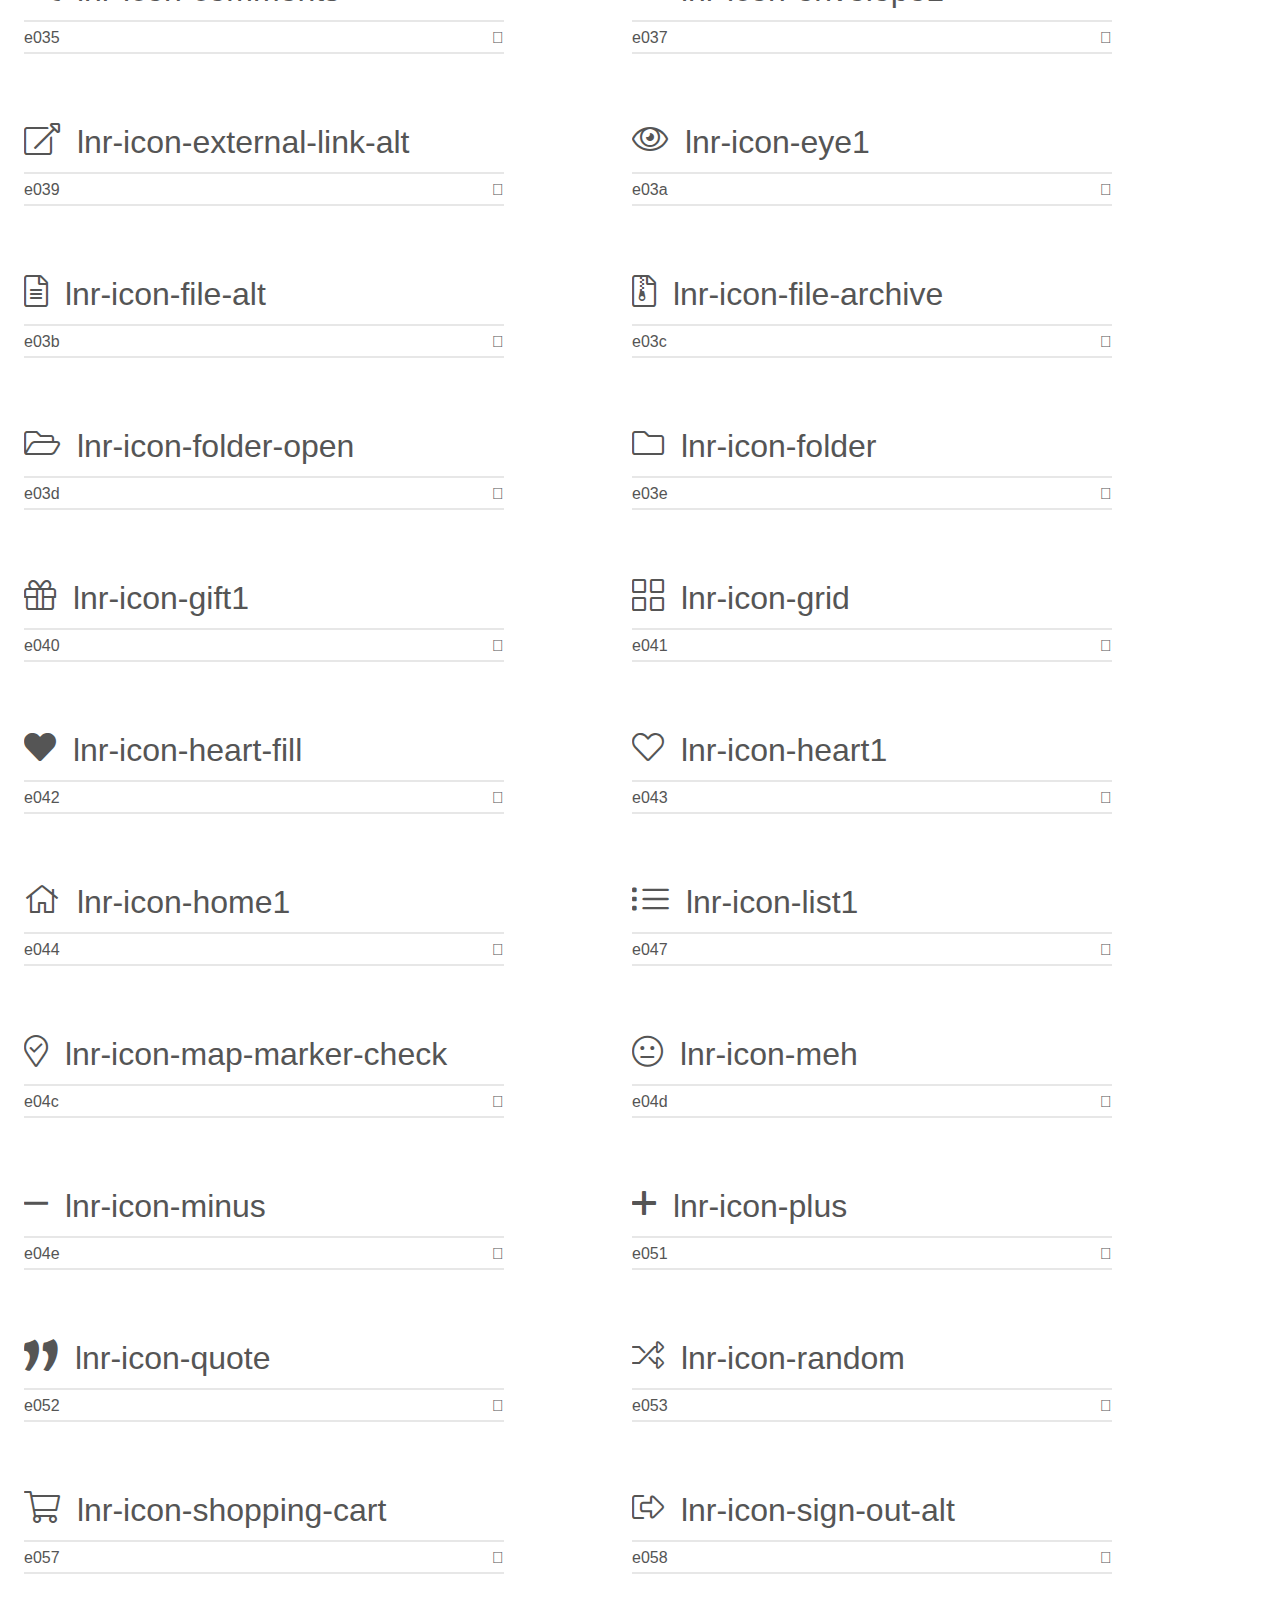
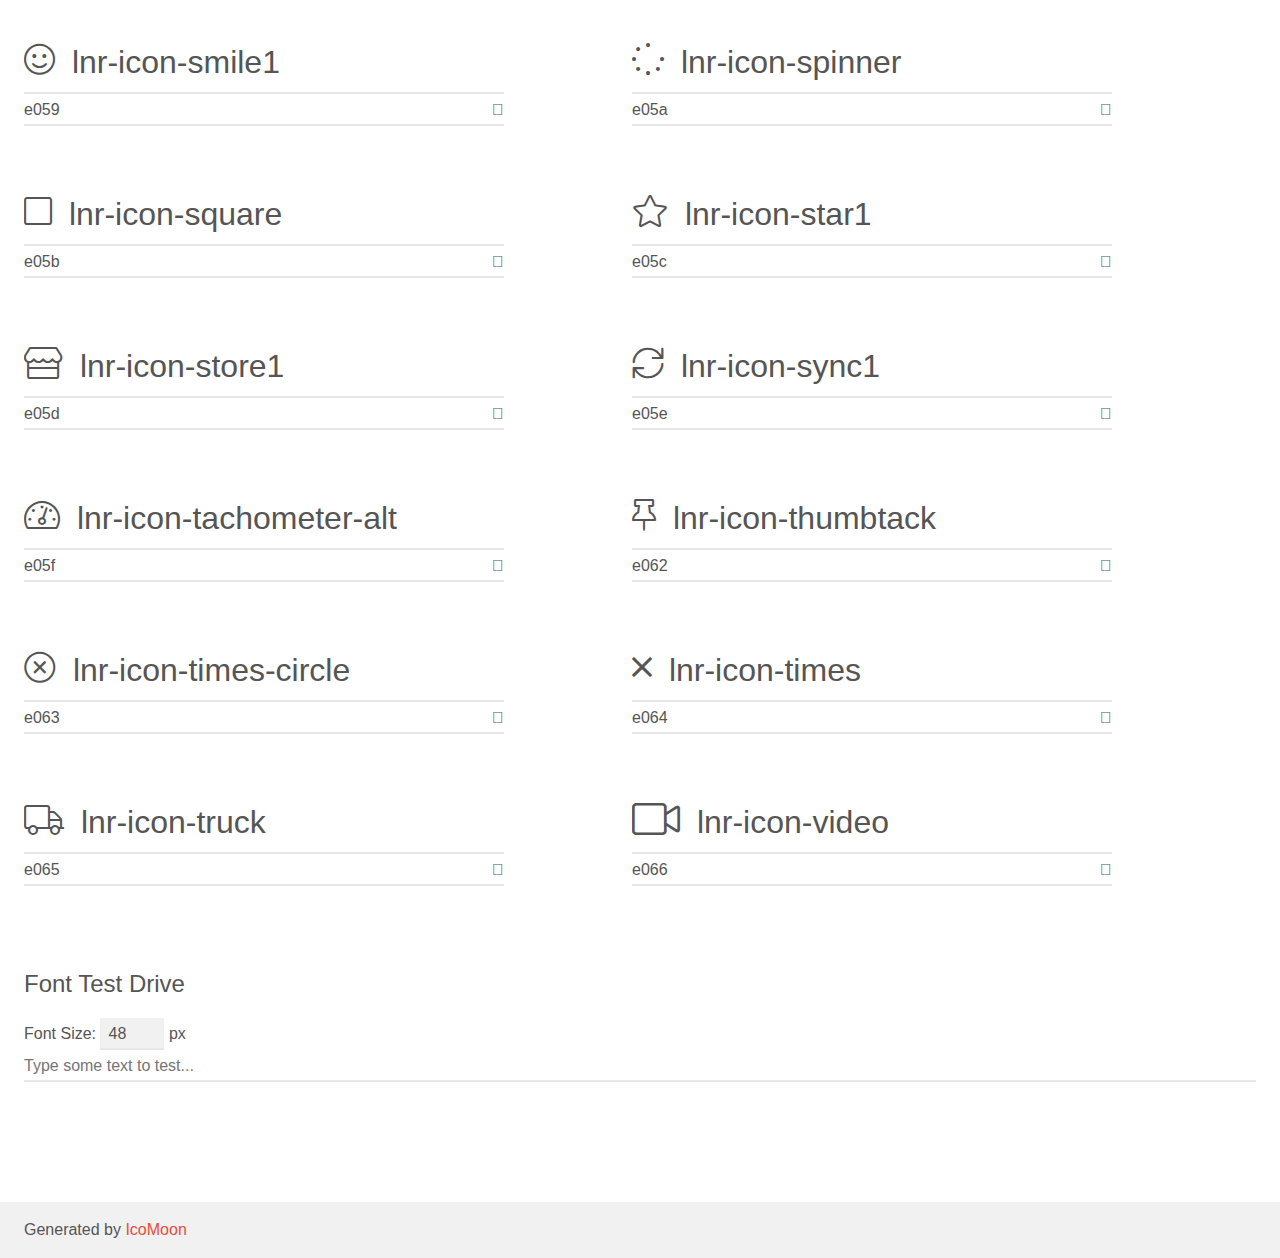
<file: fonts/linearicons-free.html>
<!doctype html>
<html>
<head>
    <meta charset="utf-8">
    <title>IcoMoon Demo</title>
    <meta name="description" content="An Icon Font Generated By IcoMoon.io">
    <meta name="viewport" content="width=device-width, initial-scale=1">
    <link rel="stylesheet" href="demo-files/demo.css">
    <link rel="stylesheet" href="linearicons-free.css"></head>
<body>
    <div class="bgc1 clearfix">
        <h1 class="mhmm mvm"><span class="fgc1">Font Name:</span> linearicons-free <small class="fgc1">(Glyphs:&nbsp;200)</small></h1>
    </div>
    <div class="clearfix mhl ptl">
        <h1 class="mvm mtn fgc1">Grid Size: Unknown</h1>
        <div class="glyph fs1">
            <div class="clearfix bshadow0 pbs">
                <span class="lnr-icon-home"></span>
                <span class="mls"> lnr-icon-home</span>
            </div>
            <fieldset class="fs0 size1of1 clearfix hidden-false">
                <input type="text" readonly value="e800" class="unit size1of2" />
                <input type="text" maxlength="1" readonly value="&#xe800;" class="unitRight size1of2 talign-right" />
            </fieldset>
            <div class="fs0 bshadow0 clearfix hidden-true">
                <span class="unit pvs fgc1">liga: </span>
                <input type="text" readonly value="" class="liga unitRight" />
            </div>
        </div>
        <div class="glyph fs1">
            <div class="clearfix bshadow0 pbs">
                <span class="lnr-icon-apartment"></span>
                <span class="mls"> lnr-icon-apartment</span>
            </div>
            <fieldset class="fs0 size1of1 clearfix hidden-false">
                <input type="text" readonly value="e801" class="unit size1of2" />
                <input type="text" maxlength="1" readonly value="&#xe801;" class="unitRight size1of2 talign-right" />
            </fieldset>
            <div class="fs0 bshadow0 clearfix hidden-true">
                <span class="unit pvs fgc1">liga: </span>
                <input type="text" readonly value="" class="liga unitRight" />
            </div>
        </div>
        <div class="glyph fs1">
            <div class="clearfix bshadow0 pbs">
                <span class="lnr-icon-pencil"></span>
                <span class="mls"> lnr-icon-pencil</span>
            </div>
            <fieldset class="fs0 size1of1 clearfix hidden-false">
                <input type="text" readonly value="e802" class="unit size1of2" />
                <input type="text" maxlength="1" readonly value="&#xe802;" class="unitRight size1of2 talign-right" />
            </fieldset>
            <div class="fs0 bshadow0 clearfix hidden-true">
                <span class="unit pvs fgc1">liga: </span>
                <input type="text" readonly value="" class="liga unitRight" />
            </div>
        </div>
        <div class="glyph fs1">
            <div class="clearfix bshadow0 pbs">
                <span class="lnr-icon-magic-wand"></span>
                <span class="mls"> lnr-icon-magic-wand</span>
            </div>
            <fieldset class="fs0 size1of1 clearfix hidden-false">
                <input type="text" readonly value="e803" class="unit size1of2" />
                <input type="text" maxlength="1" readonly value="&#xe803;" class="unitRight size1of2 talign-right" />
            </fieldset>
            <div class="fs0 bshadow0 clearfix hidden-true">
                <span class="unit pvs fgc1">liga: </span>
                <input type="text" readonly value="" class="liga unitRight" />
            </div>
        </div>
        <div class="glyph fs1">
            <div class="clearfix bshadow0 pbs">
                <span class="lnr-icon-drop"></span>
                <span class="mls"> lnr-icon-drop</span>
            </div>
            <fieldset class="fs0 size1of1 clearfix hidden-false">
                <input type="text" readonly value="e804" class="unit size1of2" />
                <input type="text" maxlength="1" readonly value="&#xe804;" class="unitRight size1of2 talign-right" />
            </fieldset>
            <div class="fs0 bshadow0 clearfix hidden-true">
                <span class="unit pvs fgc1">liga: </span>
                <input type="text" readonly value="" class="liga unitRight" />
            </div>
        </div>
        <div class="glyph fs1">
            <div class="clearfix bshadow0 pbs">
                <span class="lnr-icon-lighter"></span>
                <span class="mls"> lnr-icon-lighter</span>
            </div>
            <fieldset class="fs0 size1of1 clearfix hidden-false">
                <input type="text" readonly value="e805" class="unit size1of2" />
                <input type="text" maxlength="1" readonly value="&#xe805;" class="unitRight size1of2 talign-right" />
            </fieldset>
            <div class="fs0 bshadow0 clearfix hidden-true">
                <span class="unit pvs fgc1">liga: </span>
                <input type="text" readonly value="" class="liga unitRight" />
            </div>
        </div>
        <div class="glyph fs1">
            <div class="clearfix bshadow0 pbs">
                <span class="lnr-icon-poop"></span>
                <span class="mls"> lnr-icon-poop</span>
            </div>
            <fieldset class="fs0 size1of1 clearfix hidden-false">
                <input type="text" readonly value="e806" class="unit size1of2" />
                <input type="text" maxlength="1" readonly value="&#xe806;" class="unitRight size1of2 talign-right" />
            </fieldset>
            <div class="fs0 bshadow0 clearfix hidden-true">
                <span class="unit pvs fgc1">liga: </span>
                <input type="text" readonly value="" class="liga unitRight" />
            </div>
        </div>
        <div class="glyph fs1">
            <div class="clearfix bshadow0 pbs">
                <span class="lnr-icon-sun"></span>
                <span class="mls"> lnr-icon-sun</span>
            </div>
            <fieldset class="fs0 size1of1 clearfix hidden-false">
                <input type="text" readonly value="e807" class="unit size1of2" />
                <input type="text" maxlength="1" readonly value="&#xe807;" class="unitRight size1of2 talign-right" />
            </fieldset>
            <div class="fs0 bshadow0 clearfix hidden-true">
                <span class="unit pvs fgc1">liga: </span>
                <input type="text" readonly value="" class="liga unitRight" />
            </div>
        </div>
        <div class="glyph fs1">
            <div class="clearfix bshadow0 pbs">
                <span class="lnr-icon-moon"></span>
                <span class="mls"> lnr-icon-moon</span>
            </div>
            <fieldset class="fs0 size1of1 clearfix hidden-false">
                <input type="text" readonly value="e808" class="unit size1of2" />
                <input type="text" maxlength="1" readonly value="&#xe808;" class="unitRight size1of2 talign-right" />
            </fieldset>
            <div class="fs0 bshadow0 clearfix hidden-true">
                <span class="unit pvs fgc1">liga: </span>
                <input type="text" readonly value="" class="liga unitRight" />
            </div>
        </div>
        <div class="glyph fs1">
            <div class="clearfix bshadow0 pbs">
                <span class="lnr-icon-cloud"></span>
                <span class="mls"> lnr-icon-cloud</span>
            </div>
            <fieldset class="fs0 size1of1 clearfix hidden-false">
                <input type="text" readonly value="e809" class="unit size1of2" />
                <input type="text" maxlength="1" readonly value="&#xe809;" class="unitRight size1of2 talign-right" />
            </fieldset>
            <div class="fs0 bshadow0 clearfix hidden-true">
                <span class="unit pvs fgc1">liga: </span>
                <input type="text" readonly value="" class="liga unitRight" />
            </div>
        </div>
        <div class="glyph fs1">
            <div class="clearfix bshadow0 pbs">
                <span class="lnr-icon-cloud-upload"></span>
                <span class="mls"> lnr-icon-cloud-upload</span>
            </div>
            <fieldset class="fs0 size1of1 clearfix hidden-false">
                <input type="text" readonly value="e80a" class="unit size1of2" />
                <input type="text" maxlength="1" readonly value="&#xe80a;" class="unitRight size1of2 talign-right" />
            </fieldset>
            <div class="fs0 bshadow0 clearfix hidden-true">
                <span class="unit pvs fgc1">liga: </span>
                <input type="text" readonly value="" class="liga unitRight" />
            </div>
        </div>
        <div class="glyph fs1">
            <div class="clearfix bshadow0 pbs">
                <span class="lnr-icon-cloud-download"></span>
                <span class="mls"> lnr-icon-cloud-download</span>
            </div>
            <fieldset class="fs0 size1of1 clearfix hidden-false">
                <input type="text" readonly value="e80b" class="unit size1of2" />
                <input type="text" maxlength="1" readonly value="&#xe80b;" class="unitRight size1of2 talign-right" />
            </fieldset>
            <div class="fs0 bshadow0 clearfix hidden-true">
                <span class="unit pvs fgc1">liga: </span>
                <input type="text" readonly value="" class="liga unitRight" />
            </div>
        </div>
        <div class="glyph fs1">
            <div class="clearfix bshadow0 pbs">
                <span class="lnr-icon-cloud-sync"></span>
                <span class="mls"> lnr-icon-cloud-sync</span>
            </div>
            <fieldset class="fs0 size1of1 clearfix hidden-false">
                <input type="text" readonly value="e80c" class="unit size1of2" />
                <input type="text" maxlength="1" readonly value="&#xe80c;" class="unitRight size1of2 talign-right" />
            </fieldset>
            <div class="fs0 bshadow0 clearfix hidden-true">
                <span class="unit pvs fgc1">liga: </span>
                <input type="text" readonly value="" class="liga unitRight" />
            </div>
        </div>
        <div class="glyph fs1">
            <div class="clearfix bshadow0 pbs">
                <span class="lnr-icon-cloud-check"></span>
                <span class="mls"> lnr-icon-cloud-check</span>
            </div>
            <fieldset class="fs0 size1of1 clearfix hidden-false">
                <input type="text" readonly value="e80d" class="unit size1of2" />
                <input type="text" maxlength="1" readonly value="&#xe80d;" class="unitRight size1of2 talign-right" />
            </fieldset>
            <div class="fs0 bshadow0 clearfix hidden-true">
                <span class="unit pvs fgc1">liga: </span>
                <input type="text" readonly value="" class="liga unitRight" />
            </div>
        </div>
        <div class="glyph fs1">
            <div class="clearfix bshadow0 pbs">
                <span class="lnr-icon-database"></span>
                <span class="mls"> lnr-icon-database</span>
            </div>
            <fieldset class="fs0 size1of1 clearfix hidden-false">
                <input type="text" readonly value="e80e" class="unit size1of2" />
                <input type="text" maxlength="1" readonly value="&#xe80e;" class="unitRight size1of2 talign-right" />
            </fieldset>
            <div class="fs0 bshadow0 clearfix hidden-true">
                <span class="unit pvs fgc1">liga: </span>
                <input type="text" readonly value="" class="liga unitRight" />
            </div>
        </div>
        <div class="glyph fs1">
            <div class="clearfix bshadow0 pbs">
                <span class="lnr-icon-lock"></span>
                <span class="mls"> lnr-icon-lock</span>
            </div>
            <fieldset class="fs0 size1of1 clearfix hidden-false">
                <input type="text" readonly value="e80f" class="unit size1of2" />
                <input type="text" maxlength="1" readonly value="&#xe80f;" class="unitRight size1of2 talign-right" />
            </fieldset>
            <div class="fs0 bshadow0 clearfix hidden-true">
                <span class="unit pvs fgc1">liga: </span>
                <input type="text" readonly value="" class="liga unitRight" />
            </div>
        </div>
        <div class="glyph fs1">
            <div class="clearfix bshadow0 pbs">
                <span class="lnr-icon-cog"></span>
                <span class="mls"> lnr-icon-cog</span>
            </div>
            <fieldset class="fs0 size1of1 clearfix hidden-false">
                <input type="text" readonly value="e810" class="unit size1of2" />
                <input type="text" maxlength="1" readonly value="&#xe810;" class="unitRight size1of2 talign-right" />
            </fieldset>
            <div class="fs0 bshadow0 clearfix hidden-true">
                <span class="unit pvs fgc1">liga: </span>
                <input type="text" readonly value="" class="liga unitRight" />
            </div>
        </div>
        <div class="glyph fs1">
            <div class="clearfix bshadow0 pbs">
                <span class="lnr-icon-trash"></span>
                <span class="mls"> lnr-icon-trash</span>
            </div>
            <fieldset class="fs0 size1of1 clearfix hidden-false">
                <input type="text" readonly value="e811" class="unit size1of2" />
                <input type="text" maxlength="1" readonly value="&#xe811;" class="unitRight size1of2 talign-right" />
            </fieldset>
            <div class="fs0 bshadow0 clearfix hidden-true">
                <span class="unit pvs fgc1">liga: </span>
                <input type="text" readonly value="" class="liga unitRight" />
            </div>
        </div>
        <div class="glyph fs1">
            <div class="clearfix bshadow0 pbs">
                <span class="lnr-icon-dice"></span>
                <span class="mls"> lnr-icon-dice</span>
            </div>
            <fieldset class="fs0 size1of1 clearfix hidden-false">
                <input type="text" readonly value="e812" class="unit size1of2" />
                <input type="text" maxlength="1" readonly value="&#xe812;" class="unitRight size1of2 talign-right" />
            </fieldset>
            <div class="fs0 bshadow0 clearfix hidden-true">
                <span class="unit pvs fgc1">liga: </span>
                <input type="text" readonly value="" class="liga unitRight" />
            </div>
        </div>
        <div class="glyph fs1">
            <div class="clearfix bshadow0 pbs">
                <span class="lnr-icon-heart"></span>
                <span class="mls"> lnr-icon-heart</span>
            </div>
            <fieldset class="fs0 size1of1 clearfix hidden-false">
                <input type="text" readonly value="e813" class="unit size1of2" />
                <input type="text" maxlength="1" readonly value="&#xe813;" class="unitRight size1of2 talign-right" />
            </fieldset>
            <div class="fs0 bshadow0 clearfix hidden-true">
                <span class="unit pvs fgc1">liga: </span>
                <input type="text" readonly value="" class="liga unitRight" />
            </div>
        </div>
        <div class="glyph fs1">
            <div class="clearfix bshadow0 pbs">
                <span class="lnr-icon-star"></span>
                <span class="mls"> lnr-icon-star</span>
            </div>
            <fieldset class="fs0 size1of1 clearfix hidden-false">
                <input type="text" readonly value="e814" class="unit size1of2" />
                <input type="text" maxlength="1" readonly value="&#xe814;" class="unitRight size1of2 talign-right" />
            </fieldset>
            <div class="fs0 bshadow0 clearfix hidden-true">
                <span class="unit pvs fgc1">liga: </span>
                <input type="text" readonly value="" class="liga unitRight" />
            </div>
        </div>
        <div class="glyph fs1">
            <div class="clearfix bshadow0 pbs">
                <span class="lnr-icon-star-half"></span>
                <span class="mls"> lnr-icon-star-half</span>
            </div>
            <fieldset class="fs0 size1of1 clearfix hidden-false">
                <input type="text" readonly value="e815" class="unit size1of2" />
                <input type="text" maxlength="1" readonly value="&#xe815;" class="unitRight size1of2 talign-right" />
            </fieldset>
            <div class="fs0 bshadow0 clearfix hidden-true">
                <span class="unit pvs fgc1">liga: </span>
                <input type="text" readonly value="" class="liga unitRight" />
            </div>
        </div>
        <div class="glyph fs1">
            <div class="clearfix bshadow0 pbs">
                <span class="lnr-icon-star-empty"></span>
                <span class="mls"> lnr-icon-star-empty</span>
            </div>
            <fieldset class="fs0 size1of1 clearfix hidden-false">
                <input type="text" readonly value="e816" class="unit size1of2" />
                <input type="text" maxlength="1" readonly value="&#xe816;" class="unitRight size1of2 talign-right" />
            </fieldset>
            <div class="fs0 bshadow0 clearfix hidden-true">
                <span class="unit pvs fgc1">liga: </span>
                <input type="text" readonly value="" class="liga unitRight" />
            </div>
        </div>
        <div class="glyph fs1">
            <div class="clearfix bshadow0 pbs">
                <span class="lnr-icon-flag"></span>
                <span class="mls"> lnr-icon-flag</span>
            </div>
            <fieldset class="fs0 size1of1 clearfix hidden-false">
                <input type="text" readonly value="e817" class="unit size1of2" />
                <input type="text" maxlength="1" readonly value="&#xe817;" class="unitRight size1of2 talign-right" />
            </fieldset>
            <div class="fs0 bshadow0 clearfix hidden-true">
                <span class="unit pvs fgc1">liga: </span>
                <input type="text" readonly value="" class="liga unitRight" />
            </div>
        </div>
        <div class="glyph fs1">
            <div class="clearfix bshadow0 pbs">
                <span class="lnr-icon-envelope"></span>
                <span class="mls"> lnr-icon-envelope</span>
            </div>
            <fieldset class="fs0 size1of1 clearfix hidden-false">
                <input type="text" readonly value="e818" class="unit size1of2" />
                <input type="text" maxlength="1" readonly value="&#xe818;" class="unitRight size1of2 talign-right" />
            </fieldset>
            <div class="fs0 bshadow0 clearfix hidden-true">
                <span class="unit pvs fgc1">liga: </span>
                <input type="text" readonly value="" class="liga unitRight" />
            </div>
        </div>
        <div class="glyph fs1">
            <div class="clearfix bshadow0 pbs">
                <span class="lnr-icon-paperclip"></span>
                <span class="mls"> lnr-icon-paperclip</span>
            </div>
            <fieldset class="fs0 size1of1 clearfix hidden-false">
                <input type="text" readonly value="e819" class="unit size1of2" />
                <input type="text" maxlength="1" readonly value="&#xe819;" class="unitRight size1of2 talign-right" />
            </fieldset>
            <div class="fs0 bshadow0 clearfix hidden-true">
                <span class="unit pvs fgc1">liga: </span>
                <input type="text" readonly value="" class="liga unitRight" />
            </div>
        </div>
        <div class="glyph fs1">
            <div class="clearfix bshadow0 pbs">
                <span class="lnr-icon-inbox"></span>
                <span class="mls"> lnr-icon-inbox</span>
            </div>
            <fieldset class="fs0 size1of1 clearfix hidden-false">
                <input type="text" readonly value="e81a" class="unit size1of2" />
                <input type="text" maxlength="1" readonly value="&#xe81a;" class="unitRight size1of2 talign-right" />
            </fieldset>
            <div class="fs0 bshadow0 clearfix hidden-true">
                <span class="unit pvs fgc1">liga: </span>
                <input type="text" readonly value="" class="liga unitRight" />
            </div>
        </div>
        <div class="glyph fs1">
            <div class="clearfix bshadow0 pbs">
                <span class="lnr-icon-eye"></span>
                <span class="mls"> lnr-icon-eye</span>
            </div>
            <fieldset class="fs0 size1of1 clearfix hidden-false">
                <input type="text" readonly value="e81b" class="unit size1of2" />
                <input type="text" maxlength="1" readonly value="&#xe81b;" class="unitRight size1of2 talign-right" />
            </fieldset>
            <div class="fs0 bshadow0 clearfix hidden-true">
                <span class="unit pvs fgc1">liga: </span>
                <input type="text" readonly value="" class="liga unitRight" />
            </div>
        </div>
        <div class="glyph fs1">
            <div class="clearfix bshadow0 pbs">
                <span class="lnr-icon-printer"></span>
                <span class="mls"> lnr-icon-printer</span>
            </div>
            <fieldset class="fs0 size1of1 clearfix hidden-false">
                <input type="text" readonly value="e81c" class="unit size1of2" />
                <input type="text" maxlength="1" readonly value="&#xe81c;" class="unitRight size1of2 talign-right" />
            </fieldset>
            <div class="fs0 bshadow0 clearfix hidden-true">
                <span class="unit pvs fgc1">liga: </span>
                <input type="text" readonly value="" class="liga unitRight" />
            </div>
        </div>
        <div class="glyph fs1">
            <div class="clearfix bshadow0 pbs">
                <span class="lnr-icon-file-empty"></span>
                <span class="mls"> lnr-icon-file-empty</span>
            </div>
            <fieldset class="fs0 size1of1 clearfix hidden-false">
                <input type="text" readonly value="e81d" class="unit size1of2" />
                <input type="text" maxlength="1" readonly value="&#xe81d;" class="unitRight size1of2 talign-right" />
            </fieldset>
            <div class="fs0 bshadow0 clearfix hidden-true">
                <span class="unit pvs fgc1">liga: </span>
                <input type="text" readonly value="" class="liga unitRight" />
            </div>
        </div>
        <div class="glyph fs1">
            <div class="clearfix bshadow0 pbs">
                <span class="lnr-icon-file-add"></span>
                <span class="mls"> lnr-icon-file-add</span>
            </div>
            <fieldset class="fs0 size1of1 clearfix hidden-false">
                <input type="text" readonly value="e81e" class="unit size1of2" />
                <input type="text" maxlength="1" readonly value="&#xe81e;" class="unitRight size1of2 talign-right" />
            </fieldset>
            <div class="fs0 bshadow0 clearfix hidden-true">
                <span class="unit pvs fgc1">liga: </span>
                <input type="text" readonly value="" class="liga unitRight" />
            </div>
        </div>
        <div class="glyph fs1">
            <div class="clearfix bshadow0 pbs">
                <span class="lnr-icon-enter"></span>
                <span class="mls"> lnr-icon-enter</span>
            </div>
            <fieldset class="fs0 size1of1 clearfix hidden-false">
                <input type="text" readonly value="e81f" class="unit size1of2" />
                <input type="text" maxlength="1" readonly value="&#xe81f;" class="unitRight size1of2 talign-right" />
            </fieldset>
            <div class="fs0 bshadow0 clearfix hidden-true">
                <span class="unit pvs fgc1">liga: </span>
                <input type="text" readonly value="" class="liga unitRight" />
            </div>
        </div>
        <div class="glyph fs1">
            <div class="clearfix bshadow0 pbs">
                <span class="lnr-icon-exit"></span>
                <span class="mls"> lnr-icon-exit</span>
            </div>
            <fieldset class="fs0 size1of1 clearfix hidden-false">
                <input type="text" readonly value="e820" class="unit size1of2" />
                <input type="text" maxlength="1" readonly value="&#xe820;" class="unitRight size1of2 talign-right" />
            </fieldset>
            <div class="fs0 bshadow0 clearfix hidden-true">
                <span class="unit pvs fgc1">liga: </span>
                <input type="text" readonly value="" class="liga unitRight" />
            </div>
        </div>
        <div class="glyph fs1">
            <div class="clearfix bshadow0 pbs">
                <span class="lnr-icon-graduation-hat"></span>
                <span class="mls"> lnr-icon-graduation-hat</span>
            </div>
            <fieldset class="fs0 size1of1 clearfix hidden-false">
                <input type="text" readonly value="e821" class="unit size1of2" />
                <input type="text" maxlength="1" readonly value="&#xe821;" class="unitRight size1of2 talign-right" />
            </fieldset>
            <div class="fs0 bshadow0 clearfix hidden-true">
                <span class="unit pvs fgc1">liga: </span>
                <input type="text" readonly value="" class="liga unitRight" />
            </div>
        </div>
        <div class="glyph fs1">
            <div class="clearfix bshadow0 pbs">
                <span class="lnr-icon-license"></span>
                <span class="mls"> lnr-icon-license</span>
            </div>
            <fieldset class="fs0 size1of1 clearfix hidden-false">
                <input type="text" readonly value="e822" class="unit size1of2" />
                <input type="text" maxlength="1" readonly value="&#xe822;" class="unitRight size1of2 talign-right" />
            </fieldset>
            <div class="fs0 bshadow0 clearfix hidden-true">
                <span class="unit pvs fgc1">liga: </span>
                <input type="text" readonly value="" class="liga unitRight" />
            </div>
        </div>
        <div class="glyph fs1">
            <div class="clearfix bshadow0 pbs">
                <span class="lnr-icon-music-note"></span>
                <span class="mls"> lnr-icon-music-note</span>
            </div>
            <fieldset class="fs0 size1of1 clearfix hidden-false">
                <input type="text" readonly value="e823" class="unit size1of2" />
                <input type="text" maxlength="1" readonly value="&#xe823;" class="unitRight size1of2 talign-right" />
            </fieldset>
            <div class="fs0 bshadow0 clearfix hidden-true">
                <span class="unit pvs fgc1">liga: </span>
                <input type="text" readonly value="" class="liga unitRight" />
            </div>
        </div>
        <div class="glyph fs1">
            <div class="clearfix bshadow0 pbs">
                <span class="lnr-icon-film-play"></span>
                <span class="mls"> lnr-icon-film-play</span>
            </div>
            <fieldset class="fs0 size1of1 clearfix hidden-false">
                <input type="text" readonly value="e824" class="unit size1of2" />
                <input type="text" maxlength="1" readonly value="&#xe824;" class="unitRight size1of2 talign-right" />
            </fieldset>
            <div class="fs0 bshadow0 clearfix hidden-true">
                <span class="unit pvs fgc1">liga: </span>
                <input type="text" readonly value="" class="liga unitRight" />
            </div>
        </div>
        <div class="glyph fs1">
            <div class="clearfix bshadow0 pbs">
                <span class="lnr-icon-camera-video"></span>
                <span class="mls"> lnr-icon-camera-video</span>
            </div>
            <fieldset class="fs0 size1of1 clearfix hidden-false">
                <input type="text" readonly value="e825" class="unit size1of2" />
                <input type="text" maxlength="1" readonly value="&#xe825;" class="unitRight size1of2 talign-right" />
            </fieldset>
            <div class="fs0 bshadow0 clearfix hidden-true">
                <span class="unit pvs fgc1">liga: </span>
                <input type="text" readonly value="" class="liga unitRight" />
            </div>
        </div>
        <div class="glyph fs1">
            <div class="clearfix bshadow0 pbs">
                <span class="lnr-icon-camera"></span>
                <span class="mls"> lnr-icon-camera</span>
            </div>
            <fieldset class="fs0 size1of1 clearfix hidden-false">
                <input type="text" readonly value="e826" class="unit size1of2" />
                <input type="text" maxlength="1" readonly value="&#xe826;" class="unitRight size1of2 talign-right" />
            </fieldset>
            <div class="fs0 bshadow0 clearfix hidden-true">
                <span class="unit pvs fgc1">liga: </span>
                <input type="text" readonly value="" class="liga unitRight" />
            </div>
        </div>
        <div class="glyph fs1">
            <div class="clearfix bshadow0 pbs">
                <span class="lnr-icon-picture"></span>
                <span class="mls"> lnr-icon-picture</span>
            </div>
            <fieldset class="fs0 size1of1 clearfix hidden-false">
                <input type="text" readonly value="e827" class="unit size1of2" />
                <input type="text" maxlength="1" readonly value="&#xe827;" class="unitRight size1of2 talign-right" />
            </fieldset>
            <div class="fs0 bshadow0 clearfix hidden-true">
                <span class="unit pvs fgc1">liga: </span>
                <input type="text" readonly value="" class="liga unitRight" />
            </div>
        </div>
        <div class="glyph fs1">
            <div class="clearfix bshadow0 pbs">
                <span class="lnr-icon-book"></span>
                <span class="mls"> lnr-icon-book</span>
            </div>
            <fieldset class="fs0 size1of1 clearfix hidden-false">
                <input type="text" readonly value="e828" class="unit size1of2" />
                <input type="text" maxlength="1" readonly value="&#xe828;" class="unitRight size1of2 talign-right" />
            </fieldset>
            <div class="fs0 bshadow0 clearfix hidden-true">
                <span class="unit pvs fgc1">liga: </span>
                <input type="text" readonly value="" class="liga unitRight" />
            </div>
        </div>
        <div class="glyph fs1">
            <div class="clearfix bshadow0 pbs">
                <span class="lnr-icon-bookmark"></span>
                <span class="mls"> lnr-icon-bookmark</span>
            </div>
            <fieldset class="fs0 size1of1 clearfix hidden-false">
                <input type="text" readonly value="e829" class="unit size1of2" />
                <input type="text" maxlength="1" readonly value="&#xe829;" class="unitRight size1of2 talign-right" />
            </fieldset>
            <div class="fs0 bshadow0 clearfix hidden-true">
                <span class="unit pvs fgc1">liga: </span>
                <input type="text" readonly value="" class="liga unitRight" />
            </div>
        </div>
        <div class="glyph fs1">
            <div class="clearfix bshadow0 pbs">
                <span class="lnr-icon-user"></span>
                <span class="mls"> lnr-icon-user</span>
            </div>
            <fieldset class="fs0 size1of1 clearfix hidden-false">
                <input type="text" readonly value="e82a" class="unit size1of2" />
                <input type="text" maxlength="1" readonly value="&#xe82a;" class="unitRight size1of2 talign-right" />
            </fieldset>
            <div class="fs0 bshadow0 clearfix hidden-true">
                <span class="unit pvs fgc1">liga: </span>
                <input type="text" readonly value="" class="liga unitRight" />
            </div>
        </div>
        <div class="glyph fs1">
            <div class="clearfix bshadow0 pbs">
                <span class="lnr-icon-users"></span>
                <span class="mls"> lnr-icon-users</span>
            </div>
            <fieldset class="fs0 size1of1 clearfix hidden-false">
                <input type="text" readonly value="e82b" class="unit size1of2" />
                <input type="text" maxlength="1" readonly value="&#xe82b;" class="unitRight size1of2 talign-right" />
            </fieldset>
            <div class="fs0 bshadow0 clearfix hidden-true">
                <span class="unit pvs fgc1">liga: </span>
                <input type="text" readonly value="" class="liga unitRight" />
            </div>
        </div>
        <div class="glyph fs1">
            <div class="clearfix bshadow0 pbs">
                <span class="lnr-icon-shirt"></span>
                <span class="mls"> lnr-icon-shirt</span>
            </div>
            <fieldset class="fs0 size1of1 clearfix hidden-false">
                <input type="text" readonly value="e82c" class="unit size1of2" />
                <input type="text" maxlength="1" readonly value="&#xe82c;" class="unitRight size1of2 talign-right" />
            </fieldset>
            <div class="fs0 bshadow0 clearfix hidden-true">
                <span class="unit pvs fgc1">liga: </span>
                <input type="text" readonly value="" class="liga unitRight" />
            </div>
        </div>
        <div class="glyph fs1">
            <div class="clearfix bshadow0 pbs">
                <span class="lnr-icon-store"></span>
                <span class="mls"> lnr-icon-store</span>
            </div>
            <fieldset class="fs0 size1of1 clearfix hidden-false">
                <input type="text" readonly value="e82d" class="unit size1of2" />
                <input type="text" maxlength="1" readonly value="&#xe82d;" class="unitRight size1of2 talign-right" />
            </fieldset>
            <div class="fs0 bshadow0 clearfix hidden-true">
                <span class="unit pvs fgc1">liga: </span>
                <input type="text" readonly value="" class="liga unitRight" />
            </div>
        </div>
        <div class="glyph fs1">
            <div class="clearfix bshadow0 pbs">
                <span class="lnr-icon-cart"></span>
                <span class="mls"> lnr-icon-cart</span>
            </div>
            <fieldset class="fs0 size1of1 clearfix hidden-false">
                <input type="text" readonly value="e82e" class="unit size1of2" />
                <input type="text" maxlength="1" readonly value="&#xe82e;" class="unitRight size1of2 talign-right" />
            </fieldset>
            <div class="fs0 bshadow0 clearfix hidden-true">
                <span class="unit pvs fgc1">liga: </span>
                <input type="text" readonly value="" class="liga unitRight" />
            </div>
        </div>
        <div class="glyph fs1">
            <div class="clearfix bshadow0 pbs">
                <span class="lnr-icon-tag"></span>
                <span class="mls"> lnr-icon-tag</span>
            </div>
            <fieldset class="fs0 size1of1 clearfix hidden-false">
                <input type="text" readonly value="e82f" class="unit size1of2" />
                <input type="text" maxlength="1" readonly value="&#xe82f;" class="unitRight size1of2 talign-right" />
            </fieldset>
            <div class="fs0 bshadow0 clearfix hidden-true">
                <span class="unit pvs fgc1">liga: </span>
                <input type="text" readonly value="" class="liga unitRight" />
            </div>
        </div>
        <div class="glyph fs1">
            <div class="clearfix bshadow0 pbs">
                <span class="lnr-icon-phone-handset"></span>
                <span class="mls"> lnr-icon-phone-handset</span>
            </div>
            <fieldset class="fs0 size1of1 clearfix hidden-false">
                <input type="text" readonly value="e830" class="unit size1of2" />
                <input type="text" maxlength="1" readonly value="&#xe830;" class="unitRight size1of2 talign-right" />
            </fieldset>
            <div class="fs0 bshadow0 clearfix hidden-true">
                <span class="unit pvs fgc1">liga: </span>
                <input type="text" readonly value="" class="liga unitRight" />
            </div>
        </div>
        <div class="glyph fs1">
            <div class="clearfix bshadow0 pbs">
                <span class="lnr-icon-phone"></span>
                <span class="mls"> lnr-icon-phone</span>
            </div>
            <fieldset class="fs0 size1of1 clearfix hidden-false">
                <input type="text" readonly value="e831" class="unit size1of2" />
                <input type="text" maxlength="1" readonly value="&#xe831;" class="unitRight size1of2 talign-right" />
            </fieldset>
            <div class="fs0 bshadow0 clearfix hidden-true">
                <span class="unit pvs fgc1">liga: </span>
                <input type="text" readonly value="" class="liga unitRight" />
            </div>
        </div>
        <div class="glyph fs1">
            <div class="clearfix bshadow0 pbs">
                <span class="lnr-icon-pushpin"></span>
                <span class="mls"> lnr-icon-pushpin</span>
            </div>
            <fieldset class="fs0 size1of1 clearfix hidden-false">
                <input type="text" readonly value="e832" class="unit size1of2" />
                <input type="text" maxlength="1" readonly value="&#xe832;" class="unitRight size1of2 talign-right" />
            </fieldset>
            <div class="fs0 bshadow0 clearfix hidden-true">
                <span class="unit pvs fgc1">liga: </span>
                <input type="text" readonly value="" class="liga unitRight" />
            </div>
        </div>
        <div class="glyph fs1">
            <div class="clearfix bshadow0 pbs">
                <span class="lnr-icon-map-marker"></span>
                <span class="mls"> lnr-icon-map-marker</span>
            </div>
            <fieldset class="fs0 size1of1 clearfix hidden-false">
                <input type="text" readonly value="e833" class="unit size1of2" />
                <input type="text" maxlength="1" readonly value="&#xe833;" class="unitRight size1of2 talign-right" />
            </fieldset>
            <div class="fs0 bshadow0 clearfix hidden-true">
                <span class="unit pvs fgc1">liga: </span>
                <input type="text" readonly value="" class="liga unitRight" />
            </div>
        </div>
        <div class="glyph fs1">
            <div class="clearfix bshadow0 pbs">
                <span class="lnr-icon-map"></span>
                <span class="mls"> lnr-icon-map</span>
            </div>
            <fieldset class="fs0 size1of1 clearfix hidden-false">
                <input type="text" readonly value="e834" class="unit size1of2" />
                <input type="text" maxlength="1" readonly value="&#xe834;" class="unitRight size1of2 talign-right" />
            </fieldset>
            <div class="fs0 bshadow0 clearfix hidden-true">
                <span class="unit pvs fgc1">liga: </span>
                <input type="text" readonly value="" class="liga unitRight" />
            </div>
        </div>
        <div class="glyph fs1">
            <div class="clearfix bshadow0 pbs">
                <span class="lnr-icon-location"></span>
                <span class="mls"> lnr-icon-location</span>
            </div>
            <fieldset class="fs0 size1of1 clearfix hidden-false">
                <input type="text" readonly value="e835" class="unit size1of2" />
                <input type="text" maxlength="1" readonly value="&#xe835;" class="unitRight size1of2 talign-right" />
            </fieldset>
            <div class="fs0 bshadow0 clearfix hidden-true">
                <span class="unit pvs fgc1">liga: </span>
                <input type="text" readonly value="" class="liga unitRight" />
            </div>
        </div>
        <div class="glyph fs1">
            <div class="clearfix bshadow0 pbs">
                <span class="lnr-icon-calendar-full"></span>
                <span class="mls"> lnr-icon-calendar-full</span>
            </div>
            <fieldset class="fs0 size1of1 clearfix hidden-false">
                <input type="text" readonly value="e836" class="unit size1of2" />
                <input type="text" maxlength="1" readonly value="&#xe836;" class="unitRight size1of2 talign-right" />
            </fieldset>
            <div class="fs0 bshadow0 clearfix hidden-true">
                <span class="unit pvs fgc1">liga: </span>
                <input type="text" readonly value="" class="liga unitRight" />
            </div>
        </div>
        <div class="glyph fs1">
            <div class="clearfix bshadow0 pbs">
                <span class="lnr-icon-keyboard"></span>
                <span class="mls"> lnr-icon-keyboard</span>
            </div>
            <fieldset class="fs0 size1of1 clearfix hidden-false">
                <input type="text" readonly value="e837" class="unit size1of2" />
                <input type="text" maxlength="1" readonly value="&#xe837;" class="unitRight size1of2 talign-right" />
            </fieldset>
            <div class="fs0 bshadow0 clearfix hidden-true">
                <span class="unit pvs fgc1">liga: </span>
                <input type="text" readonly value="" class="liga unitRight" />
            </div>
        </div>
        <div class="glyph fs1">
            <div class="clearfix bshadow0 pbs">
                <span class="lnr-icon-spell-check"></span>
                <span class="mls"> lnr-icon-spell-check</span>
            </div>
            <fieldset class="fs0 size1of1 clearfix hidden-false">
                <input type="text" readonly value="e838" class="unit size1of2" />
                <input type="text" maxlength="1" readonly value="&#xe838;" class="unitRight size1of2 talign-right" />
            </fieldset>
            <div class="fs0 bshadow0 clearfix hidden-true">
                <span class="unit pvs fgc1">liga: </span>
                <input type="text" readonly value="" class="liga unitRight" />
            </div>
        </div>
        <div class="glyph fs1">
            <div class="clearfix bshadow0 pbs">
                <span class="lnr-icon-screen"></span>
                <span class="mls"> lnr-icon-screen</span>
            </div>
            <fieldset class="fs0 size1of1 clearfix hidden-false">
                <input type="text" readonly value="e839" class="unit size1of2" />
                <input type="text" maxlength="1" readonly value="&#xe839;" class="unitRight size1of2 talign-right" />
            </fieldset>
            <div class="fs0 bshadow0 clearfix hidden-true">
                <span class="unit pvs fgc1">liga: </span>
                <input type="text" readonly value="" class="liga unitRight" />
            </div>
        </div>
        <div class="glyph fs1">
            <div class="clearfix bshadow0 pbs">
                <span class="lnr-icon-smartphone"></span>
                <span class="mls"> lnr-icon-smartphone</span>
            </div>
            <fieldset class="fs0 size1of1 clearfix hidden-false">
                <input type="text" readonly value="e83a" class="unit size1of2" />
                <input type="text" maxlength="1" readonly value="&#xe83a;" class="unitRight size1of2 talign-right" />
            </fieldset>
            <div class="fs0 bshadow0 clearfix hidden-true">
                <span class="unit pvs fgc1">liga: </span>
                <input type="text" readonly value="" class="liga unitRight" />
            </div>
        </div>
        <div class="glyph fs1">
            <div class="clearfix bshadow0 pbs">
                <span class="lnr-icon-tablet"></span>
                <span class="mls"> lnr-icon-tablet</span>
            </div>
            <fieldset class="fs0 size1of1 clearfix hidden-false">
                <input type="text" readonly value="e83b" class="unit size1of2" />
                <input type="text" maxlength="1" readonly value="&#xe83b;" class="unitRight size1of2 talign-right" />
            </fieldset>
            <div class="fs0 bshadow0 clearfix hidden-true">
                <span class="unit pvs fgc1">liga: </span>
                <input type="text" readonly value="" class="liga unitRight" />
            </div>
        </div>
        <div class="glyph fs1">
            <div class="clearfix bshadow0 pbs">
                <span class="lnr-icon-laptop"></span>
                <span class="mls"> lnr-icon-laptop</span>
            </div>
            <fieldset class="fs0 size1of1 clearfix hidden-false">
                <input type="text" readonly value="e83c" class="unit size1of2" />
                <input type="text" maxlength="1" readonly value="&#xe83c;" class="unitRight size1of2 talign-right" />
            </fieldset>
            <div class="fs0 bshadow0 clearfix hidden-true">
                <span class="unit pvs fgc1">liga: </span>
                <input type="text" readonly value="" class="liga unitRight" />
            </div>
        </div>
        <div class="glyph fs1">
            <div class="clearfix bshadow0 pbs">
                <span class="lnr-icon-laptop-phone"></span>
                <span class="mls"> lnr-icon-laptop-phone</span>
            </div>
            <fieldset class="fs0 size1of1 clearfix hidden-false">
                <input type="text" readonly value="e83d" class="unit size1of2" />
                <input type="text" maxlength="1" readonly value="&#xe83d;" class="unitRight size1of2 talign-right" />
            </fieldset>
            <div class="fs0 bshadow0 clearfix hidden-true">
                <span class="unit pvs fgc1">liga: </span>
                <input type="text" readonly value="" class="liga unitRight" />
            </div>
        </div>
        <div class="glyph fs1">
            <div class="clearfix bshadow0 pbs">
                <span class="lnr-icon-power-switch"></span>
                <span class="mls"> lnr-icon-power-switch</span>
            </div>
            <fieldset class="fs0 size1of1 clearfix hidden-false">
                <input type="text" readonly value="e83e" class="unit size1of2" />
                <input type="text" maxlength="1" readonly value="&#xe83e;" class="unitRight size1of2 talign-right" />
            </fieldset>
            <div class="fs0 bshadow0 clearfix hidden-true">
                <span class="unit pvs fgc1">liga: </span>
                <input type="text" readonly value="" class="liga unitRight" />
            </div>
        </div>
        <div class="glyph fs1">
            <div class="clearfix bshadow0 pbs">
                <span class="lnr-icon-bubble"></span>
                <span class="mls"> lnr-icon-bubble</span>
            </div>
            <fieldset class="fs0 size1of1 clearfix hidden-false">
                <input type="text" readonly value="e83f" class="unit size1of2" />
                <input type="text" maxlength="1" readonly value="&#xe83f;" class="unitRight size1of2 talign-right" />
            </fieldset>
            <div class="fs0 bshadow0 clearfix hidden-true">
                <span class="unit pvs fgc1">liga: </span>
                <input type="text" readonly value="" class="liga unitRight" />
            </div>
        </div>
        <div class="glyph fs1">
            <div class="clearfix bshadow0 pbs">
                <span class="lnr-icon-heart-pulse"></span>
                <span class="mls"> lnr-icon-heart-pulse</span>
            </div>
            <fieldset class="fs0 size1of1 clearfix hidden-false">
                <input type="text" readonly value="e840" class="unit size1of2" />
                <input type="text" maxlength="1" readonly value="&#xe840;" class="unitRight size1of2 talign-right" />
            </fieldset>
            <div class="fs0 bshadow0 clearfix hidden-true">
                <span class="unit pvs fgc1">liga: </span>
                <input type="text" readonly value="" class="liga unitRight" />
            </div>
        </div>
        <div class="glyph fs1">
            <div class="clearfix bshadow0 pbs">
                <span class="lnr-icon-construction"></span>
                <span class="mls"> lnr-icon-construction</span>
            </div>
            <fieldset class="fs0 size1of1 clearfix hidden-false">
                <input type="text" readonly value="e841" class="unit size1of2" />
                <input type="text" maxlength="1" readonly value="&#xe841;" class="unitRight size1of2 talign-right" />
            </fieldset>
            <div class="fs0 bshadow0 clearfix hidden-true">
                <span class="unit pvs fgc1">liga: </span>
                <input type="text" readonly value="" class="liga unitRight" />
            </div>
        </div>
        <div class="glyph fs1">
            <div class="clearfix bshadow0 pbs">
                <span class="lnr-icon-pie-chart"></span>
                <span class="mls"> lnr-icon-pie-chart</span>
            </div>
            <fieldset class="fs0 size1of1 clearfix hidden-false">
                <input type="text" readonly value="e842" class="unit size1of2" />
                <input type="text" maxlength="1" readonly value="&#xe842;" class="unitRight size1of2 talign-right" />
            </fieldset>
            <div class="fs0 bshadow0 clearfix hidden-true">
                <span class="unit pvs fgc1">liga: </span>
                <input type="text" readonly value="" class="liga unitRight" />
            </div>
        </div>
        <div class="glyph fs1">
            <div class="clearfix bshadow0 pbs">
                <span class="lnr-icon-chart-bars"></span>
                <span class="mls"> lnr-icon-chart-bars</span>
            </div>
            <fieldset class="fs0 size1of1 clearfix hidden-false">
                <input type="text" readonly value="e843" class="unit size1of2" />
                <input type="text" maxlength="1" readonly value="&#xe843;" class="unitRight size1of2 talign-right" />
            </fieldset>
            <div class="fs0 bshadow0 clearfix hidden-true">
                <span class="unit pvs fgc1">liga: </span>
                <input type="text" readonly value="" class="liga unitRight" />
            </div>
        </div>
        <div class="glyph fs1">
            <div class="clearfix bshadow0 pbs">
                <span class="lnr-icon-gift"></span>
                <span class="mls"> lnr-icon-gift</span>
            </div>
            <fieldset class="fs0 size1of1 clearfix hidden-false">
                <input type="text" readonly value="e844" class="unit size1of2" />
                <input type="text" maxlength="1" readonly value="&#xe844;" class="unitRight size1of2 talign-right" />
            </fieldset>
            <div class="fs0 bshadow0 clearfix hidden-true">
                <span class="unit pvs fgc1">liga: </span>
                <input type="text" readonly value="" class="liga unitRight" />
            </div>
        </div>
        <div class="glyph fs1">
            <div class="clearfix bshadow0 pbs">
                <span class="lnr-icon-diamond"></span>
                <span class="mls"> lnr-icon-diamond</span>
            </div>
            <fieldset class="fs0 size1of1 clearfix hidden-false">
                <input type="text" readonly value="e845" class="unit size1of2" />
                <input type="text" maxlength="1" readonly value="&#xe845;" class="unitRight size1of2 talign-right" />
            </fieldset>
            <div class="fs0 bshadow0 clearfix hidden-true">
                <span class="unit pvs fgc1">liga: </span>
                <input type="text" readonly value="" class="liga unitRight" />
            </div>
        </div>
        <div class="glyph fs1">
            <div class="clearfix bshadow0 pbs">
                <span class="lnr-icon-linearicons"></span>
                <span class="mls"> lnr-icon-linearicons</span>
            </div>
            <fieldset class="fs0 size1of1 clearfix hidden-false">
                <input type="text" readonly value="e846" class="unit size1of2" />
                <input type="text" maxlength="1" readonly value="&#xe846;" class="unitRight size1of2 talign-right" />
            </fieldset>
            <div class="fs0 bshadow0 clearfix hidden-true">
                <span class="unit pvs fgc1">liga: </span>
                <input type="text" readonly value="" class="liga unitRight" />
            </div>
        </div>
        <div class="glyph fs1">
            <div class="clearfix bshadow0 pbs">
                <span class="lnr-icon-dinner"></span>
                <span class="mls"> lnr-icon-dinner</span>
            </div>
            <fieldset class="fs0 size1of1 clearfix hidden-false">
                <input type="text" readonly value="e847" class="unit size1of2" />
                <input type="text" maxlength="1" readonly value="&#xe847;" class="unitRight size1of2 talign-right" />
            </fieldset>
            <div class="fs0 bshadow0 clearfix hidden-true">
                <span class="unit pvs fgc1">liga: </span>
                <input type="text" readonly value="" class="liga unitRight" />
            </div>
        </div>
        <div class="glyph fs1">
            <div class="clearfix bshadow0 pbs">
                <span class="lnr-icon-coffee-cup"></span>
                <span class="mls"> lnr-icon-coffee-cup</span>
            </div>
            <fieldset class="fs0 size1of1 clearfix hidden-false">
                <input type="text" readonly value="e848" class="unit size1of2" />
                <input type="text" maxlength="1" readonly value="&#xe848;" class="unitRight size1of2 talign-right" />
            </fieldset>
            <div class="fs0 bshadow0 clearfix hidden-true">
                <span class="unit pvs fgc1">liga: </span>
                <input type="text" readonly value="" class="liga unitRight" />
            </div>
        </div>
        <div class="glyph fs1">
            <div class="clearfix bshadow0 pbs">
                <span class="lnr-icon-leaf"></span>
                <span class="mls"> lnr-icon-leaf</span>
            </div>
            <fieldset class="fs0 size1of1 clearfix hidden-false">
                <input type="text" readonly value="e849" class="unit size1of2" />
                <input type="text" maxlength="1" readonly value="&#xe849;" class="unitRight size1of2 talign-right" />
            </fieldset>
            <div class="fs0 bshadow0 clearfix hidden-true">
                <span class="unit pvs fgc1">liga: </span>
                <input type="text" readonly value="" class="liga unitRight" />
            </div>
        </div>
        <div class="glyph fs1">
            <div class="clearfix bshadow0 pbs">
                <span class="lnr-icon-paw"></span>
                <span class="mls"> lnr-icon-paw</span>
            </div>
            <fieldset class="fs0 size1of1 clearfix hidden-false">
                <input type="text" readonly value="e84a" class="unit size1of2" />
                <input type="text" maxlength="1" readonly value="&#xe84a;" class="unitRight size1of2 talign-right" />
            </fieldset>
            <div class="fs0 bshadow0 clearfix hidden-true">
                <span class="unit pvs fgc1">liga: </span>
                <input type="text" readonly value="" class="liga unitRight" />
            </div>
        </div>
        <div class="glyph fs1">
            <div class="clearfix bshadow0 pbs">
                <span class="lnr-icon-rocket"></span>
                <span class="mls"> lnr-icon-rocket</span>
            </div>
            <fieldset class="fs0 size1of1 clearfix hidden-false">
                <input type="text" readonly value="e84b" class="unit size1of2" />
                <input type="text" maxlength="1" readonly value="&#xe84b;" class="unitRight size1of2 talign-right" />
            </fieldset>
            <div class="fs0 bshadow0 clearfix hidden-true">
                <span class="unit pvs fgc1">liga: </span>
                <input type="text" readonly value="" class="liga unitRight" />
            </div>
        </div>
        <div class="glyph fs1">
            <div class="clearfix bshadow0 pbs">
                <span class="lnr-icon-briefcase"></span>
                <span class="mls"> lnr-icon-briefcase</span>
            </div>
            <fieldset class="fs0 size1of1 clearfix hidden-false">
                <input type="text" readonly value="e84c" class="unit size1of2" />
                <input type="text" maxlength="1" readonly value="&#xe84c;" class="unitRight size1of2 talign-right" />
            </fieldset>
            <div class="fs0 bshadow0 clearfix hidden-true">
                <span class="unit pvs fgc1">liga: </span>
                <input type="text" readonly value="" class="liga unitRight" />
            </div>
        </div>
        <div class="glyph fs1">
            <div class="clearfix bshadow0 pbs">
                <span class="lnr-icon-bus"></span>
                <span class="mls"> lnr-icon-bus</span>
            </div>
            <fieldset class="fs0 size1of1 clearfix hidden-false">
                <input type="text" readonly value="e84d" class="unit size1of2" />
                <input type="text" maxlength="1" readonly value="&#xe84d;" class="unitRight size1of2 talign-right" />
            </fieldset>
            <div class="fs0 bshadow0 clearfix hidden-true">
                <span class="unit pvs fgc1">liga: </span>
                <input type="text" readonly value="" class="liga unitRight" />
            </div>
        </div>
        <div class="glyph fs1">
            <div class="clearfix bshadow0 pbs">
                <span class="lnr-icon-car"></span>
                <span class="mls"> lnr-icon-car</span>
            </div>
            <fieldset class="fs0 size1of1 clearfix hidden-false">
                <input type="text" readonly value="e84e" class="unit size1of2" />
                <input type="text" maxlength="1" readonly value="&#xe84e;" class="unitRight size1of2 talign-right" />
            </fieldset>
            <div class="fs0 bshadow0 clearfix hidden-true">
                <span class="unit pvs fgc1">liga: </span>
                <input type="text" readonly value="" class="liga unitRight" />
            </div>
        </div>
        <div class="glyph fs1">
            <div class="clearfix bshadow0 pbs">
                <span class="lnr-icon-train"></span>
                <span class="mls"> lnr-icon-train</span>
            </div>
            <fieldset class="fs0 size1of1 clearfix hidden-false">
                <input type="text" readonly value="e84f" class="unit size1of2" />
                <input type="text" maxlength="1" readonly value="&#xe84f;" class="unitRight size1of2 talign-right" />
            </fieldset>
            <div class="fs0 bshadow0 clearfix hidden-true">
                <span class="unit pvs fgc1">liga: </span>
                <input type="text" readonly value="" class="liga unitRight" />
            </div>
        </div>
        <div class="glyph fs1">
            <div class="clearfix bshadow0 pbs">
                <span class="lnr-icon-bicycle"></span>
                <span class="mls"> lnr-icon-bicycle</span>
            </div>
            <fieldset class="fs0 size1of1 clearfix hidden-false">
                <input type="text" readonly value="e850" class="unit size1of2" />
                <input type="text" maxlength="1" readonly value="&#xe850;" class="unitRight size1of2 talign-right" />
            </fieldset>
            <div class="fs0 bshadow0 clearfix hidden-true">
                <span class="unit pvs fgc1">liga: </span>
                <input type="text" readonly value="" class="liga unitRight" />
            </div>
        </div>
        <div class="glyph fs1">
            <div class="clearfix bshadow0 pbs">
                <span class="lnr-icon-wheelchair"></span>
                <span class="mls"> lnr-icon-wheelchair</span>
            </div>
            <fieldset class="fs0 size1of1 clearfix hidden-false">
                <input type="text" readonly value="e851" class="unit size1of2" />
                <input type="text" maxlength="1" readonly value="&#xe851;" class="unitRight size1of2 talign-right" />
            </fieldset>
            <div class="fs0 bshadow0 clearfix hidden-true">
                <span class="unit pvs fgc1">liga: </span>
                <input type="text" readonly value="" class="liga unitRight" />
            </div>
        </div>
        <div class="glyph fs1">
            <div class="clearfix bshadow0 pbs">
                <span class="lnr-icon-select"></span>
                <span class="mls"> lnr-icon-select</span>
            </div>
            <fieldset class="fs0 size1of1 clearfix hidden-false">
                <input type="text" readonly value="e852" class="unit size1of2" />
                <input type="text" maxlength="1" readonly value="&#xe852;" class="unitRight size1of2 talign-right" />
            </fieldset>
            <div class="fs0 bshadow0 clearfix hidden-true">
                <span class="unit pvs fgc1">liga: </span>
                <input type="text" readonly value="" class="liga unitRight" />
            </div>
        </div>
        <div class="glyph fs1">
            <div class="clearfix bshadow0 pbs">
                <span class="lnr-icon-earth"></span>
                <span class="mls"> lnr-icon-earth</span>
            </div>
            <fieldset class="fs0 size1of1 clearfix hidden-false">
                <input type="text" readonly value="e853" class="unit size1of2" />
                <input type="text" maxlength="1" readonly value="&#xe853;" class="unitRight size1of2 talign-right" />
            </fieldset>
            <div class="fs0 bshadow0 clearfix hidden-true">
                <span class="unit pvs fgc1">liga: </span>
                <input type="text" readonly value="" class="liga unitRight" />
            </div>
        </div>
        <div class="glyph fs1">
            <div class="clearfix bshadow0 pbs">
                <span class="lnr-icon-smile"></span>
                <span class="mls"> lnr-icon-smile</span>
            </div>
            <fieldset class="fs0 size1of1 clearfix hidden-false">
                <input type="text" readonly value="e854" class="unit size1of2" />
                <input type="text" maxlength="1" readonly value="&#xe854;" class="unitRight size1of2 talign-right" />
            </fieldset>
            <div class="fs0 bshadow0 clearfix hidden-true">
                <span class="unit pvs fgc1">liga: </span>
                <input type="text" readonly value="" class="liga unitRight" />
            </div>
        </div>
        <div class="glyph fs1">
            <div class="clearfix bshadow0 pbs">
                <span class="lnr-icon-sad"></span>
                <span class="mls"> lnr-icon-sad</span>
            </div>
            <fieldset class="fs0 size1of1 clearfix hidden-false">
                <input type="text" readonly value="e855" class="unit size1of2" />
                <input type="text" maxlength="1" readonly value="&#xe855;" class="unitRight size1of2 talign-right" />
            </fieldset>
            <div class="fs0 bshadow0 clearfix hidden-true">
                <span class="unit pvs fgc1">liga: </span>
                <input type="text" readonly value="" class="liga unitRight" />
            </div>
        </div>
        <div class="glyph fs1">
            <div class="clearfix bshadow0 pbs">
                <span class="lnr-icon-neutral"></span>
                <span class="mls"> lnr-icon-neutral</span>
            </div>
            <fieldset class="fs0 size1of1 clearfix hidden-false">
                <input type="text" readonly value="e856" class="unit size1of2" />
                <input type="text" maxlength="1" readonly value="&#xe856;" class="unitRight size1of2 talign-right" />
            </fieldset>
            <div class="fs0 bshadow0 clearfix hidden-true">
                <span class="unit pvs fgc1">liga: </span>
                <input type="text" readonly value="" class="liga unitRight" />
            </div>
        </div>
        <div class="glyph fs1">
            <div class="clearfix bshadow0 pbs">
                <span class="lnr-icon-mustache"></span>
                <span class="mls"> lnr-icon-mustache</span>
            </div>
            <fieldset class="fs0 size1of1 clearfix hidden-false">
                <input type="text" readonly value="e857" class="unit size1of2" />
                <input type="text" maxlength="1" readonly value="&#xe857;" class="unitRight size1of2 talign-right" />
            </fieldset>
            <div class="fs0 bshadow0 clearfix hidden-true">
                <span class="unit pvs fgc1">liga: </span>
                <input type="text" readonly value="" class="liga unitRight" />
            </div>
        </div>
        <div class="glyph fs1">
            <div class="clearfix bshadow0 pbs">
                <span class="lnr-icon-alarm"></span>
                <span class="mls"> lnr-icon-alarm</span>
            </div>
            <fieldset class="fs0 size1of1 clearfix hidden-false">
                <input type="text" readonly value="e858" class="unit size1of2" />
                <input type="text" maxlength="1" readonly value="&#xe858;" class="unitRight size1of2 talign-right" />
            </fieldset>
            <div class="fs0 bshadow0 clearfix hidden-true">
                <span class="unit pvs fgc1">liga: </span>
                <input type="text" readonly value="" class="liga unitRight" />
            </div>
        </div>
        <div class="glyph fs1">
            <div class="clearfix bshadow0 pbs">
                <span class="lnr-icon-bullhorn"></span>
                <span class="mls"> lnr-icon-bullhorn</span>
            </div>
            <fieldset class="fs0 size1of1 clearfix hidden-false">
                <input type="text" readonly value="e859" class="unit size1of2" />
                <input type="text" maxlength="1" readonly value="&#xe859;" class="unitRight size1of2 talign-right" />
            </fieldset>
            <div class="fs0 bshadow0 clearfix hidden-true">
                <span class="unit pvs fgc1">liga: </span>
                <input type="text" readonly value="" class="liga unitRight" />
            </div>
        </div>
        <div class="glyph fs1">
            <div class="clearfix bshadow0 pbs">
                <span class="lnr-icon-volume-high"></span>
                <span class="mls"> lnr-icon-volume-high</span>
            </div>
            <fieldset class="fs0 size1of1 clearfix hidden-false">
                <input type="text" readonly value="e85a" class="unit size1of2" />
                <input type="text" maxlength="1" readonly value="&#xe85a;" class="unitRight size1of2 talign-right" />
            </fieldset>
            <div class="fs0 bshadow0 clearfix hidden-true">
                <span class="unit pvs fgc1">liga: </span>
                <input type="text" readonly value="" class="liga unitRight" />
            </div>
        </div>
        <div class="glyph fs1">
            <div class="clearfix bshadow0 pbs">
                <span class="lnr-icon-volume-medium"></span>
                <span class="mls"> lnr-icon-volume-medium</span>
            </div>
            <fieldset class="fs0 size1of1 clearfix hidden-false">
                <input type="text" readonly value="e85b" class="unit size1of2" />
                <input type="text" maxlength="1" readonly value="&#xe85b;" class="unitRight size1of2 talign-right" />
            </fieldset>
            <div class="fs0 bshadow0 clearfix hidden-true">
                <span class="unit pvs fgc1">liga: </span>
                <input type="text" readonly value="" class="liga unitRight" />
            </div>
        </div>
        <div class="glyph fs1">
            <div class="clearfix bshadow0 pbs">
                <span class="lnr-icon-volume-low"></span>
                <span class="mls"> lnr-icon-volume-low</span>
            </div>
            <fieldset class="fs0 size1of1 clearfix hidden-false">
                <input type="text" readonly value="e85c" class="unit size1of2" />
                <input type="text" maxlength="1" readonly value="&#xe85c;" class="unitRight size1of2 talign-right" />
            </fieldset>
            <div class="fs0 bshadow0 clearfix hidden-true">
                <span class="unit pvs fgc1">liga: </span>
                <input type="text" readonly value="" class="liga unitRight" />
            </div>
        </div>
        <div class="glyph fs1">
            <div class="clearfix bshadow0 pbs">
                <span class="lnr-icon-volume"></span>
                <span class="mls"> lnr-icon-volume</span>
            </div>
            <fieldset class="fs0 size1of1 clearfix hidden-false">
                <input type="text" readonly value="e85d" class="unit size1of2" />
                <input type="text" maxlength="1" readonly value="&#xe85d;" class="unitRight size1of2 talign-right" />
            </fieldset>
            <div class="fs0 bshadow0 clearfix hidden-true">
                <span class="unit pvs fgc1">liga: </span>
                <input type="text" readonly value="" class="liga unitRight" />
            </div>
        </div>
        <div class="glyph fs1">
            <div class="clearfix bshadow0 pbs">
                <span class="lnr-icon-mic"></span>
                <span class="mls"> lnr-icon-mic</span>
            </div>
            <fieldset class="fs0 size1of1 clearfix hidden-false">
                <input type="text" readonly value="e85e" class="unit size1of2" />
                <input type="text" maxlength="1" readonly value="&#xe85e;" class="unitRight size1of2 talign-right" />
            </fieldset>
            <div class="fs0 bshadow0 clearfix hidden-true">
                <span class="unit pvs fgc1">liga: </span>
                <input type="text" readonly value="" class="liga unitRight" />
            </div>
        </div>
        <div class="glyph fs1">
            <div class="clearfix bshadow0 pbs">
                <span class="lnr-icon-hourglass"></span>
                <span class="mls"> lnr-icon-hourglass</span>
            </div>
            <fieldset class="fs0 size1of1 clearfix hidden-false">
                <input type="text" readonly value="e85f" class="unit size1of2" />
                <input type="text" maxlength="1" readonly value="&#xe85f;" class="unitRight size1of2 talign-right" />
            </fieldset>
            <div class="fs0 bshadow0 clearfix hidden-true">
                <span class="unit pvs fgc1">liga: </span>
                <input type="text" readonly value="" class="liga unitRight" />
            </div>
        </div>
        <div class="glyph fs1">
            <div class="clearfix bshadow0 pbs">
                <span class="lnr-icon-undo"></span>
                <span class="mls"> lnr-icon-undo</span>
            </div>
            <fieldset class="fs0 size1of1 clearfix hidden-false">
                <input type="text" readonly value="e860" class="unit size1of2" />
                <input type="text" maxlength="1" readonly value="&#xe860;" class="unitRight size1of2 talign-right" />
            </fieldset>
            <div class="fs0 bshadow0 clearfix hidden-true">
                <span class="unit pvs fgc1">liga: </span>
                <input type="text" readonly value="" class="liga unitRight" />
            </div>
        </div>
        <div class="glyph fs1">
            <div class="clearfix bshadow0 pbs">
                <span class="lnr-icon-redo"></span>
                <span class="mls"> lnr-icon-redo</span>
            </div>
            <fieldset class="fs0 size1of1 clearfix hidden-false">
                <input type="text" readonly value="e861" class="unit size1of2" />
                <input type="text" maxlength="1" readonly value="&#xe861;" class="unitRight size1of2 talign-right" />
            </fieldset>
            <div class="fs0 bshadow0 clearfix hidden-true">
                <span class="unit pvs fgc1">liga: </span>
                <input type="text" readonly value="" class="liga unitRight" />
            </div>
        </div>
        <div class="glyph fs1">
            <div class="clearfix bshadow0 pbs">
                <span class="lnr-icon-sync"></span>
                <span class="mls"> lnr-icon-sync</span>
            </div>
            <fieldset class="fs0 size1of1 clearfix hidden-false">
                <input type="text" readonly value="e862" class="unit size1of2" />
                <input type="text" maxlength="1" readonly value="&#xe862;" class="unitRight size1of2 talign-right" />
            </fieldset>
            <div class="fs0 bshadow0 clearfix hidden-true">
                <span class="unit pvs fgc1">liga: </span>
                <input type="text" readonly value="" class="liga unitRight" />
            </div>
        </div>
        <div class="glyph fs1">
            <div class="clearfix bshadow0 pbs">
                <span class="lnr-icon-history"></span>
                <span class="mls"> lnr-icon-history</span>
            </div>
            <fieldset class="fs0 size1of1 clearfix hidden-false">
                <input type="text" readonly value="e863" class="unit size1of2" />
                <input type="text" maxlength="1" readonly value="&#xe863;" class="unitRight size1of2 talign-right" />
            </fieldset>
            <div class="fs0 bshadow0 clearfix hidden-true">
                <span class="unit pvs fgc1">liga: </span>
                <input type="text" readonly value="" class="liga unitRight" />
            </div>
        </div>
        <div class="glyph fs1">
            <div class="clearfix bshadow0 pbs">
                <span class="lnr-icon-clock"></span>
                <span class="mls"> lnr-icon-clock</span>
            </div>
            <fieldset class="fs0 size1of1 clearfix hidden-false">
                <input type="text" readonly value="e864" class="unit size1of2" />
                <input type="text" maxlength="1" readonly value="&#xe864;" class="unitRight size1of2 talign-right" />
            </fieldset>
            <div class="fs0 bshadow0 clearfix hidden-true">
                <span class="unit pvs fgc1">liga: </span>
                <input type="text" readonly value="" class="liga unitRight" />
            </div>
        </div>
        <div class="glyph fs1">
            <div class="clearfix bshadow0 pbs">
                <span class="lnr-icon-download"></span>
                <span class="mls"> lnr-icon-download</span>
            </div>
            <fieldset class="fs0 size1of1 clearfix hidden-false">
                <input type="text" readonly value="e865" class="unit size1of2" />
                <input type="text" maxlength="1" readonly value="&#xe865;" class="unitRight size1of2 talign-right" />
            </fieldset>
            <div class="fs0 bshadow0 clearfix hidden-true">
                <span class="unit pvs fgc1">liga: </span>
                <input type="text" readonly value="" class="liga unitRight" />
            </div>
        </div>
        <div class="glyph fs1">
            <div class="clearfix bshadow0 pbs">
                <span class="lnr-icon-upload"></span>
                <span class="mls"> lnr-icon-upload</span>
            </div>
            <fieldset class="fs0 size1of1 clearfix hidden-false">
                <input type="text" readonly value="e866" class="unit size1of2" />
                <input type="text" maxlength="1" readonly value="&#xe866;" class="unitRight size1of2 talign-right" />
            </fieldset>
            <div class="fs0 bshadow0 clearfix hidden-true">
                <span class="unit pvs fgc1">liga: </span>
                <input type="text" readonly value="" class="liga unitRight" />
            </div>
        </div>
        <div class="glyph fs1">
            <div class="clearfix bshadow0 pbs">
                <span class="lnr-icon-enter-down"></span>
                <span class="mls"> lnr-icon-enter-down</span>
            </div>
            <fieldset class="fs0 size1of1 clearfix hidden-false">
                <input type="text" readonly value="e867" class="unit size1of2" />
                <input type="text" maxlength="1" readonly value="&#xe867;" class="unitRight size1of2 talign-right" />
            </fieldset>
            <div class="fs0 bshadow0 clearfix hidden-true">
                <span class="unit pvs fgc1">liga: </span>
                <input type="text" readonly value="" class="liga unitRight" />
            </div>
        </div>
        <div class="glyph fs1">
            <div class="clearfix bshadow0 pbs">
                <span class="lnr-icon-exit-up"></span>
                <span class="mls"> lnr-icon-exit-up</span>
            </div>
            <fieldset class="fs0 size1of1 clearfix hidden-false">
                <input type="text" readonly value="e868" class="unit size1of2" />
                <input type="text" maxlength="1" readonly value="&#xe868;" class="unitRight size1of2 talign-right" />
            </fieldset>
            <div class="fs0 bshadow0 clearfix hidden-true">
                <span class="unit pvs fgc1">liga: </span>
                <input type="text" readonly value="" class="liga unitRight" />
            </div>
        </div>
        <div class="glyph fs1">
            <div class="clearfix bshadow0 pbs">
                <span class="lnr-icon-bug"></span>
                <span class="mls"> lnr-icon-bug</span>
            </div>
            <fieldset class="fs0 size1of1 clearfix hidden-false">
                <input type="text" readonly value="e869" class="unit size1of2" />
                <input type="text" maxlength="1" readonly value="&#xe869;" class="unitRight size1of2 talign-right" />
            </fieldset>
            <div class="fs0 bshadow0 clearfix hidden-true">
                <span class="unit pvs fgc1">liga: </span>
                <input type="text" readonly value="" class="liga unitRight" />
            </div>
        </div>
        <div class="glyph fs1">
            <div class="clearfix bshadow0 pbs">
                <span class="lnr-icon-code"></span>
                <span class="mls"> lnr-icon-code</span>
            </div>
            <fieldset class="fs0 size1of1 clearfix hidden-false">
                <input type="text" readonly value="e86a" class="unit size1of2" />
                <input type="text" maxlength="1" readonly value="&#xe86a;" class="unitRight size1of2 talign-right" />
            </fieldset>
            <div class="fs0 bshadow0 clearfix hidden-true">
                <span class="unit pvs fgc1">liga: </span>
                <input type="text" readonly value="" class="liga unitRight" />
            </div>
        </div>
        <div class="glyph fs1">
            <div class="clearfix bshadow0 pbs">
                <span class="lnr-icon-link"></span>
                <span class="mls"> lnr-icon-link</span>
            </div>
            <fieldset class="fs0 size1of1 clearfix hidden-false">
                <input type="text" readonly value="e86b" class="unit size1of2" />
                <input type="text" maxlength="1" readonly value="&#xe86b;" class="unitRight size1of2 talign-right" />
            </fieldset>
            <div class="fs0 bshadow0 clearfix hidden-true">
                <span class="unit pvs fgc1">liga: </span>
                <input type="text" readonly value="" class="liga unitRight" />
            </div>
        </div>
        <div class="glyph fs1">
            <div class="clearfix bshadow0 pbs">
                <span class="lnr-icon-unlink"></span>
                <span class="mls"> lnr-icon-unlink</span>
            </div>
            <fieldset class="fs0 size1of1 clearfix hidden-false">
                <input type="text" readonly value="e86c" class="unit size1of2" />
                <input type="text" maxlength="1" readonly value="&#xe86c;" class="unitRight size1of2 talign-right" />
            </fieldset>
            <div class="fs0 bshadow0 clearfix hidden-true">
                <span class="unit pvs fgc1">liga: </span>
                <input type="text" readonly value="" class="liga unitRight" />
            </div>
        </div>
        <div class="glyph fs1">
            <div class="clearfix bshadow0 pbs">
                <span class="lnr-icon-thumbs-up"></span>
                <span class="mls"> lnr-icon-thumbs-up</span>
            </div>
            <fieldset class="fs0 size1of1 clearfix hidden-false">
                <input type="text" readonly value="e86d" class="unit size1of2" />
                <input type="text" maxlength="1" readonly value="&#xe86d;" class="unitRight size1of2 talign-right" />
            </fieldset>
            <div class="fs0 bshadow0 clearfix hidden-true">
                <span class="unit pvs fgc1">liga: </span>
                <input type="text" readonly value="" class="liga unitRight" />
            </div>
        </div>
        <div class="glyph fs1">
            <div class="clearfix bshadow0 pbs">
                <span class="lnr-icon-thumbs-down"></span>
                <span class="mls"> lnr-icon-thumbs-down</span>
            </div>
            <fieldset class="fs0 size1of1 clearfix hidden-false">
                <input type="text" readonly value="e86e" class="unit size1of2" />
                <input type="text" maxlength="1" readonly value="&#xe86e;" class="unitRight size1of2 talign-right" />
            </fieldset>
            <div class="fs0 bshadow0 clearfix hidden-true">
                <span class="unit pvs fgc1">liga: </span>
                <input type="text" readonly value="" class="liga unitRight" />
            </div>
        </div>
        <div class="glyph fs1">
            <div class="clearfix bshadow0 pbs">
                <span class="lnr-icon-magnifier"></span>
                <span class="mls"> lnr-icon-magnifier</span>
            </div>
            <fieldset class="fs0 size1of1 clearfix hidden-false">
                <input type="text" readonly value="e86f" class="unit size1of2" />
                <input type="text" maxlength="1" readonly value="&#xe86f;" class="unitRight size1of2 talign-right" />
            </fieldset>
            <div class="fs0 bshadow0 clearfix hidden-true">
                <span class="unit pvs fgc1">liga: </span>
                <input type="text" readonly value="" class="liga unitRight" />
            </div>
        </div>
        <div class="glyph fs1">
            <div class="clearfix bshadow0 pbs">
                <span class="lnr-icon-cross"></span>
                <span class="mls"> lnr-icon-cross</span>
            </div>
            <fieldset class="fs0 size1of1 clearfix hidden-false">
                <input type="text" readonly value="e870" class="unit size1of2" />
                <input type="text" maxlength="1" readonly value="&#xe870;" class="unitRight size1of2 talign-right" />
            </fieldset>
            <div class="fs0 bshadow0 clearfix hidden-true">
                <span class="unit pvs fgc1">liga: </span>
                <input type="text" readonly value="" class="liga unitRight" />
            </div>
        </div>
        <div class="glyph fs1">
            <div class="clearfix bshadow0 pbs">
                <span class="lnr-icon-menu"></span>
                <span class="mls"> lnr-icon-menu</span>
            </div>
            <fieldset class="fs0 size1of1 clearfix hidden-false">
                <input type="text" readonly value="e871" class="unit size1of2" />
                <input type="text" maxlength="1" readonly value="&#xe871;" class="unitRight size1of2 talign-right" />
            </fieldset>
            <div class="fs0 bshadow0 clearfix hidden-true">
                <span class="unit pvs fgc1">liga: </span>
                <input type="text" readonly value="" class="liga unitRight" />
            </div>
        </div>
        <div class="glyph fs1">
            <div class="clearfix bshadow0 pbs">
                <span class="lnr-icon-list"></span>
                <span class="mls"> lnr-icon-list</span>
            </div>
            <fieldset class="fs0 size1of1 clearfix hidden-false">
                <input type="text" readonly value="e872" class="unit size1of2" />
                <input type="text" maxlength="1" readonly value="&#xe872;" class="unitRight size1of2 talign-right" />
            </fieldset>
            <div class="fs0 bshadow0 clearfix hidden-true">
                <span class="unit pvs fgc1">liga: </span>
                <input type="text" readonly value="" class="liga unitRight" />
            </div>
        </div>
        <div class="glyph fs1">
            <div class="clearfix bshadow0 pbs">
                <span class="lnr-icon-chevron-up"></span>
                <span class="mls"> lnr-icon-chevron-up</span>
            </div>
            <fieldset class="fs0 size1of1 clearfix hidden-false">
                <input type="text" readonly value="e873" class="unit size1of2" />
                <input type="text" maxlength="1" readonly value="&#xe873;" class="unitRight size1of2 talign-right" />
            </fieldset>
            <div class="fs0 bshadow0 clearfix hidden-true">
                <span class="unit pvs fgc1">liga: </span>
                <input type="text" readonly value="" class="liga unitRight" />
            </div>
        </div>
        <div class="glyph fs1">
            <div class="clearfix bshadow0 pbs">
                <span class="lnr-icon-chevron-down"></span>
                <span class="mls"> lnr-icon-chevron-down</span>
            </div>
            <fieldset class="fs0 size1of1 clearfix hidden-false">
                <input type="text" readonly value="e874" class="unit size1of2" />
                <input type="text" maxlength="1" readonly value="&#xe874;" class="unitRight size1of2 talign-right" />
            </fieldset>
            <div class="fs0 bshadow0 clearfix hidden-true">
                <span class="unit pvs fgc1">liga: </span>
                <input type="text" readonly value="" class="liga unitRight" />
            </div>
        </div>
        <div class="glyph fs1">
            <div class="clearfix bshadow0 pbs">
                <span class="lnr-icon-chevron-left"></span>
                <span class="mls"> lnr-icon-chevron-left</span>
            </div>
            <fieldset class="fs0 size1of1 clearfix hidden-false">
                <input type="text" readonly value="e875" class="unit size1of2" />
                <input type="text" maxlength="1" readonly value="&#xe875;" class="unitRight size1of2 talign-right" />
            </fieldset>
            <div class="fs0 bshadow0 clearfix hidden-true">
                <span class="unit pvs fgc1">liga: </span>
                <input type="text" readonly value="" class="liga unitRight" />
            </div>
        </div>
        <div class="glyph fs1">
            <div class="clearfix bshadow0 pbs">
                <span class="lnr-icon-chevron-right"></span>
                <span class="mls"> lnr-icon-chevron-right</span>
            </div>
            <fieldset class="fs0 size1of1 clearfix hidden-false">
                <input type="text" readonly value="e876" class="unit size1of2" />
                <input type="text" maxlength="1" readonly value="&#xe876;" class="unitRight size1of2 talign-right" />
            </fieldset>
            <div class="fs0 bshadow0 clearfix hidden-true">
                <span class="unit pvs fgc1">liga: </span>
                <input type="text" readonly value="" class="liga unitRight" />
            </div>
        </div>
        <div class="glyph fs1">
            <div class="clearfix bshadow0 pbs">
                <span class="lnr-icon-arrow-up"></span>
                <span class="mls"> lnr-icon-arrow-up</span>
            </div>
            <fieldset class="fs0 size1of1 clearfix hidden-false">
                <input type="text" readonly value="e877" class="unit size1of2" />
                <input type="text" maxlength="1" readonly value="&#xe877;" class="unitRight size1of2 talign-right" />
            </fieldset>
            <div class="fs0 bshadow0 clearfix hidden-true">
                <span class="unit pvs fgc1">liga: </span>
                <input type="text" readonly value="" class="liga unitRight" />
            </div>
        </div>
        <div class="glyph fs1">
            <div class="clearfix bshadow0 pbs">
                <span class="lnr-icon-arrow-down"></span>
                <span class="mls"> lnr-icon-arrow-down</span>
            </div>
            <fieldset class="fs0 size1of1 clearfix hidden-false">
                <input type="text" readonly value="e878" class="unit size1of2" />
                <input type="text" maxlength="1" readonly value="&#xe878;" class="unitRight size1of2 talign-right" />
            </fieldset>
            <div class="fs0 bshadow0 clearfix hidden-true">
                <span class="unit pvs fgc1">liga: </span>
                <input type="text" readonly value="" class="liga unitRight" />
            </div>
        </div>
        <div class="glyph fs1">
            <div class="clearfix bshadow0 pbs">
                <span class="lnr-icon-arrow-left"></span>
                <span class="mls"> lnr-icon-arrow-left</span>
            </div>
            <fieldset class="fs0 size1of1 clearfix hidden-false">
                <input type="text" readonly value="e879" class="unit size1of2" />
                <input type="text" maxlength="1" readonly value="&#xe879;" class="unitRight size1of2 talign-right" />
            </fieldset>
            <div class="fs0 bshadow0 clearfix hidden-true">
                <span class="unit pvs fgc1">liga: </span>
                <input type="text" readonly value="" class="liga unitRight" />
            </div>
        </div>
        <div class="glyph fs1">
            <div class="clearfix bshadow0 pbs">
                <span class="lnr-icon-arrow-right"></span>
                <span class="mls"> lnr-icon-arrow-right</span>
            </div>
            <fieldset class="fs0 size1of1 clearfix hidden-false">
                <input type="text" readonly value="e87a" class="unit size1of2" />
                <input type="text" maxlength="1" readonly value="&#xe87a;" class="unitRight size1of2 talign-right" />
            </fieldset>
            <div class="fs0 bshadow0 clearfix hidden-true">
                <span class="unit pvs fgc1">liga: </span>
                <input type="text" readonly value="" class="liga unitRight" />
            </div>
        </div>
        <div class="glyph fs1">
            <div class="clearfix bshadow0 pbs">
                <span class="lnr-icon-move"></span>
                <span class="mls"> lnr-icon-move</span>
            </div>
            <fieldset class="fs0 size1of1 clearfix hidden-false">
                <input type="text" readonly value="e87b" class="unit size1of2" />
                <input type="text" maxlength="1" readonly value="&#xe87b;" class="unitRight size1of2 talign-right" />
            </fieldset>
            <div class="fs0 bshadow0 clearfix hidden-true">
                <span class="unit pvs fgc1">liga: </span>
                <input type="text" readonly value="" class="liga unitRight" />
            </div>
        </div>
        <div class="glyph fs1">
            <div class="clearfix bshadow0 pbs">
                <span class="lnr-icon-warning"></span>
                <span class="mls"> lnr-icon-warning</span>
            </div>
            <fieldset class="fs0 size1of1 clearfix hidden-false">
                <input type="text" readonly value="e87c" class="unit size1of2" />
                <input type="text" maxlength="1" readonly value="&#xe87c;" class="unitRight size1of2 talign-right" />
            </fieldset>
            <div class="fs0 bshadow0 clearfix hidden-true">
                <span class="unit pvs fgc1">liga: </span>
                <input type="text" readonly value="" class="liga unitRight" />
            </div>
        </div>
        <div class="glyph fs1">
            <div class="clearfix bshadow0 pbs">
                <span class="lnr-icon-question-circle"></span>
                <span class="mls"> lnr-icon-question-circle</span>
            </div>
            <fieldset class="fs0 size1of1 clearfix hidden-false">
                <input type="text" readonly value="e87d" class="unit size1of2" />
                <input type="text" maxlength="1" readonly value="&#xe87d;" class="unitRight size1of2 talign-right" />
            </fieldset>
            <div class="fs0 bshadow0 clearfix hidden-true">
                <span class="unit pvs fgc1">liga: </span>
                <input type="text" readonly value="" class="liga unitRight" />
            </div>
        </div>
        <div class="glyph fs1">
            <div class="clearfix bshadow0 pbs">
                <span class="lnr-icon-menu-circle"></span>
                <span class="mls"> lnr-icon-menu-circle</span>
            </div>
            <fieldset class="fs0 size1of1 clearfix hidden-false">
                <input type="text" readonly value="e87e" class="unit size1of2" />
                <input type="text" maxlength="1" readonly value="&#xe87e;" class="unitRight size1of2 talign-right" />
            </fieldset>
            <div class="fs0 bshadow0 clearfix hidden-true">
                <span class="unit pvs fgc1">liga: </span>
                <input type="text" readonly value="" class="liga unitRight" />
            </div>
        </div>
        <div class="glyph fs1">
            <div class="clearfix bshadow0 pbs">
                <span class="lnr-icon-checkmark-circle"></span>
                <span class="mls"> lnr-icon-checkmark-circle</span>
            </div>
            <fieldset class="fs0 size1of1 clearfix hidden-false">
                <input type="text" readonly value="e87f" class="unit size1of2" />
                <input type="text" maxlength="1" readonly value="&#xe87f;" class="unitRight size1of2 talign-right" />
            </fieldset>
            <div class="fs0 bshadow0 clearfix hidden-true">
                <span class="unit pvs fgc1">liga: </span>
                <input type="text" readonly value="" class="liga unitRight" />
            </div>
        </div>
        <div class="glyph fs1">
            <div class="clearfix bshadow0 pbs">
                <span class="lnr-icon-cross-circle"></span>
                <span class="mls"> lnr-icon-cross-circle</span>
            </div>
            <fieldset class="fs0 size1of1 clearfix hidden-false">
                <input type="text" readonly value="e880" class="unit size1of2" />
                <input type="text" maxlength="1" readonly value="&#xe880;" class="unitRight size1of2 talign-right" />
            </fieldset>
            <div class="fs0 bshadow0 clearfix hidden-true">
                <span class="unit pvs fgc1">liga: </span>
                <input type="text" readonly value="" class="liga unitRight" />
            </div>
        </div>
        <div class="glyph fs1">
            <div class="clearfix bshadow0 pbs">
                <span class="lnr-icon-plus-circle"></span>
                <span class="mls"> lnr-icon-plus-circle</span>
            </div>
            <fieldset class="fs0 size1of1 clearfix hidden-false">
                <input type="text" readonly value="e881" class="unit size1of2" />
                <input type="text" maxlength="1" readonly value="&#xe881;" class="unitRight size1of2 talign-right" />
            </fieldset>
            <div class="fs0 bshadow0 clearfix hidden-true">
                <span class="unit pvs fgc1">liga: </span>
                <input type="text" readonly value="" class="liga unitRight" />
            </div>
        </div>
        <div class="glyph fs1">
            <div class="clearfix bshadow0 pbs">
                <span class="lnr-icon-circle-minus"></span>
                <span class="mls"> lnr-icon-circle-minus</span>
            </div>
            <fieldset class="fs0 size1of1 clearfix hidden-false">
                <input type="text" readonly value="e882" class="unit size1of2" />
                <input type="text" maxlength="1" readonly value="&#xe882;" class="unitRight size1of2 talign-right" />
            </fieldset>
            <div class="fs0 bshadow0 clearfix hidden-true">
                <span class="unit pvs fgc1">liga: </span>
                <input type="text" readonly value="" class="liga unitRight" />
            </div>
        </div>
        <div class="glyph fs1">
            <div class="clearfix bshadow0 pbs">
                <span class="lnr-icon-arrow-up-circle"></span>
                <span class="mls"> lnr-icon-arrow-up-circle</span>
            </div>
            <fieldset class="fs0 size1of1 clearfix hidden-false">
                <input type="text" readonly value="e883" class="unit size1of2" />
                <input type="text" maxlength="1" readonly value="&#xe883;" class="unitRight size1of2 talign-right" />
            </fieldset>
            <div class="fs0 bshadow0 clearfix hidden-true">
                <span class="unit pvs fgc1">liga: </span>
                <input type="text" readonly value="" class="liga unitRight" />
            </div>
        </div>
        <div class="glyph fs1">
            <div class="clearfix bshadow0 pbs">
                <span class="lnr-icon-arrow-down-circle"></span>
                <span class="mls"> lnr-icon-arrow-down-circle</span>
            </div>
            <fieldset class="fs0 size1of1 clearfix hidden-false">
                <input type="text" readonly value="e884" class="unit size1of2" />
                <input type="text" maxlength="1" readonly value="&#xe884;" class="unitRight size1of2 talign-right" />
            </fieldset>
            <div class="fs0 bshadow0 clearfix hidden-true">
                <span class="unit pvs fgc1">liga: </span>
                <input type="text" readonly value="" class="liga unitRight" />
            </div>
        </div>
        <div class="glyph fs1">
            <div class="clearfix bshadow0 pbs">
                <span class="lnr-icon-arrow-left-circle"></span>
                <span class="mls"> lnr-icon-arrow-left-circle</span>
            </div>
            <fieldset class="fs0 size1of1 clearfix hidden-false">
                <input type="text" readonly value="e885" class="unit size1of2" />
                <input type="text" maxlength="1" readonly value="&#xe885;" class="unitRight size1of2 talign-right" />
            </fieldset>
            <div class="fs0 bshadow0 clearfix hidden-true">
                <span class="unit pvs fgc1">liga: </span>
                <input type="text" readonly value="" class="liga unitRight" />
            </div>
        </div>
        <div class="glyph fs1">
            <div class="clearfix bshadow0 pbs">
                <span class="lnr-icon-arrow-right-circle"></span>
                <span class="mls"> lnr-icon-arrow-right-circle</span>
            </div>
            <fieldset class="fs0 size1of1 clearfix hidden-false">
                <input type="text" readonly value="e886" class="unit size1of2" />
                <input type="text" maxlength="1" readonly value="&#xe886;" class="unitRight size1of2 talign-right" />
            </fieldset>
            <div class="fs0 bshadow0 clearfix hidden-true">
                <span class="unit pvs fgc1">liga: </span>
                <input type="text" readonly value="" class="liga unitRight" />
            </div>
        </div>
        <div class="glyph fs1">
            <div class="clearfix bshadow0 pbs">
                <span class="lnr-icon-chevron-up-circle"></span>
                <span class="mls"> lnr-icon-chevron-up-circle</span>
            </div>
            <fieldset class="fs0 size1of1 clearfix hidden-false">
                <input type="text" readonly value="e887" class="unit size1of2" />
                <input type="text" maxlength="1" readonly value="&#xe887;" class="unitRight size1of2 talign-right" />
            </fieldset>
            <div class="fs0 bshadow0 clearfix hidden-true">
                <span class="unit pvs fgc1">liga: </span>
                <input type="text" readonly value="" class="liga unitRight" />
            </div>
        </div>
        <div class="glyph fs1">
            <div class="clearfix bshadow0 pbs">
                <span class="lnr-icon-chevron-down-circle"></span>
                <span class="mls"> lnr-icon-chevron-down-circle</span>
            </div>
            <fieldset class="fs0 size1of1 clearfix hidden-false">
                <input type="text" readonly value="e888" class="unit size1of2" />
                <input type="text" maxlength="1" readonly value="&#xe888;" class="unitRight size1of2 talign-right" />
            </fieldset>
            <div class="fs0 bshadow0 clearfix hidden-true">
                <span class="unit pvs fgc1">liga: </span>
                <input type="text" readonly value="" class="liga unitRight" />
            </div>
        </div>
        <div class="glyph fs1">
            <div class="clearfix bshadow0 pbs">
                <span class="lnr-icon-chevron-left-circle"></span>
                <span class="mls"> lnr-icon-chevron-left-circle</span>
            </div>
            <fieldset class="fs0 size1of1 clearfix hidden-false">
                <input type="text" readonly value="e889" class="unit size1of2" />
                <input type="text" maxlength="1" readonly value="&#xe889;" class="unitRight size1of2 talign-right" />
            </fieldset>
            <div class="fs0 bshadow0 clearfix hidden-true">
                <span class="unit pvs fgc1">liga: </span>
                <input type="text" readonly value="" class="liga unitRight" />
            </div>
        </div>
        <div class="glyph fs1">
            <div class="clearfix bshadow0 pbs">
                <span class="lnr-icon-chevron-right-circle"></span>
                <span class="mls"> lnr-icon-chevron-right-circle</span>
            </div>
            <fieldset class="fs0 size1of1 clearfix hidden-false">
                <input type="text" readonly value="e88a" class="unit size1of2" />
                <input type="text" maxlength="1" readonly value="&#xe88a;" class="unitRight size1of2 talign-right" />
            </fieldset>
            <div class="fs0 bshadow0 clearfix hidden-true">
                <span class="unit pvs fgc1">liga: </span>
                <input type="text" readonly value="" class="liga unitRight" />
            </div>
        </div>
        <div class="glyph fs1">
            <div class="clearfix bshadow0 pbs">
                <span class="lnr-icon-crop"></span>
                <span class="mls"> lnr-icon-crop</span>
            </div>
            <fieldset class="fs0 size1of1 clearfix hidden-false">
                <input type="text" readonly value="e88b" class="unit size1of2" />
                <input type="text" maxlength="1" readonly value="&#xe88b;" class="unitRight size1of2 talign-right" />
            </fieldset>
            <div class="fs0 bshadow0 clearfix hidden-true">
                <span class="unit pvs fgc1">liga: </span>
                <input type="text" readonly value="" class="liga unitRight" />
            </div>
        </div>
        <div class="glyph fs1">
            <div class="clearfix bshadow0 pbs">
                <span class="lnr-icon-frame-expand"></span>
                <span class="mls"> lnr-icon-frame-expand</span>
            </div>
            <fieldset class="fs0 size1of1 clearfix hidden-false">
                <input type="text" readonly value="e88c" class="unit size1of2" />
                <input type="text" maxlength="1" readonly value="&#xe88c;" class="unitRight size1of2 talign-right" />
            </fieldset>
            <div class="fs0 bshadow0 clearfix hidden-true">
                <span class="unit pvs fgc1">liga: </span>
                <input type="text" readonly value="" class="liga unitRight" />
            </div>
        </div>
        <div class="glyph fs1">
            <div class="clearfix bshadow0 pbs">
                <span class="lnr-icon-frame-contract"></span>
                <span class="mls"> lnr-icon-frame-contract</span>
            </div>
            <fieldset class="fs0 size1of1 clearfix hidden-false">
                <input type="text" readonly value="e88d" class="unit size1of2" />
                <input type="text" maxlength="1" readonly value="&#xe88d;" class="unitRight size1of2 talign-right" />
            </fieldset>
            <div class="fs0 bshadow0 clearfix hidden-true">
                <span class="unit pvs fgc1">liga: </span>
                <input type="text" readonly value="" class="liga unitRight" />
            </div>
        </div>
        <div class="glyph fs1">
            <div class="clearfix bshadow0 pbs">
                <span class="lnr-icon-layers"></span>
                <span class="mls"> lnr-icon-layers</span>
            </div>
            <fieldset class="fs0 size1of1 clearfix hidden-false">
                <input type="text" readonly value="e88e" class="unit size1of2" />
                <input type="text" maxlength="1" readonly value="&#xe88e;" class="unitRight size1of2 talign-right" />
            </fieldset>
            <div class="fs0 bshadow0 clearfix hidden-true">
                <span class="unit pvs fgc1">liga: </span>
                <input type="text" readonly value="" class="liga unitRight" />
            </div>
        </div>
        <div class="glyph fs1">
            <div class="clearfix bshadow0 pbs">
                <span class="lnr-icon-funnel"></span>
                <span class="mls"> lnr-icon-funnel</span>
            </div>
            <fieldset class="fs0 size1of1 clearfix hidden-false">
                <input type="text" readonly value="e88f" class="unit size1of2" />
                <input type="text" maxlength="1" readonly value="&#xe88f;" class="unitRight size1of2 talign-right" />
            </fieldset>
            <div class="fs0 bshadow0 clearfix hidden-true">
                <span class="unit pvs fgc1">liga: </span>
                <input type="text" readonly value="" class="liga unitRight" />
            </div>
        </div>
        <div class="glyph fs1">
            <div class="clearfix bshadow0 pbs">
                <span class="lnr-icon-text-align-left"></span>
                <span class="mls"> lnr-icon-text-align-left</span>
            </div>
            <fieldset class="fs0 size1of1 clearfix hidden-false">
                <input type="text" readonly value="e898" class="unit size1of2" />
                <input type="text" maxlength="1" readonly value="&#xe898;" class="unitRight size1of2 talign-right" />
            </fieldset>
            <div class="fs0 bshadow0 clearfix hidden-true">
                <span class="unit pvs fgc1">liga: </span>
                <input type="text" readonly value="" class="liga unitRight" />
            </div>
        </div>
        <div class="glyph fs1">
            <div class="clearfix bshadow0 pbs">
                <span class="lnr-icon-text-align-center"></span>
                <span class="mls"> lnr-icon-text-align-center</span>
            </div>
            <fieldset class="fs0 size1of1 clearfix hidden-false">
                <input type="text" readonly value="e899" class="unit size1of2" />
                <input type="text" maxlength="1" readonly value="&#xe899;" class="unitRight size1of2 talign-right" />
            </fieldset>
            <div class="fs0 bshadow0 clearfix hidden-true">
                <span class="unit pvs fgc1">liga: </span>
                <input type="text" readonly value="" class="liga unitRight" />
            </div>
        </div>
        <div class="glyph fs1">
            <div class="clearfix bshadow0 pbs">
                <span class="lnr-icon-text-align-right"></span>
                <span class="mls"> lnr-icon-text-align-right</span>
            </div>
            <fieldset class="fs0 size1of1 clearfix hidden-false">
                <input type="text" readonly value="e89a" class="unit size1of2" />
                <input type="text" maxlength="1" readonly value="&#xe89a;" class="unitRight size1of2 talign-right" />
            </fieldset>
            <div class="fs0 bshadow0 clearfix hidden-true">
                <span class="unit pvs fgc1">liga: </span>
                <input type="text" readonly value="" class="liga unitRight" />
            </div>
        </div>
        <div class="glyph fs1">
            <div class="clearfix bshadow0 pbs">
                <span class="lnr-icon-text-align-justify"></span>
                <span class="mls"> lnr-icon-text-align-justify</span>
            </div>
            <fieldset class="fs0 size1of1 clearfix hidden-false">
                <input type="text" readonly value="e89b" class="unit size1of2" />
                <input type="text" maxlength="1" readonly value="&#xe89b;" class="unitRight size1of2 talign-right" />
            </fieldset>
            <div class="fs0 bshadow0 clearfix hidden-true">
                <span class="unit pvs fgc1">liga: </span>
                <input type="text" readonly value="" class="liga unitRight" />
            </div>
        </div>
        <div class="glyph fs1">
            <div class="clearfix bshadow0 pbs">
                <span class="lnr-icon-sort-amount-asc"></span>
                <span class="mls"> lnr-icon-sort-amount-asc</span>
            </div>
            <fieldset class="fs0 size1of1 clearfix hidden-false">
                <input type="text" readonly value="e8a4" class="unit size1of2" />
                <input type="text" maxlength="1" readonly value="&#xe8a4;" class="unitRight size1of2 talign-right" />
            </fieldset>
            <div class="fs0 bshadow0 clearfix hidden-true">
                <span class="unit pvs fgc1">liga: </span>
                <input type="text" readonly value="" class="liga unitRight" />
            </div>
        </div>
        <div class="glyph fs1">
            <div class="clearfix bshadow0 pbs">
                <span class="lnr-icon-cart1"></span>
                <span class="mls"> lnr-icon-cart1</span>
            </div>
            <fieldset class="fs0 size1of1 clearfix hidden-false">
                <input type="text" readonly value="e003" class="unit size1of2" />
                <input type="text" maxlength="1" readonly value="&#xe003;" class="unitRight size1of2 talign-right" />
            </fieldset>
            <div class="fs0 bshadow0 clearfix hidden-true">
                <span class="unit pvs fgc1">liga: </span>
                <input type="text" readonly value="" class="liga unitRight" />
            </div>
        </div>
        <div class="glyph fs1">
            <div class="clearfix bshadow0 pbs">
                <span class="lnr-icon-close"></span>
                <span class="mls"> lnr-icon-close</span>
            </div>
            <fieldset class="fs0 size1of1 clearfix hidden-false">
                <input type="text" readonly value="e005" class="unit size1of2" />
                <input type="text" maxlength="1" readonly value="&#xe005;" class="unitRight size1of2 talign-right" />
            </fieldset>
            <div class="fs0 bshadow0 clearfix hidden-true">
                <span class="unit pvs fgc1">liga: </span>
                <input type="text" readonly value="" class="liga unitRight" />
            </div>
        </div>
        <div class="glyph fs1">
            <div class="clearfix bshadow0 pbs">
                <span class="lnr-icon-copy"></span>
                <span class="mls"> lnr-icon-copy</span>
            </div>
            <fieldset class="fs0 size1of1 clearfix hidden-false">
                <input type="text" readonly value="e007" class="unit size1of2" />
                <input type="text" maxlength="1" readonly value="&#xe007;" class="unitRight size1of2 talign-right" />
            </fieldset>
            <div class="fs0 bshadow0 clearfix hidden-true">
                <span class="unit pvs fgc1">liga: </span>
                <input type="text" readonly value="" class="liga unitRight" />
            </div>
        </div>
        <div class="glyph fs1">
            <div class="clearfix bshadow0 pbs">
                <span class="lnr-icon-dropdown"></span>
                <span class="mls"> lnr-icon-dropdown</span>
            </div>
            <fieldset class="fs0 size1of1 clearfix hidden-false">
                <input type="text" readonly value="e00a" class="unit size1of2" />
                <input type="text" maxlength="1" readonly value="&#xe00a;" class="unitRight size1of2 talign-right" />
            </fieldset>
            <div class="fs0 bshadow0 clearfix hidden-true">
                <span class="unit pvs fgc1">liga: </span>
                <input type="text" readonly value="" class="liga unitRight" />
            </div>
        </div>
        <div class="glyph fs1">
            <div class="clearfix bshadow0 pbs">
                <span class="lnr-icon-favourite"></span>
                <span class="mls"> lnr-icon-favourite</span>
            </div>
            <fieldset class="fs0 size1of1 clearfix hidden-false">
                <input type="text" readonly value="e00c" class="unit size1of2" />
                <input type="text" maxlength="1" readonly value="&#xe00c;" class="unitRight size1of2 talign-right" />
            </fieldset>
            <div class="fs0 bshadow0 clearfix hidden-true">
                <span class="unit pvs fgc1">liga: </span>
                <input type="text" readonly value="" class="liga unitRight" />
            </div>
        </div>
        <div class="glyph fs1">
            <div class="clearfix bshadow0 pbs">
                <span class="lnr-icon-history1"></span>
                <span class="mls"> lnr-icon-history1</span>
            </div>
            <fieldset class="fs0 size1of1 clearfix hidden-false">
                <input type="text" readonly value="e00f" class="unit size1of2" />
                <input type="text" maxlength="1" readonly value="&#xe00f;" class="unitRight size1of2 talign-right" />
            </fieldset>
            <div class="fs0 bshadow0 clearfix hidden-true">
                <span class="unit pvs fgc1">liga: </span>
                <input type="text" readonly value="" class="liga unitRight" />
            </div>
        </div>
        <div class="glyph fs1">
            <div class="clearfix bshadow0 pbs">
                <span class="lnr-icon-live-support"></span>
                <span class="mls"> lnr-icon-live-support</span>
            </div>
            <fieldset class="fs0 size1of1 clearfix hidden-false">
                <input type="text" readonly value="e012" class="unit size1of2" />
                <input type="text" maxlength="1" readonly value="&#xe012;" class="unitRight size1of2 talign-right" />
            </fieldset>
            <div class="fs0 bshadow0 clearfix hidden-true">
                <span class="unit pvs fgc1">liga: </span>
                <input type="text" readonly value="" class="liga unitRight" />
            </div>
        </div>
        <div class="glyph fs1">
            <div class="clearfix bshadow0 pbs">
                <span class="lnr-icon-location-1"></span>
                <span class="mls"> lnr-icon-location-1</span>
            </div>
            <fieldset class="fs0 size1of1 clearfix hidden-false">
                <input type="text" readonly value="e013" class="unit size1of2" />
                <input type="text" maxlength="1" readonly value="&#xe013;" class="unitRight size1of2 talign-right" />
            </fieldset>
            <div class="fs0 bshadow0 clearfix hidden-true">
                <span class="unit pvs fgc1">liga: </span>
                <input type="text" readonly value="" class="liga unitRight" />
            </div>
        </div>
        <div class="glyph fs1">
            <div class="clearfix bshadow0 pbs">
                <span class="lnr-icon-phone-plus"></span>
                <span class="mls"> lnr-icon-phone-plus</span>
            </div>
            <fieldset class="fs0 size1of1 clearfix hidden-false">
                <input type="text" readonly value="e01a" class="unit size1of2" />
                <input type="text" maxlength="1" readonly value="&#xe01a;" class="unitRight size1of2 talign-right" />
            </fieldset>
            <div class="fs0 bshadow0 clearfix hidden-true">
                <span class="unit pvs fgc1">liga: </span>
                <input type="text" readonly value="" class="liga unitRight" />
            </div>
        </div>
        <div class="glyph fs1">
            <div class="clearfix bshadow0 pbs">
                <span class="lnr-icon-rocket1"></span>
                <span class="mls"> lnr-icon-rocket1</span>
            </div>
            <fieldset class="fs0 size1of1 clearfix hidden-false">
                <input type="text" readonly value="e01c" class="unit size1of2" />
                <input type="text" maxlength="1" readonly value="&#xe01c;" class="unitRight size1of2 talign-right" />
            </fieldset>
            <div class="fs0 bshadow0 clearfix hidden-true">
                <span class="unit pvs fgc1">liga: </span>
                <input type="text" readonly value="" class="liga unitRight" />
            </div>
        </div>
        <div class="glyph fs1">
            <div class="clearfix bshadow0 pbs">
                <span class="lnr-icon-search"></span>
                <span class="mls"> lnr-icon-search</span>
            </div>
            <fieldset class="fs0 size1of1 clearfix hidden-false">
                <input type="text" readonly value="e01d" class="unit size1of2" />
                <input type="text" maxlength="1" readonly value="&#xe01d;" class="unitRight size1of2 talign-right" />
            </fieldset>
            <div class="fs0 bshadow0 clearfix hidden-true">
                <span class="unit pvs fgc1">liga: </span>
                <input type="text" readonly value="" class="liga unitRight" />
            </div>
        </div>
        <div class="glyph fs1">
            <div class="clearfix bshadow0 pbs">
                <span class="lnr-icon-user1"></span>
                <span class="mls"> lnr-icon-user1</span>
            </div>
            <fieldset class="fs0 size1of1 clearfix hidden-false">
                <input type="text" readonly value="e023" class="unit size1of2" />
                <input type="text" maxlength="1" readonly value="&#xe023;" class="unitRight size1of2 talign-right" />
            </fieldset>
            <div class="fs0 bshadow0 clearfix hidden-true">
                <span class="unit pvs fgc1">liga: </span>
                <input type="text" readonly value="" class="liga unitRight" />
            </div>
        </div>
        <div class="glyph fs1">
            <div class="clearfix bshadow0 pbs">
                <span class="lnr-icon-arrow-left1"></span>
                <span class="mls"> lnr-icon-arrow-left1</span>
            </div>
            <fieldset class="fs0 size1of1 clearfix hidden-false">
                <input type="text" readonly value="e029" class="unit size1of2" />
                <input type="text" maxlength="1" readonly value="&#xe029;" class="unitRight size1of2 talign-right" />
            </fieldset>
            <div class="fs0 bshadow0 clearfix hidden-true">
                <span class="unit pvs fgc1">liga: </span>
                <input type="text" readonly value="" class="liga unitRight" />
            </div>
        </div>
        <div class="glyph fs1">
            <div class="clearfix bshadow0 pbs">
                <span class="lnr-icon-arrow-right1"></span>
                <span class="mls"> lnr-icon-arrow-right1</span>
            </div>
            <fieldset class="fs0 size1of1 clearfix hidden-false">
                <input type="text" readonly value="e02a" class="unit size1of2" />
                <input type="text" maxlength="1" readonly value="&#xe02a;" class="unitRight size1of2 talign-right" />
            </fieldset>
            <div class="fs0 bshadow0 clearfix hidden-true">
                <span class="unit pvs fgc1">liga: </span>
                <input type="text" readonly value="" class="liga unitRight" />
            </div>
        </div>
        <div class="glyph fs1">
            <div class="clearfix bshadow0 pbs">
                <span class="lnr-icon-bars"></span>
                <span class="mls"> lnr-icon-bars</span>
            </div>
            <fieldset class="fs0 size1of1 clearfix hidden-false">
                <input type="text" readonly value="e02b" class="unit size1of2" />
                <input type="text" maxlength="1" readonly value="&#xe02b;" class="unitRight size1of2 talign-right" />
            </fieldset>
            <div class="fs0 bshadow0 clearfix hidden-true">
                <span class="unit pvs fgc1">liga: </span>
                <input type="text" readonly value="" class="liga unitRight" />
            </div>
        </div>
        <div class="glyph fs1">
            <div class="clearfix bshadow0 pbs">
                <span class="lnr-icon-calendar"></span>
                <span class="mls"> lnr-icon-calendar</span>
            </div>
            <fieldset class="fs0 size1of1 clearfix hidden-false">
                <input type="text" readonly value="e02c" class="unit size1of2" />
                <input type="text" maxlength="1" readonly value="&#xe02c;" class="unitRight size1of2 talign-right" />
            </fieldset>
            <div class="fs0 bshadow0 clearfix hidden-true">
                <span class="unit pvs fgc1">liga: </span>
                <input type="text" readonly value="" class="liga unitRight" />
            </div>
        </div>
        <div class="glyph fs1">
            <div class="clearfix bshadow0 pbs">
                <span class="lnr-icon-comment"></span>
                <span class="mls"> lnr-icon-comment</span>
            </div>
            <fieldset class="fs0 size1of1 clearfix hidden-false">
                <input type="text" readonly value="e034" class="unit size1of2" />
                <input type="text" maxlength="1" readonly value="&#xe034;" class="unitRight size1of2 talign-right" />
            </fieldset>
            <div class="fs0 bshadow0 clearfix hidden-true">
                <span class="unit pvs fgc1">liga: </span>
                <input type="text" readonly value="" class="liga unitRight" />
            </div>
        </div>
        <div class="glyph fs1">
            <div class="clearfix bshadow0 pbs">
                <span class="lnr-icon-comments"></span>
                <span class="mls"> lnr-icon-comments</span>
            </div>
            <fieldset class="fs0 size1of1 clearfix hidden-false">
                <input type="text" readonly value="e035" class="unit size1of2" />
                <input type="text" maxlength="1" readonly value="&#xe035;" class="unitRight size1of2 talign-right" />
            </fieldset>
            <div class="fs0 bshadow0 clearfix hidden-true">
                <span class="unit pvs fgc1">liga: </span>
                <input type="text" readonly value="" class="liga unitRight" />
            </div>
        </div>
        <div class="glyph fs1">
            <div class="clearfix bshadow0 pbs">
                <span class="lnr-icon-envelope1"></span>
                <span class="mls"> lnr-icon-envelope1</span>
            </div>
            <fieldset class="fs0 size1of1 clearfix hidden-false">
                <input type="text" readonly value="e037" class="unit size1of2" />
                <input type="text" maxlength="1" readonly value="&#xe037;" class="unitRight size1of2 talign-right" />
            </fieldset>
            <div class="fs0 bshadow0 clearfix hidden-true">
                <span class="unit pvs fgc1">liga: </span>
                <input type="text" readonly value="" class="liga unitRight" />
            </div>
        </div>
        <div class="glyph fs1">
            <div class="clearfix bshadow0 pbs">
                <span class="lnr-icon-external-link-alt"></span>
                <span class="mls"> lnr-icon-external-link-alt</span>
            </div>
            <fieldset class="fs0 size1of1 clearfix hidden-false">
                <input type="text" readonly value="e039" class="unit size1of2" />
                <input type="text" maxlength="1" readonly value="&#xe039;" class="unitRight size1of2 talign-right" />
            </fieldset>
            <div class="fs0 bshadow0 clearfix hidden-true">
                <span class="unit pvs fgc1">liga: </span>
                <input type="text" readonly value="" class="liga unitRight" />
            </div>
        </div>
        <div class="glyph fs1">
            <div class="clearfix bshadow0 pbs">
                <span class="lnr-icon-eye1"></span>
                <span class="mls"> lnr-icon-eye1</span>
            </div>
            <fieldset class="fs0 size1of1 clearfix hidden-false">
                <input type="text" readonly value="e03a" class="unit size1of2" />
                <input type="text" maxlength="1" readonly value="&#xe03a;" class="unitRight size1of2 talign-right" />
            </fieldset>
            <div class="fs0 bshadow0 clearfix hidden-true">
                <span class="unit pvs fgc1">liga: </span>
                <input type="text" readonly value="" class="liga unitRight" />
            </div>
        </div>
        <div class="glyph fs1">
            <div class="clearfix bshadow0 pbs">
                <span class="lnr-icon-file-alt"></span>
                <span class="mls"> lnr-icon-file-alt</span>
            </div>
            <fieldset class="fs0 size1of1 clearfix hidden-false">
                <input type="text" readonly value="e03b" class="unit size1of2" />
                <input type="text" maxlength="1" readonly value="&#xe03b;" class="unitRight size1of2 talign-right" />
            </fieldset>
            <div class="fs0 bshadow0 clearfix hidden-true">
                <span class="unit pvs fgc1">liga: </span>
                <input type="text" readonly value="" class="liga unitRight" />
            </div>
        </div>
        <div class="glyph fs1">
            <div class="clearfix bshadow0 pbs">
                <span class="lnr-icon-file-archive"></span>
                <span class="mls"> lnr-icon-file-archive</span>
            </div>
            <fieldset class="fs0 size1of1 clearfix hidden-false">
                <input type="text" readonly value="e03c" class="unit size1of2" />
                <input type="text" maxlength="1" readonly value="&#xe03c;" class="unitRight size1of2 talign-right" />
            </fieldset>
            <div class="fs0 bshadow0 clearfix hidden-true">
                <span class="unit pvs fgc1">liga: </span>
                <input type="text" readonly value="" class="liga unitRight" />
            </div>
        </div>
        <div class="glyph fs1">
            <div class="clearfix bshadow0 pbs">
                <span class="lnr-icon-folder-open"></span>
                <span class="mls"> lnr-icon-folder-open</span>
            </div>
            <fieldset class="fs0 size1of1 clearfix hidden-false">
                <input type="text" readonly value="e03d" class="unit size1of2" />
                <input type="text" maxlength="1" readonly value="&#xe03d;" class="unitRight size1of2 talign-right" />
            </fieldset>
            <div class="fs0 bshadow0 clearfix hidden-true">
                <span class="unit pvs fgc1">liga: </span>
                <input type="text" readonly value="" class="liga unitRight" />
            </div>
        </div>
        <div class="glyph fs1">
            <div class="clearfix bshadow0 pbs">
                <span class="lnr-icon-folder"></span>
                <span class="mls"> lnr-icon-folder</span>
            </div>
            <fieldset class="fs0 size1of1 clearfix hidden-false">
                <input type="text" readonly value="e03e" class="unit size1of2" />
                <input type="text" maxlength="1" readonly value="&#xe03e;" class="unitRight size1of2 talign-right" />
            </fieldset>
            <div class="fs0 bshadow0 clearfix hidden-true">
                <span class="unit pvs fgc1">liga: </span>
                <input type="text" readonly value="" class="liga unitRight" />
            </div>
        </div>
        <div class="glyph fs1">
            <div class="clearfix bshadow0 pbs">
                <span class="lnr-icon-gift1"></span>
                <span class="mls"> lnr-icon-gift1</span>
            </div>
            <fieldset class="fs0 size1of1 clearfix hidden-false">
                <input type="text" readonly value="e040" class="unit size1of2" />
                <input type="text" maxlength="1" readonly value="&#xe040;" class="unitRight size1of2 talign-right" />
            </fieldset>
            <div class="fs0 bshadow0 clearfix hidden-true">
                <span class="unit pvs fgc1">liga: </span>
                <input type="text" readonly value="" class="liga unitRight" />
            </div>
        </div>
        <div class="glyph fs1">
            <div class="clearfix bshadow0 pbs">
                <span class="lnr-icon-grid"></span>
                <span class="mls"> lnr-icon-grid</span>
            </div>
            <fieldset class="fs0 size1of1 clearfix hidden-false">
                <input type="text" readonly value="e041" class="unit size1of2" />
                <input type="text" maxlength="1" readonly value="&#xe041;" class="unitRight size1of2 talign-right" />
            </fieldset>
            <div class="fs0 bshadow0 clearfix hidden-true">
                <span class="unit pvs fgc1">liga: </span>
                <input type="text" readonly value="" class="liga unitRight" />
            </div>
        </div>
        <div class="glyph fs1">
            <div class="clearfix bshadow0 pbs">
                <span class="lnr-icon-heart-fill"></span>
                <span class="mls"> lnr-icon-heart-fill</span>
            </div>
            <fieldset class="fs0 size1of1 clearfix hidden-false">
                <input type="text" readonly value="e042" class="unit size1of2" />
                <input type="text" maxlength="1" readonly value="&#xe042;" class="unitRight size1of2 talign-right" />
            </fieldset>
            <div class="fs0 bshadow0 clearfix hidden-true">
                <span class="unit pvs fgc1">liga: </span>
                <input type="text" readonly value="" class="liga unitRight" />
            </div>
        </div>
        <div class="glyph fs1">
            <div class="clearfix bshadow0 pbs">
                <span class="lnr-icon-heart1"></span>
                <span class="mls"> lnr-icon-heart1</span>
            </div>
            <fieldset class="fs0 size1of1 clearfix hidden-false">
                <input type="text" readonly value="e043" class="unit size1of2" />
                <input type="text" maxlength="1" readonly value="&#xe043;" class="unitRight size1of2 talign-right" />
            </fieldset>
            <div class="fs0 bshadow0 clearfix hidden-true">
                <span class="unit pvs fgc1">liga: </span>
                <input type="text" readonly value="" class="liga unitRight" />
            </div>
        </div>
        <div class="glyph fs1">
            <div class="clearfix bshadow0 pbs">
                <span class="lnr-icon-home1"></span>
                <span class="mls"> lnr-icon-home1</span>
            </div>
            <fieldset class="fs0 size1of1 clearfix hidden-false">
                <input type="text" readonly value="e044" class="unit size1of2" />
                <input type="text" maxlength="1" readonly value="&#xe044;" class="unitRight size1of2 talign-right" />
            </fieldset>
            <div class="fs0 bshadow0 clearfix hidden-true">
                <span class="unit pvs fgc1">liga: </span>
                <input type="text" readonly value="" class="liga unitRight" />
            </div>
        </div>
        <div class="glyph fs1">
            <div class="clearfix bshadow0 pbs">
                <span class="lnr-icon-list1"></span>
                <span class="mls"> lnr-icon-list1</span>
            </div>
            <fieldset class="fs0 size1of1 clearfix hidden-false">
                <input type="text" readonly value="e047" class="unit size1of2" />
                <input type="text" maxlength="1" readonly value="&#xe047;" class="unitRight size1of2 talign-right" />
            </fieldset>
            <div class="fs0 bshadow0 clearfix hidden-true">
                <span class="unit pvs fgc1">liga: </span>
                <input type="text" readonly value="" class="liga unitRight" />
            </div>
        </div>
        <div class="glyph fs1">
            <div class="clearfix bshadow0 pbs">
                <span class="lnr-icon-map-marker-check"></span>
                <span class="mls"> lnr-icon-map-marker-check</span>
            </div>
            <fieldset class="fs0 size1of1 clearfix hidden-false">
                <input type="text" readonly value="e04c" class="unit size1of2" />
                <input type="text" maxlength="1" readonly value="&#xe04c;" class="unitRight size1of2 talign-right" />
            </fieldset>
            <div class="fs0 bshadow0 clearfix hidden-true">
                <span class="unit pvs fgc1">liga: </span>
                <input type="text" readonly value="" class="liga unitRight" />
            </div>
        </div>
        <div class="glyph fs1">
            <div class="clearfix bshadow0 pbs">
                <span class="lnr-icon-meh"></span>
                <span class="mls"> lnr-icon-meh</span>
            </div>
            <fieldset class="fs0 size1of1 clearfix hidden-false">
                <input type="text" readonly value="e04d" class="unit size1of2" />
                <input type="text" maxlength="1" readonly value="&#xe04d;" class="unitRight size1of2 talign-right" />
            </fieldset>
            <div class="fs0 bshadow0 clearfix hidden-true">
                <span class="unit pvs fgc1">liga: </span>
                <input type="text" readonly value="" class="liga unitRight" />
            </div>
        </div>
        <div class="glyph fs1">
            <div class="clearfix bshadow0 pbs">
                <span class="lnr-icon-minus"></span>
                <span class="mls"> lnr-icon-minus</span>
            </div>
            <fieldset class="fs0 size1of1 clearfix hidden-false">
                <input type="text" readonly value="e04e" class="unit size1of2" />
                <input type="text" maxlength="1" readonly value="&#xe04e;" class="unitRight size1of2 talign-right" />
            </fieldset>
            <div class="fs0 bshadow0 clearfix hidden-true">
                <span class="unit pvs fgc1">liga: </span>
                <input type="text" readonly value="" class="liga unitRight" />
            </div>
        </div>
        <div class="glyph fs1">
            <div class="clearfix bshadow0 pbs">
                <span class="lnr-icon-plus"></span>
                <span class="mls"> lnr-icon-plus</span>
            </div>
            <fieldset class="fs0 size1of1 clearfix hidden-false">
                <input type="text" readonly value="e051" class="unit size1of2" />
                <input type="text" maxlength="1" readonly value="&#xe051;" class="unitRight size1of2 talign-right" />
            </fieldset>
            <div class="fs0 bshadow0 clearfix hidden-true">
                <span class="unit pvs fgc1">liga: </span>
                <input type="text" readonly value="" class="liga unitRight" />
            </div>
        </div>
        <div class="glyph fs1">
            <div class="clearfix bshadow0 pbs">
                <span class="lnr-icon-quote"></span>
                <span class="mls"> lnr-icon-quote</span>
            </div>
            <fieldset class="fs0 size1of1 clearfix hidden-false">
                <input type="text" readonly value="e052" class="unit size1of2" />
                <input type="text" maxlength="1" readonly value="&#xe052;" class="unitRight size1of2 talign-right" />
            </fieldset>
            <div class="fs0 bshadow0 clearfix hidden-true">
                <span class="unit pvs fgc1">liga: </span>
                <input type="text" readonly value="" class="liga unitRight" />
            </div>
        </div>
        <div class="glyph fs1">
            <div class="clearfix bshadow0 pbs">
                <span class="lnr-icon-random"></span>
                <span class="mls"> lnr-icon-random</span>
            </div>
            <fieldset class="fs0 size1of1 clearfix hidden-false">
                <input type="text" readonly value="e053" class="unit size1of2" />
                <input type="text" maxlength="1" readonly value="&#xe053;" class="unitRight size1of2 talign-right" />
            </fieldset>
            <div class="fs0 bshadow0 clearfix hidden-true">
                <span class="unit pvs fgc1">liga: </span>
                <input type="text" readonly value="" class="liga unitRight" />
            </div>
        </div>
        <div class="glyph fs1">
            <div class="clearfix bshadow0 pbs">
                <span class="lnr-icon-shopping-cart"></span>
                <span class="mls"> lnr-icon-shopping-cart</span>
            </div>
            <fieldset class="fs0 size1of1 clearfix hidden-false">
                <input type="text" readonly value="e057" class="unit size1of2" />
                <input type="text" maxlength="1" readonly value="&#xe057;" class="unitRight size1of2 talign-right" />
            </fieldset>
            <div class="fs0 bshadow0 clearfix hidden-true">
                <span class="unit pvs fgc1">liga: </span>
                <input type="text" readonly value="" class="liga unitRight" />
            </div>
        </div>
        <div class="glyph fs1">
            <div class="clearfix bshadow0 pbs">
                <span class="lnr-icon-sign-out-alt"></span>
                <span class="mls"> lnr-icon-sign-out-alt</span>
            </div>
            <fieldset class="fs0 size1of1 clearfix hidden-false">
                <input type="text" readonly value="e058" class="unit size1of2" />
                <input type="text" maxlength="1" readonly value="&#xe058;" class="unitRight size1of2 talign-right" />
            </fieldset>
            <div class="fs0 bshadow0 clearfix hidden-true">
                <span class="unit pvs fgc1">liga: </span>
                <input type="text" readonly value="" class="liga unitRight" />
            </div>
        </div>
        <div class="glyph fs1">
            <div class="clearfix bshadow0 pbs">
                <span class="lnr-icon-smile1"></span>
                <span class="mls"> lnr-icon-smile1</span>
            </div>
            <fieldset class="fs0 size1of1 clearfix hidden-false">
                <input type="text" readonly value="e059" class="unit size1of2" />
                <input type="text" maxlength="1" readonly value="&#xe059;" class="unitRight size1of2 talign-right" />
            </fieldset>
            <div class="fs0 bshadow0 clearfix hidden-true">
                <span class="unit pvs fgc1">liga: </span>
                <input type="text" readonly value="" class="liga unitRight" />
            </div>
        </div>
        <div class="glyph fs1">
            <div class="clearfix bshadow0 pbs">
                <span class="lnr-icon-spinner"></span>
                <span class="mls"> lnr-icon-spinner</span>
            </div>
            <fieldset class="fs0 size1of1 clearfix hidden-false">
                <input type="text" readonly value="e05a" class="unit size1of2" />
                <input type="text" maxlength="1" readonly value="&#xe05a;" class="unitRight size1of2 talign-right" />
            </fieldset>
            <div class="fs0 bshadow0 clearfix hidden-true">
                <span class="unit pvs fgc1">liga: </span>
                <input type="text" readonly value="" class="liga unitRight" />
            </div>
        </div>
        <div class="glyph fs1">
            <div class="clearfix bshadow0 pbs">
                <span class="lnr-icon-square"></span>
                <span class="mls"> lnr-icon-square</span>
            </div>
            <fieldset class="fs0 size1of1 clearfix hidden-false">
                <input type="text" readonly value="e05b" class="unit size1of2" />
                <input type="text" maxlength="1" readonly value="&#xe05b;" class="unitRight size1of2 talign-right" />
            </fieldset>
            <div class="fs0 bshadow0 clearfix hidden-true">
                <span class="unit pvs fgc1">liga: </span>
                <input type="text" readonly value="" class="liga unitRight" />
            </div>
        </div>
        <div class="glyph fs1">
            <div class="clearfix bshadow0 pbs">
                <span class="lnr-icon-star1"></span>
                <span class="mls"> lnr-icon-star1</span>
            </div>
            <fieldset class="fs0 size1of1 clearfix hidden-false">
                <input type="text" readonly value="e05c" class="unit size1of2" />
                <input type="text" maxlength="1" readonly value="&#xe05c;" class="unitRight size1of2 talign-right" />
            </fieldset>
            <div class="fs0 bshadow0 clearfix hidden-true">
                <span class="unit pvs fgc1">liga: </span>
                <input type="text" readonly value="" class="liga unitRight" />
            </div>
        </div>
        <div class="glyph fs1">
            <div class="clearfix bshadow0 pbs">
                <span class="lnr-icon-store1"></span>
                <span class="mls"> lnr-icon-store1</span>
            </div>
            <fieldset class="fs0 size1of1 clearfix hidden-false">
                <input type="text" readonly value="e05d" class="unit size1of2" />
                <input type="text" maxlength="1" readonly value="&#xe05d;" class="unitRight size1of2 talign-right" />
            </fieldset>
            <div class="fs0 bshadow0 clearfix hidden-true">
                <span class="unit pvs fgc1">liga: </span>
                <input type="text" readonly value="" class="liga unitRight" />
            </div>
        </div>
        <div class="glyph fs1">
            <div class="clearfix bshadow0 pbs">
                <span class="lnr-icon-sync1"></span>
                <span class="mls"> lnr-icon-sync1</span>
            </div>
            <fieldset class="fs0 size1of1 clearfix hidden-false">
                <input type="text" readonly value="e05e" class="unit size1of2" />
                <input type="text" maxlength="1" readonly value="&#xe05e;" class="unitRight size1of2 talign-right" />
            </fieldset>
            <div class="fs0 bshadow0 clearfix hidden-true">
                <span class="unit pvs fgc1">liga: </span>
                <input type="text" readonly value="" class="liga unitRight" />
            </div>
        </div>
        <div class="glyph fs1">
            <div class="clearfix bshadow0 pbs">
                <span class="lnr-icon-tachometer-alt"></span>
                <span class="mls"> lnr-icon-tachometer-alt</span>
            </div>
            <fieldset class="fs0 size1of1 clearfix hidden-false">
                <input type="text" readonly value="e05f" class="unit size1of2" />
                <input type="text" maxlength="1" readonly value="&#xe05f;" class="unitRight size1of2 talign-right" />
            </fieldset>
            <div class="fs0 bshadow0 clearfix hidden-true">
                <span class="unit pvs fgc1">liga: </span>
                <input type="text" readonly value="" class="liga unitRight" />
            </div>
        </div>
        <div class="glyph fs1">
            <div class="clearfix bshadow0 pbs">
                <span class="lnr-icon-thumbtack"></span>
                <span class="mls"> lnr-icon-thumbtack</span>
            </div>
            <fieldset class="fs0 size1of1 clearfix hidden-false">
                <input type="text" readonly value="e062" class="unit size1of2" />
                <input type="text" maxlength="1" readonly value="&#xe062;" class="unitRight size1of2 talign-right" />
            </fieldset>
            <div class="fs0 bshadow0 clearfix hidden-true">
                <span class="unit pvs fgc1">liga: </span>
                <input type="text" readonly value="" class="liga unitRight" />
            </div>
        </div>
        <div class="glyph fs1">
            <div class="clearfix bshadow0 pbs">
                <span class="lnr-icon-times-circle"></span>
                <span class="mls"> lnr-icon-times-circle</span>
            </div>
            <fieldset class="fs0 size1of1 clearfix hidden-false">
                <input type="text" readonly value="e063" class="unit size1of2" />
                <input type="text" maxlength="1" readonly value="&#xe063;" class="unitRight size1of2 talign-right" />
            </fieldset>
            <div class="fs0 bshadow0 clearfix hidden-true">
                <span class="unit pvs fgc1">liga: </span>
                <input type="text" readonly value="" class="liga unitRight" />
            </div>
        </div>
        <div class="glyph fs1">
            <div class="clearfix bshadow0 pbs">
                <span class="lnr-icon-times"></span>
                <span class="mls"> lnr-icon-times</span>
            </div>
            <fieldset class="fs0 size1of1 clearfix hidden-false">
                <input type="text" readonly value="e064" class="unit size1of2" />
                <input type="text" maxlength="1" readonly value="&#xe064;" class="unitRight size1of2 talign-right" />
            </fieldset>
            <div class="fs0 bshadow0 clearfix hidden-true">
                <span class="unit pvs fgc1">liga: </span>
                <input type="text" readonly value="" class="liga unitRight" />
            </div>
        </div>
        <div class="glyph fs1">
            <div class="clearfix bshadow0 pbs">
                <span class="lnr-icon-truck"></span>
                <span class="mls"> lnr-icon-truck</span>
            </div>
            <fieldset class="fs0 size1of1 clearfix hidden-false">
                <input type="text" readonly value="e065" class="unit size1of2" />
                <input type="text" maxlength="1" readonly value="&#xe065;" class="unitRight size1of2 talign-right" />
            </fieldset>
            <div class="fs0 bshadow0 clearfix hidden-true">
                <span class="unit pvs fgc1">liga: </span>
                <input type="text" readonly value="" class="liga unitRight" />
            </div>
        </div>
        <div class="glyph fs1">
            <div class="clearfix bshadow0 pbs">
                <span class="lnr-icon-video"></span>
                <span class="mls"> lnr-icon-video</span>
            </div>
            <fieldset class="fs0 size1of1 clearfix hidden-false">
                <input type="text" readonly value="e066" class="unit size1of2" />
                <input type="text" maxlength="1" readonly value="&#xe066;" class="unitRight size1of2 talign-right" />
            </fieldset>
            <div class="fs0 bshadow0 clearfix hidden-true">
                <span class="unit pvs fgc1">liga: </span>
                <input type="text" readonly value="" class="liga unitRight" />
            </div>
        </div>
    </div>

    <!--[if gt IE 8]><!-->
    <div class="mhl clearfix mbl">
        <h1>Font Test Drive</h1>
        <label>
            Font Size: <input id="fontSize" type="number" class="textbox0 mbm"
            min="8" value="48" />
            px
        </label>
        <input id="testText" type="text" class="phl size1of1 mvl"
        placeholder="Type some text to test..." value=""/>
        <div id="testDrive" class="icon-" style="font-family: linearicons-free">&nbsp;
        </div>
    </div>
    <!--<![endif]-->
    <div class="bgc1 clearfix">
        <p class="mhl">Generated by <a href="https://icomoon.io/app">IcoMoon</a></p>
    </div>

    <script src="demo-files/demo.js"></script>
</body>
</html>
</file>
<file: css/responsive.css>
/* Oitech | IT Solutions & Technology HTML Template  */

@media only screen and (max-width: 1700px){
	.main-header .header-lower .outer-box .ui-btn-outer{
		border-right: 0;
		margin-right: 0;
		padding-right: 0;
	}

	.header-style-five .info-btn,
	.header-style-two .info-btn,
	.header-style-one .info-btn{
		display: none;
	}

	.header-style-one .header-lower .logo-box{
		margin-right: 30px;
	}
	
	.main-menu .navigation>li {
		margin-right: 50px;
	}

	.project-section .carousel-outer{
		margin-left: -100px;
		margin-right: -100px;
	}

	.features-section-three .carousel-outer{
		max-width: 1200px;
		padding: 0;
		margin: 0 auto;
	}

	.header-style-four .header-lower,
	.header-style-two .header-lower,
	.header-style-two .header-top{
		padding: 0 30px;
	}

	.header-style-five .header-lower{
		padding-right: 30px;
	}

	.faqs-section.style-two .image-column .inner-column{
		margin-left: -230px;
	}

	.faqs-section.style-two .image-column .info-box{
		background-image: none;
	}

	.faqs-section.style-two .image-column .info-box .inner{
		padding-right: 180px;
	}

	.faqs-section.style-two .image-column .info-box .title{
		font-size: 34px;
	}
}

@media only screen and (max-width: 1439px){
	.main-header .header-lower .logo-box {
		min-width: 200px;
		margin-right: 20px;
	}

	.header-top {
		margin-left: 220px;
		padding-right: 30px;
	}

	.header-style-one .header-lower{
		padding-right: 30px
	}

	.main-menu .navigation>li {
		margin-right: 40px;
	}

	.project-section .carousel-outer {
		margin-left: 0;
		margin-right: 0;
	}

	.about-section .image-column .inner-column{
		margin-left: 0;
	}

	.branch-block .inner-box{
		padding: 45px 40px 50px;
	}

	.header-style-two .header-lower .logo-box{
		padding: 15px 0;
	}

	.header-style-three .header-lower{
		padding: 0;
	}

	.services-section-three .outer-box{
		margin: 0;
	}

	.header-style-four .header-lower .main-menu .navigation>li{
		margin: 0 20px;
	}

	.main-header.header-style-five .header-lower .logo-box{
		min-width: auto;
		margin-right: 30px;
	}

	.banner-section-four .content-box .title{
		font-size: 64px;
	}


	.banner-section-four:before{
		height: 300px;
		width: 300px;
	}

	.service-block-five .inner-box{
		text-align: center;
		padding: 0 15px;
		max-width: 400px;
		margin: 0 auto;
	}

	.service-block-five .icon-box{
		margin: 0 auto 20px;
	}

	
}


@media only screen and (max-width: 1199px){
	.header-top{
		margin-left: 0;
		padding: 0;
	}

	.main-header .main-box{
		align-items: center;
	}

	.main-header .header-lower .logo-box{
		margin-top: 0;
		min-height: auto;
	}

	.about-section:before,
	.about-section .image-column .image-1:before,
	.about-section .image-column .image-2,
	.main-header .header-lower .outer-box .theme-btn,
	.header-top .outer-box{
		display: none;
	}

	.banner-section-three .content-box .title,
	.banner-section-two .content-box .title,
	.banner-section .content-box .title,
	.main-slider h1{
		font-size: 76px
	}

	.sec-title h2{
		font-size: 42px
	}

	.banner-section-three .content-box .sub-title{
		font-size: 38px
	}

	.banner-section-three .content-box .btn-box{
		margin-top: 30px
	}

	.call-to-action-two.alternate::before,
	.banner-section-three .banner-carousel .owl-nav{
		display: none;
	}

	.about-section .image-column .image-1{
		max-width: 100%;
	}

	.about-section .image-column .inner-column{
		padding-right: 0;
	}

	.about-section .experience{
		left: 60px;
	}
	
	.about-section-two .image-column .experience{
		left: 40px;
	}

	.offer-section .content-column .inner-column{
		padding-right: 0;
	}

	.about-section-two .image-column .image-1 img{
		min-width: auto;
	}

	.about-section-two .image-column .inner-column{
		padding-right: 0;
	}

	.faqs-section .form-column .inner-column,
	.faqs-section .faq-column .inner-column{
		padding-left: 0;
		padding-right: 0;
	}

	.faqs-section .form-bg,
	.faqs-section .faq-bg{
		right: 0px;
		left: auto;
		width: 101%;
	}

	.call-to-action-two .content-box{
		padding: 30px 40px;
	}

	.branch-block .info-list li{
		padding-left: 35px;
	}

	.about-section-three .image-column .image-2{
		left: 0;
		bottom: -75px;
	}

	.offer-section-two .content-column .inner-column{
		margin-right: -30px;
	}

	.about-section-four .content-column .inner-column{
		padding-left: 0;
	}

	.feature-block-three .inner-box{
		padding: 35px 30px 25px;
		padding-left:260px;
	}
	
	.why-choose-us .content-column .image-box .caption{
		left: 150px;
	}

	.contact-section .image-column .inner-column{
		padding-left: 0;
	}

	.banner-section .slide-item{
		min-height: auto;
	}
	.banner-section .content-box{
		padding: 180px 0;
	}

	.contact-section .form-column .inner-column{
		padding-top: 0;
		margin-right: 0;
	}

	.header-style-three .header-top .inner-container{
		padding-left: 20px;
		padding-right: 20px;
	}

	.header-style-three .header-lower .main-box .logo-box{
		height: 90px;
		min-width: 180px;
		margin-top: 0;
	}

	.main-header.header-style-five .header-lower .main-box .logo-box{
		padding: 15px 20px;
	}

	.banner-section-two .content-box{
		padding: 250px 0 150px
	}

	.about-section-five .image-column .image-2{
		display: none;
	}

	.offer-section-three .image-column .image-box{
		height: 450px;
		width: 450px;
	}

	.offer-section-three .image-column .inner-column{
		height: 100%;
		display: flex;
		align-items: center;
		justify-content: center;
		padding: 0 20px;
	}

	.offer-section-three .content-column .inner-column{
		padding-left: 0;
	}

	.project-section-three .carousel-outer{
		margin-right: -100px;
	}

	.why-choose-us-two .image-column .image-box{
		padding-left: 0;
	}

	.why-choose-us-two .image-column .image-box img{
		min-height: 520px;
		object-fit: cover;
	}

	.why-choose-us-two .image-column .image-box .play-btn{
		height: 90px;
		width: 90px;
		font-size: 20px;
	}

	.contact-section-two .info-column .inner-column{
		margin-left: 0;
		padding-left: 50px;
		padding-right: 20px;
	}

	.contact-section-two .info-column .inner-column .image{
		display: none;
	}

	.call-to-action-four .outer-box{
		flex-direction: column;
		text-align: center;
	}

	.call-to-action-four .btn-box{
		margin-top: 30px;
	}

	.call-to-action-four{
		padding: 50px 0;
	}

	.clients-carousel{
		padding: 60px 0;
	}


	.service-block-three{
		flex: 0 0 33.3333%;
		width: 33.3333%;
	}

	.main-header .header-lower .logo-box{
		min-width: 120px;
	}

	.header-style-four .header-lower .info-btn{
		font-size: 0;
		padding-left: 45px;
	}

	.call-to-action-five .title-box .title br,
	.header-style-four .header-lower .info-btn small{
		display: none;
	}

	.about-section-six .image-column .inner-column{
		padding-right: 0;
	}

	.about-section-six .completed-projects strong{
		font-size: 48px
	}

	.about-section-six .completed-projects .text{
		font-size: 12px;
		top: 50px
	}

	.project-section.style-two .carousel-outer{
		margin-right: -100px;
	}

	.work-tabs .tab-buttons .tab-btn{
		padding: 20px;
		font-size: 24px;
	}

	.work-tabs .content-column .inner-column{
		padding: 0;
	}

	.testimonial-block-three .image-box{
		max-width: 160px;
	}

	.testimonial-block-three .content-box .info-box{
		padding-left: 100px;
	}

	.pricing-section .content-column .inner-column,
	.why-choose-us-three .image-column .image-box{
		padding-right: 0;
	}

	.news-section-two .news-carousel .owl-nav{
		display: none;
	}

	.call-to-action-two .title-box .title,
	.call-to-action-five .title-box .title{
		font-size: 34px;
	}

	.about-section-five.style-two .content-column .inner-column{
		padding-left: 0;
	}

	.offer-section-four .content-column .info-box{
		margin-bottom: 50px;
	}

	.faqs-section.style-two .faq-column{
		order: 0 !important;
	}

	.faqs-section.style-two .image-column .inner-column{
		margin-left: 0;
	}

	.testimonial-section-four{
		padding: 120px 0 90px;
	}

	.header-style-two .header-lower .logo-box,
	.contact-section-four .our-values .image{
		margin-right: 30px;
	}

	.header-style-one .header-lower .main-box {
		align-items: center;
	}
}


@media only screen and (min-width: 768px){
	.main-menu .navigation > li > ul,
	.main-menu .navigation > li > ul > li > ul{
		display:block !important;
		visibility:hidden;
		opacity:0;
	}
}


@media only screen and (max-width: 1023px){
	.header-top,
	.main-header .main-menu {
		display: none;
	}

	.main-header .logo {
		min-width: auto;
	}

	.main-header .logo img,
	.sticky-header .logo img {
		width: auto;
		max-width: none;
		max-height: 45px;
	}

	.mobile-nav-toggler {
		display: block;
		margin-left: 20px;
	}

	.main-header .ui-btn {
		font-size: 24px;
		line-height: 35px;
		margin-left: 15px;
	}


	.main-header .main-box .nav-outer {
		width: auto;
	}

	.main-header .main-box{
		justify-content: space-between;
	}

	.header-style-one .header-lower{
		padding-right: 20px;
	}

	.banner-section-two .content-box .title,
	.banner-section .content-box .title,
	.main-slider h1 {
		font-size: 72px;
		letter-spacing: 0;
		
	}

	.banner-section-four .content-box .title{
		letter-spacing: .1em;
	}

	.banner-section-four:before{
		height: 25%;
		width: 25%;
	}

	.banner-section-four .banner-carousel .owl-nav{
		display: none;
	}

	.header-style-four .header-lower .mobile-nav-toggler{
		color: #ffffff
	}

	.header-style-four .header-lower{
		background-color: rgba(0, 0, 0, .2);
		border:0;
	}

	.header-style-four .header-lower .info-btn{
		display: none
	}

	.about-section .content-column{
		order: 0 !important
	}

	.offer-section .content-column{
		order: 2;
	}

	.offer-section .image-column .image-box{
		margin: 20px 0;
	}

	.offer-section .content-column .inner-column{
		padding: 50px 0;
	}

	.sec-title h2{
		font-size: 42px;
	}

	.sec-title h2 br{
		display: none;
	}

	.testimonial-section{
		padding: 100px 0;
	}

	.testimonial-section .sec-title{
		margin-bottom: 40px;
		text-align: center;
	}

	.testimonial-block{
		text-align: center;
		padding-top: 0;
	}

	.testimonial-thumbs{
		display: none;
	}

	.testimonial-block .content-column{
		order: 2;
	}

	.testimonial-block .image-column .image{
		margin-top: 0;
		max-width: 250px;
		height: auto;
		padding: 20px;
		margin-bottom: 30px;
	}

	.testimonial-block .image-column{
		text-align: center
	}

	.testimonial-block .icon-box{
		justify-content: center;
	}

	.testimonial-block .icon-quote{
		display: none;
	}

	.testimonials .testimonial-pagination{
		max-width: 100%;
		justify-content: center;
		bottom: 0;
	}

	.about-section-two .content-column{
		order: 0 !important
	}

	.about-section-two .image-column .image-1,
	.about-section-two .image-column .image-2{
		width: 50%;
		max-width: 50%;
	}

	.about-section-two .image-column .image-2 img{
		max-width: 100%;
	}

	.clients-carousel{
		padding: 50px 0;
	}

	.faqs-section .form-bg,
	.faqs-section .faq-bg {
		right: -3px;
		left: auto;
		width: 110%;
	}

	.call-to-action-two .image-box{
		display: none;
	}

	.map-section .map{
		min-height: 400px;
	}

	.map-section .branches-outer{
		position: relative;
	}

	.branch-block:nth-child(even) .inner-box:not(:hover){
		background-color: #f4f5f8;
	}

	.offer-section .image-column .image-box .image img{
		min-height: auto;
	}

	.about-section-three .content-column .content-box{
		max-width: 100%;
	}

	.about-section-three .image-column .image-2{
		bottom: 0;
	}

	.about-section-three .image-column .inner-column:before{
		display: none;
	}

	.about-section-three .image-column .image-1{
		max-width: 100%;
		width: 100%;
	}

	.offer-section-two .content-column .inner-column{
		padding-top: 120px;
		margin-right: 0;
		padding-bottom: 20px;
	}

	.offer-section-two:before{
		top: 0;
	}

	.offer-section-two .image-column .inner-column{
		padding-left: 0;
	}

	.offer-section-two .image-column .image-box{
		margin-right: 0;
	}

	.offer-section-two .image-column .video-box{
		top: 50%;
		left: 50%;
		margin-left: -70px;
		margin-top: -70px;
		animation: zoom-one 5s infinite linear;
	}

	.offer-section-two .image-column .video-box .play-btn{
		position: relative;
		border-radius: 50%;
	}

	.offer-section-two .image-column .video-box .arrow-icon,
	.offer-section-two .image-column .video-box .title{
		display: none
	}

	.offer-section-two .image-column .image-box .image:before,
	.fun-fact-section-two:before{
		display: none;
	}

	.fun-fact-section-two .fact-counter:before{
		width: 100%;
	}

	.counter-block-two .inner{
		padding-left: 0;
		text-align: center
	}

	.counter-block-two .icon{
		position: relative;
		display: inline-block
	}

	.about-section-four .content-column{
		order: 0 !important;
	}

	.about-section-four .image-column .image-1,
	.about-section-four .image-column .image-1 img,
	.about-section-four .image-column .image-2 img,
	.about-section-four .image-column .image-2{
		width: 100%;
	}

	.why-choose-us .image-column .inner-column{
		margin: 0;
	}

	.why-choose-us .content-column .image-box .image{
		display: none;
	}

	.why-choose-us .content-column .image-box .caption{
		position: relative;
		max-width: 100%;
		left: 0;
	}

	.contact-section .image-column .image-box .image,
	.contact-section .image-column .image-box .image img{
		display: block;
		width: 100%;
	}

	.banner-section-two .banner-carousel .owl-nav{
		display: none;
	}

	.banner-section-two .slide-item:before{
		position: absolute;
		left: 0;
		top: 0;
		height: 100%;
		width: 100%;
		background-color: #ffffff;
		opacity: .5;
		content: "";
		z-index: 1;
	}

	.header-style-three{
		top: 0;
	}

	.header-style-three .header-lower{
		margin: 0 -15px;
	}

	.header-style-three .header-lower .main-box{
		padding-right: 20px;
	}

	.header-style-three .header-lower .main-box .logo-box{
		height: 70px;
		min-width: 120px;
	}

	.offer-section-three .content-column,
	.about-section-five .content-column{
		order: 0 !important;
	}

	.about-section-five .image-column .inner-column:before{
		display: none;
	}

	.about-section-five .image-column .image-1 img,
	.about-section-five .image-column .image-1{
		width: 100%;
	}

	.video-section .video-box .image img{
		min-height: 400px;
		object-fit: cover;
	}

	.video-section .video-box .content .title{
		font-size: 24px;
	}

	.video-section .video-box .content .play-btn i{
		height: 80px;
		width: 80px;
		font-size: 20px;
		margin-bottom: 15px;
	}

	.project-section-three .carousel-outer{
		margin-right: 0;
	}

	.project-section-three .sec-title{
		text-align: center;
	}

	.industries-section .image-column .image-box .image:before,
	.why-choose-us-three:before,
	.service-block-four .title br,
	.project-section-three .sec-title .btn-box{
		display: none;
	}

	.why-choose-us-two .image-column .image-box{
		margin-right: 0;
	}

	.contact-section-three .info-column,
	.why-choose-us-three .content-column,
	.about-section-six .content-column{
		order: 0 !important;
	}

	.about-section-six .image-column .image-box{
		max-width: 500px;
		margin: 50px auto 0;
	}

	.project-section.style-two .carousel-outer{
		margin-right: 0;
	}

	.work-tabs .tab-buttons .tab-btn{
		font-size: 18px;
		padding: 15px 20px;
		line-height: 30px;
	}

	.industries-section .image-column .image-box .image img,
	.work-tabs .image-column .image img{
		width: 100%;
	}

	.contact-section-three .info-column .inner-column,
	.industries-section .image-column .image-box{
		padding-left: 0;
	}

	.news-section-two::before{
		max-width: 100%;
		background-size: cover;
	}

	.offer-section-four .image-column .image-box,
	.news-section-two .carousel-column .carousel-outer{
		margin-right: 0;
	}

	.about-section-five .image-box .image img,
	.about-section-five .image-box {
		width: 100%;
		display: block;
	}

	.pricing-block.pull-left,
	.pricing-section .pricing-column .inner-column{
		margin-left: 0;
	}

	.pricing-block .inner-box,
	.pricing-block.style-two .inner-box{
		padding: 58px 60px 60px;
	}

	.pricing-block {
		width: 50%;
	}

	.counter-block-three{
		margin-bottom: 0;
		border-bottom: 1px solid rgba(255, 255, 255, 0.1);
	}

	.counter-block-three .inner{
		padding: 70px 0 66px;
	}

	.hide-md,
	.contact-form-three .title-box .title br,
	.counter-block-three:before{
		display: none;
	}

	.contact-section-four .fact-counter{
		padding-bottom: 0;
	}

	.contact-form-three .title-box .title{
		letter-spacing: .05em;
	}
}




@media only screen and (max-width: 767px){

	.main-slider .title{
		padding: 7px 20px;
	}

	.main-slider .title:before{
		display: none;
	}
	
	.banner-section-three .content-box .title,
	.banner-section-two .content-box .title,
	.banner-section .content-box .title,
	.main-slider h1{
		font-size: 58px;
		line-height: 1.2em;
	}

	.banner-section-three .content-box .sub-title{
		font-size: 24px;
	}

	.main-slider .theme-btn{
		padding: 10px 30px;
		min-width: 150px !important;
	}

	.main-slider .text{
		font-size: 18px;
		line-height: 26px;
	}

	.banner-section .content-box .btn-box{
		flex-direction: column
	}

	.banner-section .content-box .btn-box .theme-btn{
		order: 2;
	}

	.banner-section .content-box .sub-title{
		font-size: 12px;
		padding: 5px 20px;
		line-height: 25px;
	}


	.banner-section .content-box .play-btn{
		margin-left: 0;
		margin-bottom: 20px;
	}

	.about-section:after{
		top: 0;
	}
	
	.features-section.pull-up .outer-box{
		margin-top: 0;
		padding-top: 50px;
	}

	.about-section .content-column .content-box{
		padding-right: 0px;
	}

	.about-section .content-column .info-box{
		position: relative;
		max-width: 100%;
		padding: 20px 20px;
		margin-bottom: 50px;
	}

	.about-block{
		min-height: 90px;
	}

	.about-section .content-column .btm-box{
		margin-top: 20px;
	}


	.about-section .content-column .info-box .title{
		margin-bottom: 10px;
	}

	.call-to-action .title-box .title{
		font-size: 42px;
	}

	.project-block .content-box{
		padding: 20px 30px;
	}

	.call-to-action-two .outer-box{
		margin-left: -15px;
		margin-right: -15px;
	}

	.call-to-action-two .content-box{
		flex-direction: column;
		text-align: center;
		padding: 40px 30px 50px;
	}

	.call-to-action-two .btn-box{
		margin-top: 20px;
	}

	.about-section-four .image-column .image-1{
		margin-right: 15px;
	}

	.about-section-four .image-column .icon-box img{
		transform: scale(.5)
	}

	.call-to-action-three .title-box{
		flex-direction: column;
		margin-bottom: 20px;
	}

	.call-to-action-three .title-box .icon{
		margin-bottom: 10px;
		display: block
	}

	
	.call-to-action-three .outer-box{
		flex-direction: column;
		align-items: center;
		text-align: center;
		padding: 40px 20px;
	}

	.offer-section-two:after,
	.about-section-four:before,
	.call-to-action-three .outer-box:before{
		display: none;
	}

	.header-style-four .header-lower,
	.header-style-two .header-lower,
	.header-style-two .header-top{
		padding: 0 20px;
	}

	.main-header .header-lower .logo-box{
		padding: 15px;
	}

	.service-block-three {
		flex: 0 0 50%;
		width: 50%;
	}

	.banner-section-three .content-box{
		padding: 240px 0;
	}

	.feature-block-five .inner-box .title{
		margin-bottom: 10px
	}

	.contact-section-four .info-box .image,
	.feature-block-five .inner-box .title br{
		display: none;
	}

	.service-block-four .inner-box{
		text-align: center;
	}

	.offer-section-four .image-column .image-box .caption{
		position: relative;
		max-width: 100%;
		text-align: center;
		font-size: 24px;
		padding: 30px 20px;
		letter-spacing: 0;
	}

	.pricing-section .pricing-column .inner-column{
		flex-direction: column;
	}

	.pricing-block,
	.pricing-block .inner-box{
		max-width: 100%;
		width: 100%;
	}

	.faqs-section.style-two .image-column .info-box .inner {
		padding-right: 0;
		text-align: center
	}

	.faqs-section.style-two .image-column .info-box .icon {
		position: relative;
		display: inline-flex;
		margin: 0 auto 30px;
	}

	.contact-section-four:before {
		min-height: 40%;
	}

	.contact-section-four .info-box {
		padding-right: 0;
	}

	.contact-section-four .our-values{
		margin-bottom: 30px;
	}

	.contact-form-three{
		padding: 50px 30px;
	}
}



@media only screen and (max-width: 599px){
	.service-block-three .inner-box{
		padding: 30px 25px;
		min-height: auto;
	}
	
	.banner-section-two .content-box{
		padding: 200px 0 150px;
	}
	
	.banner-section-two .content-box .title,
	.sec-title h2{
		font-size: 36px;
	}

	.banner-section-four .content-box .title{
		font-size: 42px;
		letter-spacing: 0;
	}

	.banner-section-four .content-box .text{
		font-size: 16px;
		line-height: 26px;
	}

	
	.main-header .header-lower .logo-box {
		min-width: auto;
		margin-right: 0px;
	}

	.call-to-action-five .title-box .title{
		font-size: 30px;
	}

	.sec-title .sub-title:before,
	.feature-block .text br,
	.main-slider .hidden-mobile,
	.main-slider .text br{
		display: none;
	}

	.feature-block .inner-box{
		text-align: center;
	}

	.feature-block .title-box{
		padding-left: 0;
		display: block;
	}

	.feature-block .icon{
		position: relative;
		margin: 0 auto 20px;
	}

	.feature-block .text{
		font-size: 14px;
		line-height: 24px;
	}

	.service-block .content-box{
		padding: 25px 0px 0;
	}

	.offer-section .image-column .caption-box{
		position: relative;
		align-items: center;
		text-align: center;
		max-width: 100%;
	}

	.offer-section .content-column .info-box{
		padding-left: 0;
	}

	.offer-section .content-column .info-box .icon{
		position: relative;
		margin-bottom: 20px;
		display: block;
	}

	.call-to-action .title-box .title{
		font-size: 32px;
	}

	.testimonial-block .text{
		font-size: 18px;
		line-height: 26px;
	}

	.about-info-box{
		padding: 30px 0 10px;
		flex-direction: column;
		text-align: center;
	}

	.about-info-box .icon{
		height: 120px;
		width: 120px;
		border-radius: 50%;
	}

	.about-info-box .content{
		padding: 20px 20px;
	}

	.about-info-box .number{
		font-size: 24px;
	}

	.about-section-two .image-column .experience{
		transform: scale(.7);
		animation: none;
		left: 0;
		right: 0;
		margin: 0 auto;
	}

	.call-to-action-two .title-box .title{
		font-size: 28px;
	}

	.branch-block .inner-box{
		padding: 35px 30px 30px;
	}

	.footer-bottom .inner-container{
		padding: 20px 15px;
		margin-left: -15px;
		margin-right: -15px;
	}

	.banner-section .content-box .title{
		font-size: 42px;
	}

	.about-section-three .image-column .image-2,
	.banner-carousel .owl-nav{
		display: none;
	}
	
	.banner-section .content-box{
		padding: 140px 0;
	}

	.features-section-two .bottom-text .theme-btn{
		display: block;
		margin-left: 0;
		margin-top: 10px;
	}

	.about-section-four .content-column .blockquote-style-one{
		padding-right: 20px;
		margin-bottom: 30px;
	}

	.about-section-four .content-column .btn-box{
		flex-direction: column
	}

	.about-section-four .content-column .btn-box .theme-btn{
		order: 2;
		margin-right: 0;
	}

	.founder-info{
		margin-bottom: 30px;
	}

	.feature-block-three .inner-box{
		padding: 30px 20px;
		text-align: center;
		border-right: 0;
	}

	.feature-block-three .image{
		position: relative;
		left: 0;
		top: 0;
		margin-bottom: 20px;
	}

	.location .location-info{
		padding: 20px 30px;
	}

	.location .info-list li{
		font-size: 14px;
		line-height: 24px;
	}

	.why-choose-us .content-column .image-box .caption{
		padding: 20px 30px 25px;
	}

	.contact-section .image-column .image-box .image{
		margin-bottom: 0;
	}

	.contact-section .image-column .image-box .image:before{
		display: none;
	}

	.contact-section .image-column .image-box{
		padding: 0;
	}

	.contact-section .image-column .image-box .info-box{
		position: relative;
		top: 0;
		padding: 30px 20px;
		text-align: center;
	}

	.contact-section .image-column .image-box .info-box .icon{
		position: relative;
		left: 0;
		top: 0;
		display: block;
	}

	.service-block-three{
		flex: 0 0 100%;
	}

	.video-section .title-box .text br,
	.service-block-three h6 br{
		display: none;
	}

	.about-section-five .content-column .inner-column .list-style-three li{
		width: 100%;
	}

	.about-section-five .content-column .inner-column .list-style-three{
		margin-bottom: 30px;
	}

	.about-section-five .content-column .btn-box{
		flex-direction: column
	}

	.about-section-five .content-column .btn-box .theme-btn{
		order: 2;
		margin-right: 0;
	}

	.offer-section-three .content-column .info-box{
		padding-left: 0;
		text-align: center
	}

	.offer-section-three .content-column .info-box .count{
		position: relative;
		display: inline-flex;
		margin-bottom: 20px;
	}

	.offer-section-three .image-column .video-box .play-btn{
		height: 80px;
		width: 80px;
		font-size: 20px;
	}

	.offer-section-three .image-column .image-box{
		height: 100%;
		width: 100%;
	}
	.offer-section-three .image-column .image-box:before{
		display: none;
	}

	.contact-section-two .info-column .inner-column{
		padding: 30px 0 0;
	}
	.contact-form.light{
		padding: 30px 25px 35px;
	}

	.contact-section-two .info-column .info-box{
		padding-left: 0;
		text-align: center
	}

	.contact-section-two .info-column .info-box .icon{
		position: relative;
		display: inline-flex;
		margin-bottom: 20px;
	}

	.feature-block-four .inner-box{
		padding: 20px;
		text-align: center
	}

	.feature-block-four .inner-box .content{
		padding: 30px 20px 30px;
	}

	.feature-block-four .inner-box .content .icon{
		position: relative;
		display: block;
		left:0;
		top: 0;
		margin-bottom: 10px;
	}

	.location-block-two .inner-box{
		padding: 30px;
	}

	.call-to-action-four .title-box .sub-title{
		font-size: 14px;
	}

	.call-to-action-four .title-box .title{
		font-size: 28px;
	}

	.banner-section-three .content-box .btn-box .theme-btn{
		padding: 10px 30px 8px;
	}

	.about-block-four{
		padding-left: 0;
	}

	.about-block-four .icon{
		position: relative;
		display: inline-flex;
		margin-bottom: 20px;
	}

	.work-tabs .tab-buttons{
		flex-wrap: wrap
	}

	.testimonial-block-three .inner-box{
		padding: 15px;
	}

	.testimonial-block-three .content-box{
		padding: 30px 30px 40px;
		border-radius: 0 0 0 40px;
	}

	.testimonial-block-three .content-box .text{
		text-align: center;
	}

	.testimonial-block-three .content-box .info-box{
		padding-left: 0;
		text-align: center;
		margin-bottom: 20px;
	}

	.testimonial-block-three .image-box{
		position: relative;
		left: 0;
		max-width: 100%;
	}

	.testimonial-block-three .image-box .thumb{
		margin-bottom: 0;
	}

	.testimonial-block-three .image-box .thumb:before{
		display: none;
	}

	.testimonial-block-three .image-box .thumb img{
		border-radius: 40px 40px 0 0;
	}

	.feature-block-five .inner-box .count{
		height: 100px;
		width: 100px;
		bottom: -55px;
		border-width: 15px;
	}

	.why-choose-us-three .content-column .info-box{
		padding-left: 0;
	}

	.why-choose-us-three .content-column .info-box .icon{
		position: relative;
		display: inline-block;
		margin-bottom: 20px;
	}

	.why-choose-us-three .content-column .list-style-three li{
		width: 100%;
		padding-right: 0;
	}

	.contact-info-box{
		padding-left: 80px;
	}

	.feature-block-five .inner-box{
		padding: 70px 30px 90px;
	}

	.call-to-action-five .title-box{
		padding: 80px 20px;
	}

	.contact-section-four .our-values {
		flex-direction: column
	}

	.contact-section-four .info-column .title-box .title{
		font-size: 26px;
	}

	.contact-section-four .info-column .title-box{
		min-height: auto;
		padding: 60px 30px;
	}

	.contact-section-four .our-values .image img,
	.contact-section-four .our-values .image{
		margin-right: 0;
		width: 100%;
	}

	.testimonial-block-four .info-box{
		margin-left: 0;
	}

	.testimonial-block-four .content-box:before{
		border-top-width: 10px;
		border-right-width: 30px;
	}

	.testimonial-block-four .content-box{
		padding: 40px 30px;
		text-align: center;
	}

	.testimonial-block-four .content-box .text{
		font-size: 18px;
		line-height: 28px;
	}

	.testimonial-block-four .content-box .icon-quote{
		height: 40px;
		width: 40px;
		background-size: 18px;
	}

	.faqs-section.style-two .image-column .info-box{
		padding: 35px 25px;
	}

	.faqs-section.style-two .image-column .info-box .title{
		font-size: 24px;
	}

	.faqs-section.style-two .image-column .info-box .icon{
		height: 100px;
		width: 100px;
		font-size: 62px;
	}

	.pricing-block .inner-box, 
	.pricing-block.style-two .inner-box{
		padding: 50px 30px 40px;
	}

	.offer-section-four .content-column .info-box,
	.pricing-section .content-column .info-box{
		padding-left: 60px;
	}

	.offer-section-four .content-column .info-box .count,
	.pricing-section .content-column .info-box .icon{
		height: 45px;
		width: 45px;
	}

	.about-section-five .image-box .image{
		padding: 0;
	}

	.about-section-five .content-column .btn-box .info-btn{
		margin-bottom: 20px;
	}

	.service-block-five .inner-box{
		padding: 0;
	}
}




@media only screen and (max-width: 424px){
	.main-slider .title {
		font-size: 12px;
		padding: 5px 20px;
	}

	.main-slider h1 {
		font-size: 42px;
	}

	.banner-section-three .content-box .title{
		font-size: 38px;
	}

	.banner-section-three .content-box .sub-title{
		font-size: 20px;
	}


	.banner-section .content-box .title{
		font-size: 38px;
		line-height: 1.2em;
		margin-bottom: 15px;
	}

	.banner-section-two .content-box .sub-title{
		font-size: 12px;
	}

	.main-slider .hidden-mobile,
	.main-slider .text br {
		display: none;
	}

	.about-section .experience{
		left: 0;
	}

	.contact-form{
		padding: 40px 30px 30px;
	}

	.news-block .content-box{
		padding: 25px 30px 35px;
	}

	.project-block-three .image-box .overlay-box{
		padding: 20px 30px;
	}

	.about-section-six .completed-projects{
		display: none;
	}

	.about-section-six .image-column .image-box:after{
		left: 20%;
	}
	
}
</file>
<file: css/style-dark.css>
:root {
  --dark-color1: #1C1E22;
  --dark-color2: #222429;
  --dark-color3: #2b242b;
}

.testimonial-block-three .content-box,
.counter-block .icon,
.service-block-three .icon,
.contact-form-three .form-group input:not([type=submit]),
.contact-form-three .form-group .select2-container--default .select2-selection--single,
.contact-form.light textarea,
.contact-form.light input:not([type=submit]),
body,
.sticky-header.fixed-header,
.page-wrapper {
  background-color: var(--dark-color1);
}

.about-section-six .image-column .image-box:after,
.project-block-two .content-box .icon,
.location-block-two .inner-box,
.project-section,
.counter-block .icon,
.btn-style-one.bg-light:not(hover),
.about-section-five .content-column .btn-box .info-btn i,
.team-block-two .inner-box:before,
.about-section .experience,
.counter-block .inner,
.testimonial-block .image-column .image,
.why-choose-us-two .content-column .info-box,
.offer-section-three .image-column .image-box:before,
.branch-block .inner-box,
.about-section-two,
.team-block .info-box,
.service-block-five .icon,
.feature-block-five .inner-box:hover .bg-image:before,
.testimonial-block-two .content-box,
.testimonial-section-two,
.contact-form-three,
.accordion-box .block .acc-content .content,
.accordion-box .block .acc-btn,
.offer-section-four .outer-box:before,
.features-section-six:before,
.call-to-action-two.alternate::before,
.contact-form-two.style-two textarea,
.why-choose-us-three:after,
.about-section-six .experience,
.service-block-four .inner-box:before,
.service-block-three .inner-box,
.feature-block-four .inner-box,
.contact-section-two .info-column .inner-column:before,
.contact-form.light,
.services-section-three:after,
.header-style-three .header-lower .main-box,
.contact-form-two .form-group input:not([type=submit]),
.news-block .bottom-box,
.news-block .content-box,
.why-choose-us,
.feature-block-three .inner-box,
.clients-section.alternate,
.project-section-two:before,
.feature-block-two .inner-box:before,
.service-block .inner-box,
.about-section .content-column .info-box,
.about-section:after,
.header-top .inner-container,
.feature-block .inner-box:before {
  background-color: var(--dark-color2);
}

.pricing-block.style-two .inner-box {
  background-color: var(--dark-color3);
}

.btn-style-three,
.work-tabs .tab-buttons .tab-btn {
  background-color: #000;
}

.about-section-six .image-column .image-box:before {
  background-color: var(--bg-theme-color2);
}

.about-section-five .image-box .experience:before,
.contact-form-two .form-group textarea,
.news-block .bottom-box,
.news-block .content-box,
.contact-form-two .form-group input:not([type=submit]),
.service-block .inner-box {
  border-color: var(--dark-color1);
}

.about-section-three .image-column .image-2,
.feature-block-five .inner-box .count,
.about-block,
.why-choose-us-three .content-column .list-style-three,
.contact-section-two .info-column .info-box,
.about-section-five .content-column .inner-column .list-style-three,
.border-bottom,
.contact-section-four .our-values,
.accordion-box .block .acc-btn {
  border-color: var(--dark-color2) !important;
}

.clients-section.alternate,
.pricing-block.style-two .price-box {
  border-color: rgba(255, 255, 255, 0.2);
}

.pricing-block.style-two .price-box .validaty,
.pricing-block.style-two .price-box .price,
.project-block-two .content-box .icon,
.feature-block-five .inner-box .count,
.contact-section-four .our-values .content .title,
.btn-style-three,
.team-block-two .info-box .name,
.work-tabs .tab-buttons .tab-btn,
.testimonial-block-three .content-box .info-box .name,
.about-section .experience,
.counter-block .icon,
.counter-block .count-box .count-text,
.why-choose-us-two .content-column .info-box .title,
.service-block-three .icon,
.about-section-five .content-column .btn-box .info-btn,
.feature-block-five .inner-box:hover .text,
.branch-block .title,
.team-block .info-box .name,
.testimonial-block .name,
.testimonial-block-four .info-box .name,
.service-block-five .icon,
.why-choose-us-three .content-column .info-box .icon,
.feature-block-five .inner-box .text,
.about-block-four .title,
.testimonial-block-two .info-box .name,
.contact-form-three .title-box .title,
.accordion-box .block .acc-btn,
.pricing-section .content-column .info-box .title,
.offer-section-four .content-column .info-box .title,
.work-tabs .content-column .inner-column h3,
.about-block-two .title,
.about-section-six .experience strong,
.title a,
.location-block-two .title,
.contact-section-two .info-column .info-box .title,
.contact-form.light .title-box h3,
.offer-section-three .content-column .info-box .title,
.list-style-three li,
.news-block .content-box .title,
.feature-block-three .title,
.founder-info .name,
.blockquote-style-one,
.mobile-nav-toggler,
.counter-block-two .count-box .count-text,
.counter-block-two .icon,
.offer-section-two .image-column .video-box .title,
.project-block-two .content-box .title,
.skills .skill-item .skill-header .skill-title,
.about-block-three .title,
.feature-block-two .title,
.main-header .info-btn,
.main-header .ui-btn,
.service-block .content-box .title,
.about-block:hover .icon,
.about-block .title,
.about-section .content-column .info-box .title,
.feature-block .title,
.about-section-six .completed-projects .text,
.location-block-two .info-list li a:hover,
.sec-title h2 {
  color: #fff;
}

.about-section .content-column .info-box:hover .title {
  color: var(--dark-color1);
}

.project-section:before,
.service-block-three .inner-box:before,
.feature-block-three .inner-box:before,
.features-section-three,
.blockquote-style-one,
.project-block-two .content-box,
.header-style-two {
  background-color: unset;
}

.counter-block .inner {
  background-image: unset;
}

.about-section-five:before,
.about-section:before {
  background-image: url(../images/icons/pattern-4-dark.png);
}

.testimonial-section:before {
  background-image: url(../images/icons/pattern-5-dark.jpg);
}

.fun-fact-section-two .fact-counter:before {
  background-image: url(../images/icons/Faunfacts.png);
}

.features-section-two:before,
.news-section .bg-shape2 {
  background-image: url(../images/icons/pattern-16.png);
}

.testimonial-section-three::before {
  background-image: url(../images/icons/pattern-15-dark.png);
}

.team-section-two::before {
  background-image: url(../images/icons/pattern-20-dark.png);
}

.work-section:before {
  background-image: url(../images/icons/shape-10-dark.png);
}

.contact-section-four:before {
  background-image: url(../images/icons/pattern-16.png);
}

.faqs-section.style-two:before {
  background-image: url(../images/icons/pattern-21-dark.png);
}

.offer-section-three:before,
.about-section-six:before {
  background-image: url(../images/icons/pattern-7-dark-dark.png);
}

.feature-block-three .inner-box:before {
  background-image: url(../images/icons/icon-lines-2-dark.png);
}

.icon-lines {
  background-image: url(../images/icons/icon-lines-dark.png);
}

.news-section-two::before,
.about-section-four:before {
  background-image: url(../images/icons/shape-4-dark.png);
  opacity: 0.15;
}

.contact-section:before {
  opacity: 0.1;
}

.why-choose-us-two:before,
.about-section-three:before {
  opacity: 0.21;
}

.clients-carousel .slide-item img {
  background-color: #f4f5f8;
  opacity: 1;
}

.contact-form.light:before {
  background-image: url(../images/icons/shape-5-dark.png);
}
</file>
<file: css/linear.css>
@font-face {
  font-family: 'linearicons-free';
  src:  url('../fonts/linearicons-free.eot?4l2k0u');
  src:  url('../fonts/linearicons-free.eot?4l2k0u#iefix') format('embedded-opentype'),
    url('../fonts/linearicons-free.ttf?4l2k0u') format('truetype'),
    url('../fonts/linearicons-free.woff?4l2k0u') format('woff'),
    url('../fonts/linearicons-free.svg?4l2k0u#linearicons-free') format('svg');
	font-weight: normal;
	font-style: normal;
}

.lnr, [class^="lnr-"], [class*=" lnr-"] {
	font-family: 'linearicons-free';
	speak: none;
	font-style: normal;
	font-weight: normal;
	font-variant: normal;
	text-transform: none;
	line-height: 1;

	/* Better Font Rendering =========== */
	-webkit-font-smoothing: antialiased;
	-moz-osx-font-smoothing: grayscale;
}

.lnr-icon-home:before {
  content: "\e800";
}
.lnr-icon-apartment:before {
  content: "\e801";
}
.lnr-icon-pencil:before {
  content: "\e802";
}
.lnr-icon-magic-wand:before {
  content: "\e803";
}
.lnr-icon-drop:before {
  content: "\e804";
}
.lnr-icon-lighter:before {
  content: "\e805";
}
.lnr-icon-poop:before {
  content: "\e806";
}
.lnr-icon-sun:before {
  content: "\e807";
}
.lnr-icon-moon:before {
  content: "\e808";
}
.lnr-icon-cloud:before {
  content: "\e809";
}
.lnr-icon-cloud-upload:before {
  content: "\e80a";
}
.lnr-icon-cloud-download:before {
  content: "\e80b";
}
.lnr-icon-cloud-sync:before {
  content: "\e80c";
}
.lnr-icon-cloud-check:before {
  content: "\e80d";
}
.lnr-icon-database:before {
  content: "\e80e";
}
.lnr-icon-lock:before {
  content: "\e80f";
}
.lnr-icon-cog:before {
  content: "\e810";
}
.lnr-icon-trash:before {
  content: "\e811";
}
.lnr-icon-dice:before {
  content: "\e812";
}
.lnr-icon-heart:before {
  content: "\e813";
}
.lnr-icon-star:before {
  content: "\e814";
}
.lnr-icon-star-half:before {
  content: "\e815";
}
.lnr-icon-star-empty:before {
  content: "\e816";
}
.lnr-icon-flag:before {
  content: "\e817";
}
.lnr-icon-envelope:before {
  content: "\e818";
}
.lnr-icon-paperclip:before {
  content: "\e819";
}
.lnr-icon-inbox:before {
  content: "\e81a";
}
.lnr-icon-eye:before {
  content: "\e81b";
}
.lnr-icon-printer:before {
  content: "\e81c";
}
.lnr-icon-file-empty:before {
  content: "\e81d";
}
.lnr-icon-file-add:before {
  content: "\e81e";
}
.lnr-icon-enter:before {
  content: "\e81f";
}
.lnr-icon-exit:before {
  content: "\e820";
}
.lnr-icon-graduation-hat:before {
  content: "\e821";
}
.lnr-icon-license:before {
  content: "\e822";
}
.lnr-icon-music-note:before {
  content: "\e823";
}
.lnr-icon-film-play:before {
  content: "\e824";
}
.lnr-icon-camera-video:before {
  content: "\e825";
}
.lnr-icon-camera:before {
  content: "\e826";
}
.lnr-icon-picture:before {
  content: "\e827";
}
.lnr-icon-book:before {
  content: "\e828";
}
.lnr-icon-bookmark:before {
  content: "\e829";
}
.lnr-icon-user:before {
  content: "\e82a";
}
.lnr-icon-users:before {
  content: "\e82b";
}
.lnr-icon-shirt:before {
  content: "\e82c";
}
.lnr-icon-store:before {
  content: "\e82d";
}
.lnr-icon-cart:before {
  content: "\e82e";
}
.lnr-icon-tag:before {
  content: "\e82f";
}
.lnr-icon-phone-handset:before {
  content: "\e830";
}
.lnr-icon-phone:before {
  content: "\e831";
}
.lnr-icon-pushpin:before {
  content: "\e832";
}
.lnr-icon-map-marker:before {
  content: "\e833";
}
.lnr-icon-map:before {
  content: "\e834";
}
.lnr-icon-location:before {
  content: "\e835";
}
.lnr-icon-calendar-full:before {
  content: "\e836";
}
.lnr-icon-keyboard:before {
  content: "\e837";
}
.lnr-icon-spell-check:before {
  content: "\e838";
}
.lnr-icon-screen:before {
  content: "\e839";
}
.lnr-icon-smartphone:before {
  content: "\e83a";
}
.lnr-icon-tablet:before {
  content: "\e83b";
}
.lnr-icon-laptop:before {
  content: "\e83c";
}
.lnr-icon-laptop-phone:before {
  content: "\e83d";
}
.lnr-icon-power-switch:before {
  content: "\e83e";
}
.lnr-icon-bubble:before {
  content: "\e83f";
}
.lnr-icon-heart-pulse:before {
  content: "\e840";
}
.lnr-icon-construction:before {
  content: "\e841";
}
.lnr-icon-pie-chart:before {
  content: "\e842";
}
.lnr-icon-chart-bars:before {
  content: "\e843";
}
.lnr-icon-gift:before {
  content: "\e844";
}
.lnr-icon-diamond:before {
  content: "\e845";
}
.lnr-icon-linearicons:before {
  content: "\e846";
}
.lnr-icon-dinner:before {
  content: "\e847";
}
.lnr-icon-coffee-cup:before {
  content: "\e848";
}
.lnr-icon-leaf:before {
  content: "\e849";
}
.lnr-icon-paw:before {
  content: "\e84a";
}
.lnr-icon-rocket:before {
  content: "\e84b";
}
.lnr-icon-briefcase:before {
  content: "\e84c";
}
.lnr-icon-bus:before {
  content: "\e84d";
}
.lnr-icon-car:before {
  content: "\e84e";
}
.lnr-icon-train:before {
  content: "\e84f";
}
.lnr-icon-bicycle:before {
  content: "\e850";
}
.lnr-icon-wheelchair:before {
  content: "\e851";
}
.lnr-icon-select:before {
  content: "\e852";
}
.lnr-icon-earth:before {
  content: "\e853";
}
.lnr-icon-smile:before {
  content: "\e854";
}
.lnr-icon-sad:before {
  content: "\e855";
}
.lnr-icon-neutral:before {
  content: "\e856";
}
.lnr-icon-mustache:before {
  content: "\e857";
}
.lnr-icon-alarm:before {
  content: "\e858";
}
.lnr-icon-bullhorn:before {
  content: "\e859";
}
.lnr-icon-volume-high:before {
  content: "\e85a";
}
.lnr-icon-volume-medium:before {
  content: "\e85b";
}
.lnr-icon-volume-low:before {
  content: "\e85c";
}
.lnr-icon-volume:before {
  content: "\e85d";
}
.lnr-icon-mic:before {
  content: "\e85e";
}
.lnr-icon-hourglass:before {
  content: "\e85f";
}
.lnr-icon-undo:before {
  content: "\e860";
}
.lnr-icon-redo:before {
  content: "\e861";
}
.lnr-icon-sync:before {
  content: "\e862";
}
.lnr-icon-history:before {
  content: "\e863";
}
.lnr-icon-clock:before {
  content: "\e864";
}
.lnr-icon-download:before {
  content: "\e865";
}
.lnr-icon-upload:before {
  content: "\e866";
}
.lnr-icon-enter-down:before {
  content: "\e867";
}
.lnr-icon-exit-up:before {
  content: "\e868";
}
.lnr-icon-bug:before {
  content: "\e869";
}
.lnr-icon-code:before {
  content: "\e86a";
}
.lnr-icon-link:before {
  content: "\e86b";
}
.lnr-icon-unlink:before {
  content: "\e86c";
}
.lnr-icon-thumbs-up:before {
  content: "\e86d";
}
.lnr-icon-thumbs-down:before {
  content: "\e86e";
}
.lnr-icon-magnifier:before {
  content: "\e86f";
}
.lnr-icon-cross:before {
  content: "\e870";
}
.lnr-icon-menu:before {
  content: "\e871";
}
.lnr-icon-list:before {
  content: "\e872";
}
.lnr-icon-chevron-up:before {
  content: "\e873";
}
.lnr-icon-chevron-down:before {
  content: "\e874";
}
.lnr-icon-chevron-left:before {
  content: "\e875";
}
.lnr-icon-chevron-right:before {
  content: "\e876";
}
.lnr-icon-arrow-up:before {
  content: "\e877";
}
.lnr-icon-arrow-down:before {
  content: "\e878";
}
.lnr-icon-arrow-left:before {
  content: "\e879";
}
.lnr-icon-arrow-right:before {
  content: "\e87a";
}
.lnr-icon-move:before {
  content: "\e87b";
}
.lnr-icon-warning:before {
  content: "\e87c";
}
.lnr-icon-question-circle:before {
  content: "\e87d";
}
.lnr-icon-menu-circle:before {
  content: "\e87e";
}
.lnr-icon-checkmark-circle:before {
  content: "\e87f";
}
.lnr-icon-cross-circle:before {
  content: "\e880";
}
.lnr-icon-plus-circle:before {
  content: "\e881";
}
.lnr-icon-circle-minus:before {
  content: "\e882";
}
.lnr-icon-arrow-up-circle:before {
  content: "\e883";
}
.lnr-icon-arrow-down-circle:before {
  content: "\e884";
}
.lnr-icon-arrow-left-circle:before {
  content: "\e885";
}
.lnr-icon-arrow-right-circle:before {
  content: "\e886";
}
.lnr-icon-chevron-up-circle:before {
  content: "\e887";
}
.lnr-icon-chevron-down-circle:before {
  content: "\e888";
}
.lnr-icon-chevron-left-circle:before {
  content: "\e889";
}
.lnr-icon-chevron-right-circle:before {
  content: "\e88a";
}
.lnr-icon-crop:before {
  content: "\e88b";
}
.lnr-icon-frame-expand:before {
  content: "\e88c";
}
.lnr-icon-frame-contract:before {
  content: "\e88d";
}
.lnr-icon-layers:before {
  content: "\e88e";
}
.lnr-icon-funnel:before {
  content: "\e88f";
}
.lnr-icon-text-align-left:before {
  content: "\e898";
}
.lnr-icon-text-align-center:before {
  content: "\e899";
}
.lnr-icon-text-align-right:before {
  content: "\e89a";
}
.lnr-icon-text-align-justify:before {
  content: "\e89b";
}
.lnr-icon-sort-amount-asc:before {
  content: "\e8a4";
}
.lnr-icon-cart1:before {
  content: "\e003";
}
.lnr-icon-close:before {
  content: "\e005";
}
.lnr-icon-copy:before {
  content: "\e007";
}
.lnr-icon-dropdown:before {
  content: "\e00a";
}
.lnr-icon-favourite:before {
  content: "\e00c";
}
.lnr-icon-history1:before {
  content: "\e00f";
}
.lnr-icon-live-support:before {
  content: "\e012";
}
.lnr-icon-location-1:before {
  content: "\e013";
}
.lnr-icon-phone-plus:before {
  content: "\e01a";
}
.lnr-icon-rocket1:before {
  content: "\e01c";
}
.lnr-icon-search:before {
  content: "\e01d";
}
.lnr-icon-user1:before {
  content: "\e023";
}
.lnr-icon-arrow-left1:before {
  content: "\e029";
}
.lnr-icon-arrow-right1:before {
  content: "\e02a";
}
.lnr-icon-bars:before {
  content: "\e02b";
}
.lnr-icon-calendar:before {
  content: "\e02c";
}
.lnr-icon-comment:before {
  content: "\e034";
}
.lnr-icon-comments:before {
  content: "\e035";
}
.lnr-icon-envelope1:before {
  content: "\e037";
}
.lnr-icon-external-link-alt:before {
  content: "\e039";
}
.lnr-icon-eye1:before {
  content: "\e03a";
}
.lnr-icon-file-alt:before {
  content: "\e03b";
}
.lnr-icon-file-archive:before {
  content: "\e03c";
}
.lnr-icon-folder-open:before {
  content: "\e03d";
}
.lnr-icon-folder:before {
  content: "\e03e";
}
.lnr-icon-gift1:before {
  content: "\e040";
}
.lnr-icon-grid:before {
  content: "\e041";
}
.lnr-icon-heart-fill:before {
  content: "\e042";
}
.lnr-icon-heart1:before {
  content: "\e043";
}
.lnr-icon-home1:before {
  content: "\e044";
}
.lnr-icon-list1:before {
  content: "\e047";
}
.lnr-icon-map-marker-check:before {
  content: "\e04c";
}
.lnr-icon-meh:before {
  content: "\e04d";
}
.lnr-icon-minus:before {
  content: "\e04e";
}
.lnr-icon-plus:before {
  content: "\e051";
}
.lnr-icon-quote:before {
  content: "\e052";
}
.lnr-icon-random:before {
  content: "\e053";
}
.lnr-icon-shopping-cart:before {
  content: "\e057";
}
.lnr-icon-sign-out-alt:before {
  content: "\e058";
}
.lnr-icon-smile1:before {
  content: "\e059";
}
.lnr-icon-spinner:before {
  content: "\e05a";
}
.lnr-icon-square:before {
  content: "\e05b";
}
.lnr-icon-star1:before {
  content: "\e05c";
}
.lnr-icon-store1:before {
  content: "\e05d";
}
.lnr-icon-sync1:before {
  content: "\e05e";
}
.lnr-icon-tachometer-alt:before {
  content: "\e05f";
}
.lnr-icon-thumbtack:before {
  content: "\e062";
}
.lnr-icon-times-circle:before {
  content: "\e063";
}
.lnr-icon-times:before {
  content: "\e064";
}
.lnr-icon-truck:before {
  content: "\e065";
}
.lnr-icon-video:before {
  content: "\e066";
}
</file>
<file: fonts/demo-files/demo.css>
body {
  padding: 0;
  margin: 0;
  font-family: sans-serif;
  font-size: 1em;
  line-height: 1.5;
  color: #555;
  background: #fff;
}
h1 {
  font-size: 1.5em;
  font-weight: normal;
}
small {
  font-size: .66666667em;
}
a {
  color: #e74c3c;
  text-decoration: none;
}
a:hover, a:focus {
  box-shadow: 0 1px #e74c3c;
}
.bshadow0, input {
  box-shadow: inset 0 -2px #e7e7e7;
}
input:hover {
  box-shadow: inset 0 -2px #ccc;
}
input, fieldset {
  font-family: sans-serif;
  font-size: 1em;
  margin: 0;
  padding: 0;
  border: 0;
}
input {
  color: inherit;
  line-height: 1.5;
  height: 1.5em;
  padding: .25em 0;
}
input:focus {
  outline: none;
  box-shadow: inset 0 -2px #449fdb;
}
.glyph {
  font-size: 16px;
  width: 15em;
  padding-bottom: 1em;
  margin-right: 4em;
  margin-bottom: 1em;
  float: left;
  overflow: hidden;
}
.liga {
  width: 80%;
  width: calc(100% - 2.5em);
}
.talign-right {
  text-align: right;
}
.talign-center {
  text-align: center;
}
.bgc1 {
  background: #f1f1f1;
}
.fgc1 {
  color: #999;
}
.fgc0 {
  color: #000;
}
p {
  margin-top: 1em;
  margin-bottom: 1em;
}
.mvm {
  margin-top: .75em;
  margin-bottom: .75em;
}
.mtn {
  margin-top: 0;
}
.mtl, .mal {
  margin-top: 1.5em;
}
.mbl, .mal {
  margin-bottom: 1.5em;
}
.mal, .mhl {
  margin-left: 1.5em;
  margin-right: 1.5em;
}
.mhmm {
  margin-left: 1em;
  margin-right: 1em;
}
.mls {
  margin-left: .25em;
}
.ptl {
  padding-top: 1.5em;
}
.pbs, .pvs {
  padding-bottom: .25em;
}
.pvs, .pts {
  padding-top: .25em;
}
.unit {
  float: left;
}
.unitRight {
  float: right;
}
.size1of2 {
  width: 50%;
}
.size1of1 {
  width: 100%;
}
.clearfix:before, .clearfix:after {
  content: " ";
  display: table;
}
.clearfix:after {
  clear: both;
}
.hidden-true {
  display: none;
}
.textbox0 {
  width: 3em;
  background: #f1f1f1;
  padding: .25em .5em;
  line-height: 1.5;
  height: 1.5em;
}
#testDrive {
  display: block;
  padding-top: 24px;
  line-height: 1.5;
}
.fs0 {
  font-size: 16px;
}
.fs1 {
  font-size: 32px;
}
</file>
<file: fonts/linearicons-free.css>
@font-face {
  font-family: 'linearicons-free';
  src:  url('linearicons-free.eot?4l2k0u');
  src:  url('linearicons-free.eot?4l2k0u#iefix') format('embedded-opentype'),
    url('linearicons-free.ttf?4l2k0u') format('truetype'),
    url('linearicons-free.woff?4l2k0u') format('woff'),
    url('linearicons-free.svg?4l2k0u#linearicons-free') format('svg');
	font-weight: normal;
	font-style: normal;
}

.lnr, [class^="lnr-"], [class*=" lnr-"] {
	font-family: 'linearicons-free';
	speak: none;
	font-style: normal;
	font-weight: normal;
	font-variant: normal;
	text-transform: none;
	line-height: 1;

	/* Better Font Rendering =========== */
	-webkit-font-smoothing: antialiased;
	-moz-osx-font-smoothing: grayscale;
}

.lnr-icon-home:before {
  content: "\e800";
}
.lnr-icon-apartment:before {
  content: "\e801";
}
.lnr-icon-pencil:before {
  content: "\e802";
}
.lnr-icon-magic-wand:before {
  content: "\e803";
}
.lnr-icon-drop:before {
  content: "\e804";
}
.lnr-icon-lighter:before {
  content: "\e805";
}
.lnr-icon-poop:before {
  content: "\e806";
}
.lnr-icon-sun:before {
  content: "\e807";
}
.lnr-icon-moon:before {
  content: "\e808";
}
.lnr-icon-cloud:before {
  content: "\e809";
}
.lnr-icon-cloud-upload:before {
  content: "\e80a";
}
.lnr-icon-cloud-download:before {
  content: "\e80b";
}
.lnr-icon-cloud-sync:before {
  content: "\e80c";
}
.lnr-icon-cloud-check:before {
  content: "\e80d";
}
.lnr-icon-database:before {
  content: "\e80e";
}
.lnr-icon-lock:before {
  content: "\e80f";
}
.lnr-icon-cog:before {
  content: "\e810";
}
.lnr-icon-trash:before {
  content: "\e811";
}
.lnr-icon-dice:before {
  content: "\e812";
}
.lnr-icon-heart:before {
  content: "\e813";
}
.lnr-icon-star:before {
  content: "\e814";
}
.lnr-icon-star-half:before {
  content: "\e815";
}
.lnr-icon-star-empty:before {
  content: "\e816";
}
.lnr-icon-flag:before {
  content: "\e817";
}
.lnr-icon-envelope:before {
  content: "\e818";
}
.lnr-icon-paperclip:before {
  content: "\e819";
}
.lnr-icon-inbox:before {
  content: "\e81a";
}
.lnr-icon-eye:before {
  content: "\e81b";
}
.lnr-icon-printer:before {
  content: "\e81c";
}
.lnr-icon-file-empty:before {
  content: "\e81d";
}
.lnr-icon-file-add:before {
  content: "\e81e";
}
.lnr-icon-enter:before {
  content: "\e81f";
}
.lnr-icon-exit:before {
  content: "\e820";
}
.lnr-icon-graduation-hat:before {
  content: "\e821";
}
.lnr-icon-license:before {
  content: "\e822";
}
.lnr-icon-music-note:before {
  content: "\e823";
}
.lnr-icon-film-play:before {
  content: "\e824";
}
.lnr-icon-camera-video:before {
  content: "\e825";
}
.lnr-icon-camera:before {
  content: "\e826";
}
.lnr-icon-picture:before {
  content: "\e827";
}
.lnr-icon-book:before {
  content: "\e828";
}
.lnr-icon-bookmark:before {
  content: "\e829";
}
.lnr-icon-user:before {
  content: "\e82a";
}
.lnr-icon-users:before {
  content: "\e82b";
}
.lnr-icon-shirt:before {
  content: "\e82c";
}
.lnr-icon-store:before {
  content: "\e82d";
}
.lnr-icon-cart:before {
  content: "\e82e";
}
.lnr-icon-tag:before {
  content: "\e82f";
}
.lnr-icon-phone-handset:before {
  content: "\e830";
}
.lnr-icon-phone:before {
  content: "\e831";
}
.lnr-icon-pushpin:before {
  content: "\e832";
}
.lnr-icon-map-marker:before {
  content: "\e833";
}
.lnr-icon-map:before {
  content: "\e834";
}
.lnr-icon-location:before {
  content: "\e835";
}
.lnr-icon-calendar-full:before {
  content: "\e836";
}
.lnr-icon-keyboard:before {
  content: "\e837";
}
.lnr-icon-spell-check:before {
  content: "\e838";
}
.lnr-icon-screen:before {
  content: "\e839";
}
.lnr-icon-smartphone:before {
  content: "\e83a";
}
.lnr-icon-tablet:before {
  content: "\e83b";
}
.lnr-icon-laptop:before {
  content: "\e83c";
}
.lnr-icon-laptop-phone:before {
  content: "\e83d";
}
.lnr-icon-power-switch:before {
  content: "\e83e";
}
.lnr-icon-bubble:before {
  content: "\e83f";
}
.lnr-icon-heart-pulse:before {
  content: "\e840";
}
.lnr-icon-construction:before {
  content: "\e841";
}
.lnr-icon-pie-chart:before {
  content: "\e842";
}
.lnr-icon-chart-bars:before {
  content: "\e843";
}
.lnr-icon-gift:before {
  content: "\e844";
}
.lnr-icon-diamond:before {
  content: "\e845";
}
.lnr-icon-linearicons:before {
  content: "\e846";
}
.lnr-icon-dinner:before {
  content: "\e847";
}
.lnr-icon-coffee-cup:before {
  content: "\e848";
}
.lnr-icon-leaf:before {
  content: "\e849";
}
.lnr-icon-paw:before {
  content: "\e84a";
}
.lnr-icon-rocket:before {
  content: "\e84b";
}
.lnr-icon-briefcase:before {
  content: "\e84c";
}
.lnr-icon-bus:before {
  content: "\e84d";
}
.lnr-icon-car:before {
  content: "\e84e";
}
.lnr-icon-train:before {
  content: "\e84f";
}
.lnr-icon-bicycle:before {
  content: "\e850";
}
.lnr-icon-wheelchair:before {
  content: "\e851";
}
.lnr-icon-select:before {
  content: "\e852";
}
.lnr-icon-earth:before {
  content: "\e853";
}
.lnr-icon-smile:before {
  content: "\e854";
}
.lnr-icon-sad:before {
  content: "\e855";
}
.lnr-icon-neutral:before {
  content: "\e856";
}
.lnr-icon-mustache:before {
  content: "\e857";
}
.lnr-icon-alarm:before {
  content: "\e858";
}
.lnr-icon-bullhorn:before {
  content: "\e859";
}
.lnr-icon-volume-high:before {
  content: "\e85a";
}
.lnr-icon-volume-medium:before {
  content: "\e85b";
}
.lnr-icon-volume-low:before {
  content: "\e85c";
}
.lnr-icon-volume:before {
  content: "\e85d";
}
.lnr-icon-mic:before {
  content: "\e85e";
}
.lnr-icon-hourglass:before {
  content: "\e85f";
}
.lnr-icon-undo:before {
  content: "\e860";
}
.lnr-icon-redo:before {
  content: "\e861";
}
.lnr-icon-sync:before {
  content: "\e862";
}
.lnr-icon-history:before {
  content: "\e863";
}
.lnr-icon-clock:before {
  content: "\e864";
}
.lnr-icon-download:before {
  content: "\e865";
}
.lnr-icon-upload:before {
  content: "\e866";
}
.lnr-icon-enter-down:before {
  content: "\e867";
}
.lnr-icon-exit-up:before {
  content: "\e868";
}
.lnr-icon-bug:before {
  content: "\e869";
}
.lnr-icon-code:before {
  content: "\e86a";
}
.lnr-icon-link:before {
  content: "\e86b";
}
.lnr-icon-unlink:before {
  content: "\e86c";
}
.lnr-icon-thumbs-up:before {
  content: "\e86d";
}
.lnr-icon-thumbs-down:before {
  content: "\e86e";
}
.lnr-icon-magnifier:before {
  content: "\e86f";
}
.lnr-icon-cross:before {
  content: "\e870";
}
.lnr-icon-menu:before {
  content: "\e871";
}
.lnr-icon-list:before {
  content: "\e872";
}
.lnr-icon-chevron-up:before {
  content: "\e873";
}
.lnr-icon-chevron-down:before {
  content: "\e874";
}
.lnr-icon-chevron-left:before {
  content: "\e875";
}
.lnr-icon-chevron-right:before {
  content: "\e876";
}
.lnr-icon-arrow-up:before {
  content: "\e877";
}
.lnr-icon-arrow-down:before {
  content: "\e878";
}
.lnr-icon-arrow-left:before {
  content: "\e879";
}
.lnr-icon-arrow-right:before {
  content: "\e87a";
}
.lnr-icon-move:before {
  content: "\e87b";
}
.lnr-icon-warning:before {
  content: "\e87c";
}
.lnr-icon-question-circle:before {
  content: "\e87d";
}
.lnr-icon-menu-circle:before {
  content: "\e87e";
}
.lnr-icon-checkmark-circle:before {
  content: "\e87f";
}
.lnr-icon-cross-circle:before {
  content: "\e880";
}
.lnr-icon-plus-circle:before {
  content: "\e881";
}
.lnr-icon-circle-minus:before {
  content: "\e882";
}
.lnr-icon-arrow-up-circle:before {
  content: "\e883";
}
.lnr-icon-arrow-down-circle:before {
  content: "\e884";
}
.lnr-icon-arrow-left-circle:before {
  content: "\e885";
}
.lnr-icon-arrow-right-circle:before {
  content: "\e886";
}
.lnr-icon-chevron-up-circle:before {
  content: "\e887";
}
.lnr-icon-chevron-down-circle:before {
  content: "\e888";
}
.lnr-icon-chevron-left-circle:before {
  content: "\e889";
}
.lnr-icon-chevron-right-circle:before {
  content: "\e88a";
}
.lnr-icon-crop:before {
  content: "\e88b";
}
.lnr-icon-frame-expand:before {
  content: "\e88c";
}
.lnr-icon-frame-contract:before {
  content: "\e88d";
}
.lnr-icon-layers:before {
  content: "\e88e";
}
.lnr-icon-funnel:before {
  content: "\e88f";
}
.lnr-icon-text-align-left:before {
  content: "\e898";
}
.lnr-icon-text-align-center:before {
  content: "\e899";
}
.lnr-icon-text-align-right:before {
  content: "\e89a";
}
.lnr-icon-text-align-justify:before {
  content: "\e89b";
}
.lnr-icon-sort-amount-asc:before {
  content: "\e8a4";
}
.lnr-icon-cart1:before {
  content: "\e003";
}
.lnr-icon-close:before {
  content: "\e005";
}
.lnr-icon-copy:before {
  content: "\e007";
}
.lnr-icon-dropdown:before {
  content: "\e00a";
}
.lnr-icon-favourite:before {
  content: "\e00c";
}
.lnr-icon-history1:before {
  content: "\e00f";
}
.lnr-icon-live-support:before {
  content: "\e012";
}
.lnr-icon-location-1:before {
  content: "\e013";
}
.lnr-icon-phone-plus:before {
  content: "\e01a";
}
.lnr-icon-rocket1:before {
  content: "\e01c";
}
.lnr-icon-search:before {
  content: "\e01d";
}
.lnr-icon-user1:before {
  content: "\e023";
}
.lnr-icon-arrow-left1:before {
  content: "\e029";
}
.lnr-icon-arrow-right1:before {
  content: "\e02a";
}
.lnr-icon-bars:before {
  content: "\e02b";
}
.lnr-icon-calendar:before {
  content: "\e02c";
}
.lnr-icon-comment:before {
  content: "\e034";
}
.lnr-icon-comments:before {
  content: "\e035";
}
.lnr-icon-envelope1:before {
  content: "\e037";
}
.lnr-icon-external-link-alt:before {
  content: "\e039";
}
.lnr-icon-eye1:before {
  content: "\e03a";
}
.lnr-icon-file-alt:before {
  content: "\e03b";
}
.lnr-icon-file-archive:before {
  content: "\e03c";
}
.lnr-icon-folder-open:before {
  content: "\e03d";
}
.lnr-icon-folder:before {
  content: "\e03e";
}
.lnr-icon-gift1:before {
  content: "\e040";
}
.lnr-icon-grid:before {
  content: "\e041";
}
.lnr-icon-heart-fill:before {
  content: "\e042";
}
.lnr-icon-heart1:before {
  content: "\e043";
}
.lnr-icon-home1:before {
  content: "\e044";
}
.lnr-icon-list1:before {
  content: "\e047";
}
.lnr-icon-map-marker-check:before {
  content: "\e04c";
}
.lnr-icon-meh:before {
  content: "\e04d";
}
.lnr-icon-minus:before {
  content: "\e04e";
}
.lnr-icon-plus:before {
  content: "\e051";
}
.lnr-icon-quote:before {
  content: "\e052";
}
.lnr-icon-random:before {
  content: "\e053";
}
.lnr-icon-shopping-cart:before {
  content: "\e057";
}
.lnr-icon-sign-out-alt:before {
  content: "\e058";
}
.lnr-icon-smile1:before {
  content: "\e059";
}
.lnr-icon-spinner:before {
  content: "\e05a";
}
.lnr-icon-square:before {
  content: "\e05b";
}
.lnr-icon-star1:before {
  content: "\e05c";
}
.lnr-icon-store1:before {
  content: "\e05d";
}
.lnr-icon-sync1:before {
  content: "\e05e";
}
.lnr-icon-tachometer-alt:before {
  content: "\e05f";
}
.lnr-icon-thumbtack:before {
  content: "\e062";
}
.lnr-icon-times-circle:before {
  content: "\e063";
}
.lnr-icon-times:before {
  content: "\e064";
}
.lnr-icon-truck:before {
  content: "\e065";
}
.lnr-icon-video:before {
  content: "\e066";
}
</file>
